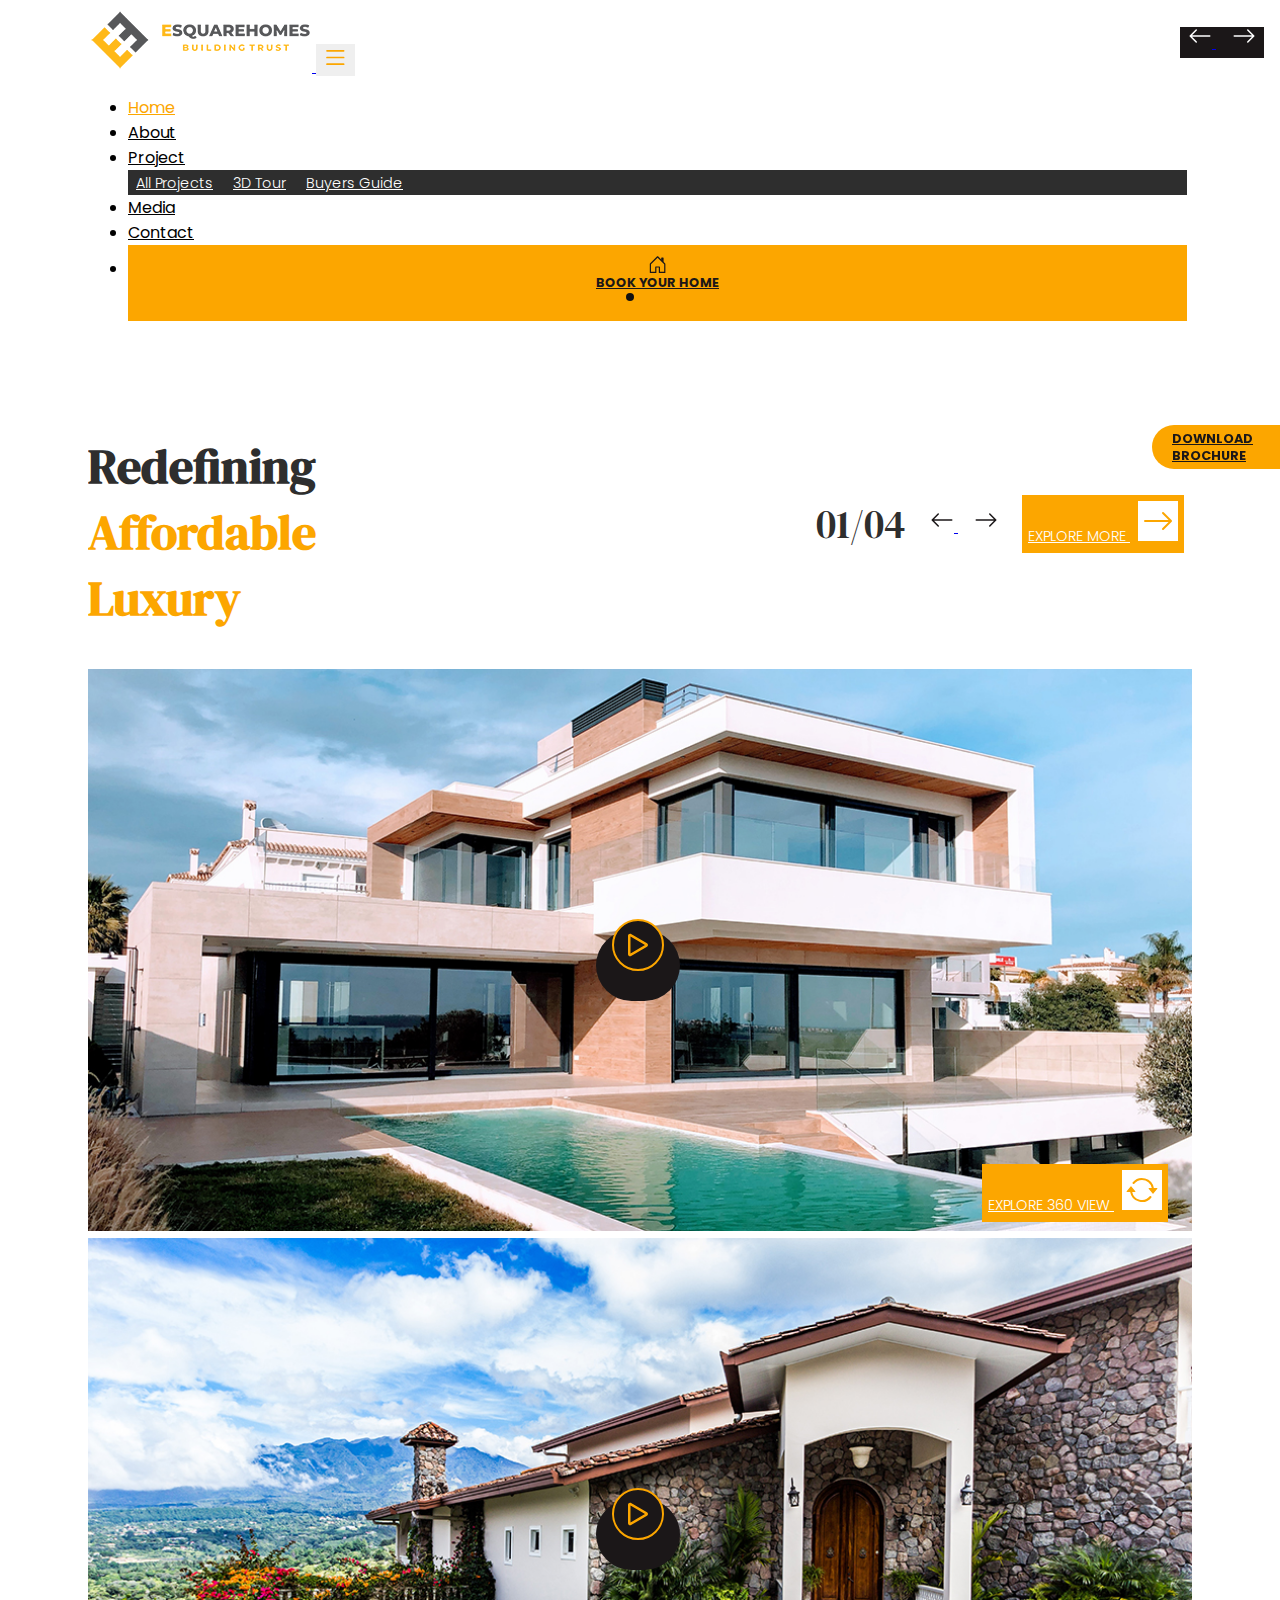
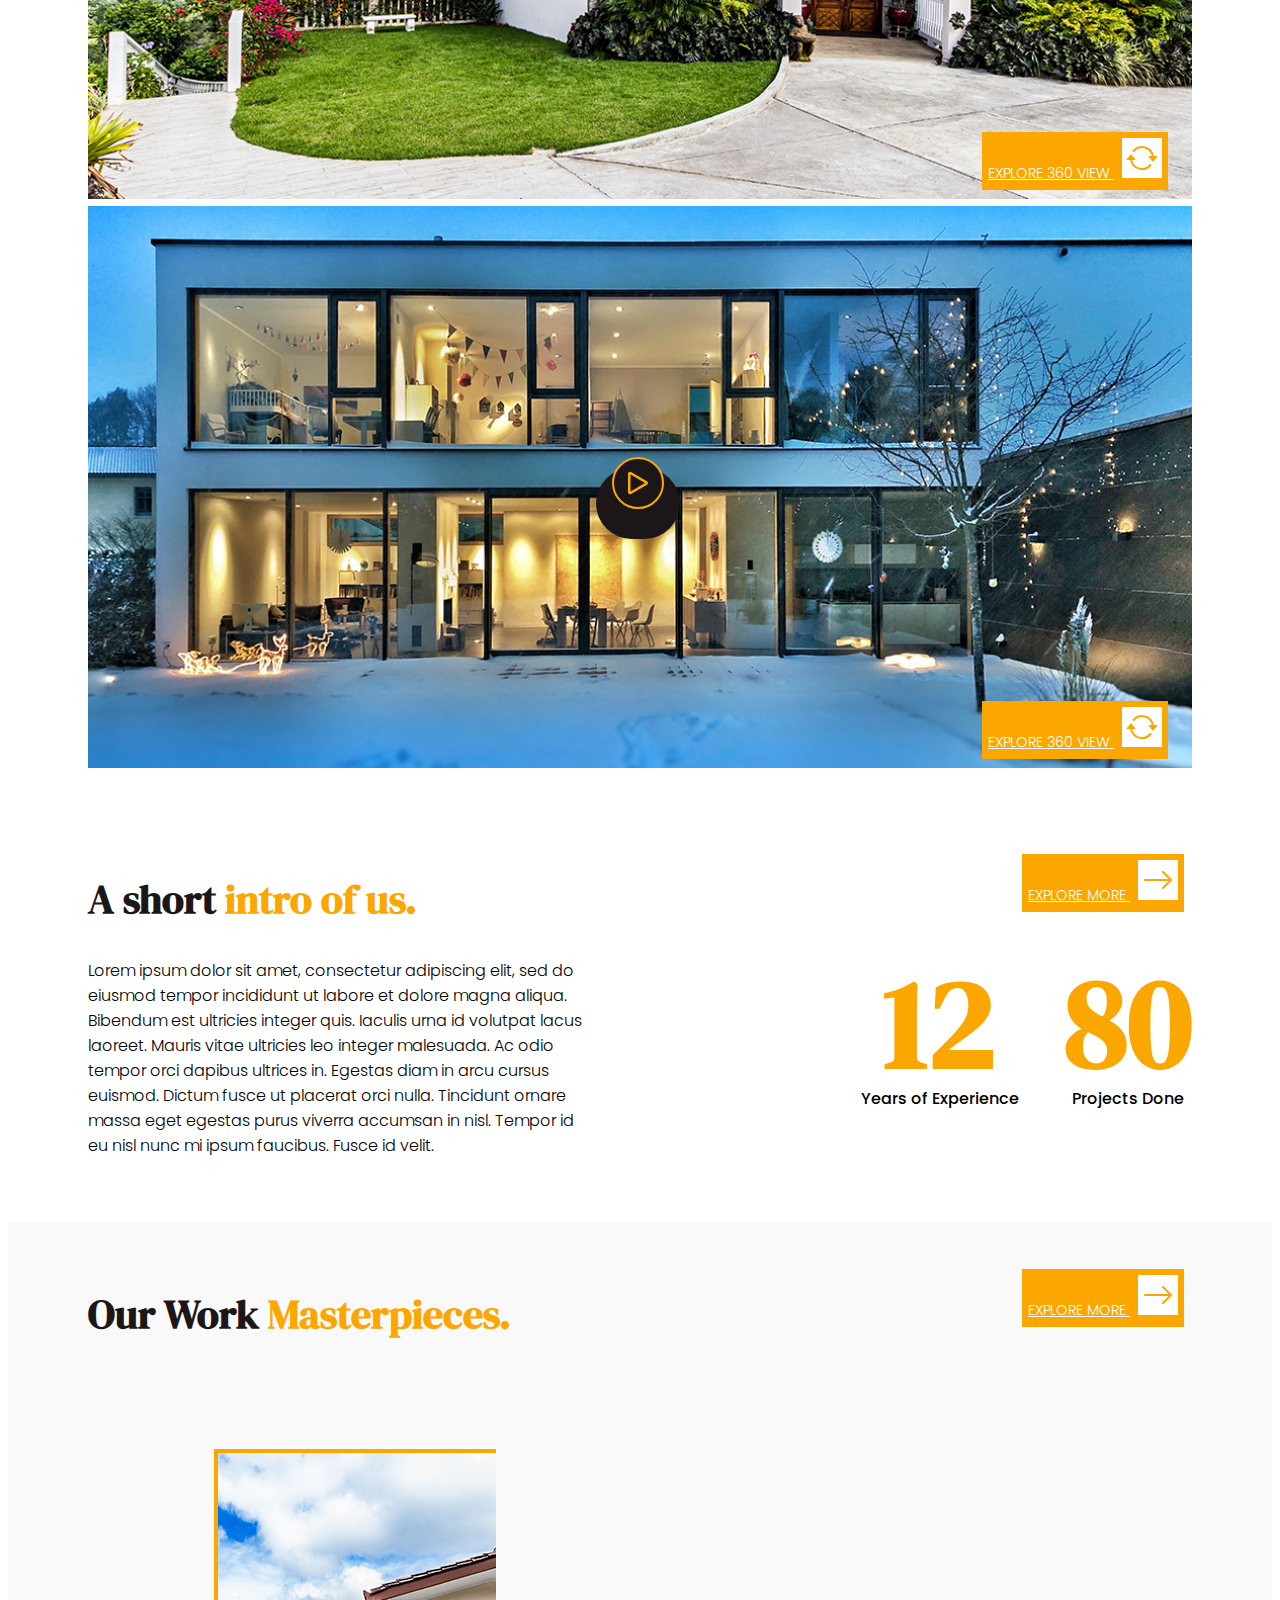
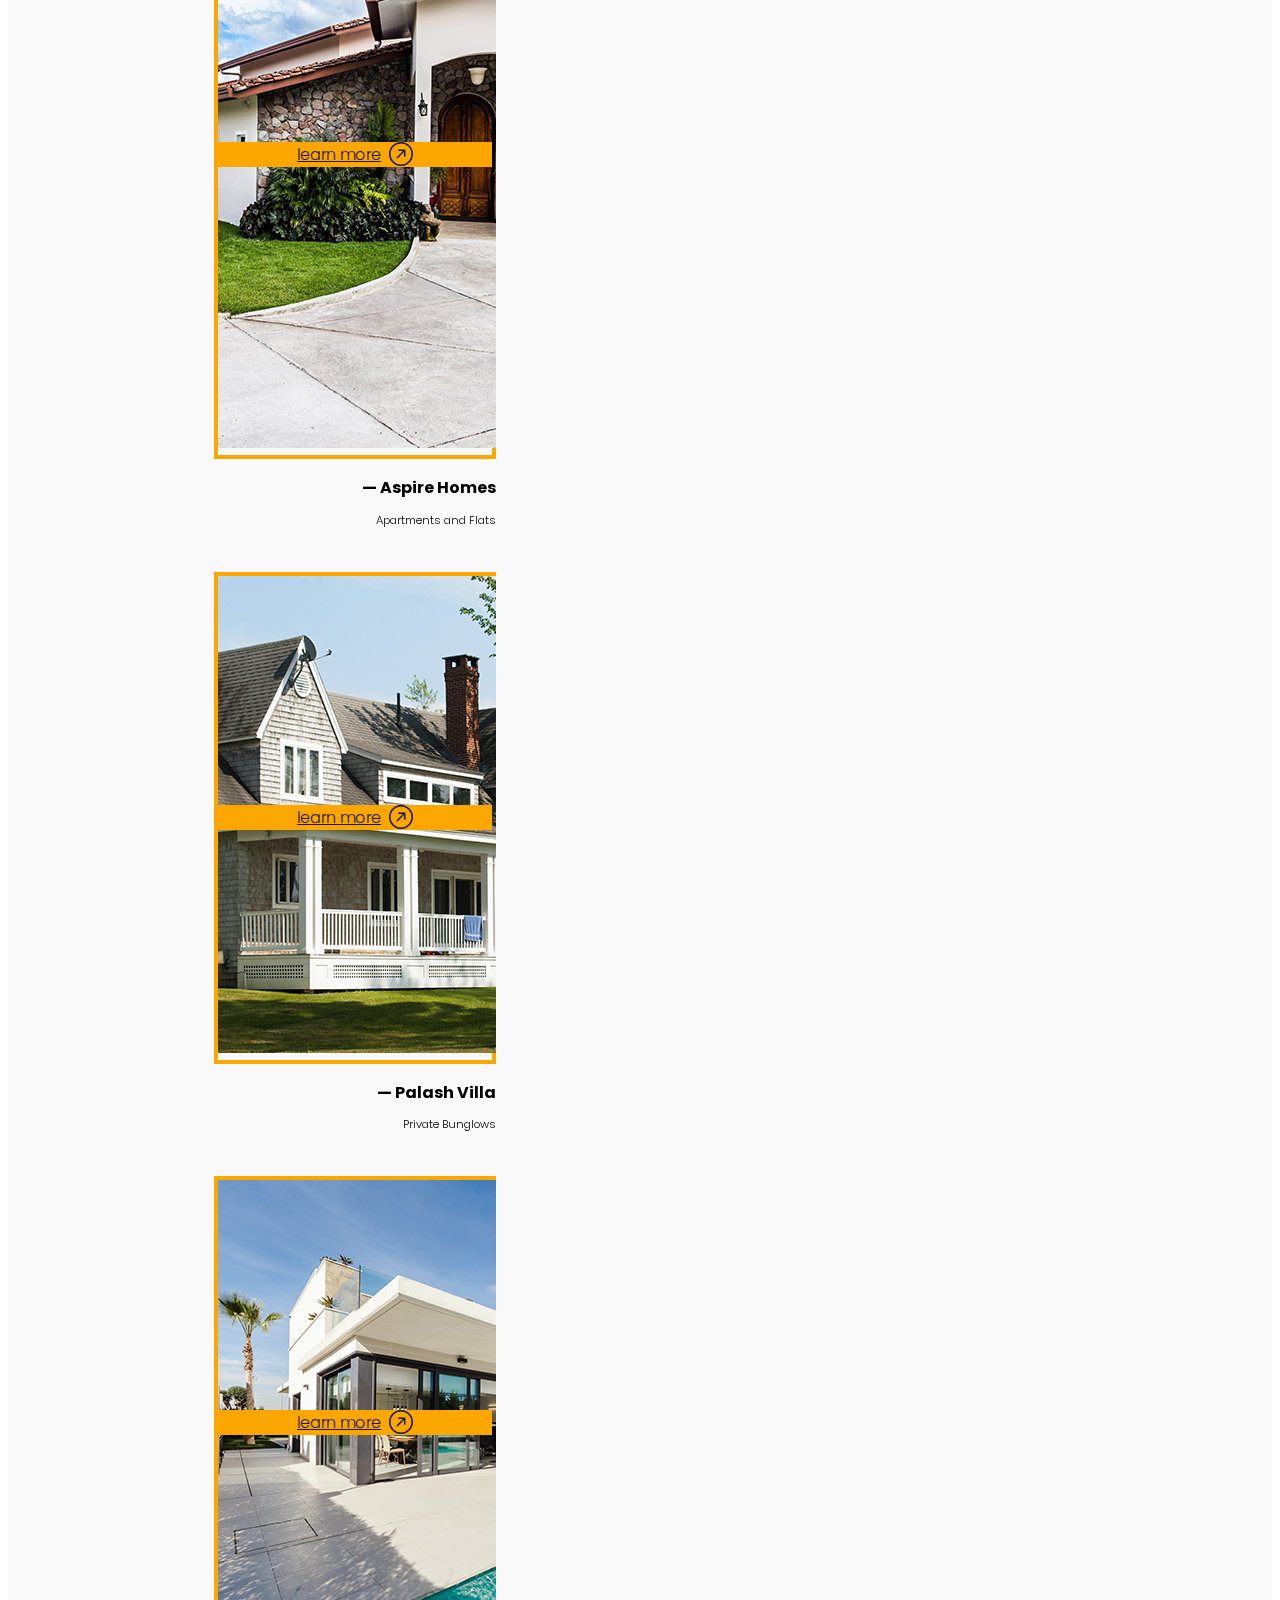
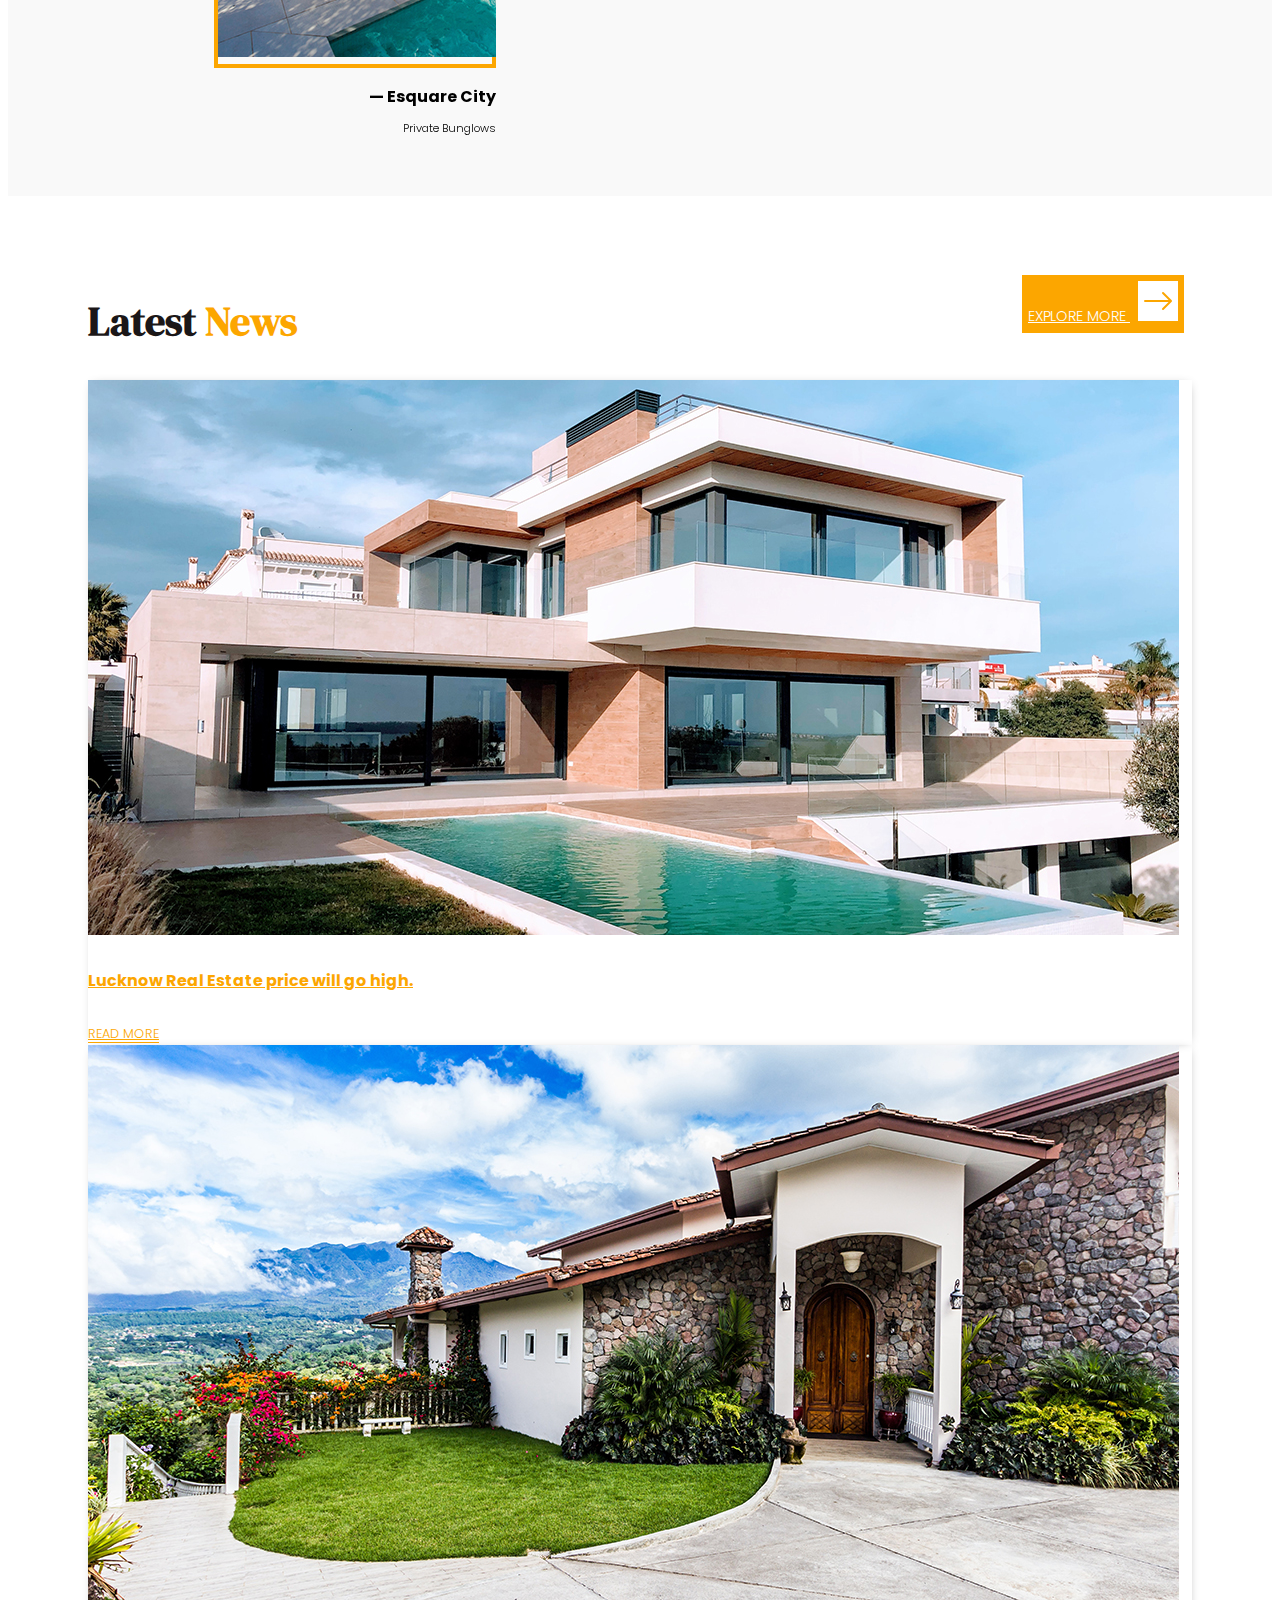
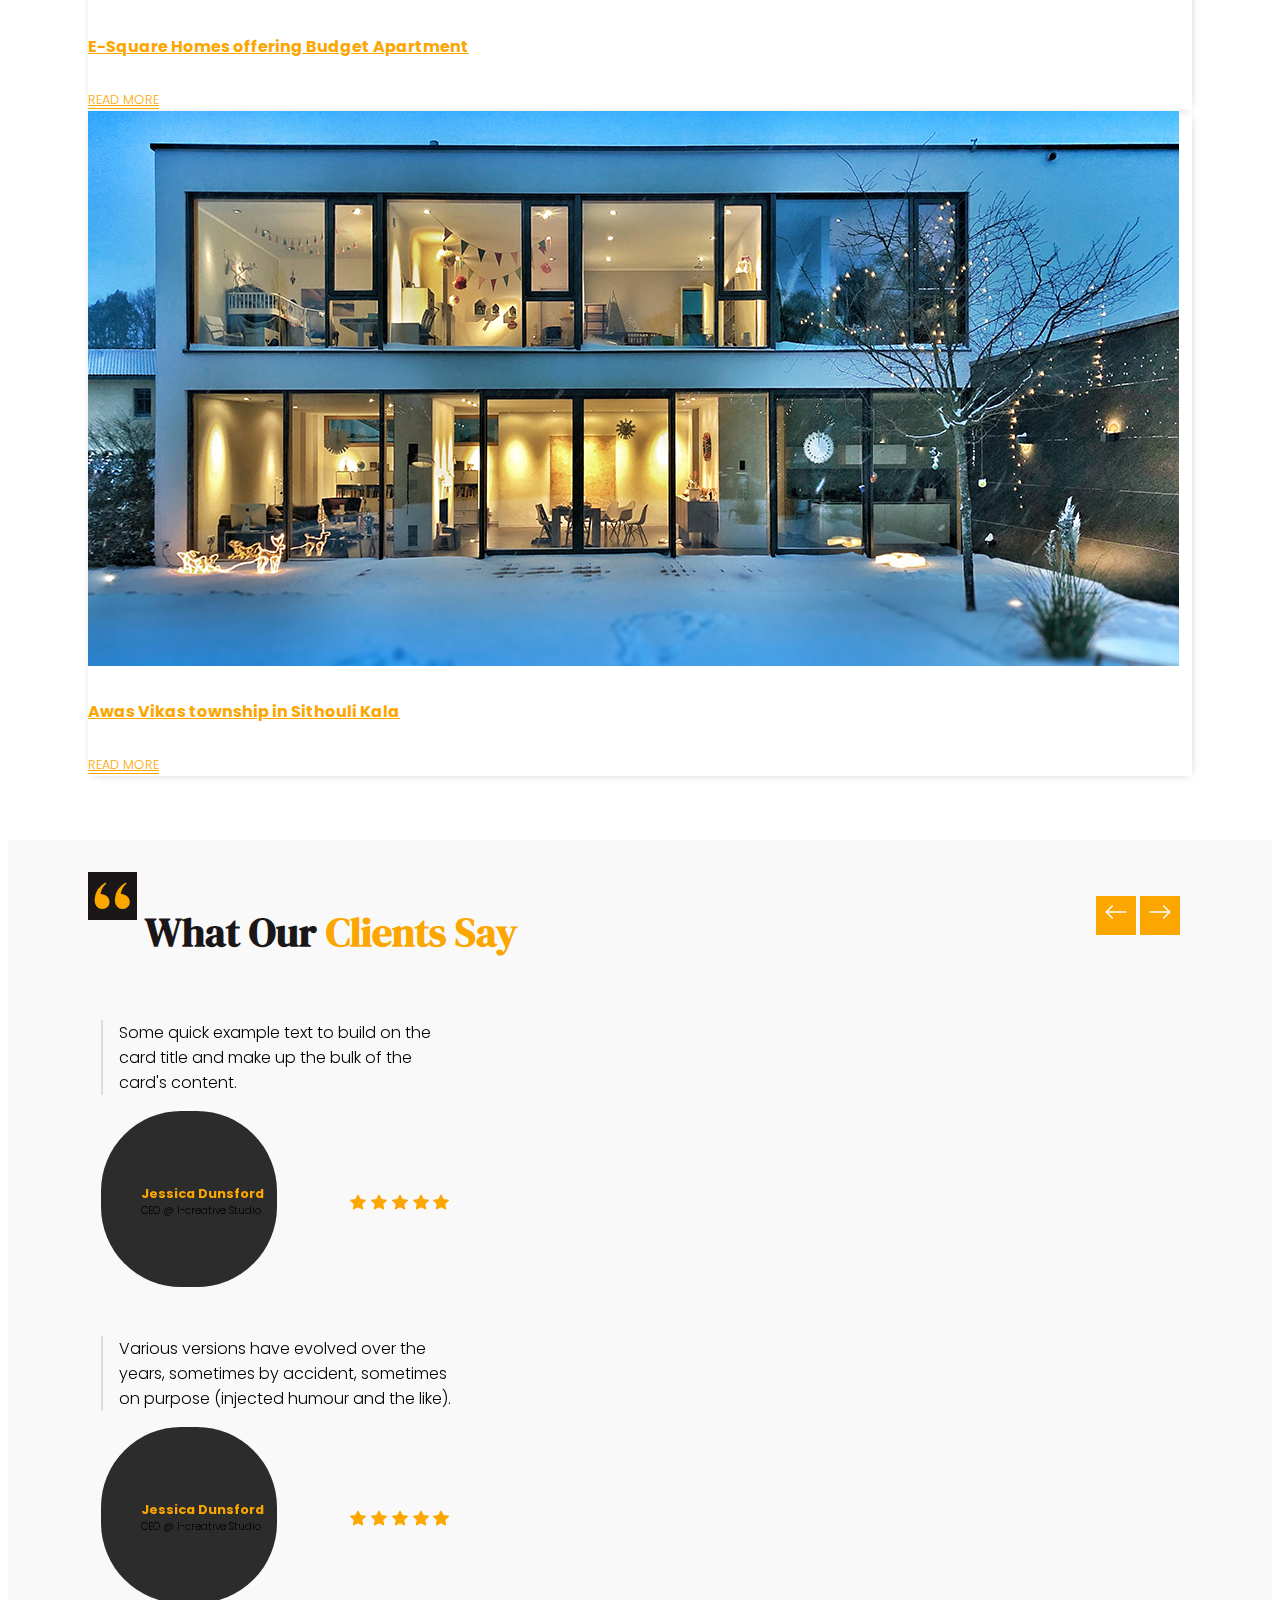
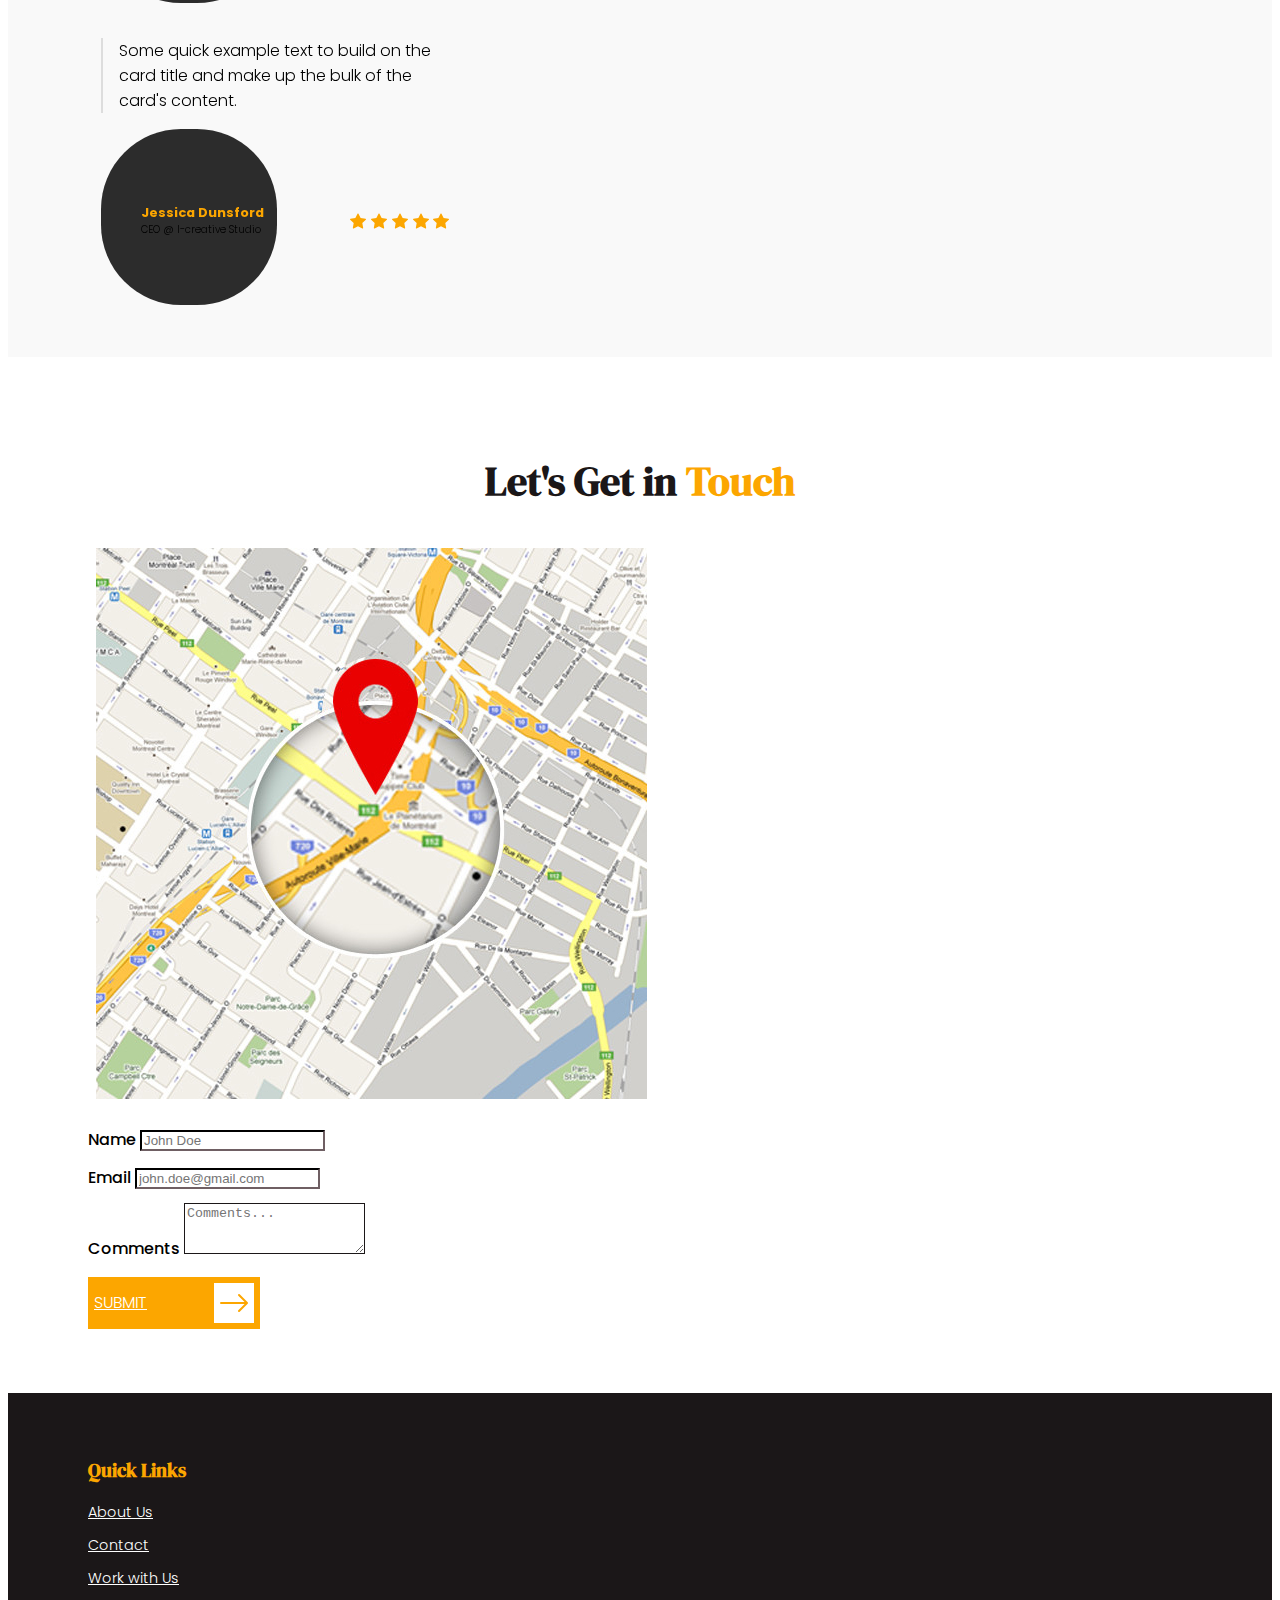
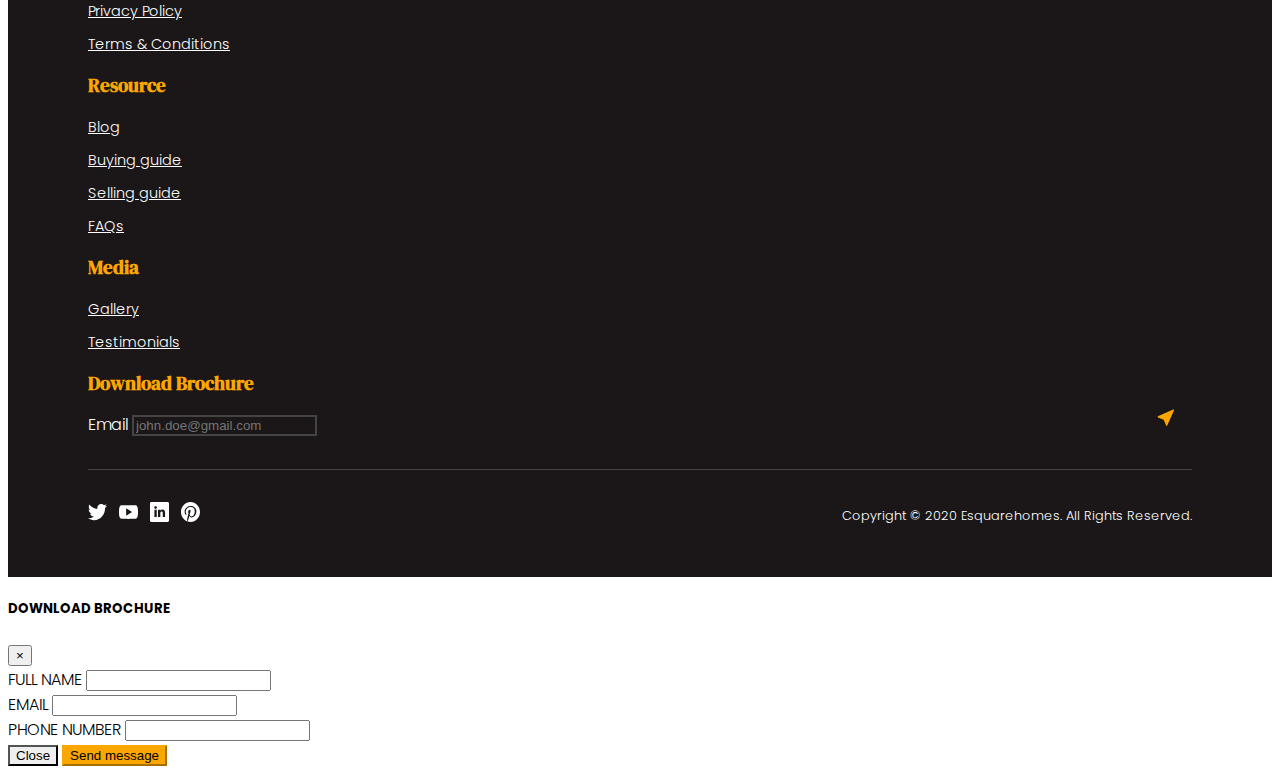
<file: index.html>
<!doctype html>
<html lang="en">
	<head>
		<!-- Required meta tags -->
		<meta charset="utf-8">
		<meta name="viewport" content="width=device-width, initial-scale=1, shrink-to-fit=no">

		<!-- Fonts -->
		<link rel="preconnect" href="https://fonts.gstatic.com"><link href="https://fonts.googleapis.com/css2?family=DM+Serif+Display:ital@0;1&display=swap" rel="stylesheet">
		<link rel="preconnect" href="https://fonts.gstatic.com"><link href="https://fonts.googleapis.com/css2?family=Poppins:wght@200;300;400;500;700&display=swap" rel="stylesheet">

		<!-- Bootstrap CSS -->
		<link rel="stylesheet" href="https://cdn.jsdelivr.net/npm/bootstrap@4.5.3/dist/css/bootstrap.min.css" integrity="sha384-TX8t27EcRE3e/ihU7zmQxVncDAy5uIKz4rEkgIXeMed4M0jlfIDPvg6uqKI2xXr2" crossorigin="anonymous">
		<link rel="stylesheet" href="stylesheet/style.css">

		<title>Esquare | Home</title>
	</head>
	<body>
<div class="floating_button" style="position: fixed;right:0%;top:50%;margin-left: -78px;margin-top:-25px;z-index:9999;background: #fca600;width: 108px;border-top-left-radius: 30px;padding: 5px 0px 5px 20px;border-bottom-left-radius: 30px;">
<a data-toggle="modal" data-target="#popupModal" href="#" style="color: #1B1718;font-size: 0.8rem;font-weight: 700;line-height: 17px;
    display: block;">DOWNLOAD BROCHURE</a>
</div>
		<!-- NAVIGATION BAR -->
		<nav class="navbar navbar-expand-lg navbar-dark">
			<a class="navbar-brand" href="index.html">
				<img src="img/logo.png" alt="..">
			</a>
			<button class="navbar-toggler" type="button" data-toggle="collapse" data-target="#navbarSupportedContent" aria-controls="navbarSupportedContent" aria-expanded="false" aria-label="Toggle navigation">
				<svg width="2em" height="2em" viewBox="0 0 16 16" class="bi bi-list" fill="currentColor" xmlns="http://www.w3.org/2000/svg">
					<path fill-rule="evenodd" d="M2.5 11.5A.5.5 0 0 1 3 11h10a.5.5 0 0 1 0 1H3a.5.5 0 0 1-.5-.5zm0-4A.5.5 0 0 1 3 7h10a.5.5 0 0 1 0 1H3a.5.5 0 0 1-.5-.5zm0-4A.5.5 0 0 1 3 3h10a.5.5 0 0 1 0 1H3a.5.5 0 0 1-.5-.5z"/>
				</svg>
			</button>

			<div class="collapse navbar-collapse" id="navbarSupportedContent">
				<ul class="navbar-nav ml-auto">
				<li class="nav-item active">
					<a class="nav-link" href="index.html">Home</a>
				</li>
				<li class="nav-item">
					<a class="nav-link" href="about.html">About</a>
				</li>
				<li class="nav-item dropdown">
					<a class="nav-link dropdown-toggle" href="#" id="navbarDropdown" role="button" data-toggle="dropdown" aria-haspopup="true" aria-expanded="false">
						Project
					</a>
					<div class="dropdown-menu" aria-labelledby="navbarDropdown">
						<a class="dropdown-item" href="projects.html">All Projects</a>
						<a class="dropdown-item" href="tour.html">3D Tour</a>
						<a class="dropdown-item" href="buyers.html">Buyers Guide</a>
					</div>
				</li>
				
				<li class="nav-item">
					<a class="nav-link" href="news.html">Media</a>
				</li>
				<li class="nav-item">
					<a class="nav-link" href="contact.html">Contact</a>
				</li>
				<li class="nav-item">
					<a class="nav-link" href="#">
						<svg width="1.5em" height="1.5em" viewBox="0 0 16 16" class="bi bi-house-door" fill="currentColor" xmlns="http://www.w3.org/2000/svg">
							<path fill-rule="evenodd" d="M7.646 1.146a.5.5 0 0 1 .708 0l6 6a.5.5 0 0 1 .146.354v7a.5.5 0 0 1-.5.5H9.5a.5.5 0 0 1-.5-.5v-4H7v4a.5.5 0 0 1-.5.5H2a.5.5 0 0 1-.5-.5v-7a.5.5 0 0 1 .146-.354l6-6zM2.5 7.707V14H6v-4a.5.5 0 0 1 .5-.5h3a.5.5 0 0 1 .5.5v4h3.5V7.707L8 2.207l-5.5 5.5z"/>
							<path fill-rule="evenodd" d="M13 2.5V6l-2-2V2.5a.5.5 0 0 1 .5-.5h1a.5.5 0 0 1 .5.5z"/>
						</svg>
						<span>BOOK YOUR HOME</span>
					</a>
				</li>
			</div>
		</nav>

		<div class="container-fluid home-page">

			<!-- MAIN SLIDER -->
			<div class="home_main_slider">
				<div class="main_slider_header">
					<h1>Redefining <span>Affordable Luxury</span></h1>
					<div class="main_slider_controls">
						<p><span>01</span>/<span>04</span></p>
						<div class="slider-nav-btn">
							<a class="btn" href="#homeMainSlider" role="button" data-slide="prev">
								<svg viewBox="0 0 16 16" class="bi bi-arrow-left" fill="currentColor" xmlns="http://www.w3.org/2000/svg">
									<path fill-rule="evenodd" d="M15 8a.5.5 0 0 0-.5-.5H2.707l3.147-3.146a.5.5 0 1 0-.708-.708l-4 4a.5.5 0 0 0 0 .708l4 4a.5.5 0 0 0 .708-.708L2.707 8.5H14.5A.5.5 0 0 0 15 8z"/>
								</svg>
							</a>
							<a class="btn" href="#homeMainSlider" role="button" data-slide="next">
								<svg viewBox="0 0 16 16" class="bi bi-arrow-right" fill="currentColor" xmlns="http://www.w3.org/2000/svg">
									<path fill-rule="evenodd" d="M1 8a.5.5 0 0 1 .5-.5h11.793l-3.147-3.146a.5.5 0 0 1 .708-.708l4 4a.5.5 0 0 1 0 .708l-4 4a.5.5 0 0 1-.708-.708L13.293 8.5H1.5A.5.5 0 0 1 1 8z"/>
								</svg>
							</a>
						</div>
						<a href="#" class="btn explore-btn active" aria-current="page">explore more
							<svg viewBox="0 0 16 16" class="bi bi-arrow-right" fill="currentColor" xmlns="http://www.w3.org/2000/svg">
								<path fill-rule="evenodd" d="M1 8a.5.5 0 0 1 .5-.5h11.793l-3.147-3.146a.5.5 0 0 1 .708-.708l4 4a.5.5 0 0 1 0 .708l-4 4a.5.5 0 0 1-.708-.708L13.293 8.5H1.5A.5.5 0 0 1 1 8z"/>
							</svg>
						</a>
					</div>
				</div>
				<div id="homeMainSlider" class="carousel slide carousel-fade" data-ride="carousel">
					<div class="carousel-inner">
						<div class="carousel-item active">
							<div class="card">
								<div class="row">
									<div class="col-lg-12 no_gutter">
										<div class="card-img">
											<img class="main-img img-fluid" src="img/home_main_banner_01.jpg" alt="...">
											<div class="img-overlay">
												<a href="#">
													<svg viewBox="0 0 16 16" class="bi bi-play" fill="currentColor" xmlns="http://www.w3.org/2000/svg">
														<path fill-rule="evenodd" d="M10.804 8L5 4.633v6.734L10.804 8zm.792-.696a.802.802 0 0 1 0 1.392l-6.363 3.692C4.713 12.69 4 12.345 4 11.692V4.308c0-.653.713-.998 1.233-.696l6.363 3.692z"/>
													</svg>
												</a>
											</div>
											<a href="#" class="btn btn-overlay explore-btn active" aria-current="page">explore 360 view
												<svg xmlns="http://www.w3.org/2000/svg" fill="currentColor" class="bi bi-arrow-repeat" viewBox="0 0 16 16">
													<path d="M11.534 7h3.932a.25.25 0 0 1 .192.41l-1.966 2.36a.25.25 0 0 1-.384 0l-1.966-2.36a.25.25 0 0 1 .192-.41zm-11 2h3.932a.25.25 0 0 0 .192-.41L2.692 6.23a.25.25 0 0 0-.384 0L.342 8.59A.25.25 0 0 0 .534 9z"/>
													<path fill-rule="evenodd" d="M8 3c-1.552 0-2.94.707-3.857 1.818a.5.5 0 1 1-.771-.636A6.002 6.002 0 0 1 13.917 7H12.9A5.002 5.002 0 0 0 8 3zM3.1 9a5.002 5.002 0 0 0 8.757 2.182.5.5 0 1 1 .771.636A6.002 6.002 0 0 1 2.083 9H3.1z"/>
												</svg>
											</a>
										</div>
									</div>
								</div>
							</div>
						</div>
						<div class="carousel-item">
							<div class="card">
								<div class="row">
									<div class="col-lg-12 no_gutter">
										<div class="card-img">
											<img class="main-img img-fluid" src="img/home_main_banner_02.jpg" alt="...">
											<div class="img-overlay">
												<a href="#">
													<svg viewBox="0 0 16 16" class="bi bi-play" fill="currentColor" xmlns="http://www.w3.org/2000/svg">
														<path fill-rule="evenodd" d="M10.804 8L5 4.633v6.734L10.804 8zm.792-.696a.802.802 0 0 1 0 1.392l-6.363 3.692C4.713 12.69 4 12.345 4 11.692V4.308c0-.653.713-.998 1.233-.696l6.363 3.692z"/>
													</svg>
												</a>
											</div>
											<a href="#" class="btn btn-overlay explore-btn active" aria-current="page">explore 360 view
												<svg xmlns="http://www.w3.org/2000/svg" fill="currentColor" class="bi bi-arrow-repeat" viewBox="0 0 16 16">
													<path d="M11.534 7h3.932a.25.25 0 0 1 .192.41l-1.966 2.36a.25.25 0 0 1-.384 0l-1.966-2.36a.25.25 0 0 1 .192-.41zm-11 2h3.932a.25.25 0 0 0 .192-.41L2.692 6.23a.25.25 0 0 0-.384 0L.342 8.59A.25.25 0 0 0 .534 9z"/>
													<path fill-rule="evenodd" d="M8 3c-1.552 0-2.94.707-3.857 1.818a.5.5 0 1 1-.771-.636A6.002 6.002 0 0 1 13.917 7H12.9A5.002 5.002 0 0 0 8 3zM3.1 9a5.002 5.002 0 0 0 8.757 2.182.5.5 0 1 1 .771.636A6.002 6.002 0 0 1 2.083 9H3.1z"/>
												</svg>
											</a>
										</div>
									</div>									
								</div>
							</div>
						</div>
						<div class="carousel-item">
							<div class="card">
								<div class="row g-0">
									<div class="col-lg-12 no_gutter">
										<div class="card-img">
											<img class="main-img img-fluid" src="img/home_main_banner_03.jpg" alt="...">
											<div class="img-overlay">
												<a href="#">
													<svg viewBox="0 0 16 16" class="bi bi-play" fill="currentColor" xmlns="http://www.w3.org/2000/svg">
														<path fill-rule="evenodd" d="M10.804 8L5 4.633v6.734L10.804 8zm.792-.696a.802.802 0 0 1 0 1.392l-6.363 3.692C4.713 12.69 4 12.345 4 11.692V4.308c0-.653.713-.998 1.233-.696l6.363 3.692z"/>
													</svg>
												</a>
											</div>
											<a href="#" class="btn btn-overlay explore-btn active" aria-current="page">explore 360 view
												<svg xmlns="http://www.w3.org/2000/svg" fill="currentColor" class="bi bi-arrow-repeat" viewBox="0 0 16 16">
													<path d="M11.534 7h3.932a.25.25 0 0 1 .192.41l-1.966 2.36a.25.25 0 0 1-.384 0l-1.966-2.36a.25.25 0 0 1 .192-.41zm-11 2h3.932a.25.25 0 0 0 .192-.41L2.692 6.23a.25.25 0 0 0-.384 0L.342 8.59A.25.25 0 0 0 .534 9z"/>
													<path fill-rule="evenodd" d="M8 3c-1.552 0-2.94.707-3.857 1.818a.5.5 0 1 1-.771-.636A6.002 6.002 0 0 1 13.917 7H12.9A5.002 5.002 0 0 0 8 3zM3.1 9a5.002 5.002 0 0 0 8.757 2.182.5.5 0 1 1 .771.636A6.002 6.002 0 0 1 2.083 9H3.1z"/>
												</svg>
											</a>
										</div>
									</div>
								</div>
							</div>
						</div>
					</div>
				</div>
			</div>

			<!-- INTRO SECTION -->
			<div class="esquare-intro section-m-p">
				<div class="section-header">
					<h2 class="section-title-md">A short <span>intro of us.</span></h2>
					<a href="#" class="btn explore-btn active" aria-current="page">explore more
						<svg viewBox="0 0 16 16" class="bi bi-arrow-right" fill="currentColor" xmlns="http://www.w3.org/2000/svg">
							<path fill-rule="evenodd" d="M1 8a.5.5 0 0 1 .5-.5h11.793l-3.147-3.146a.5.5 0 0 1 .708-.708l4 4a.5.5 0 0 1 0 .708l-4 4a.5.5 0 0 1-.708-.708L13.293 8.5H1.5A.5.5 0 0 1 1 8z"/>
						</svg>
					</a>
				</div>
				<div class="section-body">
					<div class="short-intro">
						Lorem ipsum dolor sit amet, consectetur adipiscing elit, sed do eiusmod tempor incididunt ut labore et dolore magna aliqua. Bibendum est ultricies integer quis. Iaculis urna id volutpat lacus laoreet. Mauris vitae ultricies leo integer malesuada. Ac odio tempor orci dapibus ultrices in. Egestas diam in arcu cursus euismod. Dictum fusce ut placerat orci nulla. Tincidunt ornare massa eget egestas purus viverra accumsan in nisl. Tempor id eu nisl nunc mi ipsum faucibus. Fusce id velit.
					</div>
					<div class="experience-intro">
						<div class="experience">
							<h3>12</h3>
							<p>Years of Experience</p>
						</div>
						<div class="projects">
							<h3>80</h3>
							<p>Projects Done</p>
						</div>
					</div>
				</div>
			</div>

			<!-- WORK EXPERIENCE -->
			<div class="work-masterpiece section-m-p">
				<div class="section-header">
					<h2 class="section-title-md">Our Work <span>Masterpieces.</span></h2>
					<a href="#" class="btn explore-btn active" aria-current="page">explore more
						<svg viewBox="0 0 16 16" class="bi bi-arrow-right" fill="currentColor" xmlns="http://www.w3.org/2000/svg">
							<path fill-rule="evenodd" d="M1 8a.5.5 0 0 1 .5-.5h11.793l-3.147-3.146a.5.5 0 0 1 .708-.708l4 4a.5.5 0 0 1 0 .708l-4 4a.5.5 0 0 1-.708-.708L13.293 8.5H1.5A.5.5 0 0 1 1 8z"/>
						</svg>
					</a>
				</div>
				<div id="masterpieceSlider" class="carousel carousel-fade contentCarousel" data-ride="carousel">
					<div class="carousel-inner">
						<div class="carousel-item active">
							<div class="card">
								<div class="card-img">
									<img src="img/masterpiece_01.jpg" class="img-fluid" alt="...">
									<div class="img-overlay">
										<a href="#" class="btn active" aria-current="page">learn more
											<svg viewBox="0 0 16 16" class="bi bi-arrow-up-right-circle" fill="currentColor" xmlns="http://www.w3.org/2000/svg">
												<path fill-rule="evenodd" d="M8 15A7 7 0 1 0 8 1a7 7 0 0 0 0 14zm0 1A8 8 0 1 0 8 0a8 8 0 0 0 0 16z"/>
												<path fill-rule="evenodd" d="M5.172 10.828a.5.5 0 0 0 .707 0l4.096-4.096V9.5a.5.5 0 1 0 1 0V5.525a.5.5 0 0 0-.5-.5H6.5a.5.5 0 0 0 0 1h2.768l-4.096 4.096a.5.5 0 0 0 0 .707z"/>
											</svg>
										</a>
									</div>
								</div>
								<div class="card-body">
									<h5 class="card-title">&#8212; Aspire Homes</h5>
									<p class="card-text">Apartments and Flats</p>
								</div>
							</div>
						</div>
						<div class="carousel-item">
							<div class="card">
								<div class="card-img">
									<img src="img/masterpiece_02.jpg" class="img-fluid" alt="...">
									<div class="img-overlay">
										<a href="#" class="btn active" aria-current="page">learn more
											<svg viewBox="0 0 16 16" class="bi bi-arrow-up-right-circle" fill="currentColor" xmlns="http://www.w3.org/2000/svg">
												<path fill-rule="evenodd" d="M8 15A7 7 0 1 0 8 1a7 7 0 0 0 0 14zm0 1A8 8 0 1 0 8 0a8 8 0 0 0 0 16z"/>
												<path fill-rule="evenodd" d="M5.172 10.828a.5.5 0 0 0 .707 0l4.096-4.096V9.5a.5.5 0 1 0 1 0V5.525a.5.5 0 0 0-.5-.5H6.5a.5.5 0 0 0 0 1h2.768l-4.096 4.096a.5.5 0 0 0 0 .707z"/>
											</svg>
										</a>
									</div>
								</div>
								<div class="card-body">
									<h5 class="card-title">&#8212; Palash Villa</h5>
									<p class="card-text">Private Bunglows</p>
								</div>
							</div>
						</div>
						<div class="carousel-item">
							<div class="card">
								<div class="card-img">
									<img src="img/masterpiece_03.jpg" class="img-fluid" alt="...">
									<div class="img-overlay">
										<a href="#" class="btn active" aria-current="page">learn more
											<svg viewBox="0 0 16 16" class="bi bi-arrow-up-right-circle" fill="currentColor" xmlns="http://www.w3.org/2000/svg">
												<path fill-rule="evenodd" d="M8 15A7 7 0 1 0 8 1a7 7 0 0 0 0 14zm0 1A8 8 0 1 0 8 0a8 8 0 0 0 0 16z"/>
												<path fill-rule="evenodd" d="M5.172 10.828a.5.5 0 0 0 .707 0l4.096-4.096V9.5a.5.5 0 1 0 1 0V5.525a.5.5 0 0 0-.5-.5H6.5a.5.5 0 0 0 0 1h2.768l-4.096 4.096a.5.5 0 0 0 0 .707z"/>
											</svg>
										</a>
									</div>
								</div>
								<div class="card-body">
									<h5 class="card-title">&#8212; Esquare City</h5>
									<p class="card-text">Private Bunglows</p>
								</div>
							</div>
						</div>
					</div>
					<div class="slider-ctrl">
						<a class="btn" href="#masterpieceSlider" role="button" data-slide="prev">
							<svg viewBox="0 0 16 16" class="bi bi-arrow-left" fill="currentColor" xmlns="http://www.w3.org/2000/svg">
								<path fill-rule="evenodd" d="M15 8a.5.5 0 0 0-.5-.5H2.707l3.147-3.146a.5.5 0 1 0-.708-.708l-4 4a.5.5 0 0 0 0 .708l4 4a.5.5 0 0 0 .708-.708L2.707 8.5H14.5A.5.5 0 0 0 15 8z"/>
							</svg>
						</a>
						<a class="btn" href="#masterpieceSlider" role="button" data-slide="next">
							<svg viewBox="0 0 16 16" class="bi bi-arrow-right" fill="currentColor" xmlns="http://www.w3.org/2000/svg">
								<path fill-rule="evenodd" d="M1 8a.5.5 0 0 1 .5-.5h11.793l-3.147-3.146a.5.5 0 0 1 .708-.708l4 4a.5.5 0 0 1 0 .708l-4 4a.5.5 0 0 1-.708-.708L13.293 8.5H1.5A.5.5 0 0 1 1 8z"/>
							</svg>
						</a>
					</div>
				</div>
			</div>

			<!-- LATEST NEWS -->
			<div class="latest-news section-m-p">
				<div class="section-header">
					<h2 class="section-title-md">Latest <span>News</span></h2>
					<a href="#" class="btn explore-btn active" aria-current="page">explore more
						<svg viewBox="0 0 16 16" class="bi bi-arrow-right" fill="currentColor" xmlns="http://www.w3.org/2000/svg">
							<path fill-rule="evenodd" d="M1 8a.5.5 0 0 1 .5-.5h11.793l-3.147-3.146a.5.5 0 0 1 .708-.708l4 4a.5.5 0 0 1 0 .708l-4 4a.5.5 0 0 1-.708-.708L13.293 8.5H1.5A.5.5 0 0 1 1 8z"/>
						</svg>
					</a>
				</div>
				<div class="row">
					<div class="col-md-4">
						<div class="card">
							<img src="img/home_main_banner_01.jpg" class="card-img-top" alt="...">
							<div class="card-body">
								<h5 class="card-title"><a href="#">Lucknow Real Estate price will go high.</a></h5>
								<a class="explore-a" href="#">READ MORE</a>
							</div>
						</div>
					</div>
					<div class="col-md-4 e-uniq_1111111">
						<div class="card">
							<img src="img/home_main_banner_02.jpg" class="card-img-top" alt="...">
							<div class="card-body">
								<h5 class="card-title"><a href="#">E-Square Homes offering Budget Apartment</a></h5>
								<a class="explore-a" href="#">READ MORE</a>
							</div>
						</div>
					</div>
					<div class="col-md-4">
						<div class="card">
							<img src="img/home_main_banner_03.jpg" class="card-img-top" alt="...">
							<div class="card-body">
								<h5 class="card-title"><a href="#">Awas Vikas township in Sithouli Kala</a></h5>
								<a class="explore-a" href="#">READ MORE</a>
							</div>
						</div>
					</div>
				</div>
			</div>

			<!-- TESTIMONIALS -->
			<div class="testimonials section-m-p">
				<div class="section-header">
					<div>
						<span>&#x201C;</span>
						<h2 class="section-title-md">What Our <span>Clients Say</span></h2>
					</div>
					<div class="slider-nav-btn">
						<a class="btn" href="#testimonialSlider" role="button" data-slide="prev">
							<svg viewBox="0 0 16 16" class="bi bi-arrow-left" fill="currentColor" xmlns="http://www.w3.org/2000/svg">
								<path fill-rule="evenodd" d="M15 8a.5.5 0 0 0-.5-.5H2.707l3.147-3.146a.5.5 0 1 0-.708-.708l-4 4a.5.5 0 0 0 0 .708l4 4a.5.5 0 0 0 .708-.708L2.707 8.5H14.5A.5.5 0 0 0 15 8z"/>
							</svg>
						</a>
						<a class="btn" href="#testimonialSlider" role="button" data-slide="next">
							<svg viewBox="0 0 16 16" class="bi bi-arrow-right" fill="currentColor" xmlns="http://www.w3.org/2000/svg">
								<path fill-rule="evenodd" d="M1 8a.5.5 0 0 1 .5-.5h11.793l-3.147-3.146a.5.5 0 0 1 .708-.708l4 4a.5.5 0 0 1 0 .708l-4 4a.5.5 0 0 1-.708-.708L13.293 8.5H1.5A.5.5 0 0 1 1 8z"/>
							</svg>
						</a>
					</div>
				</div>
				<div id="testimonialSlider" class="carousel slide carousel-fade contentCarousel" data-ride="carousel">
					<div class="carousel-inner">
						<div class="carousel-item active">
							<div class="card">
								<div class="card-body">
									<p class="card-text">Some quick example text to build on the card title and make up the bulk of the card's content.</p>
								</div>
								<div class="card-footer">
									<div class="user-profile">
										<div class="user-img">
											<img class="img-fluid" src="img/user.jpg" alt="...">
										</div>
										<div class="user-details">
											<h6>Jessica Dunsford</h6>
											<p>CEO @ I-creative Studio</p>
										</div>
									</div>
									<div class="star-rating">
										<svg viewBox="0 0 16 16" class="bi bi-star-fill" fill="currentColor" xmlns="http://www.w3.org/2000/svg">
											<path d="M3.612 15.443c-.386.198-.824-.149-.746-.592l.83-4.73L.173 6.765c-.329-.314-.158-.888.283-.95l4.898-.696L7.538.792c.197-.39.73-.39.927 0l2.184 4.327 4.898.696c.441.062.612.636.283.95l-3.523 3.356.83 4.73c.078.443-.36.79-.746.592L8 13.187l-4.389 2.256z"/>
										</svg>
										<svg viewBox="0 0 16 16" class="bi bi-star-fill" fill="currentColor" xmlns="http://www.w3.org/2000/svg">
											<path d="M3.612 15.443c-.386.198-.824-.149-.746-.592l.83-4.73L.173 6.765c-.329-.314-.158-.888.283-.95l4.898-.696L7.538.792c.197-.39.73-.39.927 0l2.184 4.327 4.898.696c.441.062.612.636.283.95l-3.523 3.356.83 4.73c.078.443-.36.79-.746.592L8 13.187l-4.389 2.256z"/>
										</svg>
										<svg viewBox="0 0 16 16" class="bi bi-star-fill" fill="currentColor" xmlns="http://www.w3.org/2000/svg">
											<path d="M3.612 15.443c-.386.198-.824-.149-.746-.592l.83-4.73L.173 6.765c-.329-.314-.158-.888.283-.95l4.898-.696L7.538.792c.197-.39.73-.39.927 0l2.184 4.327 4.898.696c.441.062.612.636.283.95l-3.523 3.356.83 4.73c.078.443-.36.79-.746.592L8 13.187l-4.389 2.256z"/>
										</svg>
										<svg viewBox="0 0 16 16" class="bi bi-star-fill" fill="currentColor" xmlns="http://www.w3.org/2000/svg">
											<path d="M3.612 15.443c-.386.198-.824-.149-.746-.592l.83-4.73L.173 6.765c-.329-.314-.158-.888.283-.95l4.898-.696L7.538.792c.197-.39.73-.39.927 0l2.184 4.327 4.898.696c.441.062.612.636.283.95l-3.523 3.356.83 4.73c.078.443-.36.79-.746.592L8 13.187l-4.389 2.256z"/>
										</svg>
										<svg viewBox="0 0 16 16" class="bi bi-star-fill" fill="currentColor" xmlns="http://www.w3.org/2000/svg">
											<path d="M3.612 15.443c-.386.198-.824-.149-.746-.592l.83-4.73L.173 6.765c-.329-.314-.158-.888.283-.95l4.898-.696L7.538.792c.197-.39.73-.39.927 0l2.184 4.327 4.898.696c.441.062.612.636.283.95l-3.523 3.356.83 4.73c.078.443-.36.79-.746.592L8 13.187l-4.389 2.256z"/>
										</svg>
									</div>
								</div>
							</div>
						</div>
						<div class="carousel-item">
							<div class="card">
								<div class="card-body">
									<p class="card-text">Various versions have evolved over the years, sometimes by accident, sometimes on purpose (injected humour and the like).</p>
								</div>
								<div class="card-footer">
									<div class="user-profile">
										<div class="user-img">
											<img class="img-fluid" src="img/user.jpg" alt="...">
										</div>
										<div class="user-details">
											<h6>Jessica Dunsford</h6>
											<p>CEO @ I-creative Studio</p>
										</div>
									</div>
									<div class="star-rating">
										<svg viewBox="0 0 16 16" class="bi bi-star-fill" fill="currentColor" xmlns="http://www.w3.org/2000/svg">
											<path d="M3.612 15.443c-.386.198-.824-.149-.746-.592l.83-4.73L.173 6.765c-.329-.314-.158-.888.283-.95l4.898-.696L7.538.792c.197-.39.73-.39.927 0l2.184 4.327 4.898.696c.441.062.612.636.283.95l-3.523 3.356.83 4.73c.078.443-.36.79-.746.592L8 13.187l-4.389 2.256z"/>
										</svg>
										<svg viewBox="0 0 16 16" class="bi bi-star-fill" fill="currentColor" xmlns="http://www.w3.org/2000/svg">
											<path d="M3.612 15.443c-.386.198-.824-.149-.746-.592l.83-4.73L.173 6.765c-.329-.314-.158-.888.283-.95l4.898-.696L7.538.792c.197-.39.73-.39.927 0l2.184 4.327 4.898.696c.441.062.612.636.283.95l-3.523 3.356.83 4.73c.078.443-.36.79-.746.592L8 13.187l-4.389 2.256z"/>
										</svg>
										<svg viewBox="0 0 16 16" class="bi bi-star-fill" fill="currentColor" xmlns="http://www.w3.org/2000/svg">
											<path d="M3.612 15.443c-.386.198-.824-.149-.746-.592l.83-4.73L.173 6.765c-.329-.314-.158-.888.283-.95l4.898-.696L7.538.792c.197-.39.73-.39.927 0l2.184 4.327 4.898.696c.441.062.612.636.283.95l-3.523 3.356.83 4.73c.078.443-.36.79-.746.592L8 13.187l-4.389 2.256z"/>
										</svg>
										<svg viewBox="0 0 16 16" class="bi bi-star-fill" fill="currentColor" xmlns="http://www.w3.org/2000/svg">
											<path d="M3.612 15.443c-.386.198-.824-.149-.746-.592l.83-4.73L.173 6.765c-.329-.314-.158-.888.283-.95l4.898-.696L7.538.792c.197-.39.73-.39.927 0l2.184 4.327 4.898.696c.441.062.612.636.283.95l-3.523 3.356.83 4.73c.078.443-.36.79-.746.592L8 13.187l-4.389 2.256z"/>
										</svg>
										<svg viewBox="0 0 16 16" class="bi bi-star-fill" fill="currentColor" xmlns="http://www.w3.org/2000/svg">
											<path d="M3.612 15.443c-.386.198-.824-.149-.746-.592l.83-4.73L.173 6.765c-.329-.314-.158-.888.283-.95l4.898-.696L7.538.792c.197-.39.73-.39.927 0l2.184 4.327 4.898.696c.441.062.612.636.283.95l-3.523 3.356.83 4.73c.078.443-.36.79-.746.592L8 13.187l-4.389 2.256z"/>
										</svg>
									</div>
								</div>
							</div>
						</div>
						<div class="carousel-item">
							<div class="card">
								<div class="card-body">
									<p class="card-text">Some quick example text to build on the card title and make up the bulk of the card's content.</p>
								</div>
								<div class="card-footer">
									<div class="user-profile">
										<div class="user-img">
											<img class="img-fluid" src="img/user.jpg" alt="...">
										</div>
										<div class="user-details">
											<h6>Jessica Dunsford</h6>
											<p>CEO @ I-creative Studio</p>
										</div>
									</div>
									<div class="star-rating">
										<svg viewBox="0 0 16 16" class="bi bi-star-fill" fill="currentColor" xmlns="http://www.w3.org/2000/svg">
											<path d="M3.612 15.443c-.386.198-.824-.149-.746-.592l.83-4.73L.173 6.765c-.329-.314-.158-.888.283-.95l4.898-.696L7.538.792c.197-.39.73-.39.927 0l2.184 4.327 4.898.696c.441.062.612.636.283.95l-3.523 3.356.83 4.73c.078.443-.36.79-.746.592L8 13.187l-4.389 2.256z"/>
										</svg>
										<svg viewBox="0 0 16 16" class="bi bi-star-fill" fill="currentColor" xmlns="http://www.w3.org/2000/svg">
											<path d="M3.612 15.443c-.386.198-.824-.149-.746-.592l.83-4.73L.173 6.765c-.329-.314-.158-.888.283-.95l4.898-.696L7.538.792c.197-.39.73-.39.927 0l2.184 4.327 4.898.696c.441.062.612.636.283.95l-3.523 3.356.83 4.73c.078.443-.36.79-.746.592L8 13.187l-4.389 2.256z"/>
										</svg>
										<svg viewBox="0 0 16 16" class="bi bi-star-fill" fill="currentColor" xmlns="http://www.w3.org/2000/svg">
											<path d="M3.612 15.443c-.386.198-.824-.149-.746-.592l.83-4.73L.173 6.765c-.329-.314-.158-.888.283-.95l4.898-.696L7.538.792c.197-.39.73-.39.927 0l2.184 4.327 4.898.696c.441.062.612.636.283.95l-3.523 3.356.83 4.73c.078.443-.36.79-.746.592L8 13.187l-4.389 2.256z"/>
										</svg>
										<svg viewBox="0 0 16 16" class="bi bi-star-fill" fill="currentColor" xmlns="http://www.w3.org/2000/svg">
											<path d="M3.612 15.443c-.386.198-.824-.149-.746-.592l.83-4.73L.173 6.765c-.329-.314-.158-.888.283-.95l4.898-.696L7.538.792c.197-.39.73-.39.927 0l2.184 4.327 4.898.696c.441.062.612.636.283.95l-3.523 3.356.83 4.73c.078.443-.36.79-.746.592L8 13.187l-4.389 2.256z"/>
										</svg>
										<svg viewBox="0 0 16 16" class="bi bi-star-fill" fill="currentColor" xmlns="http://www.w3.org/2000/svg">
											<path d="M3.612 15.443c-.386.198-.824-.149-.746-.592l.83-4.73L.173 6.765c-.329-.314-.158-.888.283-.95l4.898-.696L7.538.792c.197-.39.73-.39.927 0l2.184 4.327 4.898.696c.441.062.612.636.283.95l-3.523 3.356.83 4.73c.078.443-.36.79-.746.592L8 13.187l-4.389 2.256z"/>
										</svg>
									</div>
								</div>
							</div>
						</div>
					</div>
				</div>
			</div>

			<!-- CONTACT -->
			<div class="contact-section section-m-p">
				<div class="section-header">
					<h2 class="section-title-md">Let's Get in <span>Touch</span></h2>
				</div>
				<div class="row">
					<div class="col-md-5 offset-lg-3_11111 col-lg-6">
						<div class="card map-loc">
							<img class="card-img-top" src="img/location.jpg">
						</div>
					</div>
					<div class="col-md-7 col-lg-6">
						<form>
							<div class="row">
								<div class="col">
									<div class="form-group">
										<label for="FormControlName">Name</label>
										<input type="text" class="form-control" id="FormControlName" placeholder="John Doe">
									</div>
								</div>
								<div class="col">
									<div class="form-group">
										<label for="FormControlEmail">Email</label>
										<input type="email" class="form-control" id="FormControlEmail" placeholder="john.doe@gmail.com">
									</div>
								</div>
							</div>
							<div class="form-group">
								<label for="FormControlTextarea1">Comments</label>
								<textarea class="form-control" id="FormControlTextarea1" rows="3" placeholder="Comments..."></textarea>
							</div>
							<a href="#" type="submit" class="btn explore-btn active" aria-current="page">Submit
								<svg viewBox="0 0 16 16" class="bi bi-arrow-right" fill="currentColor" xmlns="http://www.w3.org/2000/svg">
									<path fill-rule="evenodd" d="M1 8a.5.5 0 0 1 .5-.5h11.793l-3.147-3.146a.5.5 0 0 1 .708-.708l4 4a.5.5 0 0 1 0 .708l-4 4a.5.5 0 0 1-.708-.708L13.293 8.5H1.5A.5.5 0 0 1 1 8z"/>
								</svg>
							</a>
						</form>
					</div>
				</div>
			</div>

			<!-- FOOTER -->
			<footer>
				<div class="footer-body">
					<div class="row">
						<div class="col-md-3">
							<h3 class="footer-sec-title">quick links</h3>
							<ul>
								<li><a href="#">About Us</a></li>
								<li><a href="#">Contact</a></li>
								<li><a href="#">Work with Us</a></li>
								<li><a href="#">Privacy Policy</a></li>
								<li><a href="#">Terms & Conditions</a></li>
							</ul>
						</div>
						<div class="col-md-3">
							<h3 class="footer-sec-title">resource</h3>
							<ul>
								<li><a href="#">Blog</a></li>
								<li><a href="#">Buying guide</a></li>
								<li><a href="#">Selling guide</a></li>
								<li><a href="#">FAQs</a></li>
							</ul>
						</div>
						<div class="col-md-2">
							<h3 class="footer-sec-title">media</h3>
							<ul>
								<li><a href="#">Gallery</a></li>
								<li><a href="#">Testimonials</a></li>
							</ul>
						</div>
						<div class="col-md-4">
							<h3 class="footer-sec-title">download brochure</h3>
							<form>
								<div class="form-group">
									<label for="FormControlEmail">Email</label>
									<input type="text" class="form-control" id="FormControlEmail" placeholder="john.doe@gmail.com">
									<svg xmlns="http://www.w3.org/2000/svg" fill="currentColor" class="bi bi-cursor-fill" viewBox="0 0 16 16">
										<path fill-rule="evenodd" d="M14.082 2.182a.5.5 0 0 1 .103.557L8.528 15.467a.5.5 0 0 1-.917-.007L5.57 10.694.803 8.652a.5.5 0 0 1-.006-.916l12.728-5.657a.5.5 0 0 1 .556.103z"/>
									</svg>
								</div>
							</form>
						</div>
					</div>
				</div>
				<div class="footer-ftr">
					<div class="social-links">
						<a href="#"><img src="img/twitter.svg"></a>
						<a href="#"><img src="img/youtube.svg"></a>
						<a href="#"><img src="img/linkedin.svg"></a>
						<a href="#"><img src="img/pinterest.svg"></a>
					</div>
					<p>Copyright © 2020 Esquarehomes. All Rights Reserved.</p>
				</div>
			</footer>
		</div>




<div class="modal fade" id="popupModal" tabindex="-1" role="dialog" aria-labelledby="exampleModalLabel" aria-hidden="true">
  <div class="modal-dialog" role="document">
    <div class="modal-content">
      <div class="modal-header">
        <h5 class="modal-title" id="exampleModalLabel">DOWNLOAD BROCHURE</h5>
        <button type="button" class="close" data-dismiss="modal" aria-label="Close">
          <span aria-hidden="true">&times;</span>
        </button>
      </div>
      <div class="modal-body">
        <form>
          <div class="form-group">
            <label for="recipient-name" class="col-form-label">FULL NAME</label>
            <input type="text" class="form-control" id="recipient-name">
          </div>
          <div class="form-group">
            <label for="recipient-email" class="col-form-label">EMAIL</label>
            <input type="email" class="form-control" id="recipient-email">
          </div>
          <div class="form-group">
            <label for="recipient-phone" class="col-form-label">PHONE NUMBER</label>
            <input type="text" class="form-control" id="recipient-phone">
          </div>

        </form>
      </div>
      <div class="modal-footer">
        <button type="button" class="btn btn-secondary" data-dismiss="modal">Close</button>
        <button type="button" class="btn btn-primary">Send message</button>
      </div>
    </div>
  </div>
</div>


		<!-- Option 1: jQuery and Bootstrap Bundle (includes Popper) -->
		<script src="https://code.jquery.com/jquery-3.5.1.slim.min.js" integrity="sha384-DfXdz2htPH0lsSSs5nCTpuj/zy4C+OGpamoFVy38MVBnE+IbbVYUew+OrCXaRkfj" crossorigin="anonymous"></script>
		<script src="https://cdn.jsdelivr.net/npm/bootstrap@4.5.3/dist/js/bootstrap.bundle.min.js" integrity="sha384-ho+j7jyWK8fNQe+A12Hb8AhRq26LrZ/JpcUGGOn+Y7RsweNrtN/tE3MoK7ZeZDyx" crossorigin="anonymous"></script>
		<script src="js/carousel.js"></script>
	</body>
</html>
</file>
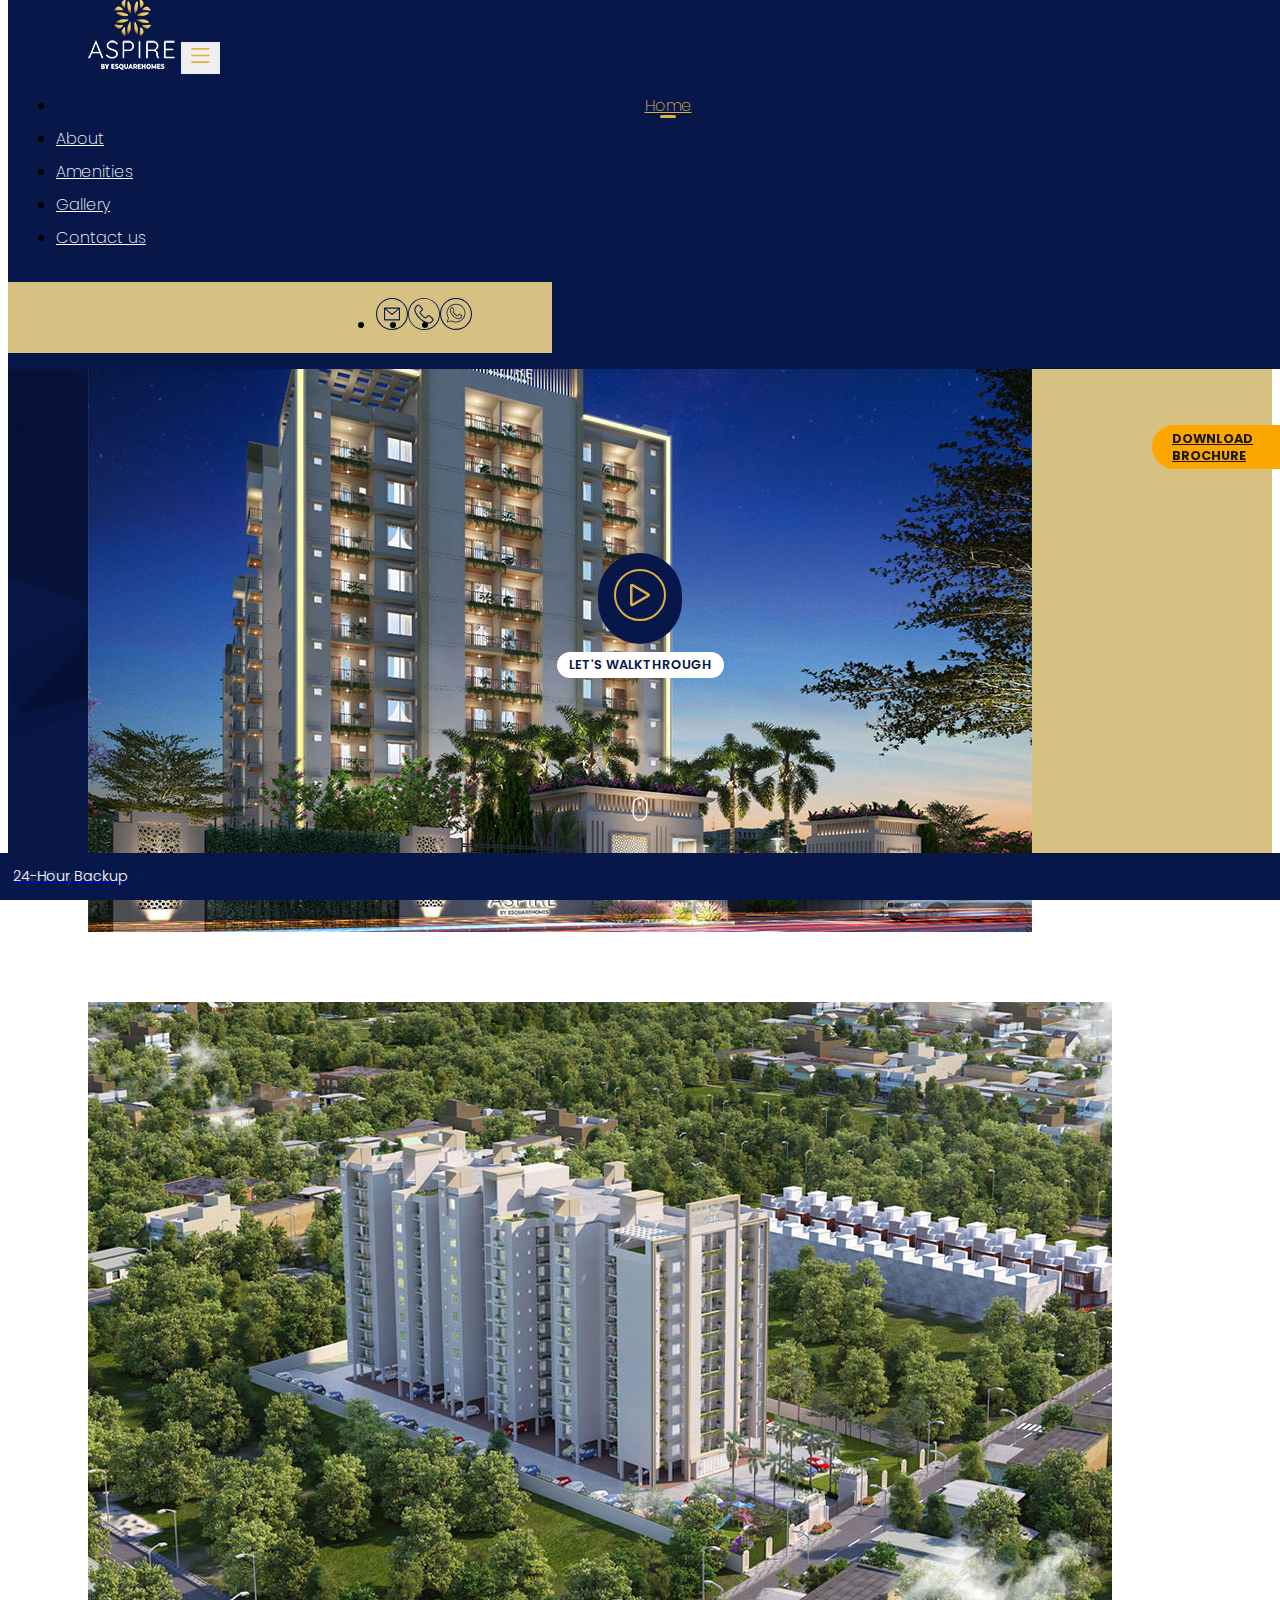
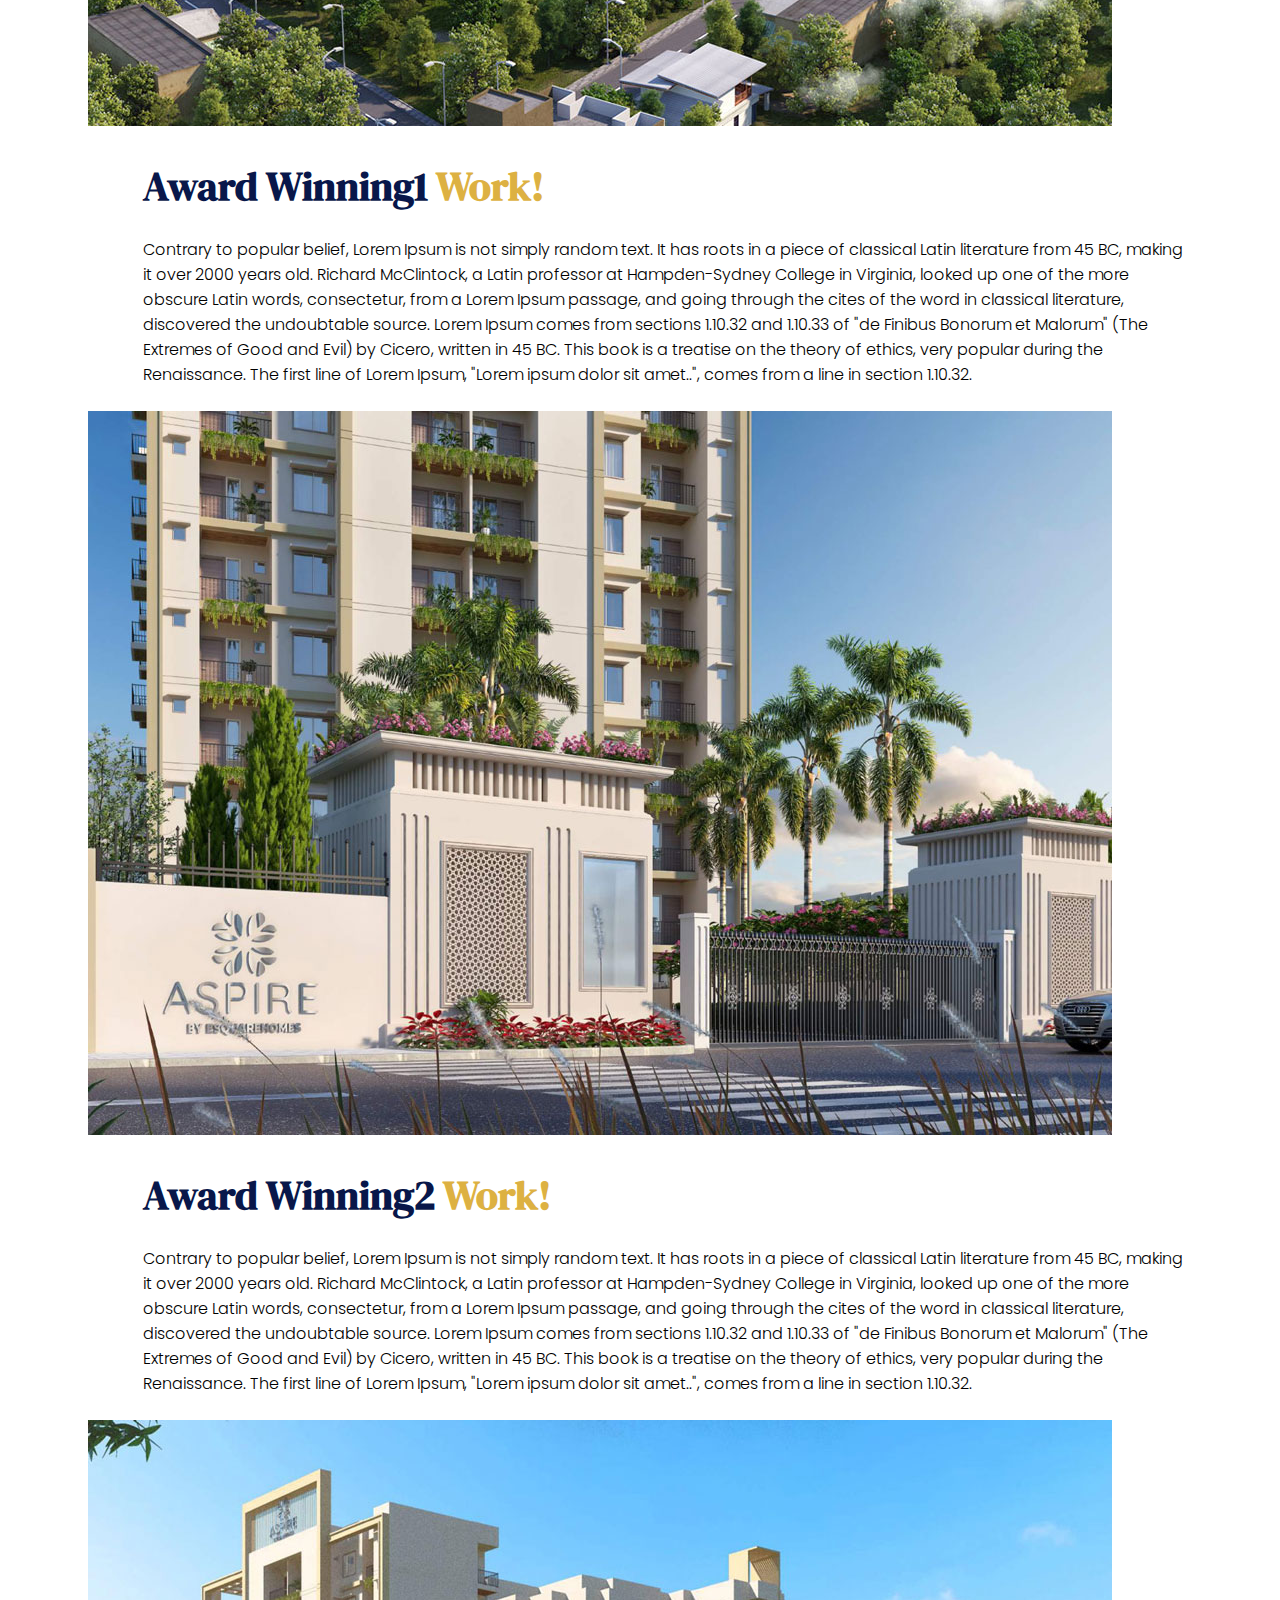
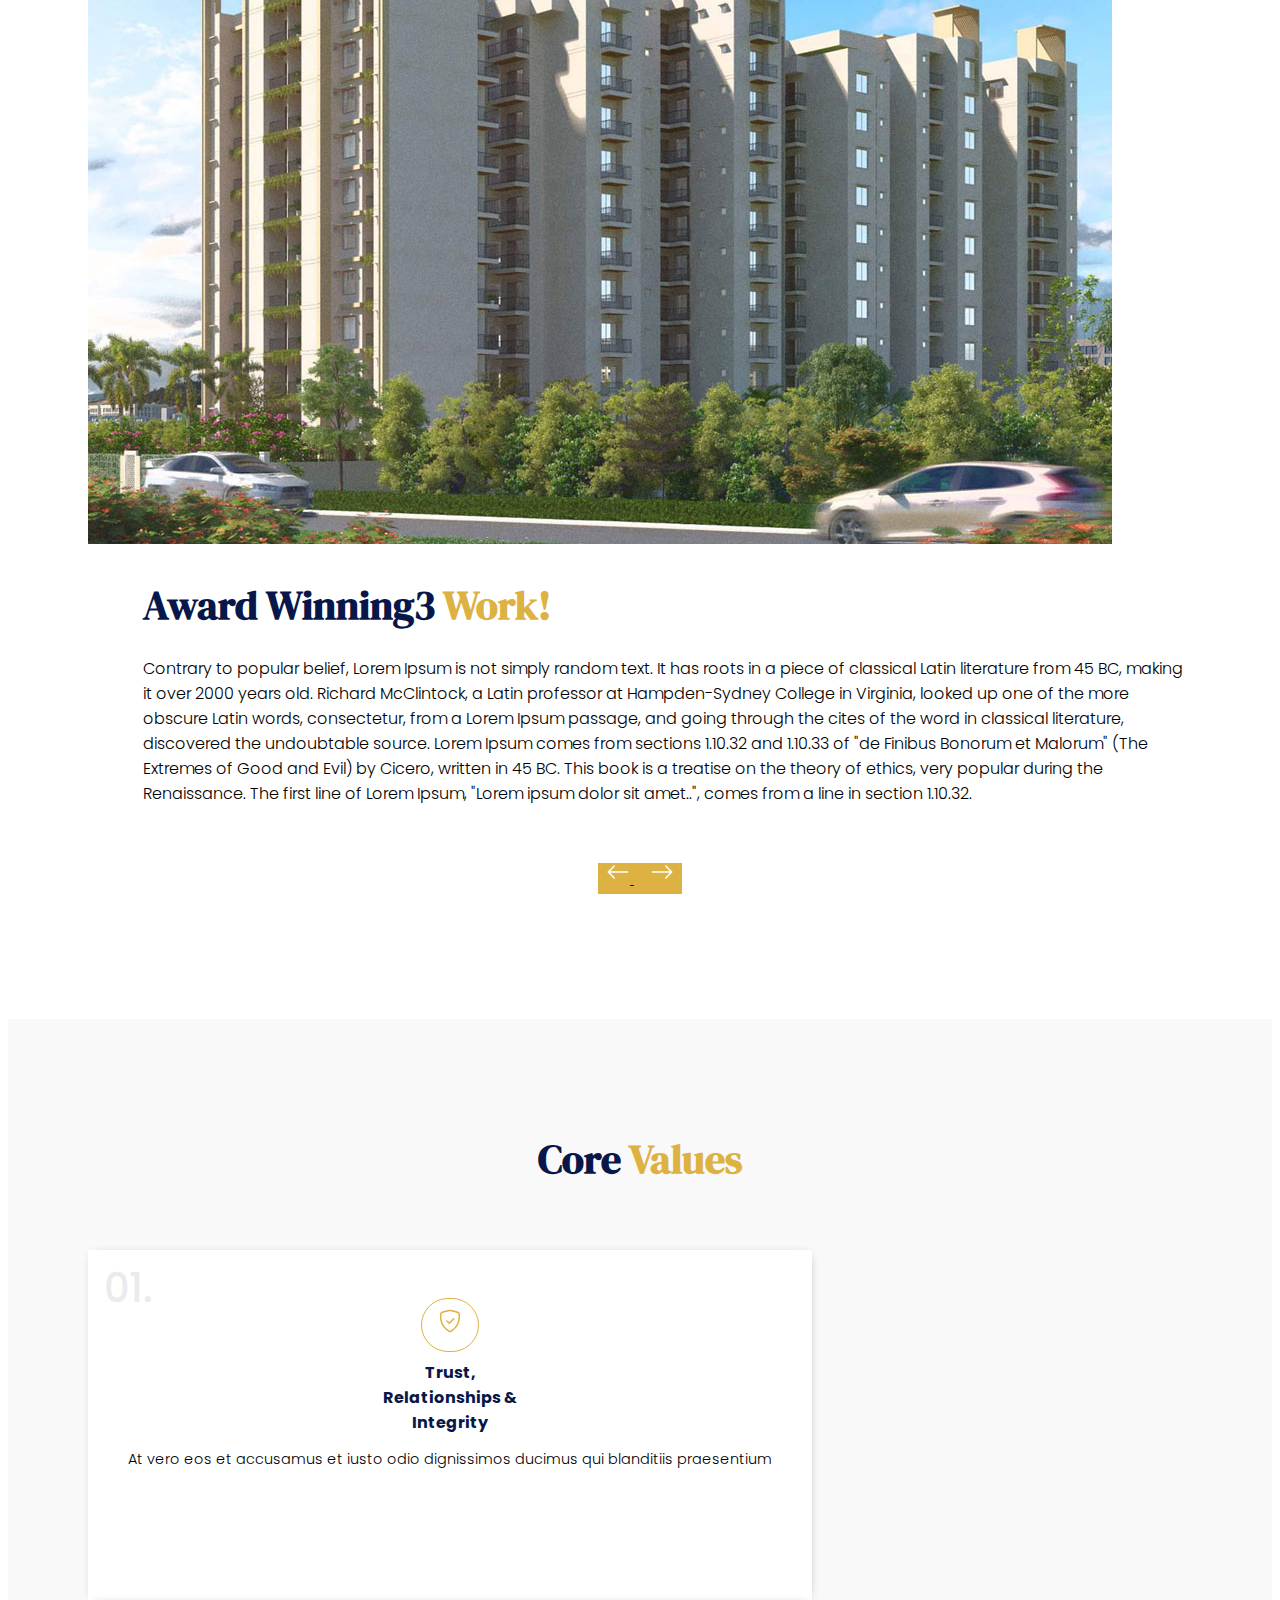
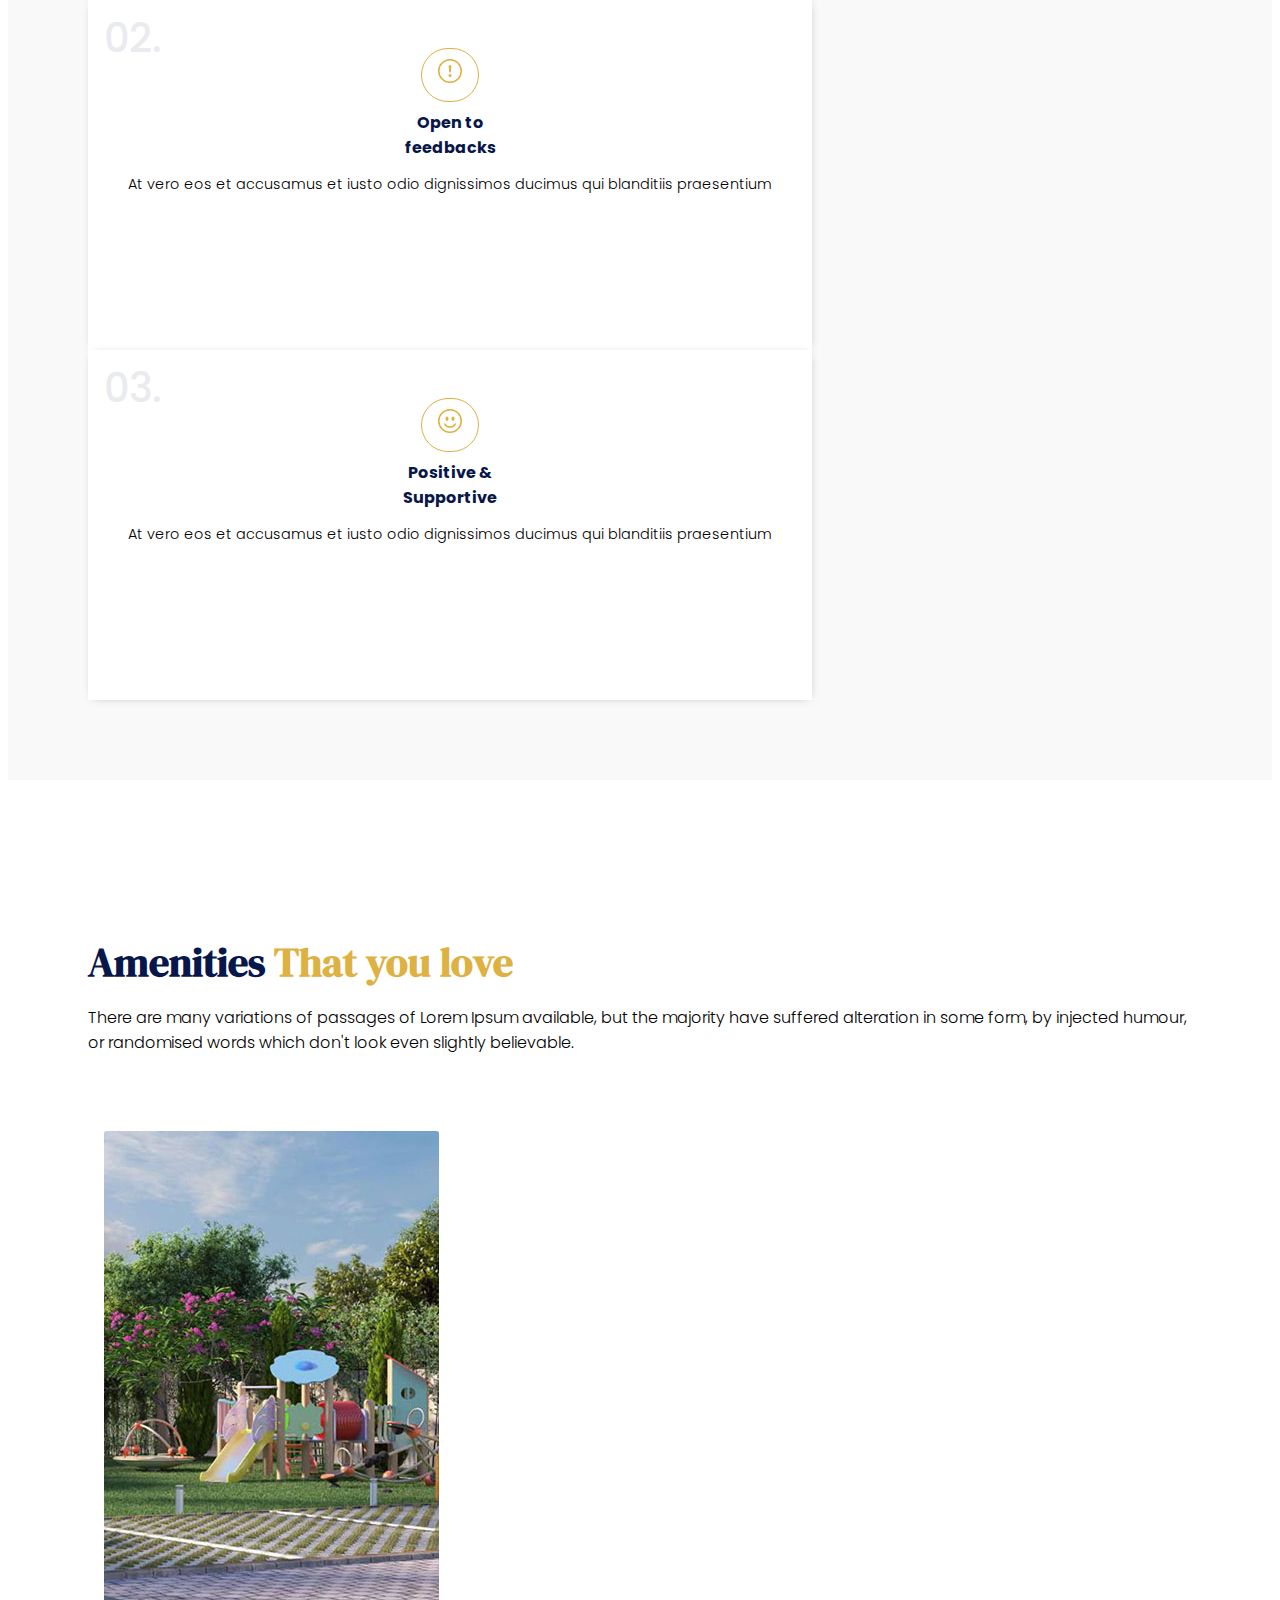
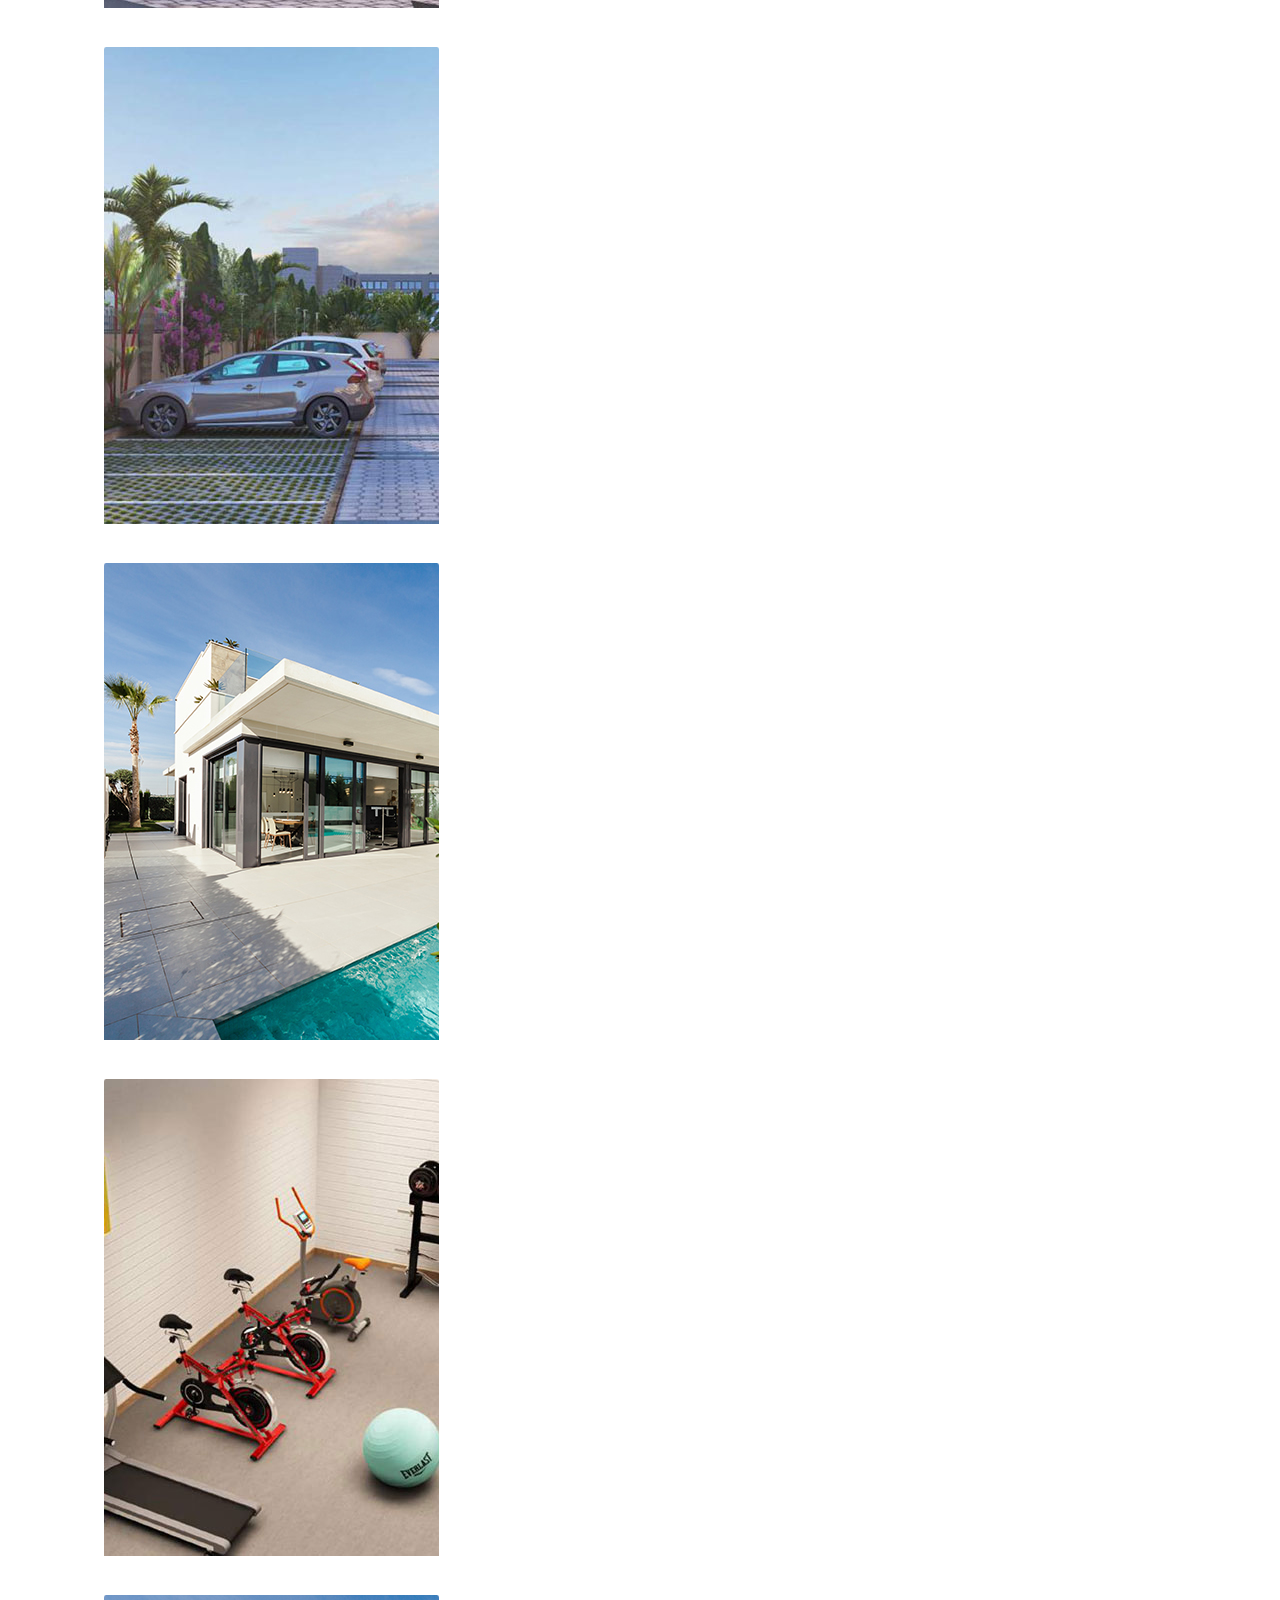
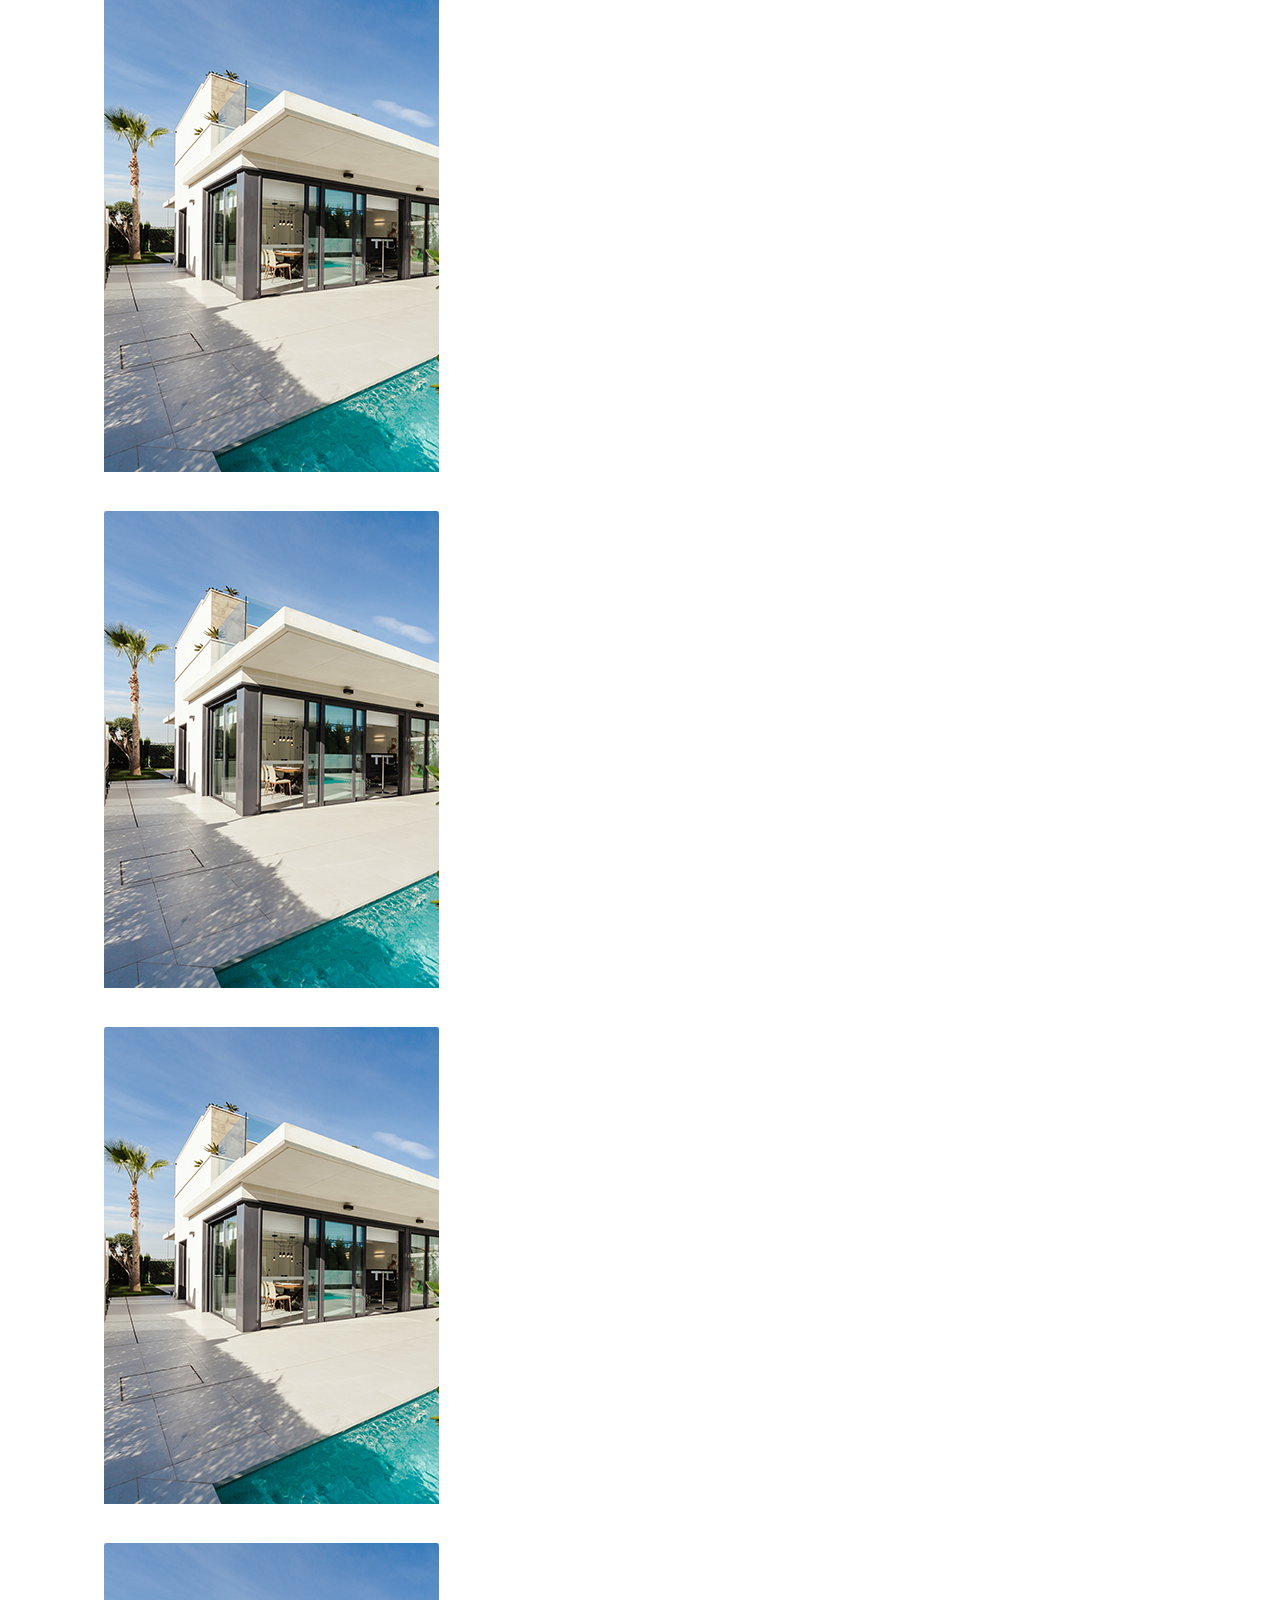
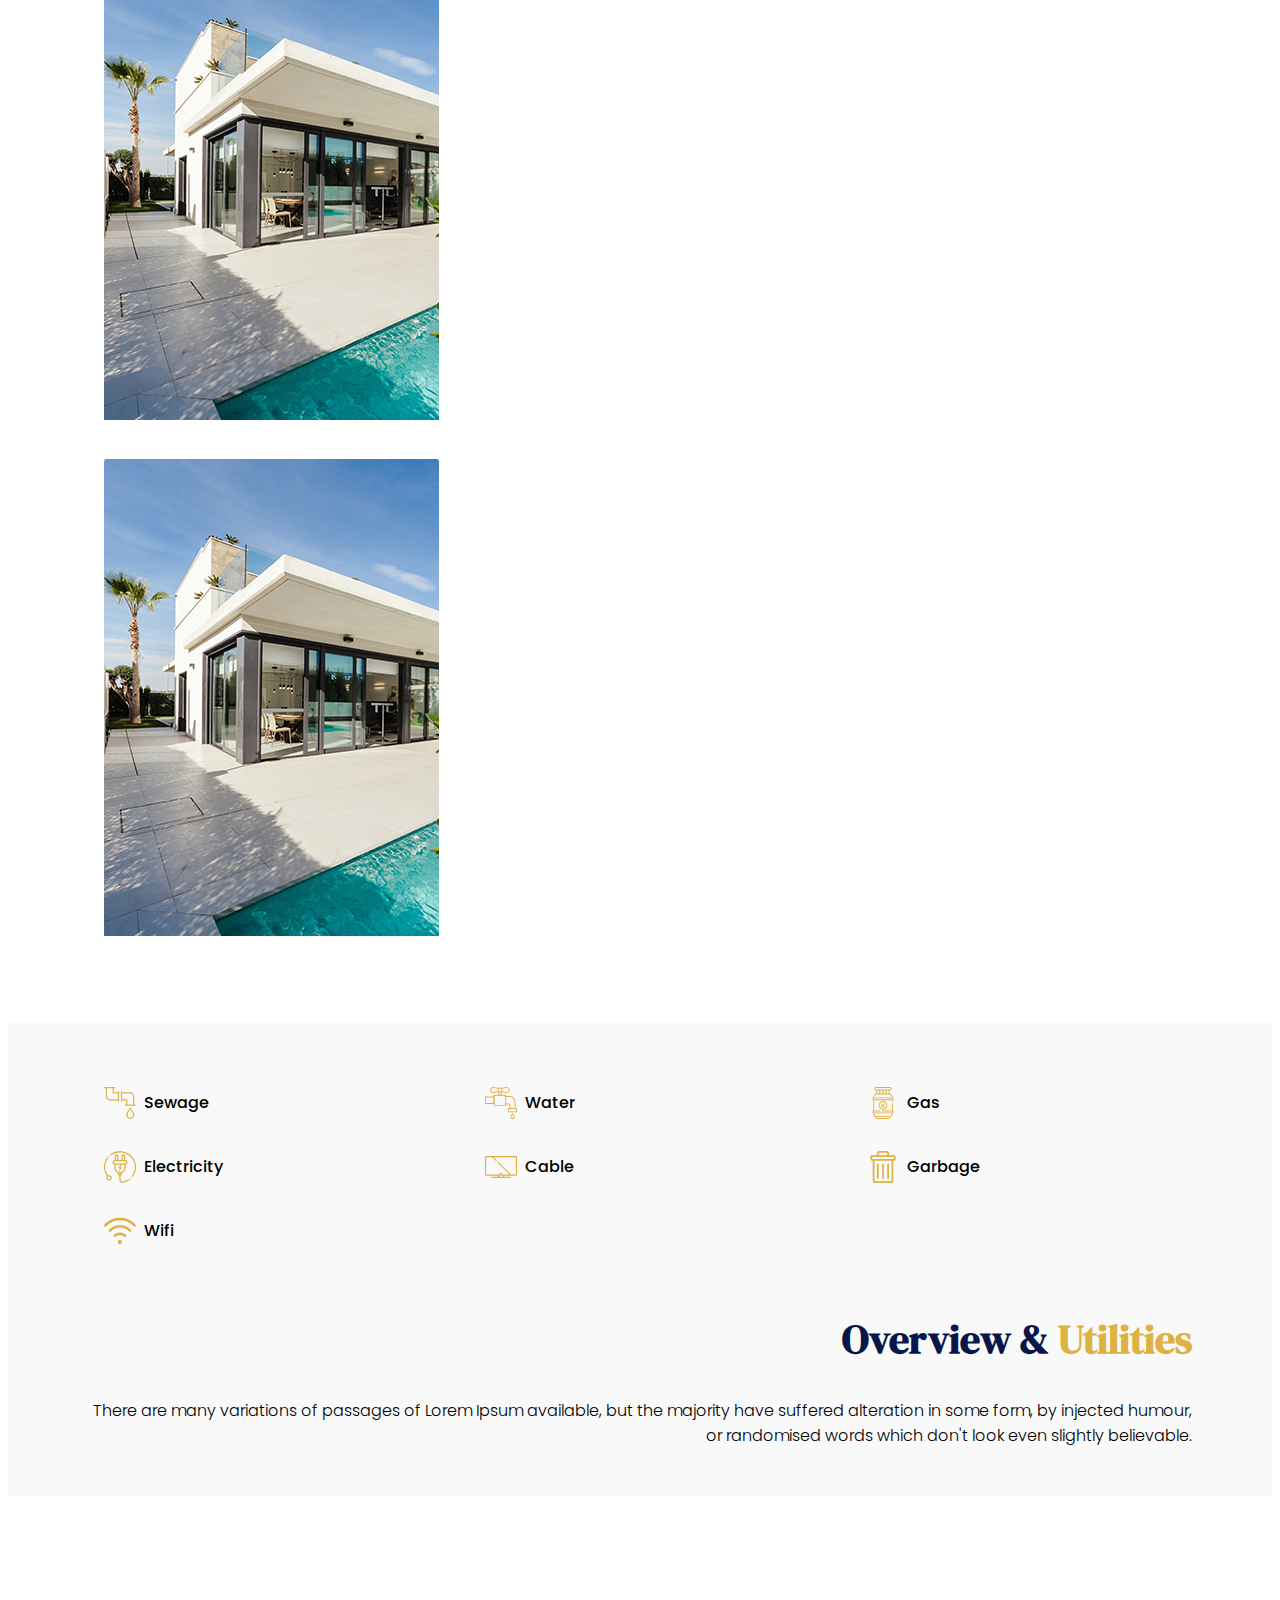
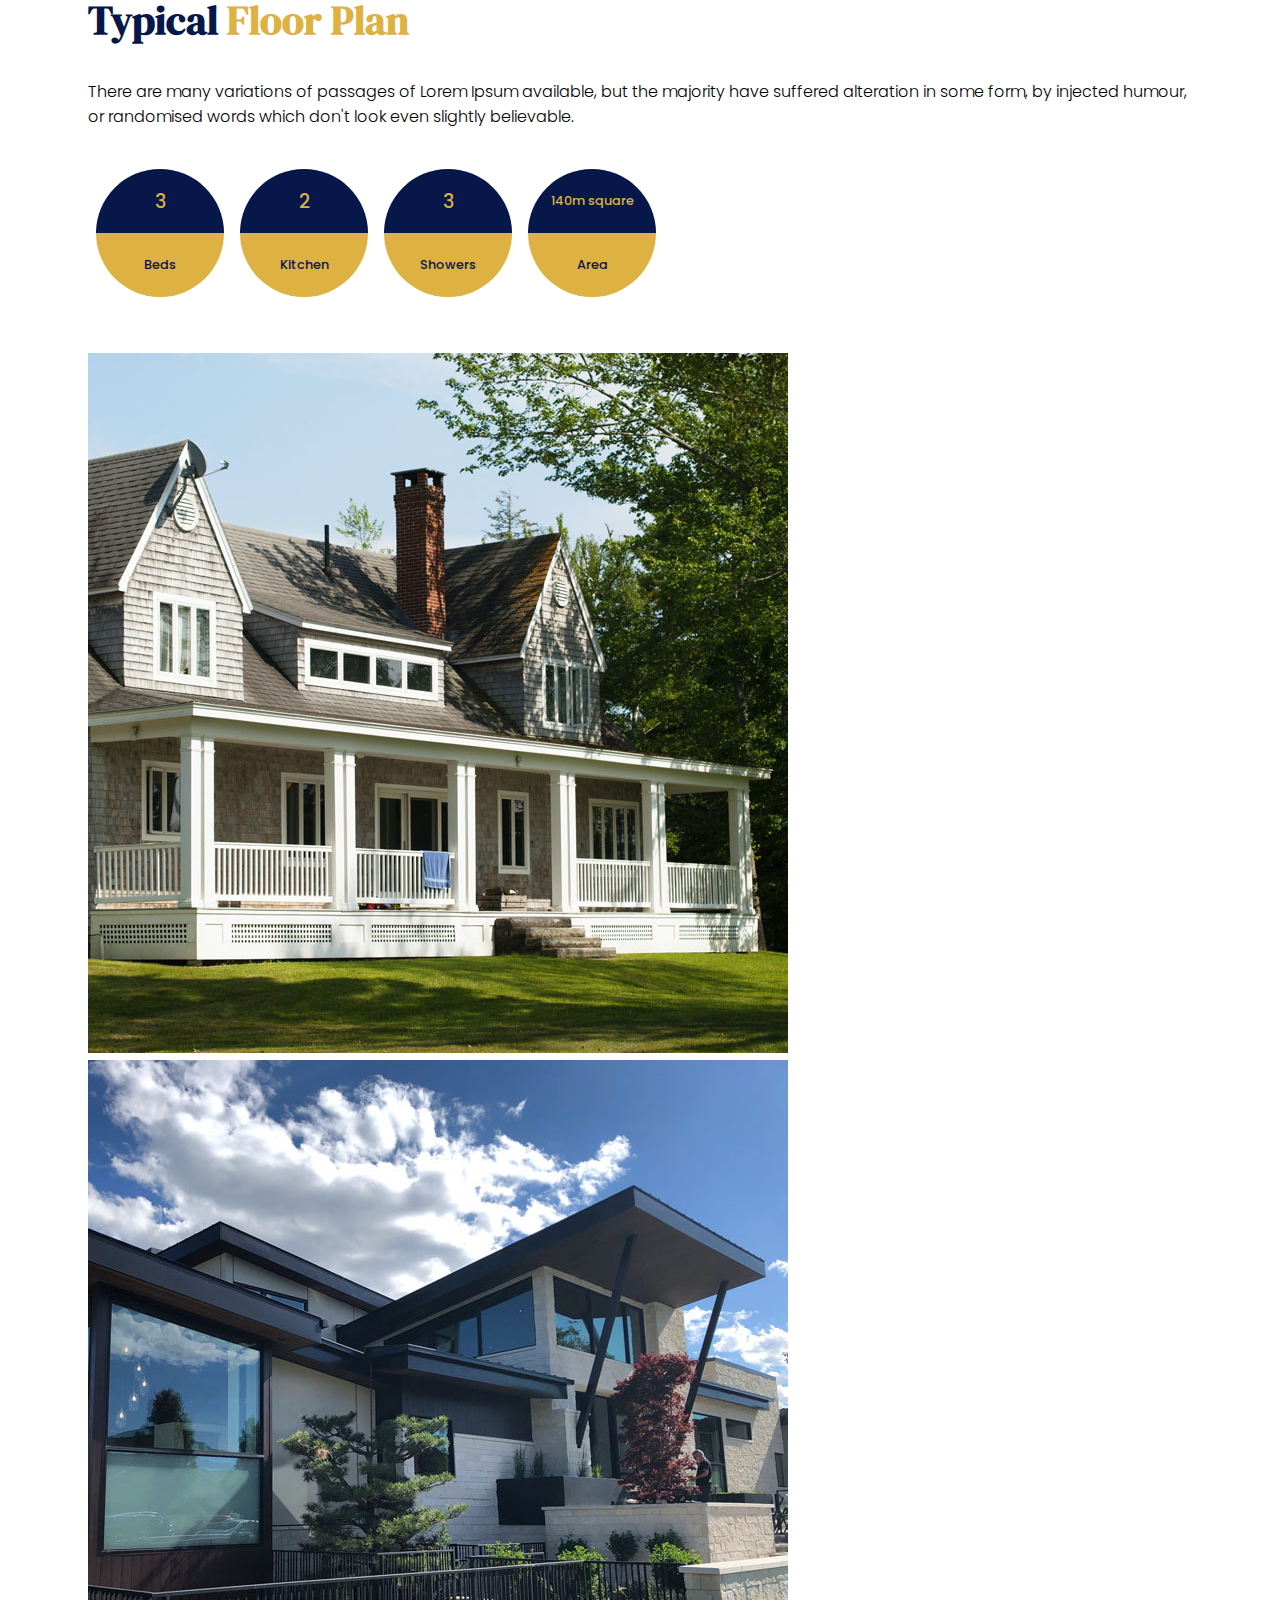
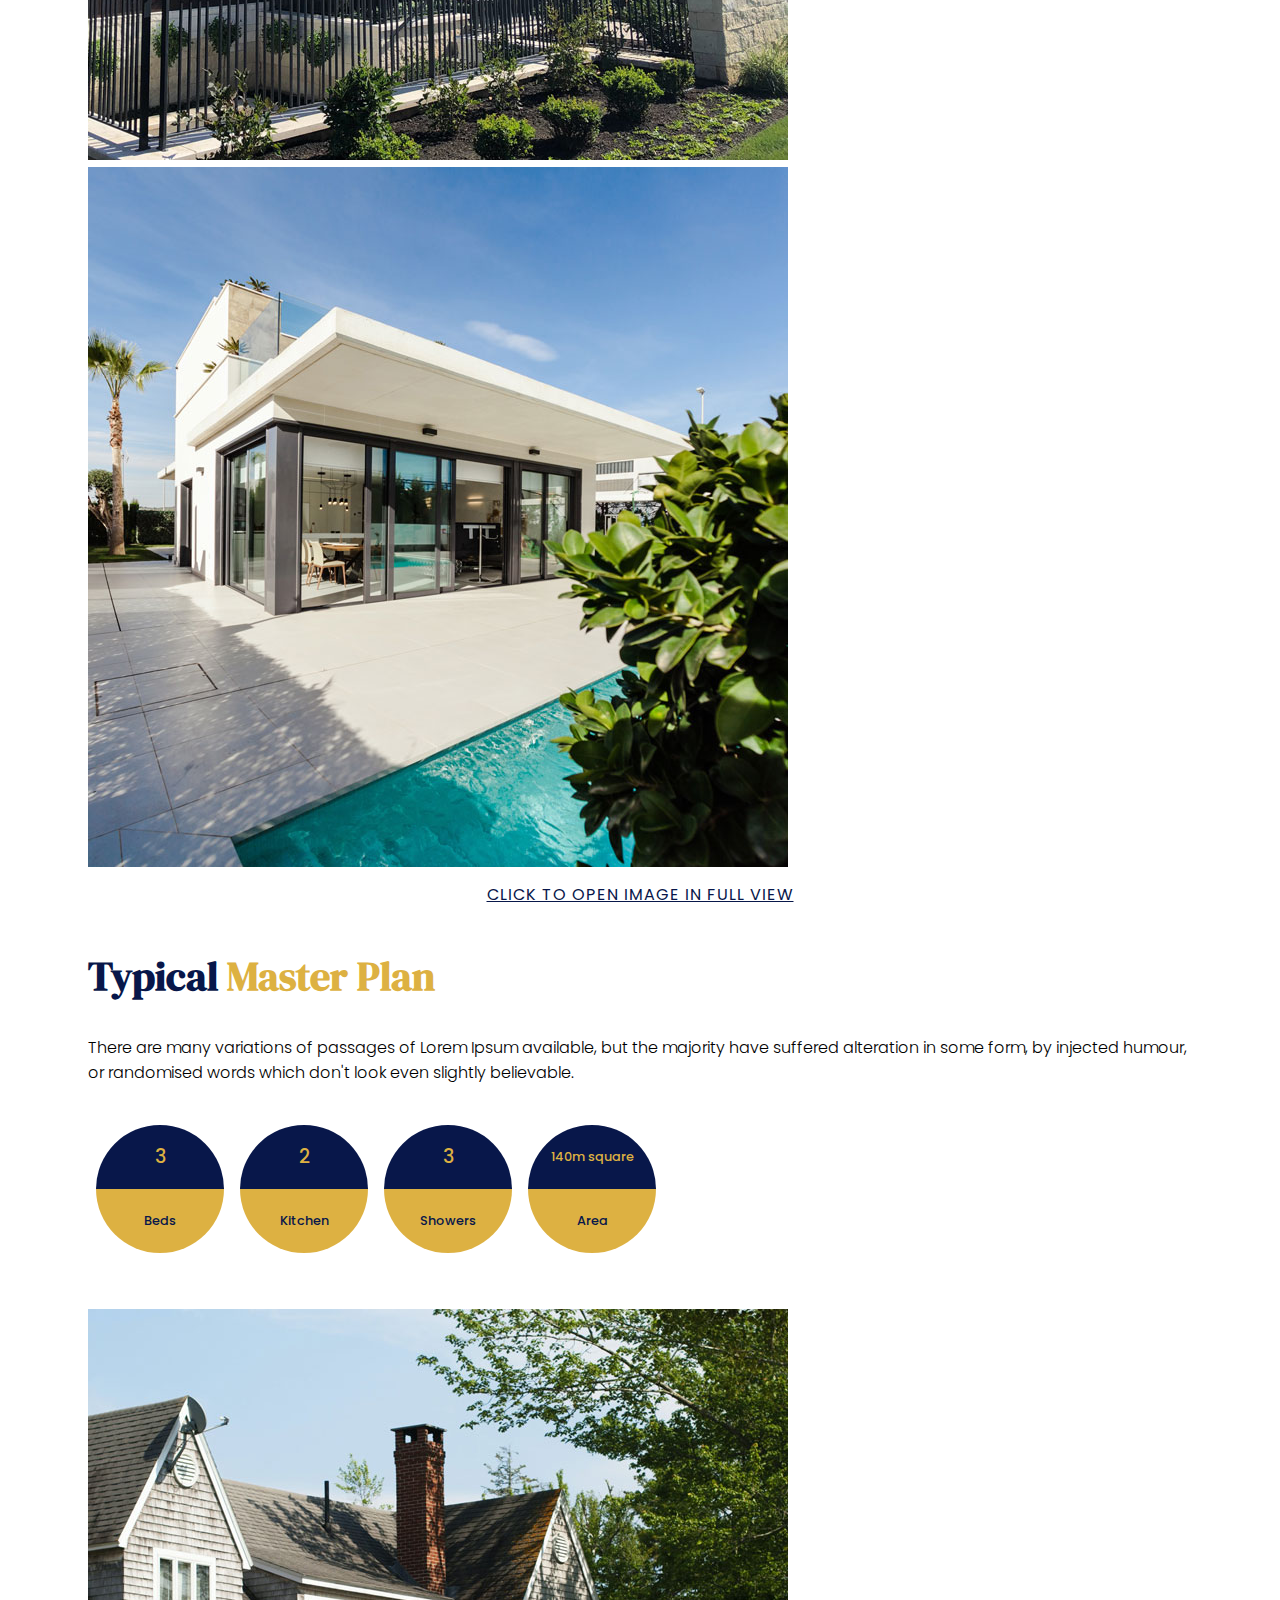
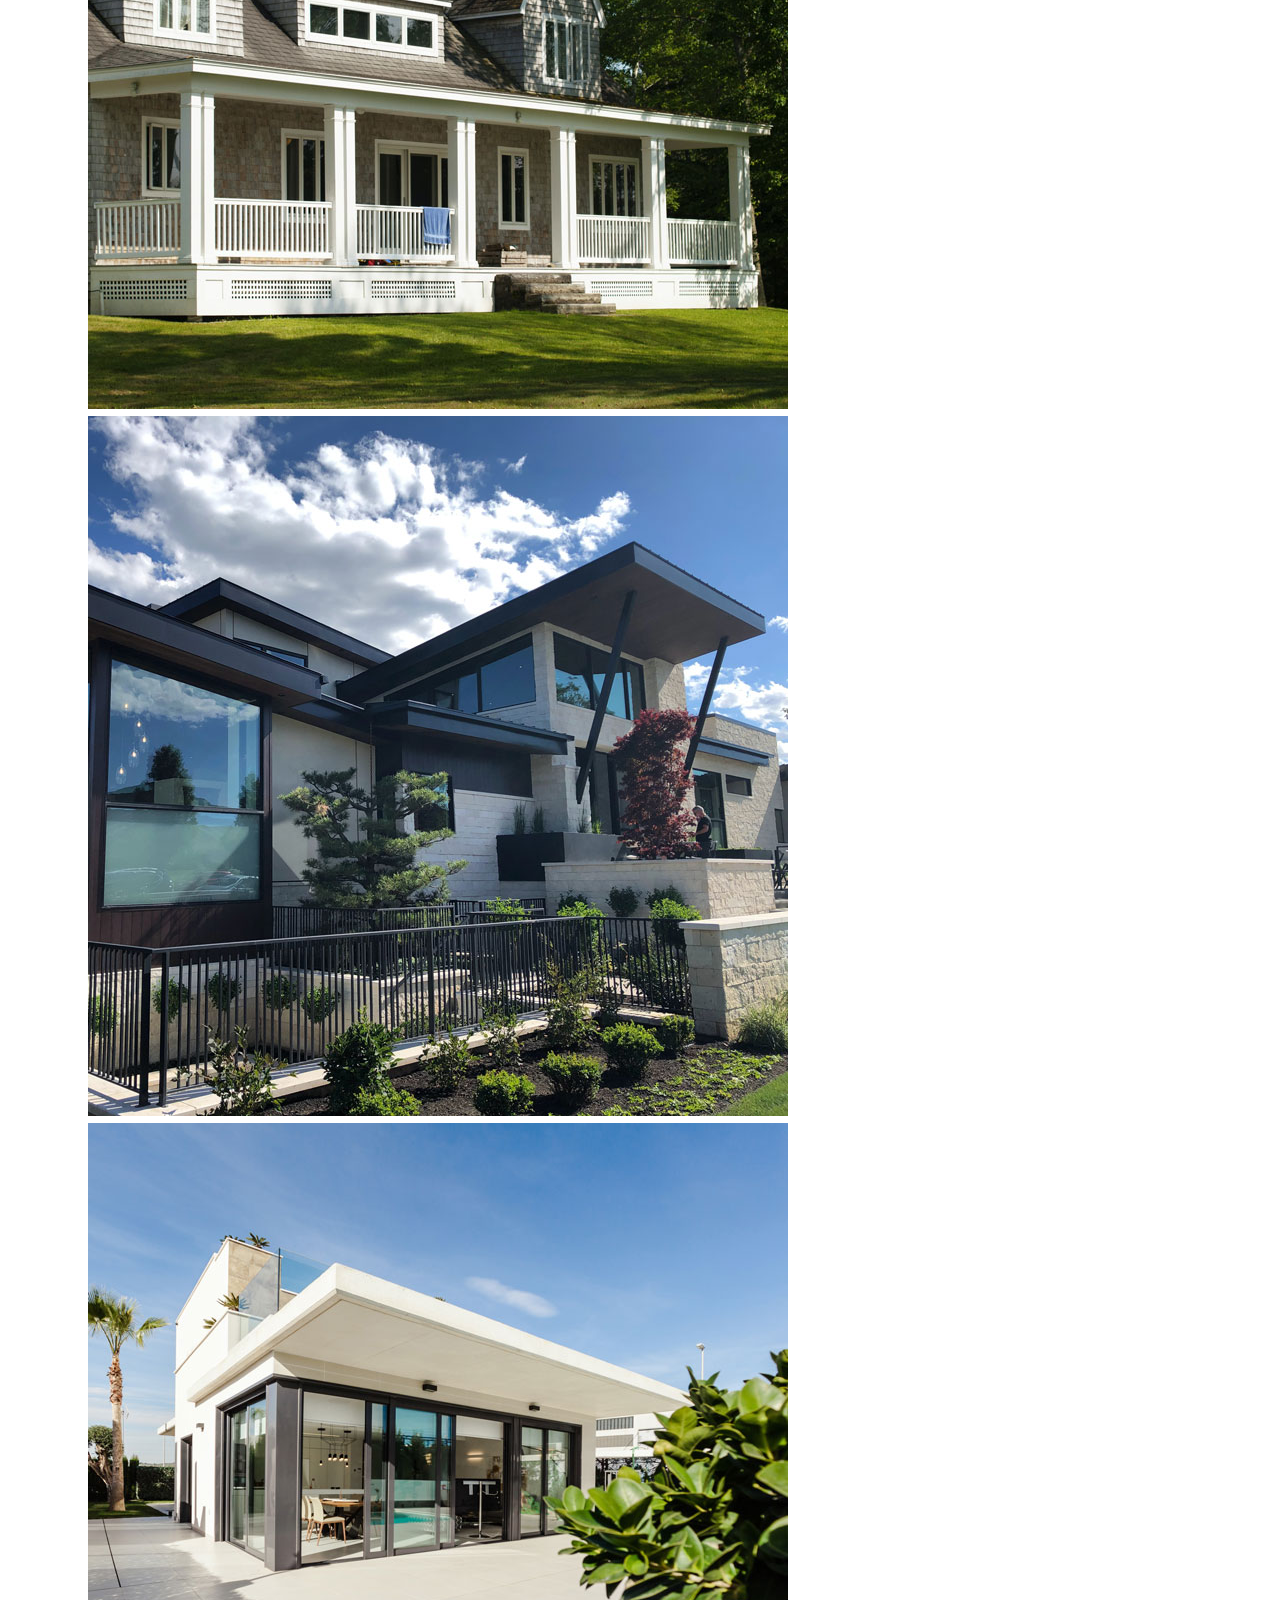
<file: aspire/index.html>
<!doctype html>
<html lang="en">
	<head>
		<!-- Required meta tags -->
		<meta charset="utf-8">
		<meta name="viewport" content="width=device-width, initial-scale=1, shrink-to-fit=no">

		<!-- Fonts -->
		<link rel="preconnect" href="https://fonts.gstatic.com"><link href="https://fonts.googleapis.com/css2?family=DM+Serif+Display:ital@0;1&display=swap" rel="stylesheet">
		<link rel="preconnect" href="https://fonts.gstatic.com"><link href="https://fonts.googleapis.com/css2?family=Poppins:wght@200;300;400;500;700&display=swap" rel="stylesheet">

		<!-- Bootstrap CSS -->
		<link rel="stylesheet" href="https://cdn.jsdelivr.net/npm/bootstrap@4.5.3/dist/css/bootstrap.min.css" integrity="sha384-TX8t27EcRE3e/ihU7zmQxVncDAy5uIKz4rEkgIXeMed4M0jlfIDPvg6uqKI2xXr2" crossorigin="anonymous">
		<link rel="stylesheet" href="stylesheet/style.css">

		<title>Esquare | Aspire</title>
	</head>
	<body>

		<!-- NAVIGATION BAR -->
		<nav class="navbar navbar-expand-lg navbar-dark">
			<a class="navbar-brand" href="index.html">
				<img src="img/aspire-white.png" alt="Logo">
			</a>
			<button class="navbar-toggler" type="button" data-toggle="collapse" data-target="#navbarSupportedContent" aria-controls="navbarSupportedContent" aria-expanded="false" aria-label="Toggle navigation">
				<svg width="2em" height="2em" viewBox="0 0 16 16" class="bi bi-list" fill="currentColor" xmlns="http://www.w3.org/2000/svg">
					<path fill-rule="evenodd" d="M2.5 11.5A.5.5 0 0 1 3 11h10a.5.5 0 0 1 0 1H3a.5.5 0 0 1-.5-.5zm0-4A.5.5 0 0 1 3 7h10a.5.5 0 0 1 0 1H3a.5.5 0 0 1-.5-.5zm0-4A.5.5 0 0 1 3 3h10a.5.5 0 0 1 0 1H3a.5.5 0 0 1-.5-.5z"/>
				</svg>
			</button>

			<div class="collapse navbar-collapse" id="navbarSupportedContent">
				<ul class="navbar-nav ml-auto navbar-left">
					<li class="nav-item active">
						<a class="nav-link smoothscroll" href="#home">Home</a>
					</li>
					<li class="nav-item">
						<a class="nav-link smoothscroll" href="#about">About</a>
					</li>
					<li class="nav-item">
						<a class="nav-link smoothscroll" href="#amenities">Amenities</a>
					</li>
					<li class="nav-item">
						<a class="nav-link smoothscroll" href="#gallery">Gallery</a>
					</li>
					<li class="nav-item">
						<a class="nav-link smoothscroll" href="#contact">Contact us</a>
					</li>
				</ul>				
			</div>
			<ul class="navbar-nav navbar-right">
					<li class="nav-item">
						<a class="nav-link" href="#">
							<img src="img/email.svg">
						</a>
					</li>
					<li class="nav-item">
						<a class="nav-link" href="#">
							<img src="img/phone.svg">
						</a>
					</li>
					<li class="nav-item">
						<a class="nav-link" href="#">
							<img src="img/whatsapp.svg">
						</a>
					</li>
				</ul>
		</nav>
<div class="floating_button" style="position: fixed;right:0%;top:50%;margin-left: -78px;margin-top:-25px;z-index:9999;background: #fca600;width: 108px;border-top-left-radius: 30px;padding: 5px 0px 5px 20px;border-bottom-left-radius: 30px;">
<a data-toggle="modal" data-target="#popupModal" href="#" style="color: #1B1718;font-size: 0.8rem;font-weight: 700;line-height: 17px;
    display: block;">DOWNLOAD BROCHURE</a>
</div>
		<div id="home" class="container-fluid">

			<!-- MAIN FRAME -->
			<div class="main-frame">
				<div class="sub-sec-left">
					<div class="main-frame-overlay">
						<div class="row">
							<div class="col-xl-6 uniq-grid">
								<div class="section-header">
									<h2 class="section-title-md">Ready to move in <span>Luxury Residences</span></h2>
									<p class="section-text">There are many variations of passages of Lorem Ipsum available, but the majority have suffered alteration in some form, by injected humour, or randomised words which don't look even slightly believable.</p>
									<!--<a href="#" class="btn explore-btn active" aria-current="page">explore more
										<svg viewBox="0 0 16 16" class="bi bi-arrow-right" fill="currentColor" xmlns="http://www.w3.org/2000/svg">
											<path fill-rule="evenodd" d="M1 8a.5.5 0 0 1 .5-.5h11.793l-3.147-3.146a.5.5 0 0 1 .708-.708l4 4a.5.5 0 0 1 0 .708l-4 4a.5.5 0 0 1-.708-.708L13.293 8.5H1.5A.5.5 0 0 1 1 8z"></path>
										</svg>
									</a>  -->
								</div>
							</div>
							<div class="col-xl-6">
								<div class="card">
									<div class="card-img">
										<img class="img-fluid" src="img/mainbnr.jpg" alt="">
									</div>
									<div class="img-overlay">
										<a href="#">
											<svg viewBox="0 0 16 16" class="bi bi-play" fill="currentColor" xmlns="http://www.w3.org/2000/svg">
												<path fill-rule="evenodd" d="M10.804 8L5 4.633v6.734L10.804 8zm.792-.696a.802.802 0 0 1 0 1.392l-6.363 3.692C4.713 12.69 4 12.345 4 11.692V4.308c0-.653.713-.998 1.233-.696l6.363 3.692z"></path>
											</svg>
										</a>
										<p>Let's Walkthrough</p>
									</div>
								</div>
							</div>
						</div>
						<div class="scroll-down">
							<a class="smoothscroll" href="#about">
								<svg xmlns="http://www.w3.org/2000/svg" fill="currentColor" class="bi bi-mouse" viewBox="0 0 16 16">
									<path d="M8 3a.5.5 0 0 1 .5.5v2a.5.5 0 0 1-1 0v-2A.5.5 0 0 1 8 3zm4 8a4 4 0 0 1-8 0V5a4 4 0 1 1 8 0v6zM8 0a5 5 0 0 0-5 5v6a5 5 0 0 0 10 0V5a5 5 0 0 0-5-5z"/>
								</svg>
								<p>Scroll down</p>
							</a>
						</div>
					</div>
				</div>
				<div class="sub-sec-right"></div>
				
			</div>

  <!-- MAIN SLIDER -->
  <!-- AWARD WINNING WORK -->
        <div id="about" class="a-w-work section-m-p">
			<div class="home_main_slider">
				
				<div id="homeMainSlider" class="carousel slide carousel-fade" data-ride="carousel">
					<div class="carousel-inner">
						<div class="carousel-item active">
							<div class="card">
								<div class="row">
					<div class="col-lg-6">
						<div class="work-review">
							<div class="card-img">
								<img class="img-fluid" src="img/Aerial-View.jpg" alt="">
							</div>
						</div>
					</div>
					<div class="col-lg-6 uniq-grid">
						<div class="section-header">
							<h2 class="section-title-md">Award Winning1 <span>Work!</span></h2>
							<p class="section-text">Contrary to popular belief, Lorem Ipsum is not simply random text. It has roots in a piece of classical Latin literature from 45 BC, making it over 2000 years old. Richard McClintock, a Latin professor at Hampden-Sydney College in Virginia, looked up one of the more obscure Latin words, consectetur, from a Lorem Ipsum passage, and going through the cites of the word in classical literature, discovered the undoubtable source. Lorem Ipsum comes from sections 1.10.32 and 1.10.33 of "de Finibus Bonorum et Malorum" (The Extremes of Good and Evil) by Cicero, written in 45 BC. This book is a treatise on the theory of ethics, very popular during the Renaissance. The first line of Lorem Ipsum, "Lorem ipsum dolor sit amet..", comes from a line in section 1.10.32.</p>
							
						</div>
					</div>
				</div>
							</div>
						</div>
						<div class="carousel-item">
							<div class="card">
								<div class="row">
					<div class="col-lg-6">
						<div class="work-review">
							<div class="card-img">
								<img class="img-fluid" src="img/ASPIRE-BROCHURE_1-compressed-05.jpg" alt="">
							</div>
						</div>
					</div>
					<div class="col-lg-6 uniq-grid">
						<div class="section-header">
							<h2 class="section-title-md">Award Winning2 <span>Work!</span></h2>
							<p class="section-text">Contrary to popular belief, Lorem Ipsum is not simply random text. It has roots in a piece of classical Latin literature from 45 BC, making it over 2000 years old. Richard McClintock, a Latin professor at Hampden-Sydney College in Virginia, looked up one of the more obscure Latin words, consectetur, from a Lorem Ipsum passage, and going through the cites of the word in classical literature, discovered the undoubtable source. Lorem Ipsum comes from sections 1.10.32 and 1.10.33 of "de Finibus Bonorum et Malorum" (The Extremes of Good and Evil) by Cicero, written in 45 BC. This book is a treatise on the theory of ethics, very popular during the Renaissance. The first line of Lorem Ipsum, "Lorem ipsum dolor sit amet..", comes from a line in section 1.10.32.</p>
							
						</div>
					</div>
				</div>
							</div>
						</div>
						<div class="carousel-item">
							<div class="card">
								<div class="row g-0">
					<div class="col-lg-6">
						<div class="work-review">
							<div class="card-img">
								<img class="img-fluid" src="img/ASPIRE-BROCHURE_1-compressed-02.jpg" alt="">
							</div>
						</div>
					</div>
					<div class="col-lg-6 uniq-grid">
						<div class="section-header">
							<h2 class="section-title-md">Award Winning3 <span>Work!</span></h2>
							<p class="section-text">Contrary to popular belief, Lorem Ipsum is not simply random text. It has roots in a piece of classical Latin literature from 45 BC, making it over 2000 years old. Richard McClintock, a Latin professor at Hampden-Sydney College in Virginia, looked up one of the more obscure Latin words, consectetur, from a Lorem Ipsum passage, and going through the cites of the word in classical literature, discovered the undoubtable source. Lorem Ipsum comes from sections 1.10.32 and 1.10.33 of "de Finibus Bonorum et Malorum" (The Extremes of Good and Evil) by Cicero, written in 45 BC. This book is a treatise on the theory of ethics, very popular during the Renaissance. The first line of Lorem Ipsum, "Lorem ipsum dolor sit amet..", comes from a line in section 1.10.32.</p>
							
						</div>
					</div>
				</div>
							</div>
						</div>
					</div>
				</div>
<div class="main_slider_header">
					<div class="main_slider_controls">
						<div class="slider-nav-btn">
							<a class="btn" href="#homeMainSlider" role="button" data-slide="prev">
								<svg viewBox="0 0 16 16" class="bi bi-arrow-left" fill="currentColor" xmlns="http://www.w3.org/2000/svg">
									<path fill-rule="evenodd" d="M15 8a.5.5 0 0 0-.5-.5H2.707l3.147-3.146a.5.5 0 1 0-.708-.708l-4 4a.5.5 0 0 0 0 .708l4 4a.5.5 0 0 0 .708-.708L2.707 8.5H14.5A.5.5 0 0 0 15 8z"/>
								</svg>
							</a>
							<a class="btn" href="#homeMainSlider" role="button" data-slide="next">
								<svg viewBox="0 0 16 16" class="bi bi-arrow-right" fill="currentColor" xmlns="http://www.w3.org/2000/svg">
									<path fill-rule="evenodd" d="M1 8a.5.5 0 0 1 .5-.5h11.793l-3.147-3.146a.5.5 0 0 1 .708-.708l4 4a.5.5 0 0 1 0 .708l-4 4a.5.5 0 0 1-.708-.708L13.293 8.5H1.5A.5.5 0 0 1 1 8z"/>
								</svg>
							</a>
						</div>
					</div>
				</div>



			</div>
		</div>


			<!-- CORE VALUES -->
			<div class="core-values section-m-p">
				<div class="section-header">
					<h2 class="section-title-md">Core <span>Values</span></h2>
				</div>
				<div class="section-body">
					<div class="row">
						<div class="col-md-4">
							<div class="card">
								<div class="card-img">
									<svg xmlns="http://www.w3.org/2000/svg" fill="currentColor" class="bi bi-shield-check" viewBox="0 0 16 16">
										<path fill-rule="evenodd" d="M5.443 1.991a60.17 60.17 0 0 0-2.725.802.454.454 0 0 0-.315.366C1.87 7.056 3.1 9.9 4.567 11.773c.736.94 1.533 1.636 2.197 2.093.333.228.626.394.857.5.116.053.21.089.282.11A.73.73 0 0 0 8 14.5c.007-.001.038-.005.097-.023.072-.022.166-.058.282-.111.23-.106.525-.272.857-.5a10.197 10.197 0 0 0 2.197-2.093C12.9 9.9 14.13 7.056 13.597 3.159a.454.454 0 0 0-.315-.366c-.626-.2-1.682-.526-2.725-.802C9.491 1.71 8.51 1.5 8 1.5c-.51 0-1.49.21-2.557.491zm-.256-.966C6.23.749 7.337.5 8 .5c.662 0 1.77.249 2.813.525a61.09 61.09 0 0 1 2.772.815c.528.168.926.623 1.003 1.184.573 4.197-.756 7.307-2.367 9.365a11.191 11.191 0 0 1-2.418 2.3 6.942 6.942 0 0 1-1.007.586c-.27.124-.558.225-.796.225s-.526-.101-.796-.225a6.908 6.908 0 0 1-1.007-.586 11.192 11.192 0 0 1-2.417-2.3C2.167 10.331.839 7.221 1.412 3.024A1.454 1.454 0 0 1 2.415 1.84a61.11 61.11 0 0 1 2.772-.815z"/>
										<path fill-rule="evenodd" d="M10.854 6.146a.5.5 0 0 1 0 .708l-3 3a.5.5 0 0 1-.708 0l-1.5-1.5a.5.5 0 1 1 .708-.708L7.5 8.793l2.646-2.647a.5.5 0 0 1 .708 0z"/>
									</svg>
								</div>
								<div class="card-body">
									<h5 class="card-title">Trust, Relationships & Integrity</h5>
									<p class="card-text">At vero eos et accusamus et iusto odio dignissimos ducimus qui blanditiis praesentium</p>
								</div>
							</div>
						</div>
						<div class="col-md-4">
							<div class="card">
								<div class="card-img">
									<svg xmlns="http://www.w3.org/2000/svg" fill="currentColor" class="bi bi-exclamation-circle" viewBox="0 0 16 16">
										<path fill-rule="evenodd" d="M8 15A7 7 0 1 0 8 1a7 7 0 0 0 0 14zm0 1A8 8 0 1 0 8 0a8 8 0 0 0 0 16z"/>
										<path d="M7.002 11a1 1 0 1 1 2 0 1 1 0 0 1-2 0zM7.1 4.995a.905.905 0 1 1 1.8 0l-.35 3.507a.552.552 0 0 1-1.1 0L7.1 4.995z"/>
									</svg>
								</div>
								<div class="card-body">
									<h5 class="card-title">Open to feedbacks</h5>
									<p class="card-text">At vero eos et accusamus et iusto odio dignissimos ducimus qui blanditiis praesentium</p>
								</div>
							</div>
						</div>
						<div class="col-md-4">
							<div class="card">
								<div class="card-img">
									<svg xmlns="http://www.w3.org/2000/svg" fill="currentColor" class="bi bi-emoji-smile" viewBox="0 0 16 16">
										<path fill-rule="evenodd" d="M8 15A7 7 0 1 0 8 1a7 7 0 0 0 0 14zm0 1A8 8 0 1 0 8 0a8 8 0 0 0 0 16z"/>
										<path fill-rule="evenodd" d="M4.285 9.567a.5.5 0 0 1 .683.183A3.498 3.498 0 0 0 8 11.5a3.498 3.498 0 0 0 3.032-1.75.5.5 0 1 1 .866.5A4.498 4.498 0 0 1 8 12.5a4.498 4.498 0 0 1-3.898-2.25.5.5 0 0 1 .183-.683z"/>
										<path d="M7 6.5C7 7.328 6.552 8 6 8s-1-.672-1-1.5S5.448 5 6 5s1 .672 1 1.5zm4 0c0 .828-.448 1.5-1 1.5s-1-.672-1-1.5S9.448 5 10 5s1 .672 1 1.5z"/>
									</svg>
								</div>
								<div class="card-body">
									<h5 class="card-title">Positive & Supportive</h5>
									<p class="card-text">At vero eos et accusamus et iusto odio dignissimos ducimus qui blanditiis praesentium</p>
								</div>
							</div>
						</div>
					</div>
				</div>
			</div>

			<!-- WORK EXPERIENCE -->
			<div id="amenities" class="work-masterpiece section-m-p">
				<div class="row">
					<div class="col-lg-4 uniq-grid">
						<div class="section-header">
							<h2 class="section-title-md">Amenities <span>That you love</span></h2>
							<p>There are many variations of passages of Lorem Ipsum available, but the majority have suffered alteration in some form, by injected humour, or randomised words which don't look even slightly believable.</p>
						</div>
					</div>
					<div class="col-lg-8">
						<div id="masterpieceSlider" class="carousel carousel-fade contentCarousel" data-ride="carousel">
							<div class="carousel-inner">
								<div class="carousel-item active">
									<div class="card">
										<div class="card-img">
											<a href="#"><img src="img/garden.jpg" class="img-fluid" alt="..."></a>
										</div>
										<div class="card-body">
											<a href="#"><h5 class="card-title">75% Open Green Area</h5></a>
										</div>
									</div>
								</div>
								<div class="carousel-item">
									<div class="card">
										<div class="card-img">
											<a href="#"><img src="img/parking.jpg" class="img-fluid" alt="..."></a>
										</div>
										<div class="card-body">
											<a href="#"><h5 class="card-title">Parking</h5></a>
										</div>
									</div>
								</div>
								<div class="carousel-item">
									<div class="card">
										<div class="card-img">
											<a href="#"><img src="img/masterpiece_03.jpg" class="img-fluid" alt="..."></a>
										</div>
										<div class="card-body">
											<a href="#"><h5 class="card-title">Recreational Area</h5></a>
										</div>
									</div>
								</div>
								<div class="carousel-item">
									<div class="card">
										<div class="card-img">
											<a href="#"><img src="img/gym.jpg" class="img-fluid" alt="..."></a>
										</div>
										<div class="card-body">
											<a href="#"><h5 class="card-title">Gym</h5></a>
										</div>
									</div>
								</div>
								<div class="carousel-item">
									<div class="card">
										<div class="card-img">
											<a href="#"><img src="img/masterpiece_03.jpg" class="img-fluid" alt="..."></a>
										</div>
										<div class="card-body">
											<a href="#"><h5 class="card-title">Meditation Centre</h5></a>
										</div>
									</div>
								</div>
								<div class="carousel-item">
									<div class="card">
										<div class="card-img">
											<a href="#"><img src="img/masterpiece_03.jpg" class="img-fluid" alt="..."></a>
										</div>
										<div class="card-body">
											<a href="#"><h5 class="card-title">Superstore</h5></a>
										</div>
									</div>
								</div>
								<div class="carousel-item">
									<div class="card">
										<div class="card-img">
											<a href="#"><img src="img/masterpiece_03.jpg" class="img-fluid" alt="..."></a>
										</div>
										<div class="card-body">
											<a href="#"><h5 class="card-title">Safety and Security</h5></a>
										</div>
									</div>
								</div>
								<div class="carousel-item">
									<div class="card">
										<div class="card-img">
											<a href="#"><img src="img/masterpiece_03.jpg" class="img-fluid" alt="..."></a>
										</div>
										<div class="card-body">
											<a href="#"><h5 class="card-title">Kids Play Area</h5></a>
										</div>
									</div>
								</div>
								<div class="carousel-item">
									<div class="card">
										<div class="card-img">
											<a href="#"><img src="img/masterpiece_03.jpg" class="img-fluid" alt="..."></a>
										</div>
										<div class="card-body">
											<a href="#"><h5 class="card-title">24-Hour Backup</h5></a>
										</div>
									</div>
								</div>
							</div>
							<div class="slider-ctrl">
								<a class="btn" href="#masterpieceSlider" role="button" data-slide="prev">
									<svg viewBox="0 0 16 16" class="bi bi-arrow-left" fill="currentColor" xmlns="http://www.w3.org/2000/svg">
										<path fill-rule="evenodd" d="M15 8a.5.5 0 0 0-.5-.5H2.707l3.147-3.146a.5.5 0 1 0-.708-.708l-4 4a.5.5 0 0 0 0 .708l4 4a.5.5 0 0 0 .708-.708L2.707 8.5H14.5A.5.5 0 0 0 15 8z"/>
									</svg>
								</a>
								<a class="btn" href="#masterpieceSlider" role="button" data-slide="next">
									<svg viewBox="0 0 16 16" class="bi bi-arrow-right" fill="currentColor" xmlns="http://www.w3.org/2000/svg">
										<path fill-rule="evenodd" d="M1 8a.5.5 0 0 1 .5-.5h11.793l-3.147-3.146a.5.5 0 0 1 .708-.708l4 4a.5.5 0 0 1 0 .708l-4 4a.5.5 0 0 1-.708-.708L13.293 8.5H1.5A.5.5 0 0 1 1 8z"/>
									</svg>
								</a>
							</div>
						</div>
					</div>
				</div>
			</div>

			<!-- UTILITIES -->
			<div class="utilities section-m-p">
				<div class="row">
					<div class="col-lg-7">
						<ul>
							<li><img src="img/sewage.svg" alt="..."><span>Sewage</span></li>
							<li><img src="img/water.svg" alt="..."><span>Water</span></li>
							<li><img src="img/gas.svg" alt="..."><span>Gas</span></li>
							<li><img src="img/electricity.svg" alt="..."><span>Electricity</span></li>
							<li><img src="img/cable.svg" alt="..."><span>Cable</span></li>
							<li><img src="img/garbage.svg" alt="..."><span>Garbage</span></li>
							<li><img src="img/wifi.svg" alt="..."><span>Wifi</span></li>
						</ul>
					</div>
					<div class="col-lg-5 uniq-grid">
						<div class="section-header">
							<h2 class="section-title-md">Overview & <span>Utilities</span></h2>
							<p>There are many variations of passages of Lorem Ipsum available, but the majority have suffered alteration in some form, by injected humour, or randomised words which don't look even slightly believable.</p>
						</div>
					</div>
				</div>
			</div>

			<!-- FLOOR PLAN -->
			<div class="floor-plan section-m-p">
				<div class="row row_01">
					<div class="col-md-6 uniq-grid">
						<div class="section-header">
							<h2 class="section-title-md">Typical <span>Floor Plan</span></h2>
							<p>There are many variations of passages of Lorem Ipsum available, but the majority have suffered alteration in some form, by injected humour, or randomised words which don't look even slightly believable.</p>
							<ul>
								<li>
									<p>3</p>
									<p>Beds</p>
								</li>
								<li>
									<p>2</p>
									<p>Kitchen</p>
								</li>
								<li>
									<p>3</p>
									<p>Showers</p>
								</li>
								<li>
									<p>140m square</p>
									<p>Area</p>
								</li>
							</ul>
						</div>
					</div>
					<div class="col-md-6">
						<div id="floorPlanSlider" class="carousel slide carousel-fade" data-ride="carousel">
							<div class="carousel-inner">
								<div class="carousel-item active">
									<a href="#"><img src="img/home_main_banner_thumb_01.jpg" class="img-fluid" alt="..."></a>
								</div>
								<div class="carousel-item">
									<a href="#"><img src="img/home_main_banner_thumb_02.jpg" class="img-fluid" alt="..."></a>
								</div>
								<div class="carousel-item">
									<a href="#"><img src="img/home_main_banner_thumb_03.jpg" class="img-fluid" alt="..."></a>
								</div>
							</div>
							<div class="slider-footer">
								<a href="#">CLICK TO OPEN IMAGE IN FULL VIEW</a>
							</div>
						</div>
					</div>
				</div>
				<div class="row row_02">
					<div class="col-md-6 uniq-grid row_right">
						<div class="section-header">
							<h2 class="section-title-md">Typical <span>Master Plan</span></h2>
							<p>There are many variations of passages of Lorem Ipsum available, but the majority have suffered alteration in some form, by injected humour, or randomised words which don't look even slightly believable.</p>
							<ul>
								<li>
									<p>3</p>
									<p>Beds</p>
								</li>
								<li>
									<p>2</p>
									<p>Kitchen</p>
								</li>
								<li>
									<p>3</p>
									<p>Showers</p>
								</li>
								<li>
									<p>140m square</p>
									<p>Area</p>
								</li>
							</ul>
						</div>
					</div>
					<div class="col-md-6 row_left">
						<div id="floorPlanSlider" class="carousel slide carousel-fade" data-ride="carousel">
							<div class="carousel-inner">
								<div class="carousel-item active">
									<a href="#"><img src="img/home_main_banner_thumb_01.jpg" class="img-fluid" alt="..."></a>
								</div>
								<div class="carousel-item">
									<a href="#"><img src="img/home_main_banner_thumb_02.jpg" class="img-fluid" alt="..."></a>
								</div>
								<div class="carousel-item">
									<a href="#"><img src="img/home_main_banner_thumb_03.jpg" class="img-fluid" alt="..."></a>
								</div>
							</div>
							<div class="slider-footer">
								<a href="#">CLICK TO OPEN IMAGE IN FULL VIEW</a>
							</div>
						</div>
					</div>
				</div>
			</div>

			<!-- TESTIMONIALS -->
			<div id="gallery" class="testimonials section-m-p">
				<div class="section-header">
					<div>
						<span>&#x201C;</span>
						<h2 class="section-title-md">What Our <span>Clients Say</span></h2>
					</div>
				</div>
                <div id="client-say-video">
                    <div class="row">
						<div class="col-md-4">
							<div class="card">
								<iframe style="width:100%" height="213" src="https://www.youtube.com/embed/uGlHFwKpe6o" frameborder="0" allow="accelerometer; autoplay; clipboard-write; encrypted-media; gyroscope; picture-in-picture" allowfullscreen></iframe>
							</div>
						</div>
						<div class="col-md-4">
							<div class="card">
								<iframe style="width:100%" height="213" src="https://www.youtube.com/embed/uGlHFwKpe6o" frameborder="0" allow="accelerometer; autoplay; clipboard-write; encrypted-media; gyroscope; picture-in-picture" allowfullscreen></iframe>
							</div>
						</div>
						<div class="col-md-4">
							<div class="card">
								<iframe style="width:100%" height="213" src="https://www.youtube.com/embed/uGlHFwKpe6o" frameborder="0" allow="accelerometer; autoplay; clipboard-write; encrypted-media; gyroscope; picture-in-picture" allowfullscreen></iframe>
							</div>
						</div>
					</div>
                </div>				
			</div>

			<!-- CONTACT -->
			<div id="contact" class="contact-section section-m-p">
				<div class="section-header">
					<h2 class="section-title-md">Let's Get in <span>Touch</span></h2>
				</div>
				<div class="row">
					<div class="col-md-6 col-lg-3">
						<div class="contact-details">
							<ul>
								<li>
									<div class="contact-icons">
										<svg xmlns="http://www.w3.org/2000/svg" fill="currentColor" class="bi bi-envelope" viewBox="0 0 16 16">
											<path fill-rule="evenodd" d="M0 4a2 2 0 0 1 2-2h12a2 2 0 0 1 2 2v8a2 2 0 0 1-2 2H2a2 2 0 0 1-2-2V4zm2-1a1 1 0 0 0-1 1v.217l7 4.2 7-4.2V4a1 1 0 0 0-1-1H2zm13 2.383l-4.758 2.855L15 11.114v-5.73zm-.034 6.878L9.271 8.82 8 9.583 6.728 8.82l-5.694 3.44A1 1 0 0 0 2 13h12a1 1 0 0 0 .966-.739zM1 11.114l4.758-2.876L1 5.383v5.73z"/>
										</svg>
									</div>
									<div>
										<p>Email</p>
										<p>info@esquarehomes.com</p>
									</div>
								</li>
								<li>
									<div class="contact-icons">
										<svg xmlns="http://www.w3.org/2000/svg" fill="currentColor" class="bi bi-telephone" viewBox="0 0 16 16">
											<path fill-rule="evenodd" d="M3.654 1.328a.678.678 0 0 0-1.015-.063L1.605 2.3c-.483.484-.661 1.169-.45 1.77a17.568 17.568 0 0 0 4.168 6.608 17.569 17.569 0 0 0 6.608 4.168c.601.211 1.286.033 1.77-.45l1.034-1.034a.678.678 0 0 0-.063-1.015l-2.307-1.794a.678.678 0 0 0-.58-.122l-2.19.547a1.745 1.745 0 0 1-1.657-.459L5.482 8.062a1.745 1.745 0 0 1-.46-1.657l.548-2.19a.678.678 0 0 0-.122-.58L3.654 1.328zM1.884.511a1.745 1.745 0 0 1 2.612.163L6.29 2.98c.329.423.445.974.315 1.494l-.547 2.19a.678.678 0 0 0 .178.643l2.457 2.457a.678.678 0 0 0 .644.178l2.189-.547a1.745 1.745 0 0 1 1.494.315l2.306 1.794c.829.645.905 1.87.163 2.611l-1.034 1.034c-.74.74-1.846 1.065-2.877.702a18.634 18.634 0 0 1-7.01-4.42 18.634 18.634 0 0 1-4.42-7.009c-.362-1.03-.037-2.137.703-2.877L1.885.511z"/>
										</svg>
									</div>
									<div>
										<p>Phone</p>
										<p>(0522) 441 6000</p>
									</div>
								</li>
								<li>
									<div class="contact-icons">
										<svg xmlns="http://www.w3.org/2000/svg" fill="currentColor" class="bi bi-geo-alt" viewBox="0 0 16 16">
											<path fill-rule="evenodd" d="M12.166 8.94C12.696 7.867 13 6.862 13 6A5 5 0 0 0 3 6c0 .862.305 1.867.834 2.94.524 1.062 1.234 2.12 1.96 3.07A31.481 31.481 0 0 0 8 14.58l.208-.22a31.493 31.493 0 0 0 1.998-2.35c.726-.95 1.436-2.008 1.96-3.07zM8 16s6-5.686 6-10A6 6 0 0 0 2 6c0 4.314 6 10 6 10z"/>
											<path fill-rule="evenodd" d="M8 8a2 2 0 1 0 0-4 2 2 0 0 0 0 4zm0 1a3 3 0 1 0 0-6 3 3 0 0 0 0 6z"/>
										</svg>
									</div>
									<div>
										<p>Main Office</p>
										<p>B-, 56, Railway Station Rd Vibhuti Khand, Lucknow 226010</p>
									</div>
								</li>
							</ul>
						</div>
					</div>
					<div class="col-md-6 col-lg-3">
						<div class="card map-loc">
							<img class="card-img-top" src="img/location.jpg">
						</div>
					</div>
					<div class="col-md-12 col-lg-6">
						<form>
							<div class="row">
								<div class="col">
									<div class="form-group">
										<label for="FormControlName">Name</label>
										<input type="text" class="form-control" id="FormControlName" placeholder="John Doe">
									</div>
								</div>
								<div class="col">
									<div class="form-group">
										<label for="FormControlEmail">Email</label>
										<input type="email" class="form-control" id="FormControlEmail" placeholder="john.doe@gmail.com">
									</div>
								</div>
							</div>
							<div class="form-group">
								<label for="FormControlTextarea1">Comments</label>
								<textarea class="form-control" id="FormControlTextarea1" rows="3" placeholder="Comments..."></textarea>
							</div>
							<a href="#" type="submit" class="btn explore-btn active" aria-current="page">Submit
								<svg viewBox="0 0 16 16" class="bi bi-arrow-right" fill="currentColor" xmlns="http://www.w3.org/2000/svg">
									<path fill-rule="evenodd" d="M1 8a.5.5 0 0 1 .5-.5h11.793l-3.147-3.146a.5.5 0 0 1 .708-.708l4 4a.5.5 0 0 1 0 .708l-4 4a.5.5 0 0 1-.708-.708L13.293 8.5H1.5A.5.5 0 0 1 1 8z"/>
								</svg>
							</a>
						</form>
					</div>
				</div>
			</div>

			<!-- FOOTER -->
			<footer>
				<div class="footer-body">
					<div class="row">
						<div class="col-md-3">
							<h3 class="footer-sec-title">quick links</h3>
							<ul>
								<li><a href="#">About Us</a></li>
								<li><a href="#">Contact</a></li>
								<li><a href="#">Work with Us</a></li>
								<li><a href="#">Privacy Policy</a></li>
								<li><a href="#">Terms & Conditions</a></li>
							</ul>
						</div>
						<div class="col-md-3">
							<h3 class="footer-sec-title">resource</h3>
							<ul>
								<li><a href="#">Blog</a></li>
								<li><a href="#">Buying guide</a></li>
								<li><a href="#">Selling guide</a></li>
								<li><a href="#">FAQs</a></li>
							</ul>
						</div>
						<div class="col-md-2">
							<h3 class="footer-sec-title">media</h3>
							<ul>
								<li><a href="#">Gallery</a></li>
								<li><a href="#">Testimonials</a></li>
							</ul>
						</div>
						<div class="col-md-4">
							<h3 class="footer-sec-title">download brochure</h3>
							<form>
								<div class="form-group">
									<label for="FormControlEmail">Email</label>
									<input type="text" class="form-control" id="FormControlEmail" placeholder="john.doe@gmail.com">
									<svg xmlns="http://www.w3.org/2000/svg" fill="currentColor" class="bi bi-cursor-fill" viewBox="0 0 16 16">
										<path fill-rule="evenodd" d="M14.082 2.182a.5.5 0 0 1 .103.557L8.528 15.467a.5.5 0 0 1-.917-.007L5.57 10.694.803 8.652a.5.5 0 0 1-.006-.916l12.728-5.657a.5.5 0 0 1 .556.103z"/>
									</svg>
								</div>
							</form>
						</div>
					</div>
				</div>
				<div class="footer-ftr">
					<div class="social-links">
						<a href="#"><img src="img/twitter.svg"></a>
						<a href="#"><img src="img/youtube.svg"></a>
						<a href="#"><img src="img/linkedin.svg"></a>
						<a href="#"><img src="img/pinterest.svg"></a>
					</div>
					<p>Copyright © 2020 Esquarehomes. All Rights Reserved.</p>
				</div>
			</footer>
		</div>

<div class="modal fade" id="popupModal" tabindex="-1" role="dialog" aria-labelledby="exampleModalLabel" aria-hidden="true" style="z-index:99999999;">
  <div class="modal-dialog" role="document">
    <div class="modal-content">
      <div class="modal-header">
        <h5 class="modal-title" id="exampleModalLabel">DOWNLOAD BROCHURE</h5>
        <button type="button" class="close" data-dismiss="modal" aria-label="Close">
          <span aria-hidden="true">&times;</span>
        </button>
      </div>
      <div class="modal-body">
        <form>
          <div class="form-group">
            <label for="recipient-name" class="col-form-label">FULL NAME</label>
            <input type="text" class="form-control" id="recipient-name">
          </div>
          <div class="form-group">
            <label for="recipient-email" class="col-form-label">EMAIL</label>
            <input type="email" class="form-control" id="recipient-email">
          </div>
          <div class="form-group">
            <label for="recipient-phone" class="col-form-label">PHONE NUMBER</label>
            <input type="text" class="form-control" id="recipient-phone">
          </div>

        </form>
      </div>
      <div class="modal-footer">
        <button type="button" class="btn btn-secondary" data-dismiss="modal">Close</button>
        <button type="button" class="btn btn-primary">Send message</button>
      </div>
    </div>
  </div>
</div>


		<!-- Option 1: jQuery and Bootstrap Bundle (includes Popper) -->
		<script src="https://code.jquery.com/jquery-3.5.1.slim.min.js"></script>
		<script src="https://cdn.jsdelivr.net/npm/bootstrap@4.5.3/dist/js/bootstrap.bundle.min.js" integrity="sha384-ho+j7jyWK8fNQe+A12Hb8AhRq26LrZ/JpcUGGOn+Y7RsweNrtN/tE3MoK7ZeZDyx" crossorigin="anonymous"></script>
		<script src="js/carousel.js"></script> 


	</body>
</html>
<script src="js/jquery-1.12.4.min.js"></script>
<script>
$(document).ready(function() {
  $('.smoothscroll').click(function(e) {
  	
  	var targetHref = $(this).attr('href');
	  
	$('html, body').animate({
		scrollTop: $(targetHref).offset().top
	}, 1000);
    
    e.preventDefault();
  });



 var selector = '.navbar-nav li';

$(selector).on('click', function(){
    $(selector).removeClass('active');
    $(this).addClass('active');
});

});
</script>
</file>
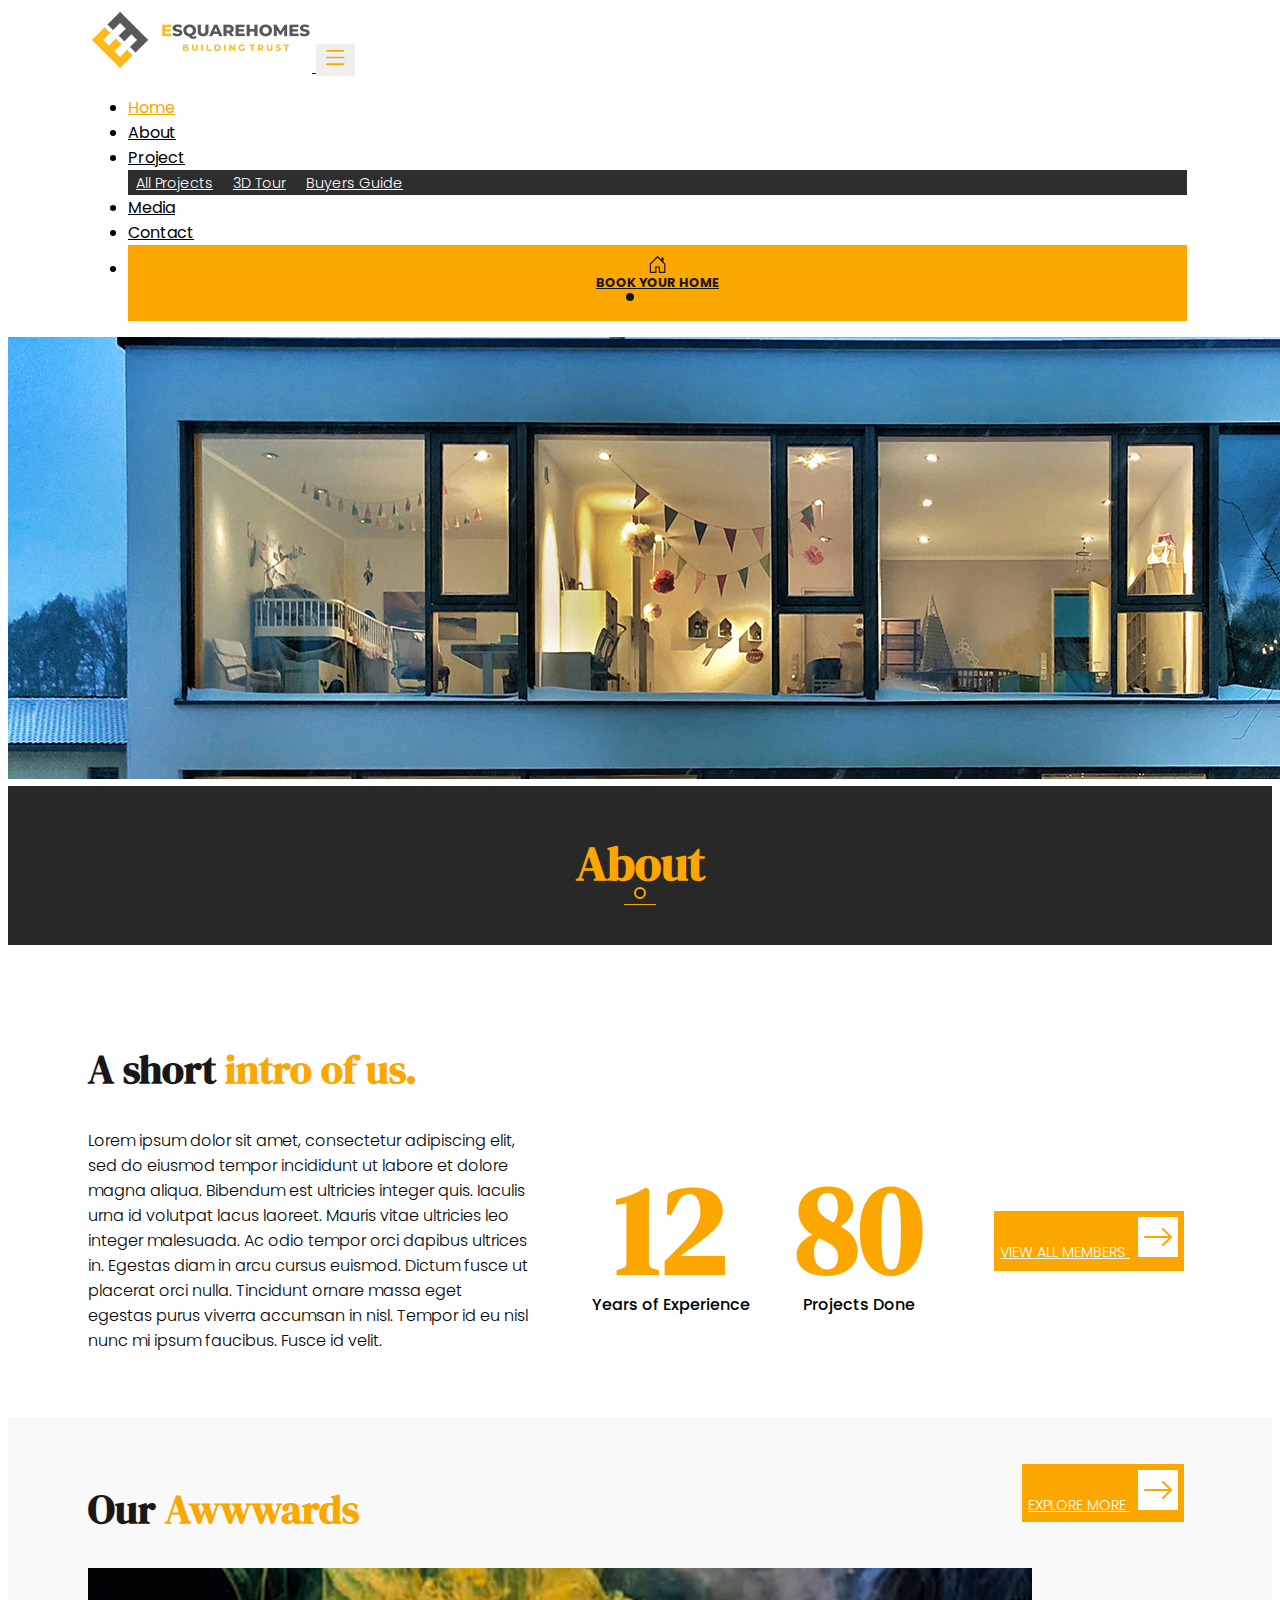
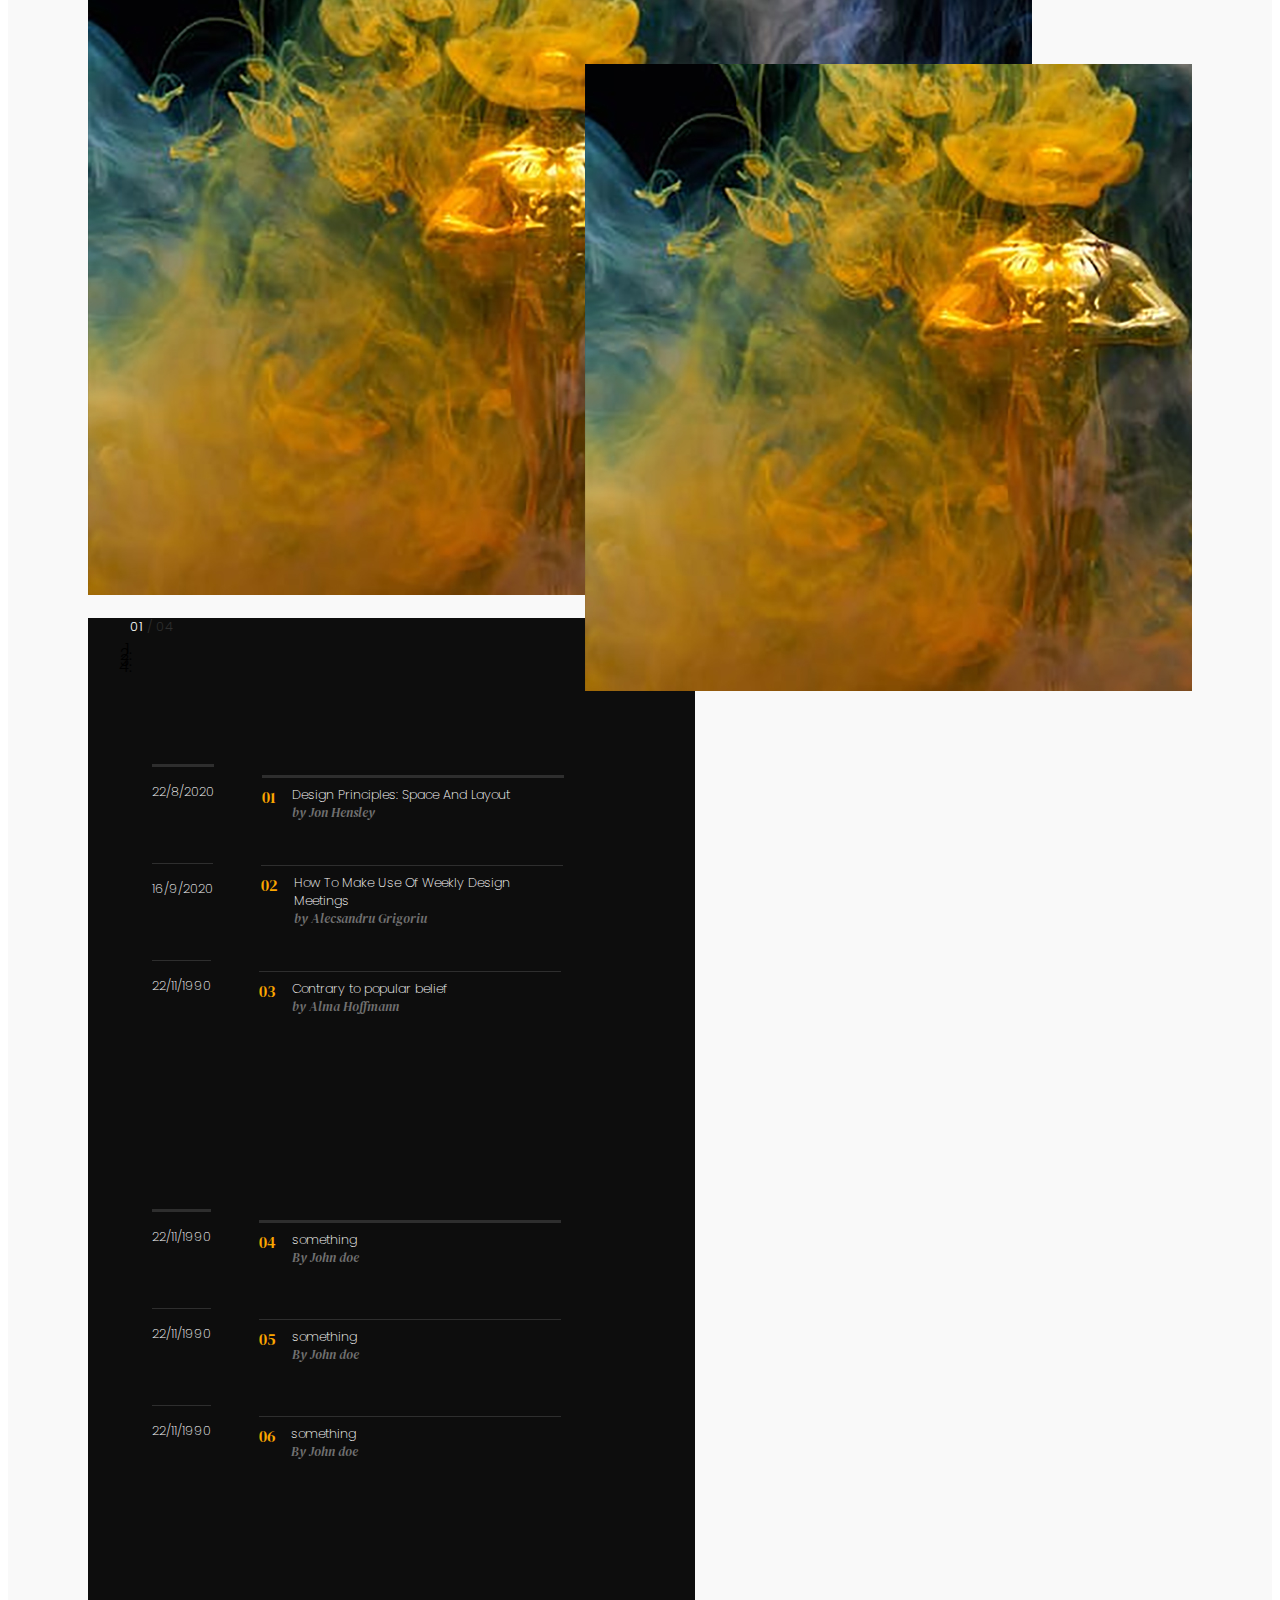
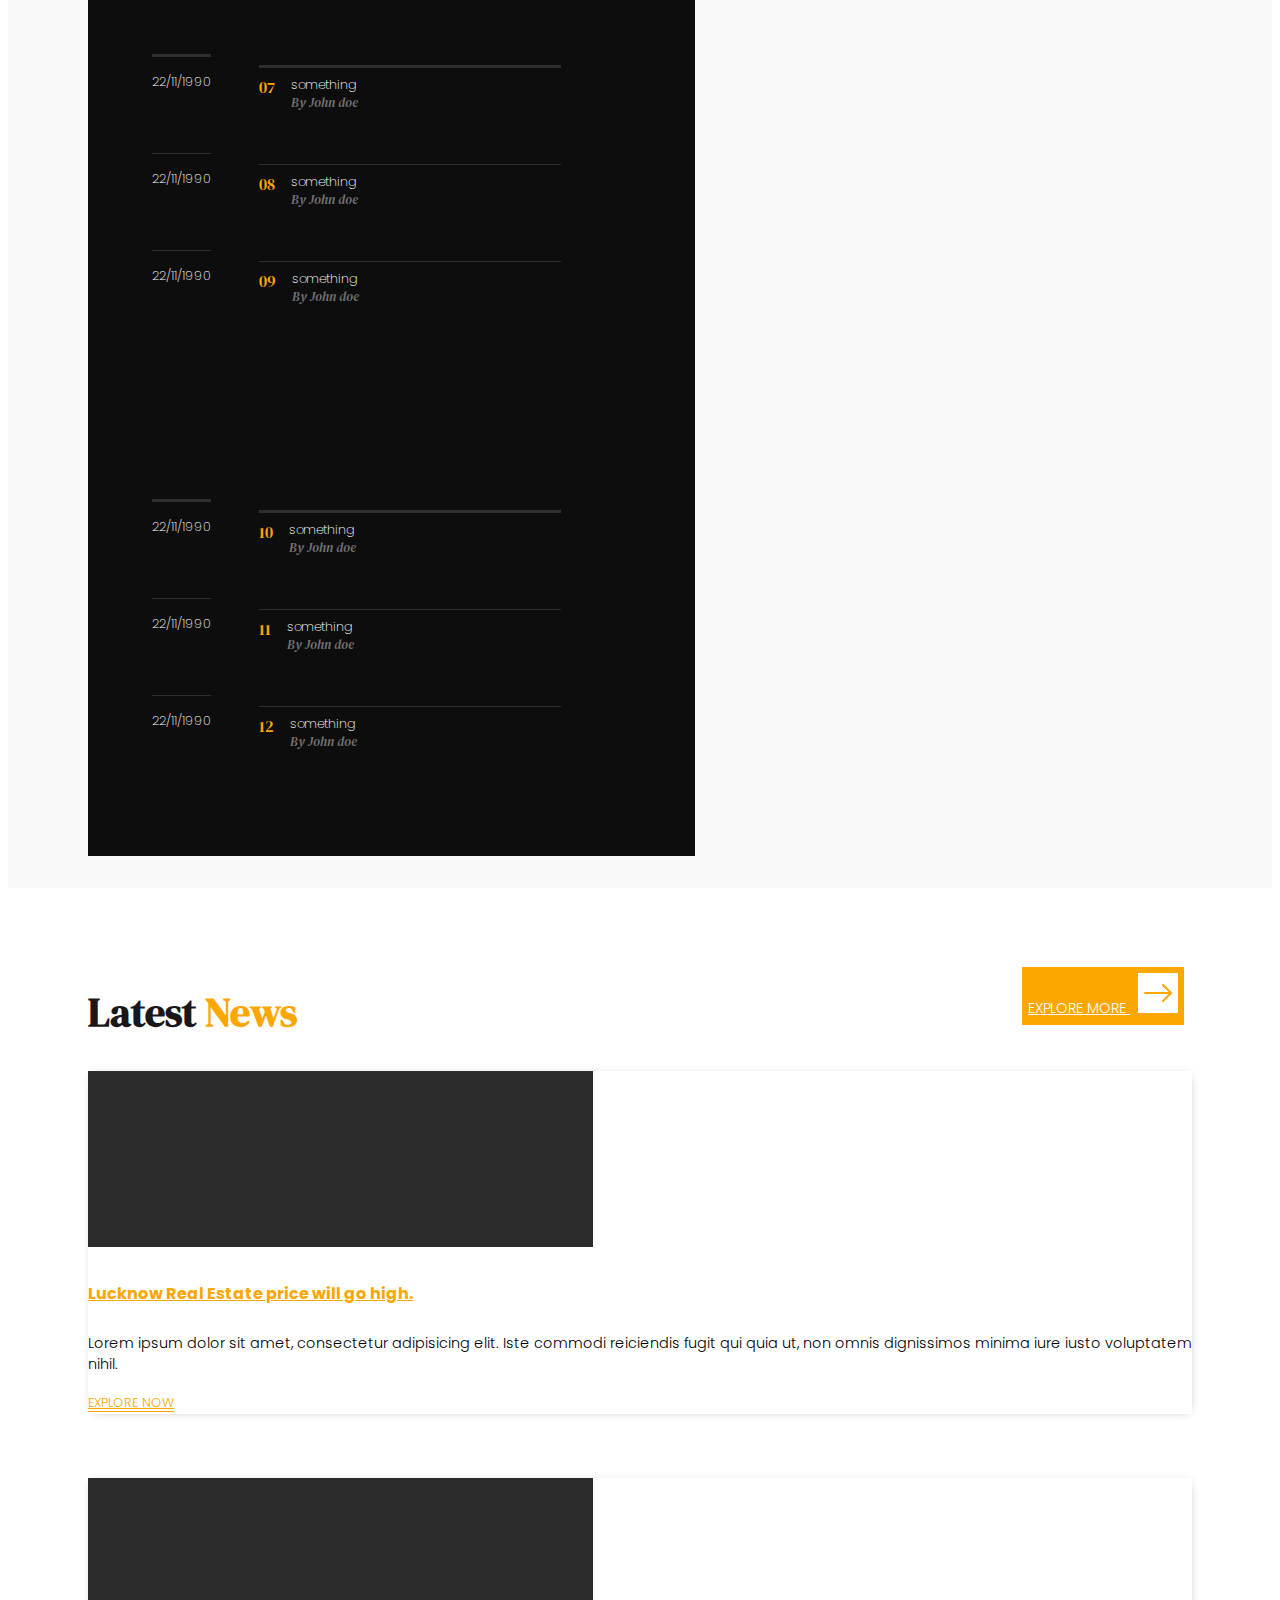
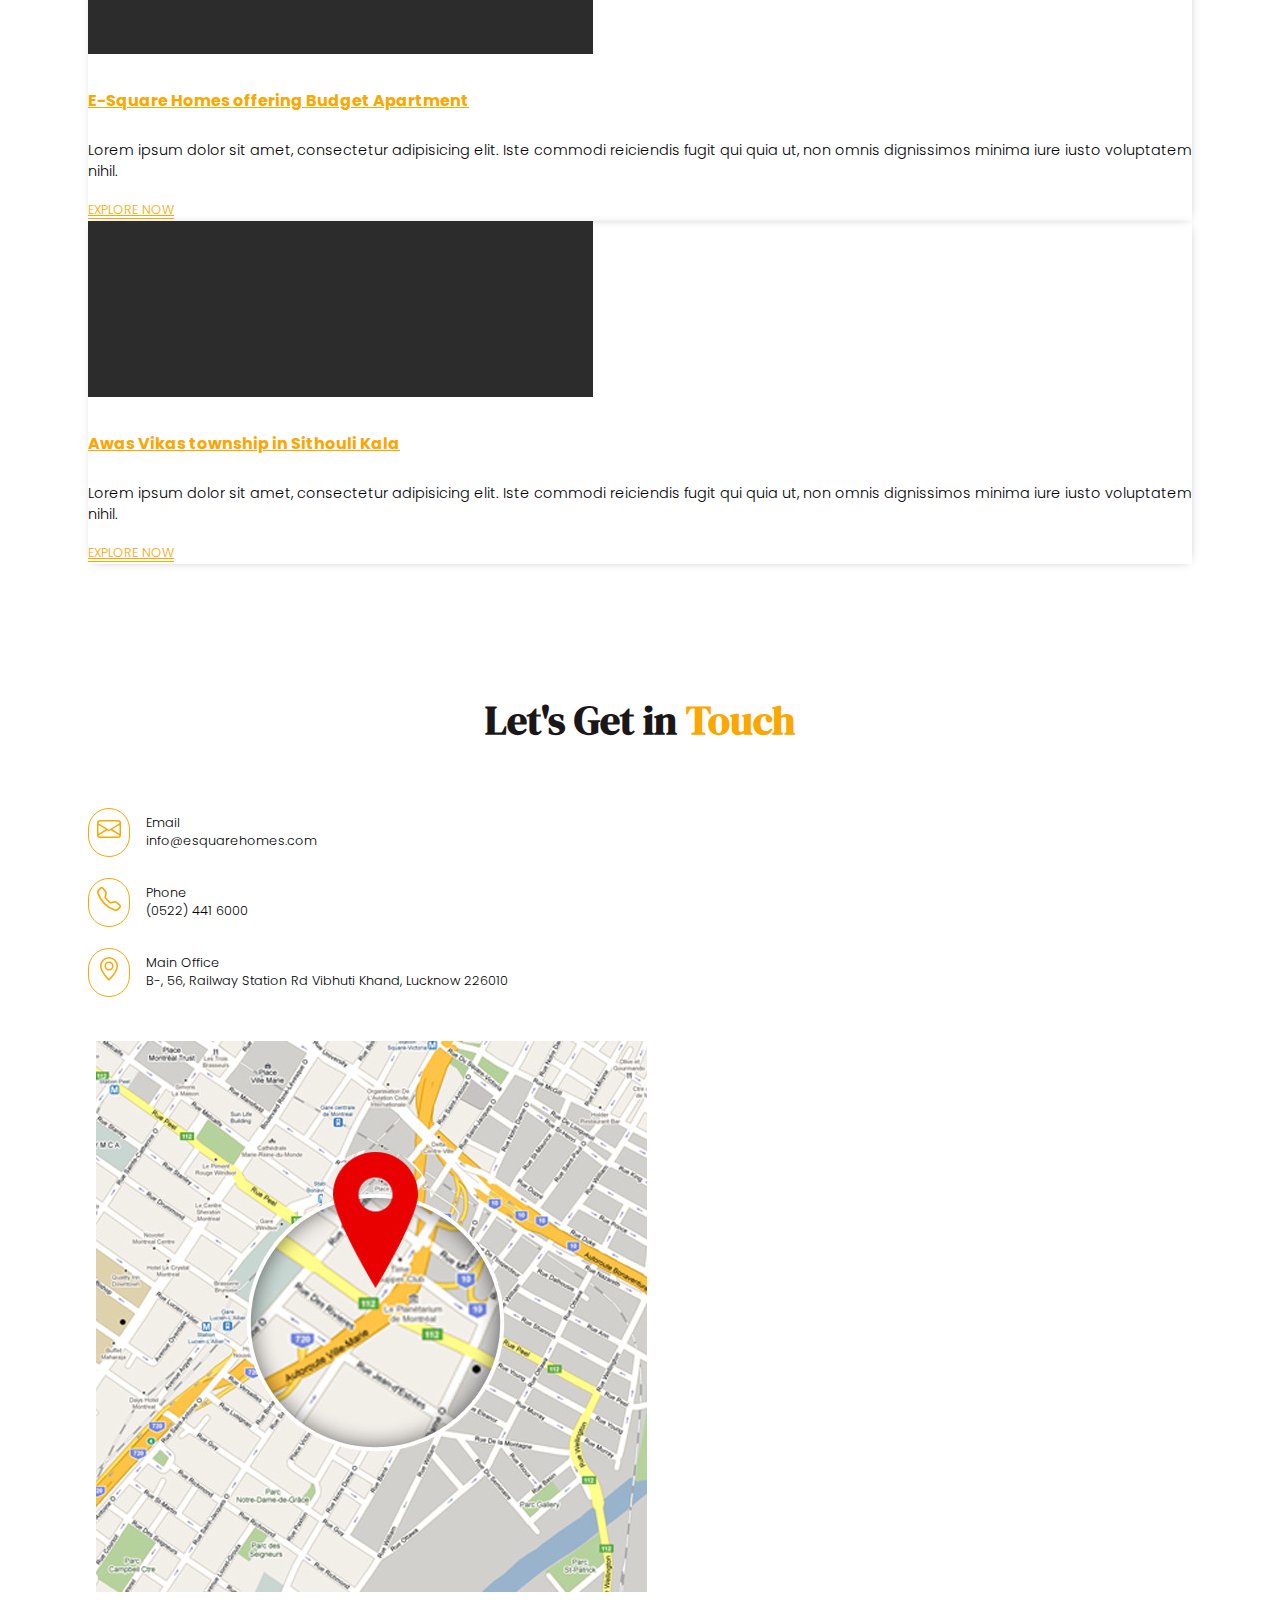
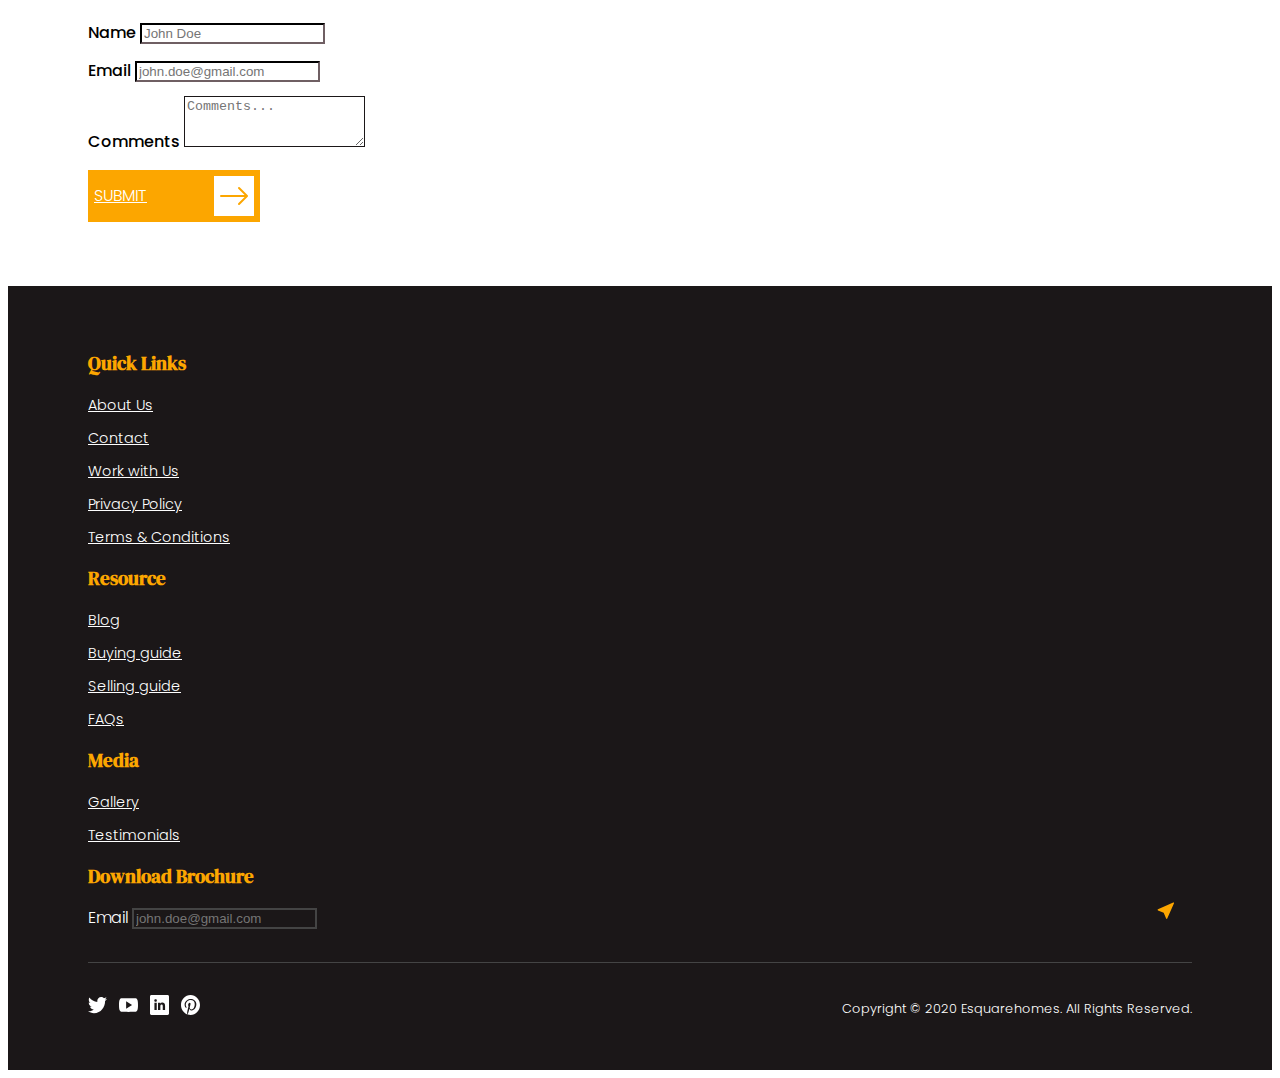
<file: about.html>
<!doctype html>
<html lang="en">
	<head>
		<!-- Required meta tags -->
		<meta charset="utf-8">
		<meta name="viewport" content="width=device-width, initial-scale=1, shrink-to-fit=no">

		<!-- Fonts -->
		<link rel="preconnect" href="https://fonts.gstatic.com"><link href="https://fonts.googleapis.com/css2?family=DM+Serif+Display:ital@0;1&display=swap" rel="stylesheet">
		<link rel="preconnect" href="https://fonts.gstatic.com"><link href="https://fonts.googleapis.com/css2?family=Poppins:wght@200;300;400;500;700&display=swap" rel="stylesheet">

		<!-- Bootstrap CSS -->
		<link rel="stylesheet" href="https://cdn.jsdelivr.net/npm/bootstrap@4.5.3/dist/css/bootstrap.min.css" integrity="sha384-TX8t27EcRE3e/ihU7zmQxVncDAy5uIKz4rEkgIXeMed4M0jlfIDPvg6uqKI2xXr2" crossorigin="anonymous">
		<link rel="stylesheet" href="stylesheet/style.css">

		<title>Esquare | About</title>
	</head>
	<body>

		<!-- NAVIGATION BAR -->
		<nav class="navbar navbar-expand-lg navbar-dark">
			<a class="navbar-brand" href="index.html">
				<img src="img/logo.png" alt="..">
			</a>
			<button class="navbar-toggler" type="button" data-toggle="collapse" data-target="#navbarSupportedContent" aria-controls="navbarSupportedContent" aria-expanded="false" aria-label="Toggle navigation">
				<svg width="2em" height="2em" viewBox="0 0 16 16" class="bi bi-list" fill="currentColor" xmlns="http://www.w3.org/2000/svg">
					<path fill-rule="evenodd" d="M2.5 11.5A.5.5 0 0 1 3 11h10a.5.5 0 0 1 0 1H3a.5.5 0 0 1-.5-.5zm0-4A.5.5 0 0 1 3 7h10a.5.5 0 0 1 0 1H3a.5.5 0 0 1-.5-.5zm0-4A.5.5 0 0 1 3 3h10a.5.5 0 0 1 0 1H3a.5.5 0 0 1-.5-.5z"/>
				</svg>
			</button>

			<div class="collapse navbar-collapse" id="navbarSupportedContent">
				<ul class="navbar-nav ml-auto">
				<li class="nav-item active">
					<a class="nav-link" href="index.html">Home</a>
				</li>
				<li class="nav-item">
					<a class="nav-link" href="about.html">About</a>
				</li>
				<li class="nav-item dropdown">
					<a class="nav-link dropdown-toggle" href="#" id="navbarDropdown" role="button" data-toggle="dropdown" aria-haspopup="true" aria-expanded="false">
						Project
					</a>
					<div class="dropdown-menu" aria-labelledby="navbarDropdown">
						<a class="dropdown-item" href="projects.html">All Projects</a>
						<a class="dropdown-item" href="tour.html">3D Tour</a>
						<a class="dropdown-item" href="buyers.html">Buyers Guide</a>
					</div>
				</li>
				
				<li class="nav-item">
					<a class="nav-link" href="news.html">Media</a>
				</li>
				<li class="nav-item">
					<a class="nav-link" href="contact.html">Contact</a>
				</li>
				<li class="nav-item">
					<a class="nav-link" href="#">
						<svg width="1.5em" height="1.5em" viewBox="0 0 16 16" class="bi bi-house-door" fill="currentColor" xmlns="http://www.w3.org/2000/svg">
							<path fill-rule="evenodd" d="M7.646 1.146a.5.5 0 0 1 .708 0l6 6a.5.5 0 0 1 .146.354v7a.5.5 0 0 1-.5.5H9.5a.5.5 0 0 1-.5-.5v-4H7v4a.5.5 0 0 1-.5.5H2a.5.5 0 0 1-.5-.5v-7a.5.5 0 0 1 .146-.354l6-6zM2.5 7.707V14H6v-4a.5.5 0 0 1 .5-.5h3a.5.5 0 0 1 .5.5v4h3.5V7.707L8 2.207l-5.5 5.5z"/>
							<path fill-rule="evenodd" d="M13 2.5V6l-2-2V2.5a.5.5 0 0 1 .5-.5h1a.5.5 0 0 1 .5.5z"/>
						</svg>
						<span>BOOK YOUR HOME</span>
					</a>
				</li>
			</div>
		</nav>

		<div class="container-fluid about-page">

			<!-- MAST HEAD -->
			<div class="page-mast-head">
				<div class="card bg-dark text-white">
					<img src="img/mast-head.jpg" class="card-img" alt="...">
					<div class="card-img-overlay">
						<h1 class="page-title">About</h1>
					</div>
				</div>
			</div>

			<!-- INTRO SECTION -->
			<div class="esquare-intro section-m-p">
				<div class="section-header">
					<h2 class="section-title-md">A short <span>intro of us.</span></h2>
				</div>
				<div class="section-body">
					<div class="short-intro">
						Lorem ipsum dolor sit amet, consectetur adipiscing elit, sed do eiusmod tempor incididunt ut labore et dolore magna aliqua. Bibendum est ultricies integer quis. Iaculis urna id volutpat lacus laoreet. Mauris vitae ultricies leo integer malesuada. Ac odio tempor orci dapibus ultrices in. Egestas diam in arcu cursus euismod. Dictum fusce ut placerat orci nulla. Tincidunt ornare massa eget egestas purus viverra accumsan in nisl. Tempor id eu nisl nunc mi ipsum faucibus. Fusce id velit.
					</div>
					<div class="experience-intro">
						<div class="experience">
							<h3>12</h3>
							<p>Years of Experience</p>
						</div>
						<div class="projects">
							<h3>80</h3>
							<p>Projects Done</p>
						</div>
					</div>
					<a href="#" class="btn explore-btn active" aria-current="page">View all members
						<svg viewBox="0 0 16 16" class="bi bi-arrow-right" fill="currentColor" xmlns="http://www.w3.org/2000/svg">
							<path fill-rule="evenodd" d="M1 8a.5.5 0 0 1 .5-.5h11.793l-3.147-3.146a.5.5 0 0 1 .708-.708l4 4a.5.5 0 0 1 0 .708l-4 4a.5.5 0 0 1-.708-.708L13.293 8.5H1.5A.5.5 0 0 1 1 8z"/>
						</svg>
					</a>
				</div>
			</div>

			<!-- OUR AWARDS -->
			<div class="our-awards section-m-p">
				<div class="section-header">
					<h2 class="section-title-md">Our <span>Awwwards</span></h2>
					<a href="#" class="btn explore-btn active" aria-current="page">explore more
						<svg viewBox="0 0 16 16" class="bi bi-arrow-right" fill="currentColor" xmlns="http://www.w3.org/2000/svg">
							<path fill-rule="evenodd" d="M1 8a.5.5 0 0 1 .5-.5h11.793l-3.147-3.146a.5.5 0 0 1 .708-.708l4 4a.5.5 0 0 1 0 .708l-4 4a.5.5 0 0 1-.708-.708L13.293 8.5H1.5A.5.5 0 0 1 1 8z"/>
						</svg>
					</a>
				</div>
				<div class="awards-body">
					<div class="card bg-dark text-white">
						<img src="img/award.jpg" class="card-img" alt="...">
						<div class="card-img-overlay">
							<div id="awardSlider" class="carousel slide carousel-fade" data-ride="carousel">
								<ol class="carousel-indicators">
									<p><span>01</span>/<span>04</span></p>
									<li data-target="#awardSlider" data-slide-to="0" class="active"></li>
									<li data-target="#awardSlider" data-slide-to="1"></li>
									<li data-target="#awardSlider" data-slide-to="2"></li>
									<li data-target="#awardSlider" data-slide-to="3"></li>
								</ol>
								<div class="carousel-inner">
									<div class="carousel-item active">
										<ul>
											<li>
												<p class="award-date">22/8/2020</p>
												<div class="award-details">
													<span>01</span>
													<div class="award-name">
														<p>Design Principles: Space And Layout</p>
														<p>by Jon Hensley</p>
													</div>
												</div>
											</li>
											<li>
												<p class="award-date">16/9/2020</p>
												<div class="award-details">
													<span>02</span>
													<div class="award-name">
														<p>How To Make Use Of Weekly Design Meetings</p>
														<p>by Alecsandru Grigoriu</p>
													</div>
												</div>
											</li>
											<li>
												<p class="award-date">22/11/1990</p>
												<div class="award-details">
													<span>03</span>
													<div class="award-name">
														<p>Contrary to popular belief</p>
														<p>by Alma Hoffmann</p>
													</div>
												</div>
											</li>
										</ul>
									</div>
									<div class="carousel-item">
										<ul>
											<li>
												<p class="award-date">22/11/1990</p>
												<div class="award-details">
													<span>04</span>
													<div class="award-name">
														<p>something</p>
														<p>By John doe</p>
													</div>
												</div>
											</li>
											<li>
												<p class="award-date">22/11/1990</p>
												<div class="award-details">
													<span>05</span>
													<div class="award-name">
														<p>something</p>
														<p>By John doe</p>
													</div>
												</div>
											</li>
											<li>
												<p class="award-date">22/11/1990</p>
												<div class="award-details">
													<span>06</span>
													<div class="award-name">
														<p>something</p>
														<p>By John doe</p>
													</div>
												</div>
											</li>
										</ul>
									</div>
									<div class="carousel-item">
										<ul>
											<li>
												<p class="award-date">22/11/1990</p>
												<div class="award-details">
													<span>07</span>
													<div class="award-name">
														<p>something</p>
														<p>By John doe</p>
													</div>
												</div>
											</li>
											<li>
												<p class="award-date">22/11/1990</p>
												<div class="award-details">
													<span>08</span>
													<div class="award-name">
														<p>something</p>
														<p>By John doe</p>
													</div>
												</div>
											</li>
											<li>
												<p class="award-date">22/11/1990</p>
												<div class="award-details">
													<span>09</span>
													<div class="award-name">
														<p>something</p>
														<p>By John doe</p>
													</div>
												</div>
											</li>
										</ul>
									</div>
									<div class="carousel-item">
										<ul>
											<li>
												<p class="award-date">22/11/1990</p>
												<div class="award-details">
													<span>10</span>
													<div class="award-name">
														<p>something</p>
														<p>By John doe</p>
													</div>
												</div>
											</li>
											<li>
												<p class="award-date">22/11/1990</p>
												<div class="award-details">
													<span>11</span>
													<div class="award-name">
														<p>something</p>
														<p>By John doe</p>
													</div>
												</div>
											</li>
											<li>
												<p class="award-date">22/11/1990</p>
												<div class="award-details">
													<span>12</span>
													<div class="award-name">
														<p>something</p>
														<p>By John doe</p>
													</div>
												</div>
											</li>
										</ul>
									</div>
								</div>
								<a class="carousel-control-prev" href="#awardSlider" role="button" data-slide="prev">
									<span class="carousel-control-prev-icon" aria-hidden="true"></span>
									<span class="sr-only">Previous</span>
								</a>
								<a class="carousel-control-next" href="#awardSlider" role="button" data-slide="next">
									<span class="carousel-control-next-icon" aria-hidden="true"></span>
									<span class="sr-only">Next</span>
								</a>
							</div>
						</div>
					</div>
					
					<div class="card award-img">
						<img class="card-img-top" src="img/award.jpg" alt="...">
					</div>
				</div>
			</div>

			<!-- LATEST NEWS -->
			<div class="latest-news section-m-p">
				<div class="section-header">
					<h2 class="section-title-md">Latest <span>News</span></h2>
					<a href="#" class="btn explore-btn active" aria-current="page">explore more
						<svg viewBox="0 0 16 16" class="bi bi-arrow-right" fill="currentColor" xmlns="http://www.w3.org/2000/svg">
							<path fill-rule="evenodd" d="M1 8a.5.5 0 0 1 .5-.5h11.793l-3.147-3.146a.5.5 0 0 1 .708-.708l4 4a.5.5 0 0 1 0 .708l-4 4a.5.5 0 0 1-.708-.708L13.293 8.5H1.5A.5.5 0 0 1 1 8z"/>
						</svg>
					</a>
				</div>
				<div class="row">
					<div class="col-md-4">
						<div class="card">
							<img src="img/latest-news-img.jpg" class="card-img-top" alt="...">
							<div class="card-body">
								<h5 class="card-title"><a href="#">Lucknow Real Estate price will go high.</a></h5>
								<p class="card-text">Lorem ipsum dolor sit amet, consectetur adipisicing elit. Iste commodi reiciendis fugit qui quia ut, non omnis dignissimos minima iure iusto voluptatem nihil.</p>
								<a class="explore-a" href="#">EXPLORE NOW</a>
							</div>
						</div>
					</div>
					<div class="col-md-4 e-uniq">
						<div class="card">
							<img src="img/latest-news-img.jpg" class="card-img-top" alt="...">
							<div class="card-body">
								<h5 class="card-title"><a href="#">E-Square Homes offering Budget Apartment</a></h5>
								<p class="card-text">Lorem ipsum dolor sit amet, consectetur adipisicing elit. Iste commodi reiciendis fugit qui quia ut, non omnis dignissimos minima iure iusto voluptatem nihil.</p>
								<a class="explore-a" href="#">EXPLORE NOW</a>
							</div>
						</div>
					</div>
					<div class="col-md-4">
						<div class="card">
							<img src="img/latest-news-img.jpg" class="card-img-top" alt="...">
							<div class="card-body">
								<h5 class="card-title"><a href="#">Awas Vikas township in Sithouli Kala</a></h5>
								<p class="card-text">Lorem ipsum dolor sit amet, consectetur adipisicing elit. Iste commodi reiciendis fugit qui quia ut, non omnis dignissimos minima iure iusto voluptatem nihil.</p>
								<a class="explore-a" href="#">EXPLORE NOW</a>
							</div>
						</div>
					</div>
				</div>
			</div>

			<!-- CONTACT -->
			<div class="contact-section section-m-p">
				<div class="section-header">
					<h2 class="section-title-md">Let's Get in <span>Touch</span></h2>
				</div>
				<div class="row">
					<div class="col-md-6 col-lg-3">
						<div class="contact-details">
							<ul>
								<li>
									<div class="contact-icons">
										<svg xmlns="http://www.w3.org/2000/svg" fill="currentColor" class="bi bi-envelope" viewBox="0 0 16 16">
											<path fill-rule="evenodd" d="M0 4a2 2 0 0 1 2-2h12a2 2 0 0 1 2 2v8a2 2 0 0 1-2 2H2a2 2 0 0 1-2-2V4zm2-1a1 1 0 0 0-1 1v.217l7 4.2 7-4.2V4a1 1 0 0 0-1-1H2zm13 2.383l-4.758 2.855L15 11.114v-5.73zm-.034 6.878L9.271 8.82 8 9.583 6.728 8.82l-5.694 3.44A1 1 0 0 0 2 13h12a1 1 0 0 0 .966-.739zM1 11.114l4.758-2.876L1 5.383v5.73z"/>
										</svg>
									</div>
									<div>
										<p>Email</p>
										<p>info@esquarehomes.com</p>
									</div>
								</li>
								<li>
									<div class="contact-icons">
										<svg xmlns="http://www.w3.org/2000/svg" fill="currentColor" class="bi bi-telephone" viewBox="0 0 16 16">
											<path fill-rule="evenodd" d="M3.654 1.328a.678.678 0 0 0-1.015-.063L1.605 2.3c-.483.484-.661 1.169-.45 1.77a17.568 17.568 0 0 0 4.168 6.608 17.569 17.569 0 0 0 6.608 4.168c.601.211 1.286.033 1.77-.45l1.034-1.034a.678.678 0 0 0-.063-1.015l-2.307-1.794a.678.678 0 0 0-.58-.122l-2.19.547a1.745 1.745 0 0 1-1.657-.459L5.482 8.062a1.745 1.745 0 0 1-.46-1.657l.548-2.19a.678.678 0 0 0-.122-.58L3.654 1.328zM1.884.511a1.745 1.745 0 0 1 2.612.163L6.29 2.98c.329.423.445.974.315 1.494l-.547 2.19a.678.678 0 0 0 .178.643l2.457 2.457a.678.678 0 0 0 .644.178l2.189-.547a1.745 1.745 0 0 1 1.494.315l2.306 1.794c.829.645.905 1.87.163 2.611l-1.034 1.034c-.74.74-1.846 1.065-2.877.702a18.634 18.634 0 0 1-7.01-4.42 18.634 18.634 0 0 1-4.42-7.009c-.362-1.03-.037-2.137.703-2.877L1.885.511z"/>
										</svg>
									</div>
									<div>
										<p>Phone</p>
										<p>(0522) 441 6000</p>
									</div>
								</li>
								<li>
									<div class="contact-icons">
										<svg xmlns="http://www.w3.org/2000/svg" fill="currentColor" class="bi bi-geo-alt" viewBox="0 0 16 16">
											<path fill-rule="evenodd" d="M12.166 8.94C12.696 7.867 13 6.862 13 6A5 5 0 0 0 3 6c0 .862.305 1.867.834 2.94.524 1.062 1.234 2.12 1.96 3.07A31.481 31.481 0 0 0 8 14.58l.208-.22a31.493 31.493 0 0 0 1.998-2.35c.726-.95 1.436-2.008 1.96-3.07zM8 16s6-5.686 6-10A6 6 0 0 0 2 6c0 4.314 6 10 6 10z"/>
											<path fill-rule="evenodd" d="M8 8a2 2 0 1 0 0-4 2 2 0 0 0 0 4zm0 1a3 3 0 1 0 0-6 3 3 0 0 0 0 6z"/>
										</svg>
									</div>
									<div>
										<p>Main Office</p>
										<p>B-, 56, Railway Station Rd Vibhuti Khand, Lucknow 226010</p>
									</div>
								</li>
							</ul>
						</div>
					</div>
					<div class="col-md-6 col-lg-3">
						<div class="card map-loc">
							<img class="card-img-top" src="img/location.jpg">
						</div>
					</div>
					<div class="col-md-12 col-lg-6">
						<form>
							<div class="row">
								<div class="col">
									<div class="form-group">
										<label for="FormControlName">Name</label>
										<input type="text" class="form-control" id="FormControlName" placeholder="John Doe">
									</div>
								</div>
								<div class="col">
									<div class="form-group">
										<label for="FormControlEmail">Email</label>
										<input type="email" class="form-control" id="FormControlEmail" placeholder="john.doe@gmail.com">
									</div>
								</div>
							</div>
							<div class="form-group">
								<label for="FormControlTextarea1">Comments</label>
								<textarea class="form-control" id="FormControlTextarea1" rows="3" placeholder="Comments..."></textarea>
							</div>
							<a href="#" type="submit" class="btn explore-btn active" aria-current="page">Submit
								<svg viewBox="0 0 16 16" class="bi bi-arrow-right" fill="currentColor" xmlns="http://www.w3.org/2000/svg">
									<path fill-rule="evenodd" d="M1 8a.5.5 0 0 1 .5-.5h11.793l-3.147-3.146a.5.5 0 0 1 .708-.708l4 4a.5.5 0 0 1 0 .708l-4 4a.5.5 0 0 1-.708-.708L13.293 8.5H1.5A.5.5 0 0 1 1 8z"/>
								</svg>
							</a>
						</form>
					</div>
				</div>
			</div>

			<!-- FOOTER -->
			<footer>
				<div class="footer-body">
					<div class="row">
						<div class="col-md-3">
							<h3 class="footer-sec-title">quick links</h3>
							<ul>
								<li><a href="#">About Us</a></li>
								<li><a href="#">Contact</a></li>
								<li><a href="#">Work with Us</a></li>
								<li><a href="#">Privacy Policy</a></li>
								<li><a href="#">Terms & Conditions</a></li>
							</ul>
						</div>
						<div class="col-md-3">
							<h3 class="footer-sec-title">resource</h3>
							<ul>
								<li><a href="#">Blog</a></li>
								<li><a href="#">Buying guide</a></li>
								<li><a href="#">Selling guide</a></li>
								<li><a href="#">FAQs</a></li>
							</ul>
						</div>
						<div class="col-md-2">
							<h3 class="footer-sec-title">media</h3>
							<ul>
								<li><a href="#">Gallery</a></li>
								<li><a href="#">Testimonials</a></li>
							</ul>
						</div>
						<div class="col-md-4">
							<h3 class="footer-sec-title">download brochure</h3>
							<form>
								<div class="form-group">
									<label for="FormControlEmail">Email</label>
									<input type="text" class="form-control" id="FormControlEmail" placeholder="john.doe@gmail.com">
									<svg xmlns="http://www.w3.org/2000/svg" fill="currentColor" class="bi bi-cursor-fill" viewBox="0 0 16 16">
										<path fill-rule="evenodd" d="M14.082 2.182a.5.5 0 0 1 .103.557L8.528 15.467a.5.5 0 0 1-.917-.007L5.57 10.694.803 8.652a.5.5 0 0 1-.006-.916l12.728-5.657a.5.5 0 0 1 .556.103z"/>
									</svg>
								</div>
							</form>
						</div>
					</div>
				</div>
				<div class="footer-ftr">
					<div class="social-links">
						<a href="#"><img src="img/twitter.svg"></a>
						<a href="#"><img src="img/youtube.svg"></a>
						<a href="#"><img src="img/linkedin.svg"></a>
						<a href="#"><img src="img/pinterest.svg"></a>
					</div>
					<p>Copyright © 2020 Esquarehomes. All Rights Reserved.</p>
				</div>
			</footer>
		</div>

		<!-- Option 1: jQuery and Bootstrap Bundle (includes Popper) -->
		<script src="https://code.jquery.com/jquery-3.5.1.slim.min.js" integrity="sha384-DfXdz2htPH0lsSSs5nCTpuj/zy4C+OGpamoFVy38MVBnE+IbbVYUew+OrCXaRkfj" crossorigin="anonymous"></script>
		<script src="https://cdn.jsdelivr.net/npm/bootstrap@4.5.3/dist/js/bootstrap.bundle.min.js" integrity="sha384-ho+j7jyWK8fNQe+A12Hb8AhRq26LrZ/JpcUGGOn+Y7RsweNrtN/tE3MoK7ZeZDyx" crossorigin="anonymous"></script>
		<script src="js/carousel.js"></script>
	</body>
</html>
</file>
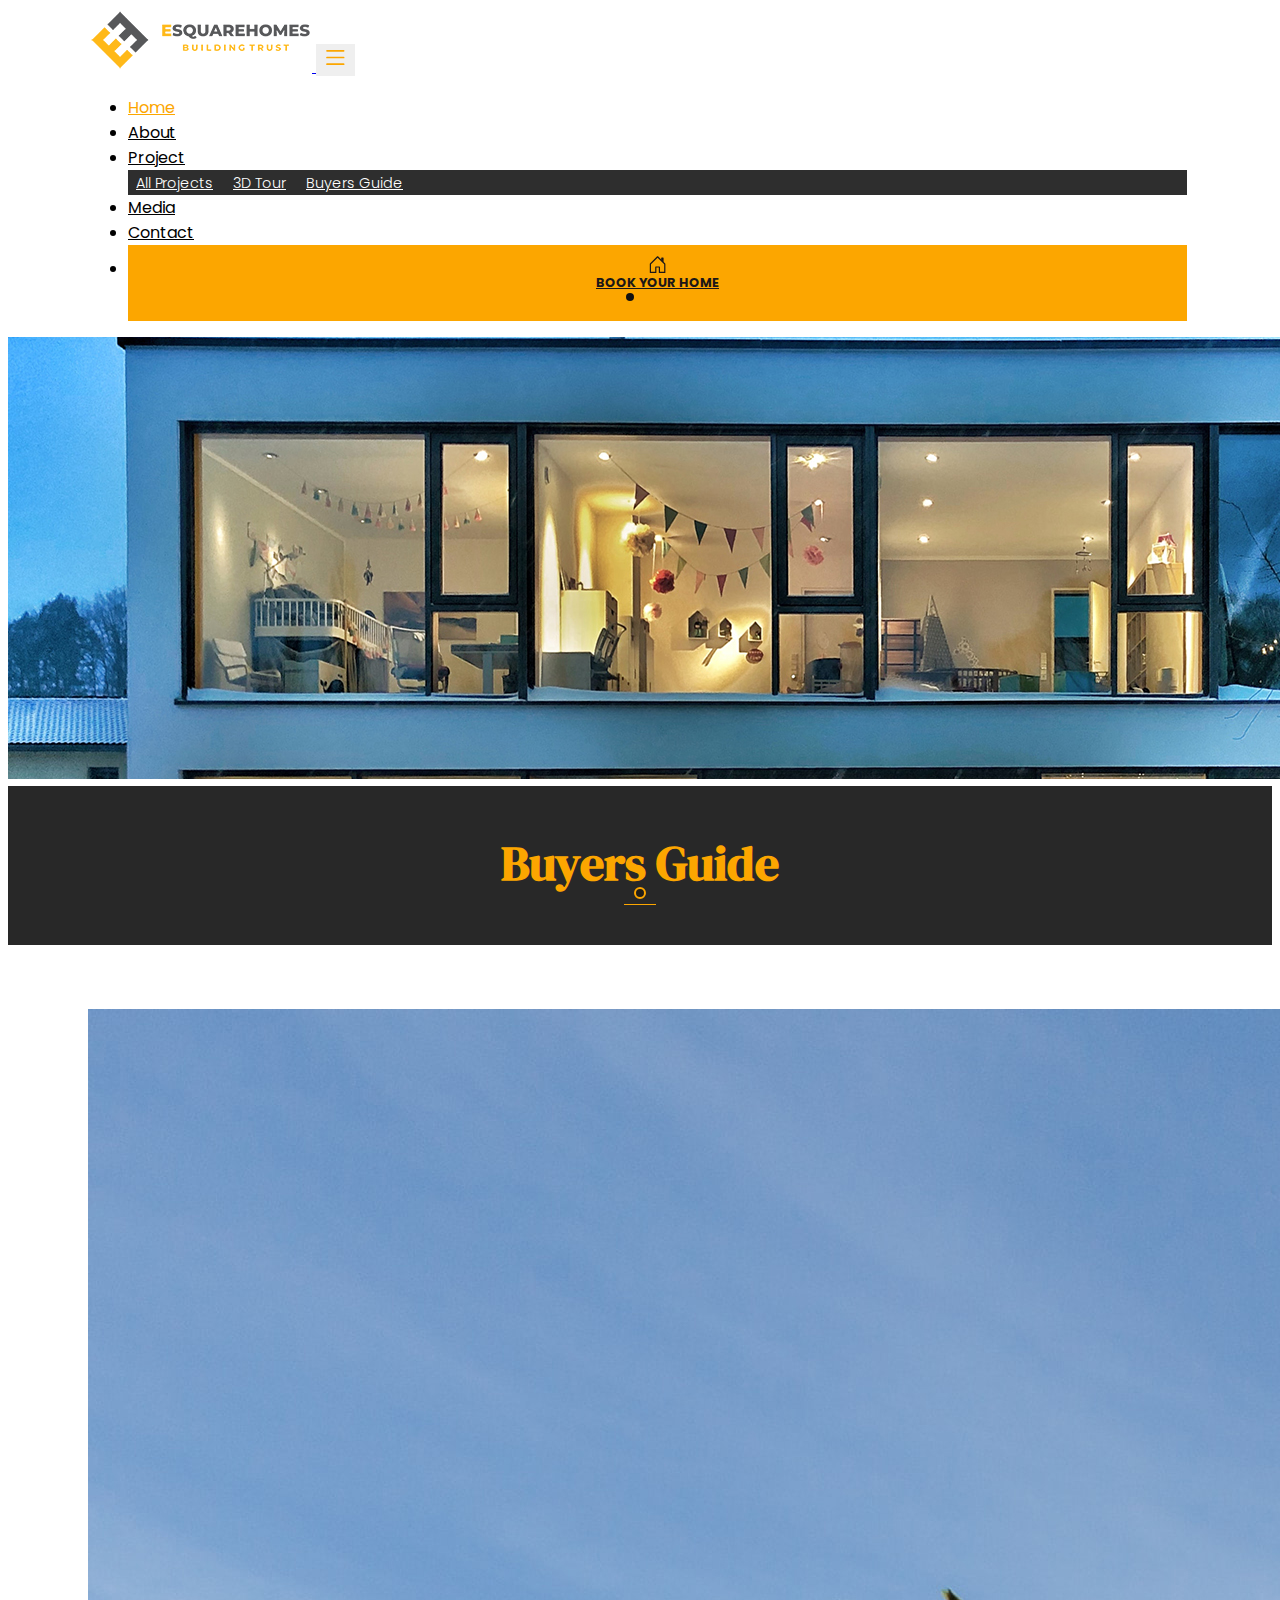
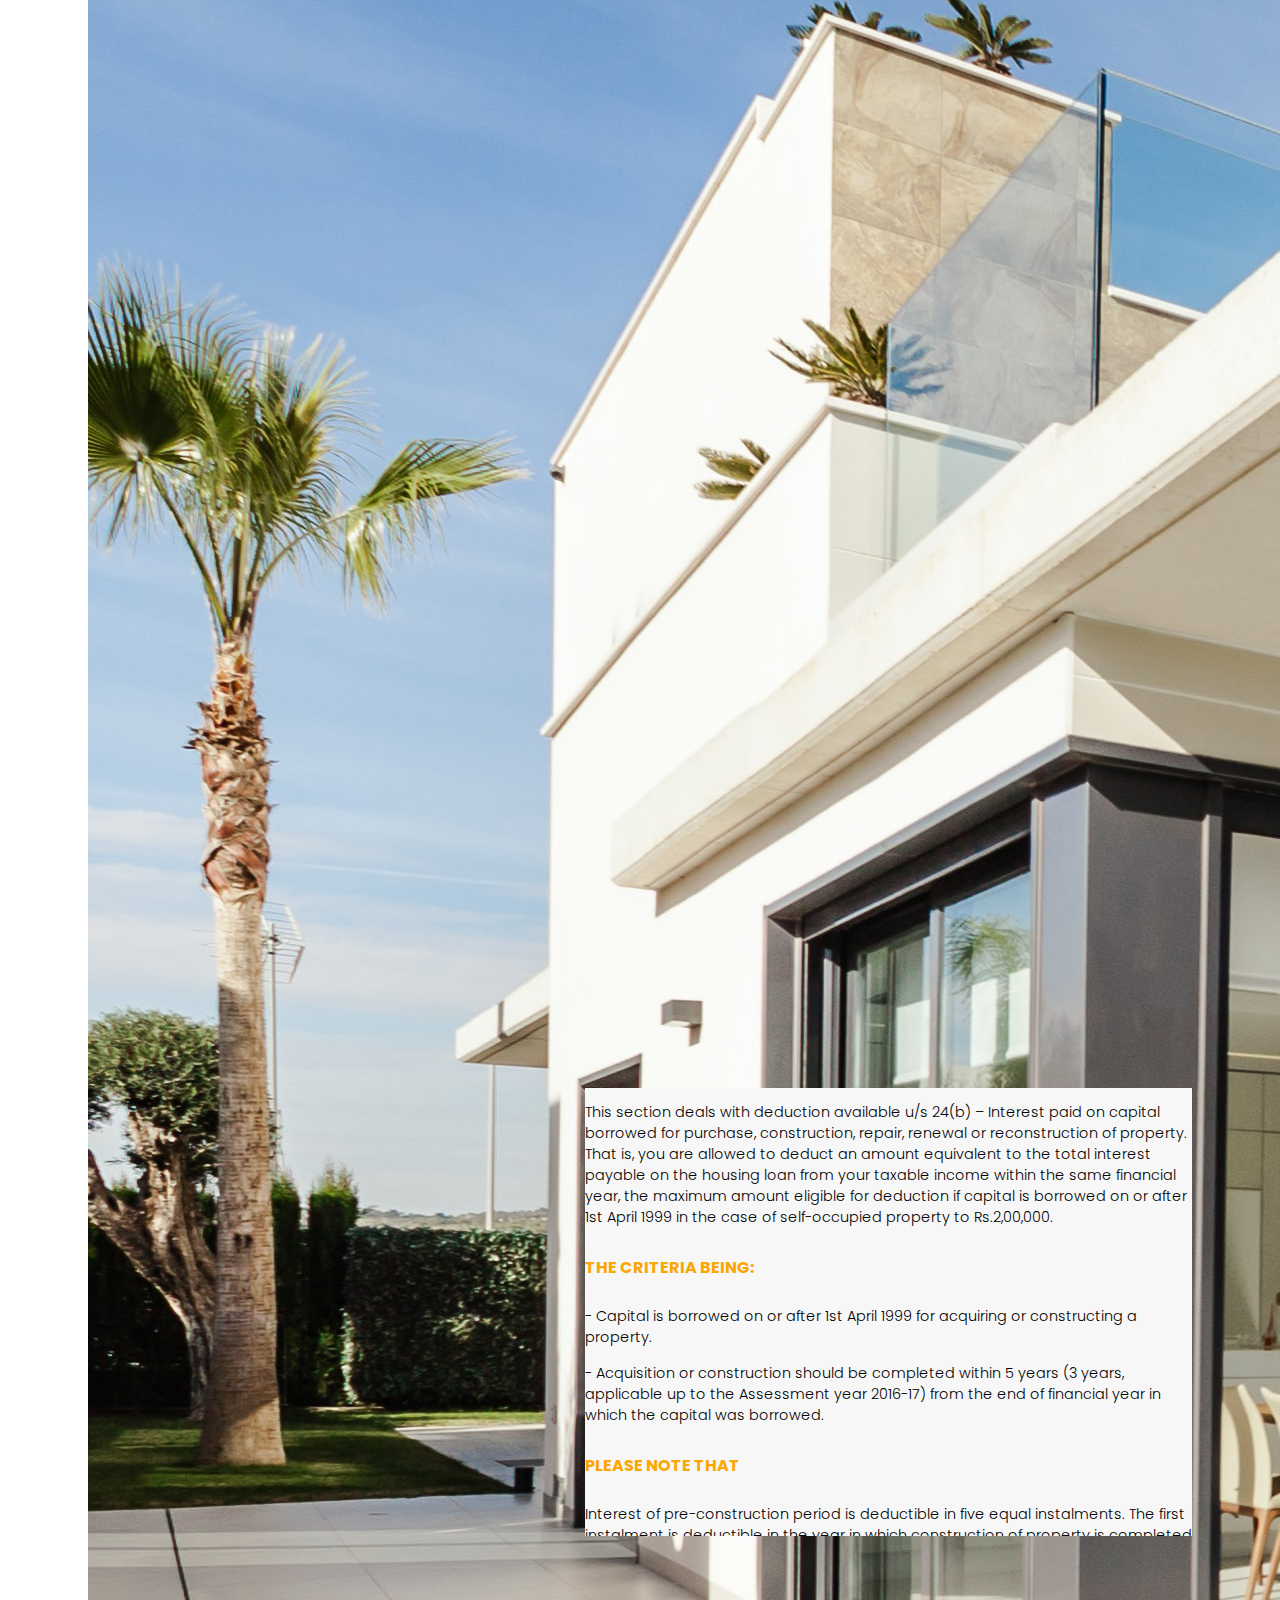
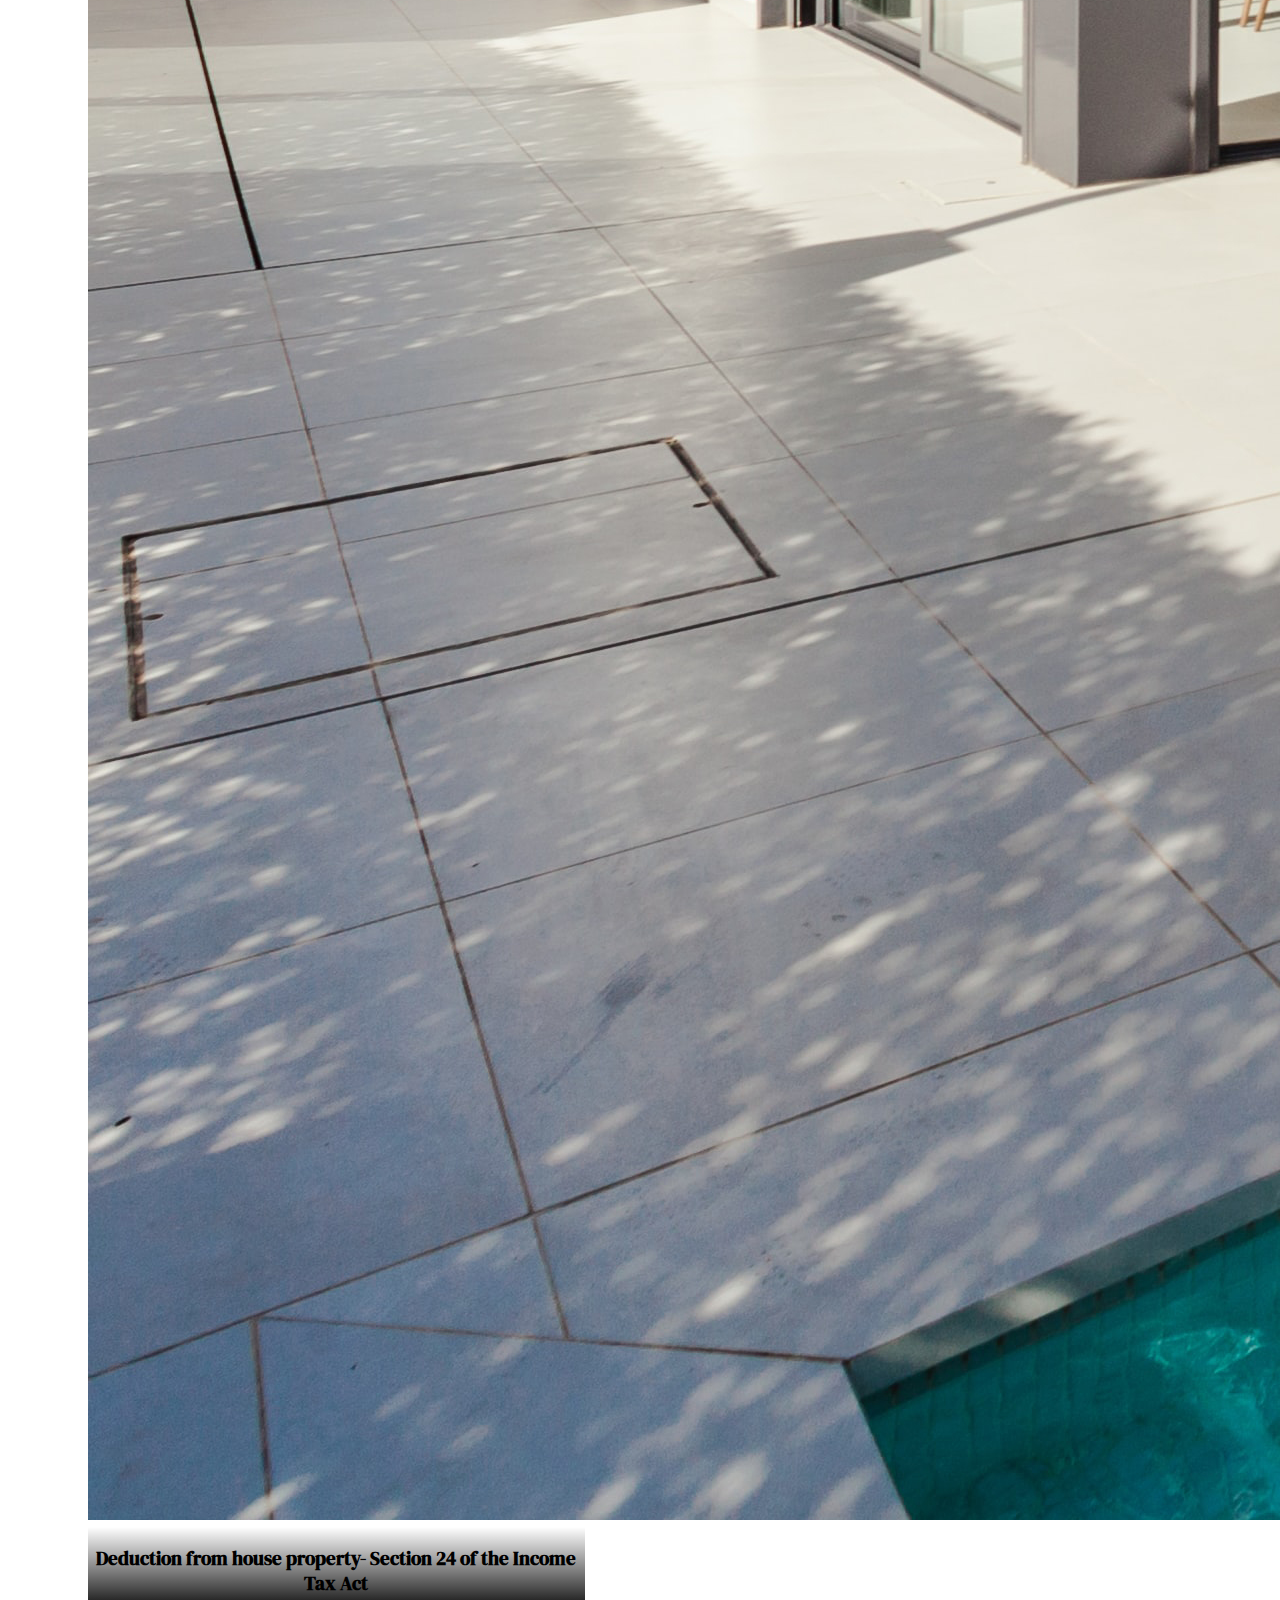
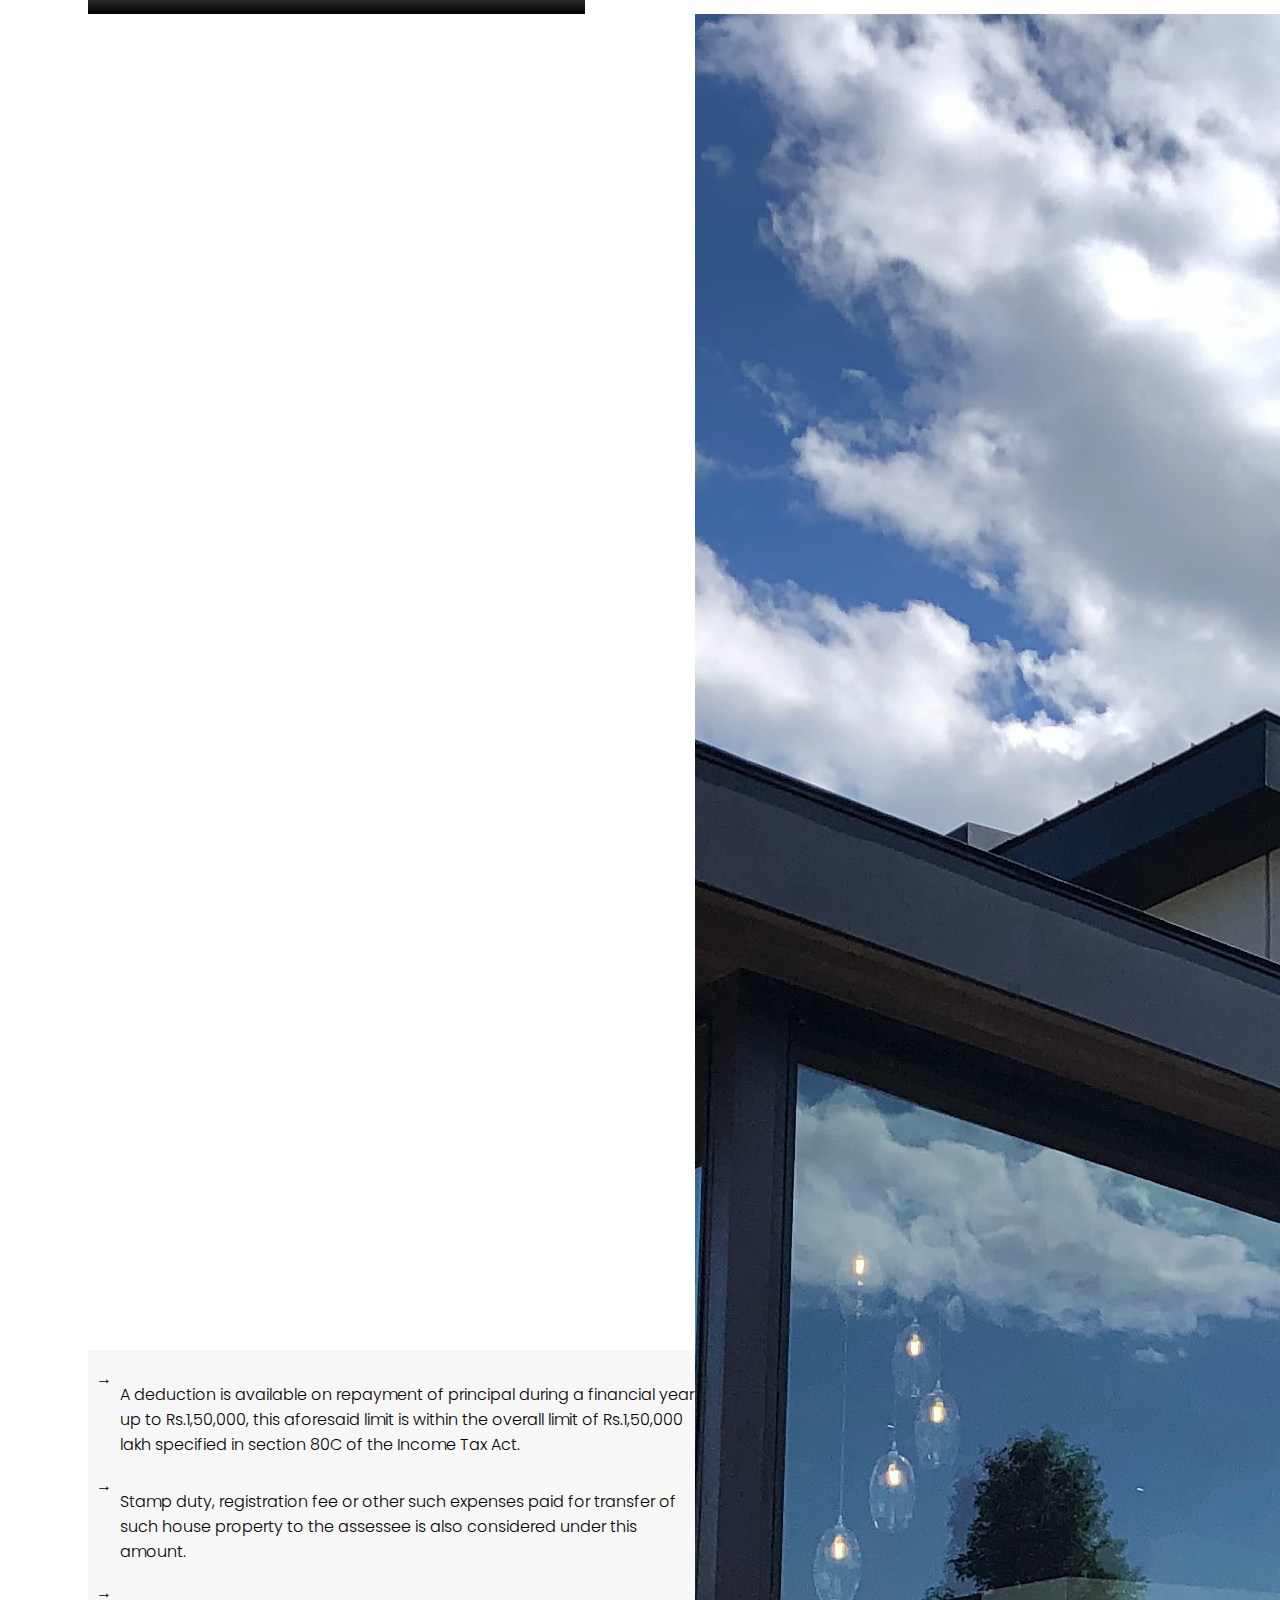
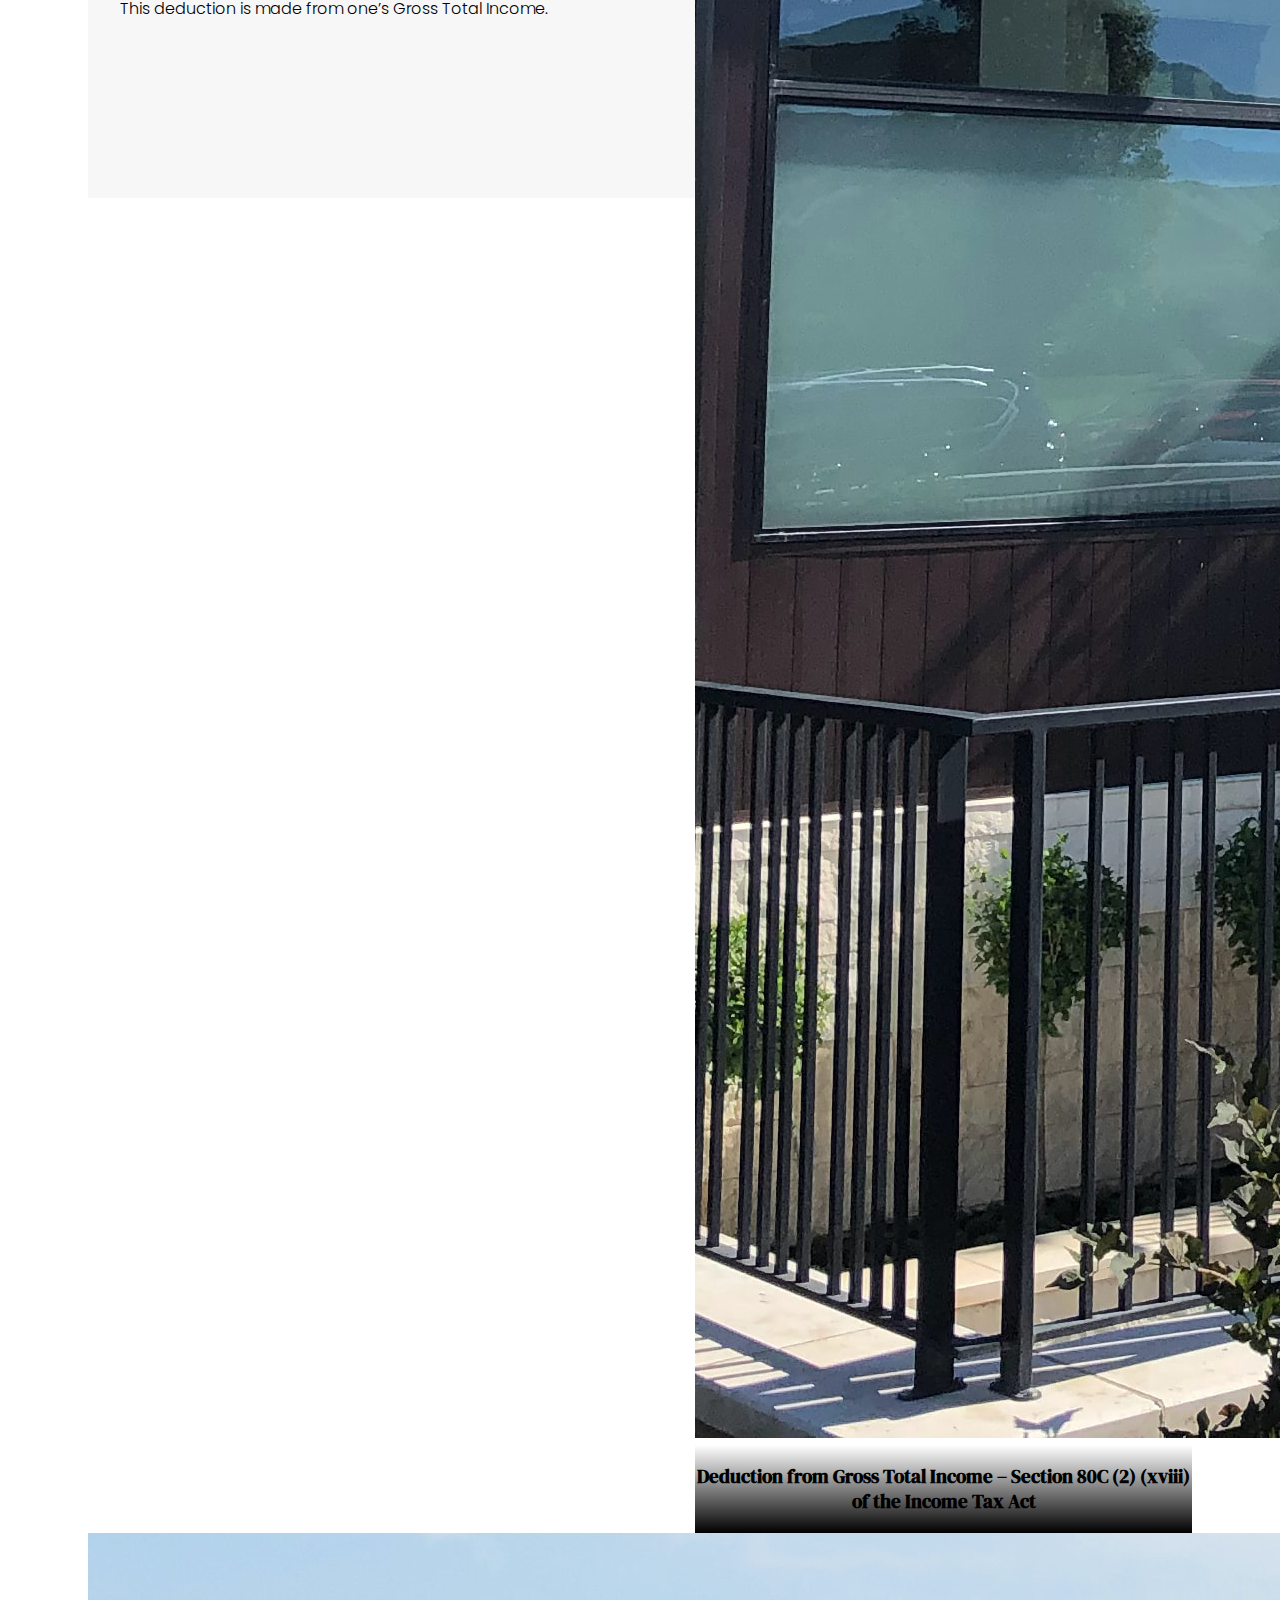
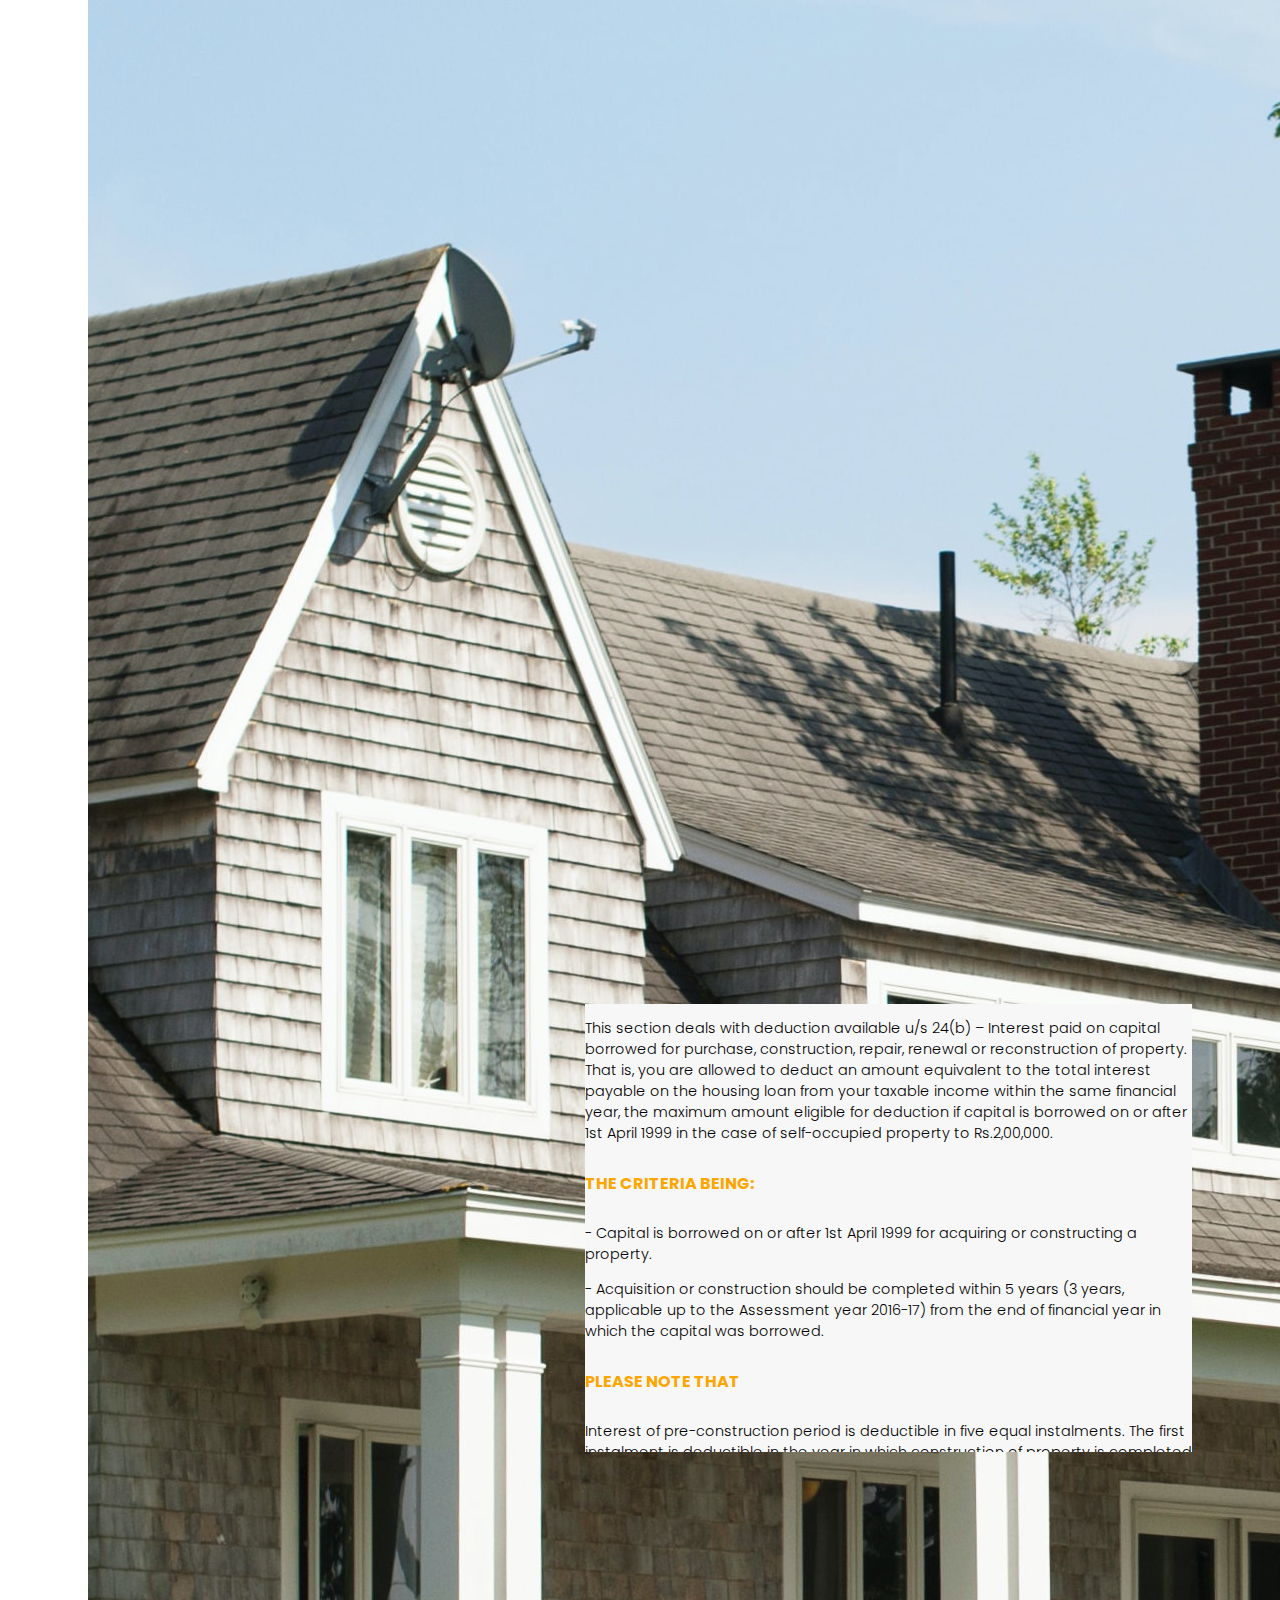
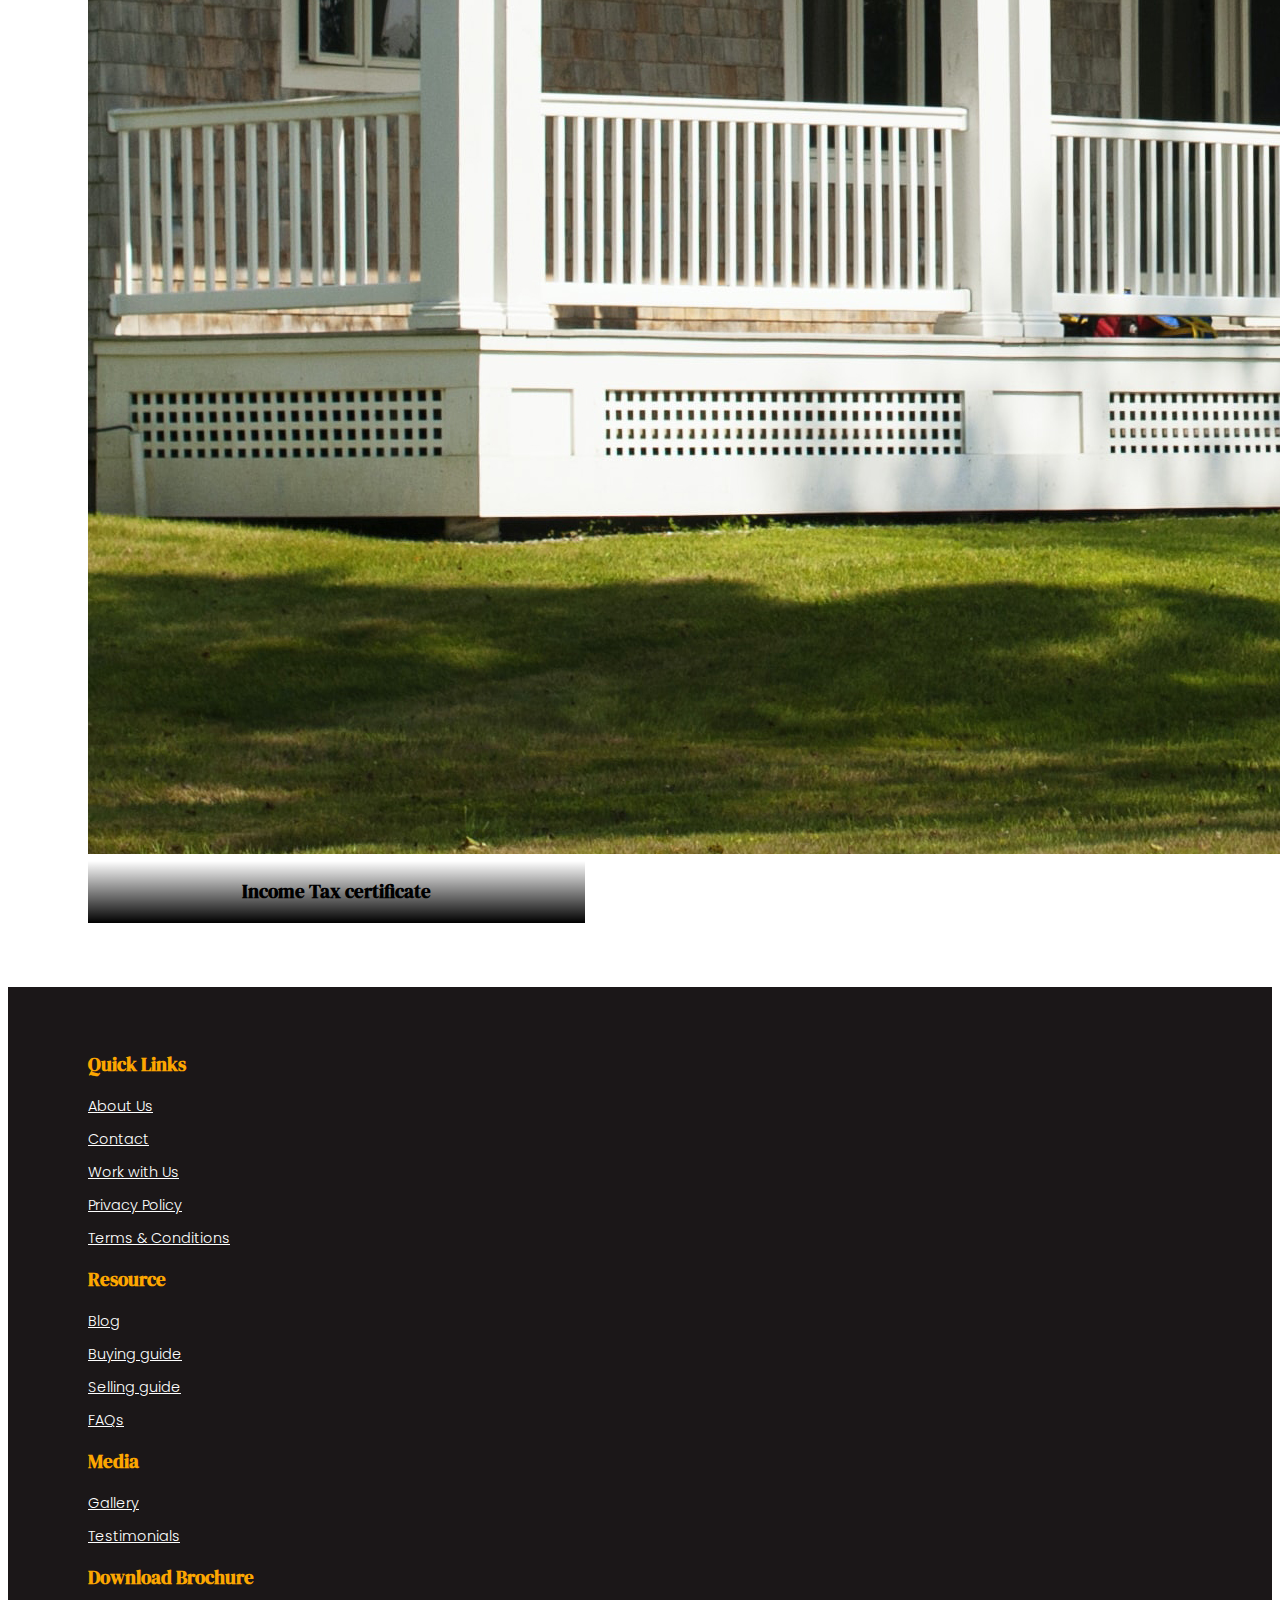
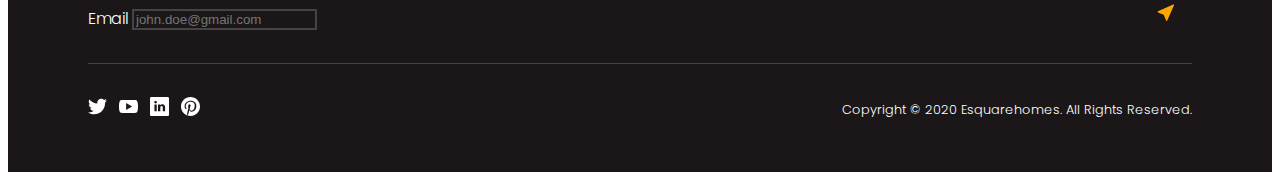
<file: buyers.html>
<!doctype html>
<html lang="en">
	<head>
		<!-- Required meta tags -->
		<meta charset="utf-8">
		<meta name="viewport" content="width=device-width, initial-scale=1, shrink-to-fit=no">

		<!-- Fonts -->
		<link rel="preconnect" href="https://fonts.gstatic.com"><link href="https://fonts.googleapis.com/css2?family=DM+Serif+Display:ital@0;1&display=swap" rel="stylesheet">
		<link rel="preconnect" href="https://fonts.gstatic.com"><link href="https://fonts.googleapis.com/css2?family=Poppins:wght@200;300;400;500;700&display=swap" rel="stylesheet">

		<!-- Bootstrap CSS -->
		<link rel="stylesheet" href="https://cdn.jsdelivr.net/npm/bootstrap@4.5.3/dist/css/bootstrap.min.css" integrity="sha384-TX8t27EcRE3e/ihU7zmQxVncDAy5uIKz4rEkgIXeMed4M0jlfIDPvg6uqKI2xXr2" crossorigin="anonymous">
		<link rel="stylesheet" href="stylesheet/style.css">

		<title>Esquare | Buyers Guide</title>
	</head>
	<body>

		<!-- NAVIGATION BAR -->
		<nav class="navbar navbar-expand-lg navbar-dark">
			<a class="navbar-brand" href="index.html">
				<img src="img/logo.png" alt="..">
			</a>
			<button class="navbar-toggler" type="button" data-toggle="collapse" data-target="#navbarSupportedContent" aria-controls="navbarSupportedContent" aria-expanded="false" aria-label="Toggle navigation">
				<svg width="2em" height="2em" viewBox="0 0 16 16" class="bi bi-list" fill="currentColor" xmlns="http://www.w3.org/2000/svg">
					<path fill-rule="evenodd" d="M2.5 11.5A.5.5 0 0 1 3 11h10a.5.5 0 0 1 0 1H3a.5.5 0 0 1-.5-.5zm0-4A.5.5 0 0 1 3 7h10a.5.5 0 0 1 0 1H3a.5.5 0 0 1-.5-.5zm0-4A.5.5 0 0 1 3 3h10a.5.5 0 0 1 0 1H3a.5.5 0 0 1-.5-.5z"/>
				</svg>
			</button>

			<div class="collapse navbar-collapse" id="navbarSupportedContent">
				<ul class="navbar-nav ml-auto">
				<li class="nav-item active">
					<a class="nav-link" href="index.html">Home</a>
				</li>
				<li class="nav-item">
					<a class="nav-link" href="about.html">About</a>
				</li>
				<li class="nav-item dropdown">
					<a class="nav-link dropdown-toggle" href="#" id="navbarDropdown" role="button" data-toggle="dropdown" aria-haspopup="true" aria-expanded="false">
						Project
					</a>
					<div class="dropdown-menu" aria-labelledby="navbarDropdown">
						<a class="dropdown-item" href="projects.html">All Projects</a>
						<a class="dropdown-item" href="tour.html">3D Tour</a>
						<a class="dropdown-item" href="buyers.html">Buyers Guide</a>
					</div>
				</li>
				
				<li class="nav-item">
					<a class="nav-link" href="news.html">Media</a>
				</li>
				<li class="nav-item">
					<a class="nav-link" href="contact.html">Contact</a>
				</li>
				<li class="nav-item">
					<a class="nav-link" href="#">
						<svg width="1.5em" height="1.5em" viewBox="0 0 16 16" class="bi bi-house-door" fill="currentColor" xmlns="http://www.w3.org/2000/svg">
							<path fill-rule="evenodd" d="M7.646 1.146a.5.5 0 0 1 .708 0l6 6a.5.5 0 0 1 .146.354v7a.5.5 0 0 1-.5.5H9.5a.5.5 0 0 1-.5-.5v-4H7v4a.5.5 0 0 1-.5.5H2a.5.5 0 0 1-.5-.5v-7a.5.5 0 0 1 .146-.354l6-6zM2.5 7.707V14H6v-4a.5.5 0 0 1 .5-.5h3a.5.5 0 0 1 .5.5v4h3.5V7.707L8 2.207l-5.5 5.5z"/>
							<path fill-rule="evenodd" d="M13 2.5V6l-2-2V2.5a.5.5 0 0 1 .5-.5h1a.5.5 0 0 1 .5.5z"/>
						</svg>
						<span>BOOK YOUR HOME</span>
					</a>
				</li>
			</div>
		</nav>

		<div class="container-fluid buyers-page">

			<!-- MAST HEAD -->
			<div class="page-mast-head">
				<div class="card bg-dark text-white">
					<img src="img/mast-head.jpg" class="card-img" alt="...">
					<div class="card-img-overlay">
						<h1 class="page-title">Buyers Guide</h1>
					</div>
				</div>
			</div>

			<!-- TAX BENEFITS -->
			<div class="tax-benefits section-m-p">
				<div class="tax-thumbnail">
					<div class="card tax-details">
						<div class="card-body">
							<p class="card-text">This section deals with deduction available u/s 24(b) – Interest paid on capital borrowed for purchase, construction, repair, renewal or reconstruction of property. That is, you are allowed to deduct an amount equivalent to the total interest payable on the housing loan from your taxable income within the same financial year, the maximum amount eligible for deduction if capital is borrowed on or after 1st April 1999 in the case of self-occupied property to Rs.2,00,000.</p>
							<div class="row">
								<div class="col-md-6">
									<h5 class="card-title">The criteria being:</h5>
									<p class="card-text">- Capital is borrowed on or after 1st April 1999 for acquiring or constructing a property.</p> 
									<p class="card-text">- Acquisition or construction should be completed within 5 years (3 years, applicable up to the Assessment year 2016-17) from the end of financial year in which the capital was borrowed.</p>
								</div>
								<div class="col-md-6">
									<h5 class="card-title">Please note that</h5>
									<p class="card-text">Interest of pre-construction period is deductible in five equal instalments. The first instalment is deductible in the year in which construction of property is completed or in which property is acquired. If Capital is borrowed for any other purpose, i.e. if capital is borrowed for reconstruction, repair or renewal of house property then the maximum amount of deduction is available Rs.30,000.</p>
								</div>
							</div>
						</div>
					</div>
					<div class="card bg-dark text-white tax-photo">
						<img src="img/home_main_banner_thumb_03.jpg" class="card-img" alt="...">
						<div class="card-img-overlay">
							<h3 class="card-title">Deduction from house property- Section 24 of the Income Tax Act</h3>
						</div>
					</div>
				</div>
				<div class="tax-thumbnail">
					<div class="card tax-details">
						<div class="card-body">
							<ul>
								<li>
									<span>&#8594;</span>
									<p>A deduction is available on repayment of principal during a financial year up to Rs.1,50,000, this aforesaid limit is within the overall limit of Rs.1,50,000 lakh specified in section 80C of the Income Tax Act.</p>
								</li>
								<li>
									<span>&#8594;</span>
									<p>Stamp duty, registration fee or other such expenses paid for transfer of such house property to the assessee is also considered under this amount.</p>
								</li>
								<li>
									<span>&#8594;</span>
									<p>This deduction is made from one’s Gross Total Income.</p>
								</li>
							</ul>
						</div>
					</div>
					<div class="card bg-dark text-white tax-photo">
						<img src="img/home_main_banner_thumb_02.jpg" class="card-img" alt="...">
						<div class="card-img-overlay">
							<h3 class="card-title">Deduction from Gross Total Income – Section 80C (2) (xviii) of the Income Tax Act</h3>
						</div>
					</div>
				</div>
				<div class="tax-thumbnail">
					<div class="card tax-details">
						<div class="card-body">
							<p class="card-text">This section deals with deduction available u/s 24(b) – Interest paid on capital borrowed for purchase, construction, repair, renewal or reconstruction of property. That is, you are allowed to deduct an amount equivalent to the total interest payable on the housing loan from your taxable income within the same financial year, the maximum amount eligible for deduction if capital is borrowed on or after 1st April 1999 in the case of self-occupied property to Rs.2,00,000.</p>
							<div class="row">
								<div class="col-md-6">
									<h5 class="card-title">The criteria being:</h5>
									<p class="card-text">- Capital is borrowed on or after 1st April 1999 for acquiring or constructing a property.</p> 
									<p class="card-text">- Acquisition or construction should be completed within 5 years (3 years, applicable up to the Assessment year 2016-17) from the end of financial year in which the capital was borrowed.</p>
								</div>
								<div class="col-md-6">
									<h5 class="card-title">Please note that</h5>
									<p class="card-text">Interest of pre-construction period is deductible in five equal instalments. The first instalment is deductible in the year in which construction of property is completed or in which property is acquired. If Capital is borrowed for any other purpose, i.e. if capital is borrowed for reconstruction, repair or renewal of house property then the maximum amount of deduction is available Rs.30,000.</p>
								</div>
							</div>
						</div>
					</div>
					<div class="card bg-dark text-white tax-photo">
						<img src="img/home_main_banner_thumb_01.jpg" class="card-img" alt="...">
						<div class="card-img-overlay">
							<h3 class="card-title">Income Tax certificate</h3>
						</div>
					</div>
				</div>
			</div>

			<!-- FOOTER -->
			<footer>
				<div class="footer-body">
					<div class="row">
						<div class="col-md-3">
							<h3 class="footer-sec-title">quick links</h3>
							<ul>
								<li><a href="#">About Us</a></li>
								<li><a href="#">Contact</a></li>
								<li><a href="#">Work with Us</a></li>
								<li><a href="#">Privacy Policy</a></li>
								<li><a href="#">Terms & Conditions</a></li>
							</ul>
						</div>
						<div class="col-md-3">
							<h3 class="footer-sec-title">resource</h3>
							<ul>
								<li><a href="#">Blog</a></li>
								<li><a href="#">Buying guide</a></li>
								<li><a href="#">Selling guide</a></li>
								<li><a href="#">FAQs</a></li>
							</ul>
						</div>
						<div class="col-md-2">
							<h3 class="footer-sec-title">media</h3>
							<ul>
								<li><a href="#">Gallery</a></li>
								<li><a href="#">Testimonials</a></li>
							</ul>
						</div>
						<div class="col-md-4">
							<h3 class="footer-sec-title">download brochure</h3>
							<form>
								<div class="form-group">
									<label for="FormControlEmail">Email</label>
									<input type="text" class="form-control" id="FormControlEmail" placeholder="john.doe@gmail.com">
									<svg xmlns="http://www.w3.org/2000/svg" fill="currentColor" class="bi bi-cursor-fill" viewBox="0 0 16 16">
										<path fill-rule="evenodd" d="M14.082 2.182a.5.5 0 0 1 .103.557L8.528 15.467a.5.5 0 0 1-.917-.007L5.57 10.694.803 8.652a.5.5 0 0 1-.006-.916l12.728-5.657a.5.5 0 0 1 .556.103z"/>
									</svg>
								</div>
							</form>
						</div>
					</div>
				</div>
				<div class="footer-ftr">
					<div class="social-links">
						<a href="#"><img src="img/twitter.svg"></a>
						<a href="#"><img src="img/youtube.svg"></a>
						<a href="#"><img src="img/linkedin.svg"></a>
						<a href="#"><img src="img/pinterest.svg"></a>
					</div>
					<p>Copyright © 2020 Esquarehomes. All Rights Reserved.</p>
				</div>
			</footer>
		</div>

		<!-- Option 1: jQuery and Bootstrap Bundle (includes Popper) -->
		<script src="https://code.jquery.com/jquery-3.5.1.slim.min.js" integrity="sha384-DfXdz2htPH0lsSSs5nCTpuj/zy4C+OGpamoFVy38MVBnE+IbbVYUew+OrCXaRkfj" crossorigin="anonymous"></script>
		<script src="https://cdn.jsdelivr.net/npm/bootstrap@4.5.3/dist/js/bootstrap.bundle.min.js" integrity="sha384-ho+j7jyWK8fNQe+A12Hb8AhRq26LrZ/JpcUGGOn+Y7RsweNrtN/tE3MoK7ZeZDyx" crossorigin="anonymous"></script>
		<script src="js/carousel.js"></script>
	</body>
</html>
</file>
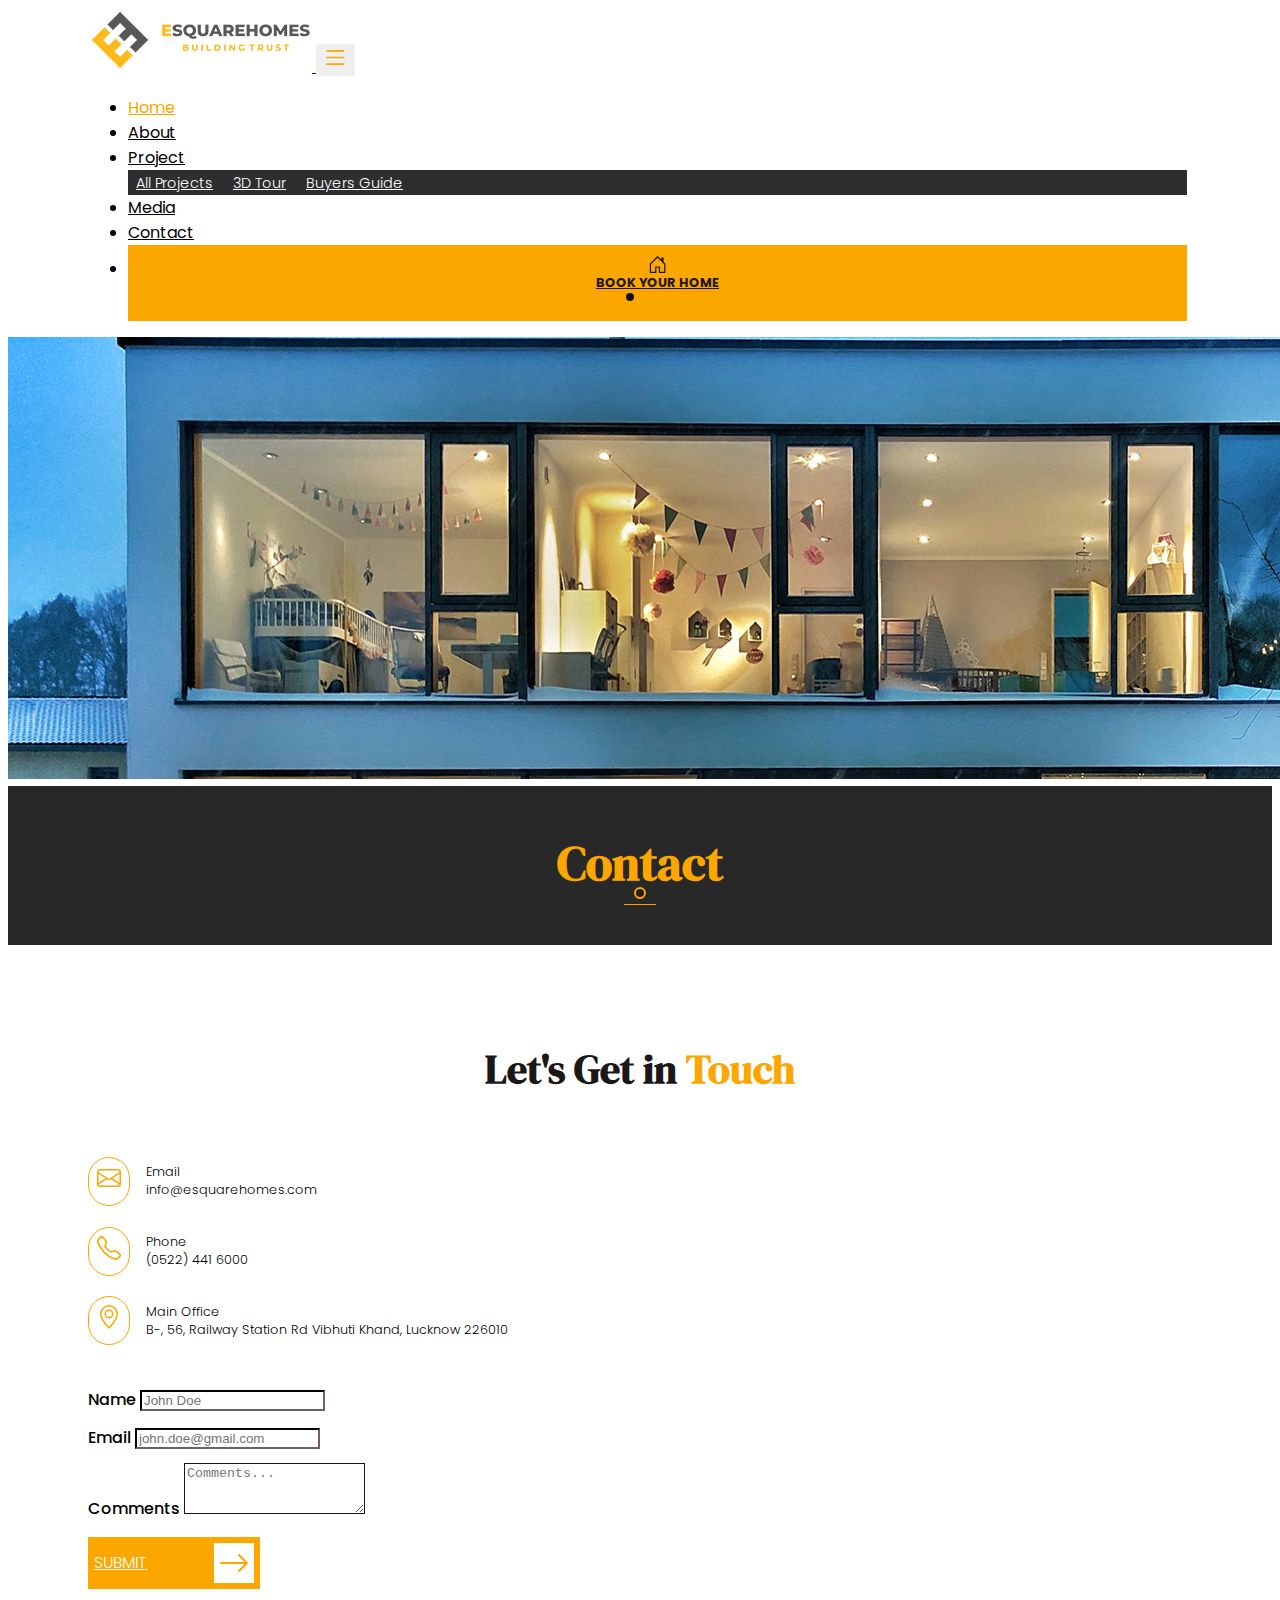
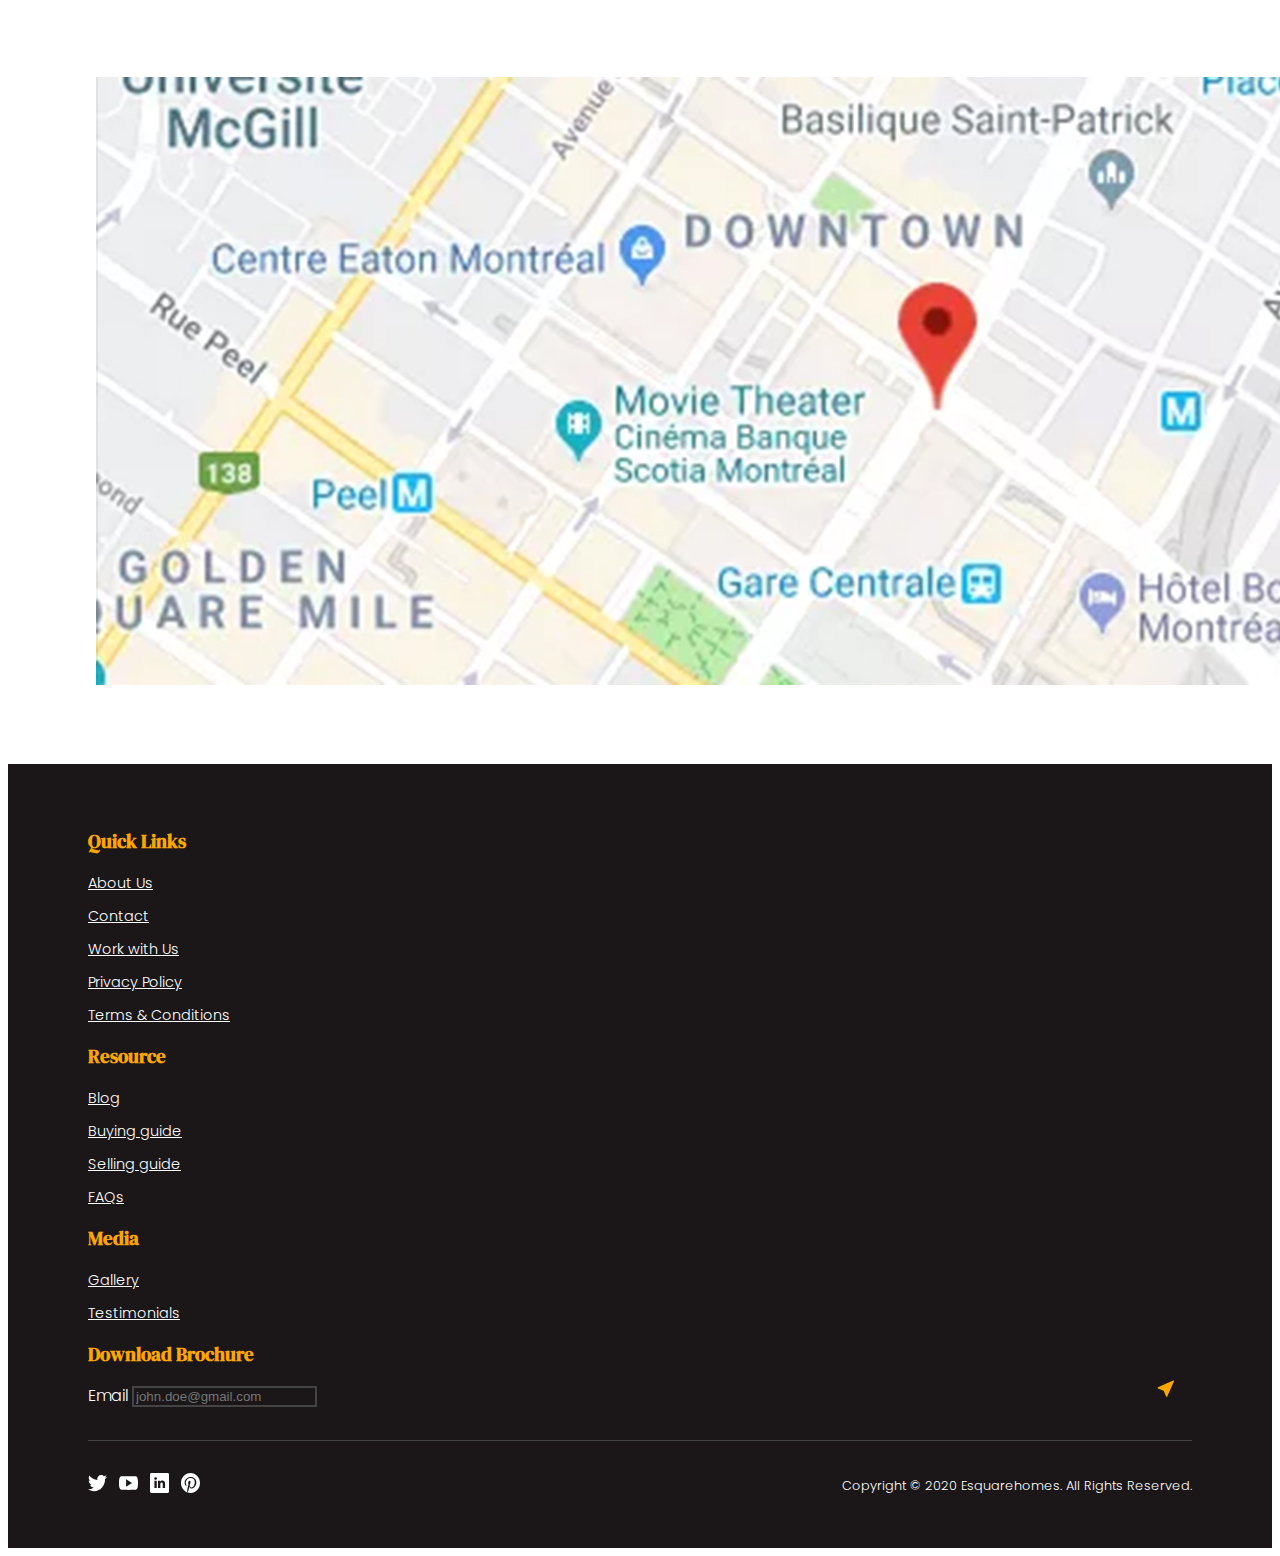
<file: contact.html>
<!doctype html>
<html lang="en">
	<head>
		<!-- Required meta tags -->
		<meta charset="utf-8">
		<meta name="viewport" content="width=device-width, initial-scale=1, shrink-to-fit=no">

		<!-- Fonts -->
		<link rel="preconnect" href="https://fonts.gstatic.com"><link href="https://fonts.googleapis.com/css2?family=DM+Serif+Display:ital@0;1&display=swap" rel="stylesheet">
		<link rel="preconnect" href="https://fonts.gstatic.com"><link href="https://fonts.googleapis.com/css2?family=Poppins:wght@200;300;400;500;700&display=swap" rel="stylesheet">

		<!-- Bootstrap CSS -->
		<link rel="stylesheet" href="https://cdn.jsdelivr.net/npm/bootstrap@4.5.3/dist/css/bootstrap.min.css" integrity="sha384-TX8t27EcRE3e/ihU7zmQxVncDAy5uIKz4rEkgIXeMed4M0jlfIDPvg6uqKI2xXr2" crossorigin="anonymous">
		<link rel="stylesheet" href="stylesheet/style.css">

		<title>Esquare | Contact</title>
	</head>
	<body>

		<!-- NAVIGATION BAR -->
		<nav class="navbar navbar-expand-lg navbar-dark">
			<a class="navbar-brand" href="index.html">
				<img src="img/logo.png" alt="..">
			</a>
			<button class="navbar-toggler" type="button" data-toggle="collapse" data-target="#navbarSupportedContent" aria-controls="navbarSupportedContent" aria-expanded="false" aria-label="Toggle navigation">
				<svg width="2em" height="2em" viewBox="0 0 16 16" class="bi bi-list" fill="currentColor" xmlns="http://www.w3.org/2000/svg">
					<path fill-rule="evenodd" d="M2.5 11.5A.5.5 0 0 1 3 11h10a.5.5 0 0 1 0 1H3a.5.5 0 0 1-.5-.5zm0-4A.5.5 0 0 1 3 7h10a.5.5 0 0 1 0 1H3a.5.5 0 0 1-.5-.5zm0-4A.5.5 0 0 1 3 3h10a.5.5 0 0 1 0 1H3a.5.5 0 0 1-.5-.5z"/>
				</svg>
			</button>

			<div class="collapse navbar-collapse" id="navbarSupportedContent">
				<ul class="navbar-nav ml-auto">
				<li class="nav-item active">
					<a class="nav-link" href="index.html">Home</a>
				</li>
				<li class="nav-item">
					<a class="nav-link" href="about.html">About</a>
				</li>
				<li class="nav-item dropdown">
					<a class="nav-link dropdown-toggle" href="#" id="navbarDropdown" role="button" data-toggle="dropdown" aria-haspopup="true" aria-expanded="false">
						Project
					</a>
					<div class="dropdown-menu" aria-labelledby="navbarDropdown">
						<a class="dropdown-item" href="projects.html">All Projects</a>
						<a class="dropdown-item" href="tour.html">3D Tour</a>
						<a class="dropdown-item" href="buyers.html">Buyers Guide</a>
					</div>
				</li>
				
				<li class="nav-item">
					<a class="nav-link" href="news.html">Media</a>
				</li>
				<li class="nav-item">
					<a class="nav-link" href="contact.html">Contact</a>
				</li>
				<li class="nav-item">
					<a class="nav-link" href="#">
						<svg width="1.5em" height="1.5em" viewBox="0 0 16 16" class="bi bi-house-door" fill="currentColor" xmlns="http://www.w3.org/2000/svg">
							<path fill-rule="evenodd" d="M7.646 1.146a.5.5 0 0 1 .708 0l6 6a.5.5 0 0 1 .146.354v7a.5.5 0 0 1-.5.5H9.5a.5.5 0 0 1-.5-.5v-4H7v4a.5.5 0 0 1-.5.5H2a.5.5 0 0 1-.5-.5v-7a.5.5 0 0 1 .146-.354l6-6zM2.5 7.707V14H6v-4a.5.5 0 0 1 .5-.5h3a.5.5 0 0 1 .5.5v4h3.5V7.707L8 2.207l-5.5 5.5z"/>
							<path fill-rule="evenodd" d="M13 2.5V6l-2-2V2.5a.5.5 0 0 1 .5-.5h1a.5.5 0 0 1 .5.5z"/>
						</svg>
						<span>BOOK YOUR HOME</span>
					</a>
				</li>
			</div>
		</nav>

		<div class="container-fluid contact-page">

			<!-- MAST HEAD -->
			<div class="page-mast-head">
				<div class="card bg-dark text-white">
					<img src="img/mast-head.jpg" class="card-img" alt="...">
					<div class="card-img-overlay">
						<h1 class="page-title">Contact</h1>
					</div>
				</div>
			</div>

			<!-- CONTACT -->
			<div class="contact-section section-m-p">
				<div class="section-header">
					<h2 class="section-title-md">Let's Get in <span>Touch</span></h2>
				</div>
				<div class="row">
					<div class="col-md-5 col-lg-3">
						<div class="contact-details">
							<ul>
								<li>
									<div class="contact-icons">
										<svg xmlns="http://www.w3.org/2000/svg" fill="currentColor" class="bi bi-envelope" viewBox="0 0 16 16">
											<path fill-rule="evenodd" d="M0 4a2 2 0 0 1 2-2h12a2 2 0 0 1 2 2v8a2 2 0 0 1-2 2H2a2 2 0 0 1-2-2V4zm2-1a1 1 0 0 0-1 1v.217l7 4.2 7-4.2V4a1 1 0 0 0-1-1H2zm13 2.383l-4.758 2.855L15 11.114v-5.73zm-.034 6.878L9.271 8.82 8 9.583 6.728 8.82l-5.694 3.44A1 1 0 0 0 2 13h12a1 1 0 0 0 .966-.739zM1 11.114l4.758-2.876L1 5.383v5.73z"/>
										</svg>
									</div>
									<div>
										<p>Email</p>
										<p>info@esquarehomes.com</p>
									</div>
								</li>
								<li>
									<div class="contact-icons">
										<svg xmlns="http://www.w3.org/2000/svg" fill="currentColor" class="bi bi-telephone" viewBox="0 0 16 16">
											<path fill-rule="evenodd" d="M3.654 1.328a.678.678 0 0 0-1.015-.063L1.605 2.3c-.483.484-.661 1.169-.45 1.77a17.568 17.568 0 0 0 4.168 6.608 17.569 17.569 0 0 0 6.608 4.168c.601.211 1.286.033 1.77-.45l1.034-1.034a.678.678 0 0 0-.063-1.015l-2.307-1.794a.678.678 0 0 0-.58-.122l-2.19.547a1.745 1.745 0 0 1-1.657-.459L5.482 8.062a1.745 1.745 0 0 1-.46-1.657l.548-2.19a.678.678 0 0 0-.122-.58L3.654 1.328zM1.884.511a1.745 1.745 0 0 1 2.612.163L6.29 2.98c.329.423.445.974.315 1.494l-.547 2.19a.678.678 0 0 0 .178.643l2.457 2.457a.678.678 0 0 0 .644.178l2.189-.547a1.745 1.745 0 0 1 1.494.315l2.306 1.794c.829.645.905 1.87.163 2.611l-1.034 1.034c-.74.74-1.846 1.065-2.877.702a18.634 18.634 0 0 1-7.01-4.42 18.634 18.634 0 0 1-4.42-7.009c-.362-1.03-.037-2.137.703-2.877L1.885.511z"/>
										</svg>
									</div>
									<div>
										<p>Phone</p>
										<p>(0522) 441 6000</p>
									</div>
								</li>
								<li>
									<div class="contact-icons">
										<svg xmlns="http://www.w3.org/2000/svg" fill="currentColor" class="bi bi-geo-alt" viewBox="0 0 16 16">
											<path fill-rule="evenodd" d="M12.166 8.94C12.696 7.867 13 6.862 13 6A5 5 0 0 0 3 6c0 .862.305 1.867.834 2.94.524 1.062 1.234 2.12 1.96 3.07A31.481 31.481 0 0 0 8 14.58l.208-.22a31.493 31.493 0 0 0 1.998-2.35c.726-.95 1.436-2.008 1.96-3.07zM8 16s6-5.686 6-10A6 6 0 0 0 2 6c0 4.314 6 10 6 10z"/>
											<path fill-rule="evenodd" d="M8 8a2 2 0 1 0 0-4 2 2 0 0 0 0 4zm0 1a3 3 0 1 0 0-6 3 3 0 0 0 0 6z"/>
										</svg>
									</div>
									<div>
										<p>Main Office</p>
										<p>B-, 56, Railway Station Rd Vibhuti Khand, Lucknow 226010</p>
									</div>
								</li>
							</ul>
						</div>
					</div>
					<div class="col-md-7 col-lg-9">
						<form>
							<div class="row">
								<div class="col">
									<div class="form-group">
										<label for="FormControlName">Name</label>
										<input type="text" class="form-control" id="FormControlName" placeholder="John Doe">
									</div>
								</div>
								<div class="col">
									<div class="form-group">
										<label for="FormControlEmail">Email</label>
										<input type="email" class="form-control" id="FormControlEmail" placeholder="john.doe@gmail.com">
									</div>
								</div>
							</div>
							<div class="form-group">
								<label for="FormControlTextarea1">Comments</label>
								<textarea class="form-control" id="FormControlTextarea1" rows="3" placeholder="Comments..."></textarea>
							</div>
							<a href="#" type="submit" class="btn explore-btn active" aria-current="page">Submit
								<svg viewBox="0 0 16 16" class="bi bi-arrow-right" fill="currentColor" xmlns="http://www.w3.org/2000/svg">
									<path fill-rule="evenodd" d="M1 8a.5.5 0 0 1 .5-.5h11.793l-3.147-3.146a.5.5 0 0 1 .708-.708l4 4a.5.5 0 0 1 0 .708l-4 4a.5.5 0 0 1-.708-.708L13.293 8.5H1.5A.5.5 0 0 1 1 8z"/>
								</svg>
							</a>
						</form>
					</div>
				</div>
				<div class="card map-loc">
					<img class="card-img-top" src="img/map.jpg">
				</div>
			</div>

			<!-- FOOTER -->
			<footer>
				<div class="footer-body">
					<div class="row">
						<div class="col-md-3">
							<h3 class="footer-sec-title">quick links</h3>
							<ul>
								<li><a href="#">About Us</a></li>
								<li><a href="#">Contact</a></li>
								<li><a href="#">Work with Us</a></li>
								<li><a href="#">Privacy Policy</a></li>
								<li><a href="#">Terms & Conditions</a></li>
							</ul>
						</div>
						<div class="col-md-3">
							<h3 class="footer-sec-title">resource</h3>
							<ul>
								<li><a href="#">Blog</a></li>
								<li><a href="#">Buying guide</a></li>
								<li><a href="#">Selling guide</a></li>
								<li><a href="#">FAQs</a></li>
							</ul>
						</div>
						<div class="col-md-2">
							<h3 class="footer-sec-title">media</h3>
							<ul>
								<li><a href="#">Gallery</a></li>
								<li><a href="#">Testimonials</a></li>
							</ul>
						</div>
						<div class="col-md-4">
							<h3 class="footer-sec-title">download brochure</h3>
							<form>
								<div class="form-group">
									<label for="FormControlEmail">Email</label>
									<input type="text" class="form-control" id="FormControlEmail" placeholder="john.doe@gmail.com">
									<svg xmlns="http://www.w3.org/2000/svg" fill="currentColor" class="bi bi-cursor-fill" viewBox="0 0 16 16">
										<path fill-rule="evenodd" d="M14.082 2.182a.5.5 0 0 1 .103.557L8.528 15.467a.5.5 0 0 1-.917-.007L5.57 10.694.803 8.652a.5.5 0 0 1-.006-.916l12.728-5.657a.5.5 0 0 1 .556.103z"/>
									</svg>
								</div>
							</form>
						</div>
					</div>
				</div>
				<div class="footer-ftr">
					<div class="social-links">
						<a href="#"><img src="img/twitter.svg"></a>
						<a href="#"><img src="img/youtube.svg"></a>
						<a href="#"><img src="img/linkedin.svg"></a>
						<a href="#"><img src="img/pinterest.svg"></a>
					</div>
					<p>Copyright © 2020 Esquarehomes. All Rights Reserved.</p>
				</div>
			</footer>
		</div>

		<!-- Option 1: jQuery and Bootstrap Bundle (includes Popper) -->
		<script src="https://code.jquery.com/jquery-3.5.1.slim.min.js" integrity="sha384-DfXdz2htPH0lsSSs5nCTpuj/zy4C+OGpamoFVy38MVBnE+IbbVYUew+OrCXaRkfj" crossorigin="anonymous"></script>
		<script src="https://cdn.jsdelivr.net/npm/bootstrap@4.5.3/dist/js/bootstrap.bundle.min.js" integrity="sha384-ho+j7jyWK8fNQe+A12Hb8AhRq26LrZ/JpcUGGOn+Y7RsweNrtN/tE3MoK7ZeZDyx" crossorigin="anonymous"></script>
		<script src="js/carousel.js"></script>
	</body>
</html>
</file>
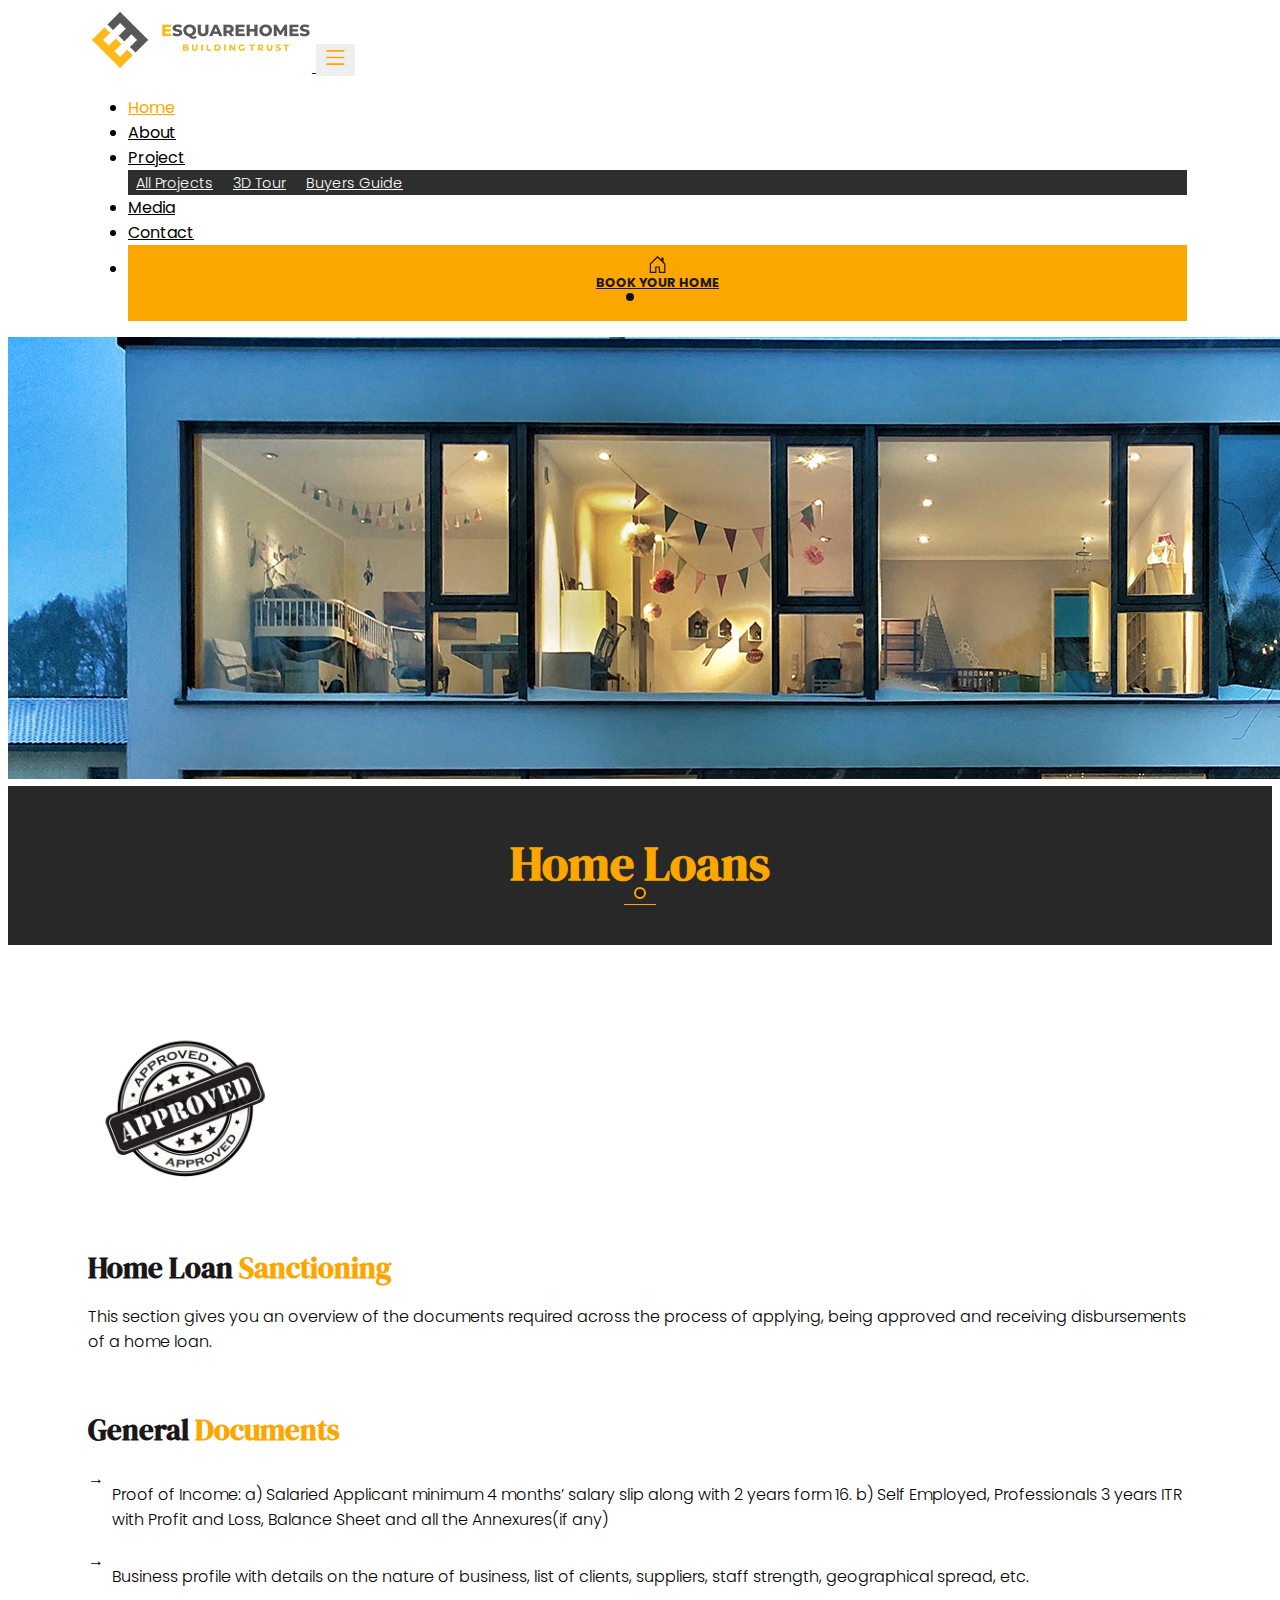
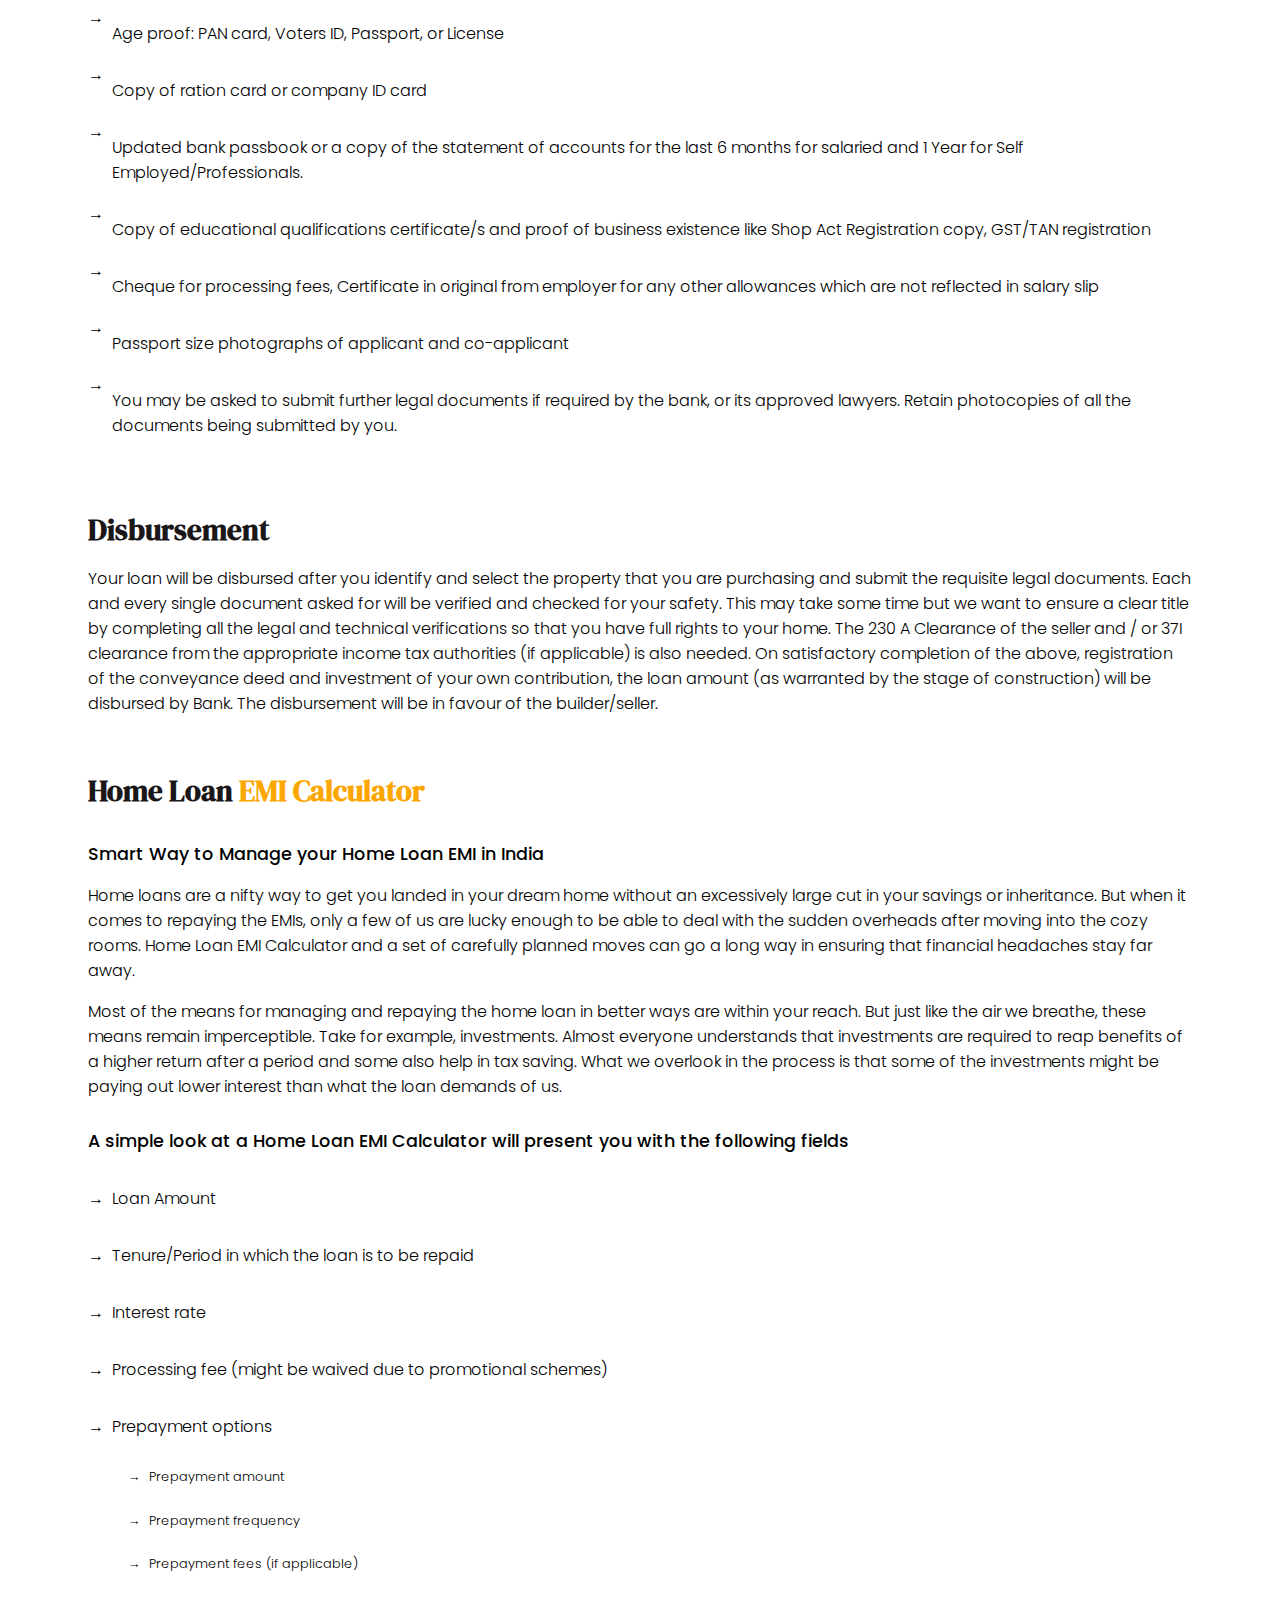
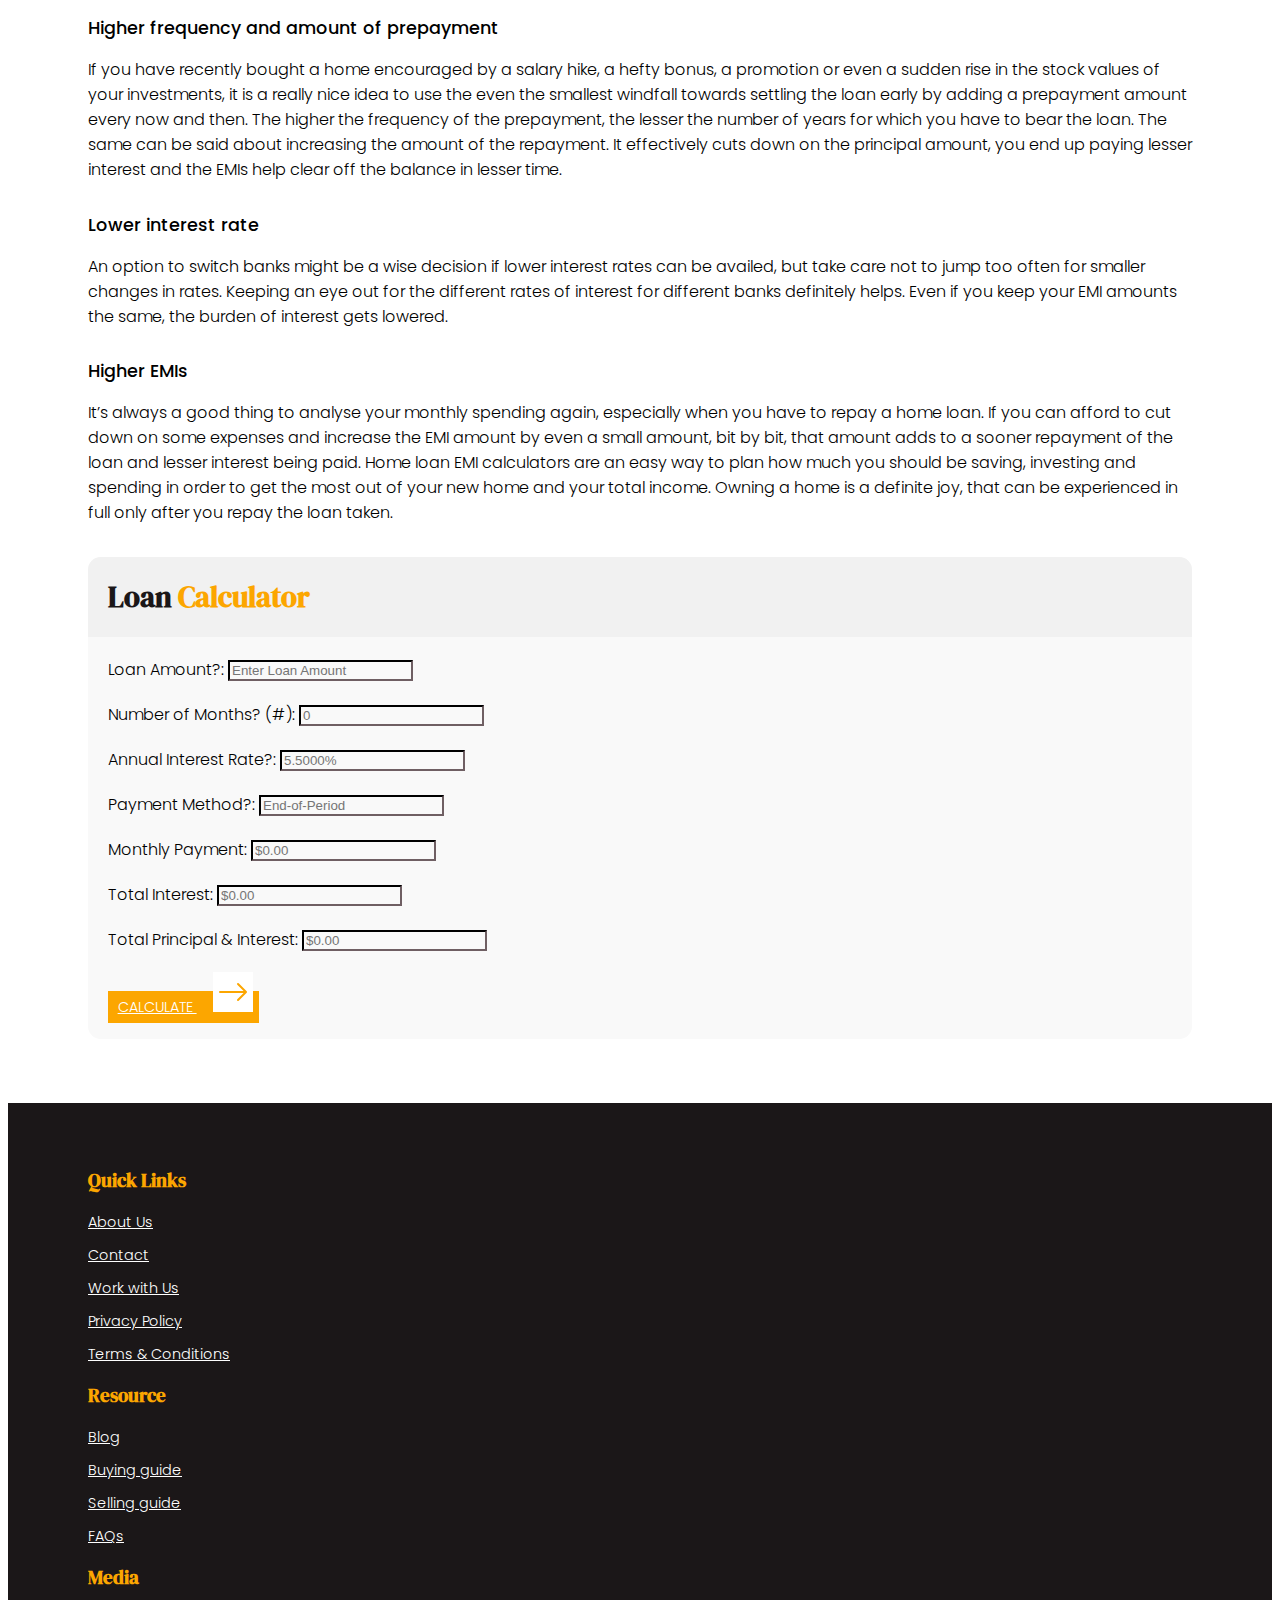
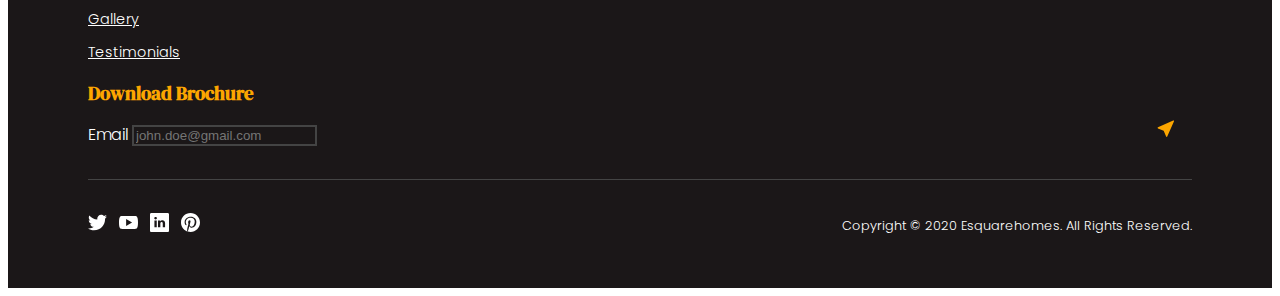
<file: loans.html>
<!doctype html>
<html lang="en">
	<head>
		<!-- Required meta tags -->
		<meta charset="utf-8">
		<meta name="viewport" content="width=device-width, initial-scale=1, shrink-to-fit=no">

		<!-- Fonts -->
		<link rel="preconnect" href="https://fonts.gstatic.com"><link href="https://fonts.googleapis.com/css2?family=DM+Serif+Display:ital@0;1&display=swap" rel="stylesheet">
		<link rel="preconnect" href="https://fonts.gstatic.com"><link href="https://fonts.googleapis.com/css2?family=Poppins:wght@200;300;400;500;700&display=swap" rel="stylesheet">

		<!-- Bootstrap CSS -->
		<link rel="stylesheet" href="https://cdn.jsdelivr.net/npm/bootstrap@4.5.3/dist/css/bootstrap.min.css" integrity="sha384-TX8t27EcRE3e/ihU7zmQxVncDAy5uIKz4rEkgIXeMed4M0jlfIDPvg6uqKI2xXr2" crossorigin="anonymous">
		<link rel="stylesheet" href="stylesheet/style.css">

		<title>Esquare | Home Loans</title>
	</head>
	<body>

		<!-- NAVIGATION BAR -->
		<nav class="navbar navbar-expand-lg navbar-dark">
			<a class="navbar-brand" href="index.html">
				<img src="img/logo.png" alt="..">
			</a>
			<button class="navbar-toggler" type="button" data-toggle="collapse" data-target="#navbarSupportedContent" aria-controls="navbarSupportedContent" aria-expanded="false" aria-label="Toggle navigation">
				<svg width="2em" height="2em" viewBox="0 0 16 16" class="bi bi-list" fill="currentColor" xmlns="http://www.w3.org/2000/svg">
					<path fill-rule="evenodd" d="M2.5 11.5A.5.5 0 0 1 3 11h10a.5.5 0 0 1 0 1H3a.5.5 0 0 1-.5-.5zm0-4A.5.5 0 0 1 3 7h10a.5.5 0 0 1 0 1H3a.5.5 0 0 1-.5-.5zm0-4A.5.5 0 0 1 3 3h10a.5.5 0 0 1 0 1H3a.5.5 0 0 1-.5-.5z"/>
				</svg>
			</button>

			<div class="collapse navbar-collapse" id="navbarSupportedContent">
				<ul class="navbar-nav ml-auto">
				<li class="nav-item active">
					<a class="nav-link" href="index.html">Home</a>
				</li>
				<li class="nav-item">
					<a class="nav-link" href="about.html">About</a>
				</li>
				<li class="nav-item dropdown">
					<a class="nav-link dropdown-toggle" href="#" id="navbarDropdown" role="button" data-toggle="dropdown" aria-haspopup="true" aria-expanded="false">
						Project
					</a>
					<div class="dropdown-menu" aria-labelledby="navbarDropdown">
						<a class="dropdown-item" href="projects.html">All Projects</a>
						<a class="dropdown-item" href="tour.html">3D Tour</a>
						<a class="dropdown-item" href="buyers.html">Buyers Guide</a>
					</div>
				</li>
				
				<li class="nav-item">
					<a class="nav-link" href="news.html">Media</a>
				</li>
				<li class="nav-item">
					<a class="nav-link" href="contact.html">Contact</a>
				</li>
				<li class="nav-item">
					<a class="nav-link" href="#">
						<svg width="1.5em" height="1.5em" viewBox="0 0 16 16" class="bi bi-house-door" fill="currentColor" xmlns="http://www.w3.org/2000/svg">
							<path fill-rule="evenodd" d="M7.646 1.146a.5.5 0 0 1 .708 0l6 6a.5.5 0 0 1 .146.354v7a.5.5 0 0 1-.5.5H9.5a.5.5 0 0 1-.5-.5v-4H7v4a.5.5 0 0 1-.5.5H2a.5.5 0 0 1-.5-.5v-7a.5.5 0 0 1 .146-.354l6-6zM2.5 7.707V14H6v-4a.5.5 0 0 1 .5-.5h3a.5.5 0 0 1 .5.5v4h3.5V7.707L8 2.207l-5.5 5.5z"/>
							<path fill-rule="evenodd" d="M13 2.5V6l-2-2V2.5a.5.5 0 0 1 .5-.5h1a.5.5 0 0 1 .5.5z"/>
						</svg>
						<span>BOOK YOUR HOME</span>
					</a>
				</li>
			</div>
		</nav>

		<div class="container-fluid buyers-page">

			<!-- MAST HEAD -->
			<div class="page-mast-head">
				<div class="card bg-dark text-white">
					<img src="img/mast-head.jpg" class="card-img" alt="...">
					<div class="card-img-overlay">
						<h1 class="page-title">Home Loans</h1>
					</div>
				</div>
			</div>

			<div class="home-loans-wrapper section-m-p">
				<div class="row">
					<div class="col-md-7 col-lg-8">
						<div class="badge-img">
							<img class="img-fluid" src="img/badge.png" alt="...">
						</div>
						<div class="card loan-details">
							<div class="section-header">
								<h2 class="section-title-sm">Home Loan <span>Sanctioning</span></h2>
							</div>
							<div class="card-body">
								<p>This section gives you an overview of the documents required across the process of applying, being approved and receiving disbursements of a home loan.</p>
							</div>
						</div>
						<div class="card loan-details">
							<div class="section-header">
								<h2 class="section-title-sm">General <span>Documents</span></h2>
							</div>
							<div class="card-body">
								<ul class="uniq">
									<li>
										<span>&#8594;</span>
										<p>Proof of Income: a) Salaried Applicant minimum 4 months’ salary slip along with 2 years form 16. b) Self Employed, Professionals 3 years ITR with Profit and Loss, Balance Sheet and all the Annexures(if any)</p>
									</li>
									<li>
										<span>&#8594;</span>
										<p>Business profile with details on the nature of business, list of clients, suppliers, staff strength, geographical spread, etc.</p>
									</li>
									<li>
										<span>&#8594;</span>
										<p>Age proof: PAN card, Voters ID, Passport, or License</p>
									</li>
									<li>
										<span>&#8594;</span>
										<p>Copy of ration card or company ID card</p>
									</li>
									<li>
										<span>&#8594;</span>
										<p>Updated bank passbook or a copy of the statement of accounts for the last 6 months for salaried and 1 Year for Self Employed/Professionals.</p>
									</li>
									<li>
										<span>&#8594;</span>
										<p>Copy of educational qualifications certificate/s and proof of business existence like Shop Act Registration copy, GST/TAN registration</p>
									</li>
									<li>
										<span>&#8594;</span>
										<p>Cheque for processing fees, Certificate in original from employer for any other allowances which are not reflected in salary slip</p>
									</li>
									<li>
										<span>&#8594;</span>
										<p>Passport size photographs of applicant and co-applicant</p>
									</li>
									<li>
										<span>&#8594;</span>
										<p>You may be asked to submit further legal documents if required by the bank, or its approved lawyers. Retain photocopies of all the documents being submitted by you.</p>
									</li>
								</ul>
							</div>
						</div>
						<div class="card loan-details">
							<div class="section-header">
								<h2 class="section-title-sm">Disbursement</h2>
							</div>
							<div class="card-body">
								<p>Your loan will be disbursed after you identify and select the property that you are purchasing and submit the requisite legal documents. Each and every single document asked for will be verified and checked for your safety. This may take some time but we want to ensure a clear title by completing all the legal and technical verifications so that you have full rights to your home. The 230 A Clearance of the seller and / or 37I clearance from the appropriate income tax authorities (if applicable) is also needed. On satisfactory completion of the above, registration of the conveyance deed and investment of your own contribution, the loan amount (as warranted by the stage of construction) will be disbursed by Bank. The disbursement will be in favour of the builder/seller.</p>
							</div>
						</div>
						<div class="card loan-details">
							<div class="section-header">
								<h2 class="section-title-sm">Home Loan <span>EMI Calculator</span></h2>
							</div>
							<div class="card-body">
								<h5 class="card-title">Smart Way to Manage your Home Loan EMI in India</h5>
								<p class="card-text">Home loans are a nifty way to get you landed in your dream home without an excessively large cut in your savings or inheritance. But when it comes to repaying the EMIs, only a few of us are lucky enough to be able to deal with the sudden overheads after moving into the cozy rooms. Home Loan EMI Calculator and a set of carefully planned moves can go a long way in ensuring that financial headaches stay far away.</p>
								<p class="card-text">Most of the means for managing and repaying the home loan in better ways are within your reach. But just like the air we breathe, these means remain imperceptible. Take for example, investments. Almost everyone understands that investments are required to reap benefits of a higher return after a period and some also help in tax saving. What we overlook in the process is that some of the investments might be paying out lower interest than what the loan demands of us.</p>
								<h5 class="card-title">A simple look at a Home Loan EMI Calculator will present you with the following fields</h5>
								<ul>
									<li>
										<p><span>&#8594;</span>Loan Amount</p>
									</li>
									<li>
										<p><span>&#8594;</span>Tenure/Period in which the loan is to be repaid</p>
									</li>
									<li>
										<p><span>&#8594;</span>Interest rate</p>
									</li>
									<li>
										<p><span>&#8594;</span>Processing fee (might be waived due to promotional schemes)</p>
									</li>
									<li>
										<p><span>&#8594;</span>Prepayment options</p>
										<ol>
											<li>
												<p><span>&#8594;</span>Prepayment amount</p>
											</li>
											<li>
												<p><span>&#8594;</span>Prepayment frequency</p>
											</li>
											<li>
												<p><span>&#8594;</span>Prepayment fees (if applicable)</p>
											</li>
										</ol>
									</li>
								</ul>
								<h5 class="card-title">Higher frequency and amount of prepayment</h5>
								<p class="card-text">If you have recently bought a home encouraged by a salary hike, a hefty bonus, a promotion or even a sudden rise in the stock values of your investments, it is a really nice idea to use the even the smallest windfall towards settling the loan early by adding a prepayment amount every now and then. The higher the frequency of the prepayment, the lesser the number of years for which you have to bear the loan. The same can be said about increasing the amount of the repayment. It effectively cuts down on the principal amount, you end up paying lesser interest and the EMIs help clear off the balance in lesser time.</p>
								<h5 class="card-title">Lower interest rate</h5>
								<p class="card-text">An option to switch banks might be a wise decision if lower interest rates can be availed, but take care not to jump too often for smaller changes in rates. Keeping an eye out for the different rates of interest for different banks definitely helps. Even if you keep your EMI amounts the same, the burden of interest gets lowered.</p>
								<h5 class="card-title">Higher EMIs</h5>
								<p class="card-text">It’s always a good thing to analyse your monthly spending again, especially when you have to repay a home loan. If you can afford to cut down on some expenses and increase the EMI amount by even a small amount, bit by bit, that amount adds to a sooner repayment of the loan and lesser interest being paid. Home loan EMI calculators are an easy way to plan how much you should be saving, investing and spending in order to get the most out of your new home and your total income. Owning a home is a definite joy, that can be experienced in full only after you repay the loan taken.</p>
							</div>
						</div>
					</div>
					<div class="col-md-5 col-lg-4">
						<div class="card home-loan-form">
							<div class="section-header">
								<h2 class="section-title-sm">Loan <span>Calculator</span></h2>
							</div>
							<form>
								<div class="form-group">
									<label >Loan Amount?:</label>
									<input type="text" class="form-control" placeholder="Enter Loan Amount">
								</div>
								<div class="form-group">
									<label >Number of Months? (#):</label>
									<input type="text" class="form-control" placeholder="0">
								</div>
								<div class="form-group">
									<label for="">Annual Interest Rate?:</label>
									<input type="text" class="form-control" id="" placeholder="5.5000%">
								</div>
								<div class="form-group">
									<label for="">Payment Method?:</label>
									<input type="text" class="form-control" id="" placeholder="End-of-Period">
								</div>
								<div class="form-group">
									<label for="">Monthly Payment:</label>
									<input type="text" class="form-control" id="" placeholder="$0.00">
								</div>
								<div class="form-group">
									<label for="">Total Interest:</label>
									<input type="text" class="form-control" id="" placeholder="$0.00">
								</div>
								<div class="form-group">
									<label for="">Total Principal & Interest:</label>
									<input type="text" class="form-control" id="" placeholder="$0.00">
								</div>
								<a href="#" class="btn explore-btn active" aria-current="page">Calculate
									<svg viewBox="0 0 16 16" class="bi bi-arrow-right" fill="currentColor" xmlns="http://www.w3.org/2000/svg">
										<path fill-rule="evenodd" d="M1 8a.5.5 0 0 1 .5-.5h11.793l-3.147-3.146a.5.5 0 0 1 .708-.708l4 4a.5.5 0 0 1 0 .708l-4 4a.5.5 0 0 1-.708-.708L13.293 8.5H1.5A.5.5 0 0 1 1 8z"/>
									</svg>
								</a>
							</form>
						</div>
					</div>
				</div>
			</div>

			<!-- FOOTER -->
			<footer>
				<div class="footer-body">
					<div class="row">
						<div class="col-md-3">
							<h3 class="footer-sec-title">quick links</h3>
							<ul>
								<li><a href="#">About Us</a></li>
								<li><a href="#">Contact</a></li>
								<li><a href="#">Work with Us</a></li>
								<li><a href="#">Privacy Policy</a></li>
								<li><a href="#">Terms & Conditions</a></li>
							</ul>
						</div>
						<div class="col-md-3">
							<h3 class="footer-sec-title">resource</h3>
							<ul>
								<li><a href="#">Blog</a></li>
								<li><a href="#">Buying guide</a></li>
								<li><a href="#">Selling guide</a></li>
								<li><a href="#">FAQs</a></li>
							</ul>
						</div>
						<div class="col-md-2">
							<h3 class="footer-sec-title">media</h3>
							<ul>
								<li><a href="#">Gallery</a></li>
								<li><a href="#">Testimonials</a></li>
							</ul>
						</div>
						<div class="col-md-4">
							<h3 class="footer-sec-title">download brochure</h3>
							<form>
								<div class="form-group">
									<label for="FormControlEmail">Email</label>
									<input type="text" class="form-control" id="FormControlEmail" placeholder="john.doe@gmail.com">
									<svg xmlns="http://www.w3.org/2000/svg" fill="currentColor" class="bi bi-cursor-fill" viewBox="0 0 16 16">
										<path fill-rule="evenodd" d="M14.082 2.182a.5.5 0 0 1 .103.557L8.528 15.467a.5.5 0 0 1-.917-.007L5.57 10.694.803 8.652a.5.5 0 0 1-.006-.916l12.728-5.657a.5.5 0 0 1 .556.103z"/>
									</svg>
								</div>
							</form>
						</div>
					</div>
				</div>
				<div class="footer-ftr">
					<div class="social-links">
						<a href="#"><img src="img/twitter.svg"></a>
						<a href="#"><img src="img/youtube.svg"></a>
						<a href="#"><img src="img/linkedin.svg"></a>
						<a href="#"><img src="img/pinterest.svg"></a>
					</div>
					<p>Copyright © 2020 Esquarehomes. All Rights Reserved.</p>
				</div>
			</footer>
		</div>

		<!-- Option 1: jQuery and Bootstrap Bundle (includes Popper) -->
		<script src="https://code.jquery.com/jquery-3.5.1.slim.min.js" integrity="sha384-DfXdz2htPH0lsSSs5nCTpuj/zy4C+OGpamoFVy38MVBnE+IbbVYUew+OrCXaRkfj" crossorigin="anonymous"></script>
		<script src="https://cdn.jsdelivr.net/npm/bootstrap@4.5.3/dist/js/bootstrap.bundle.min.js" integrity="sha384-ho+j7jyWK8fNQe+A12Hb8AhRq26LrZ/JpcUGGOn+Y7RsweNrtN/tE3MoK7ZeZDyx" crossorigin="anonymous"></script>
		<script src="js/carousel.js"></script>
	</body>
</html>
</file>
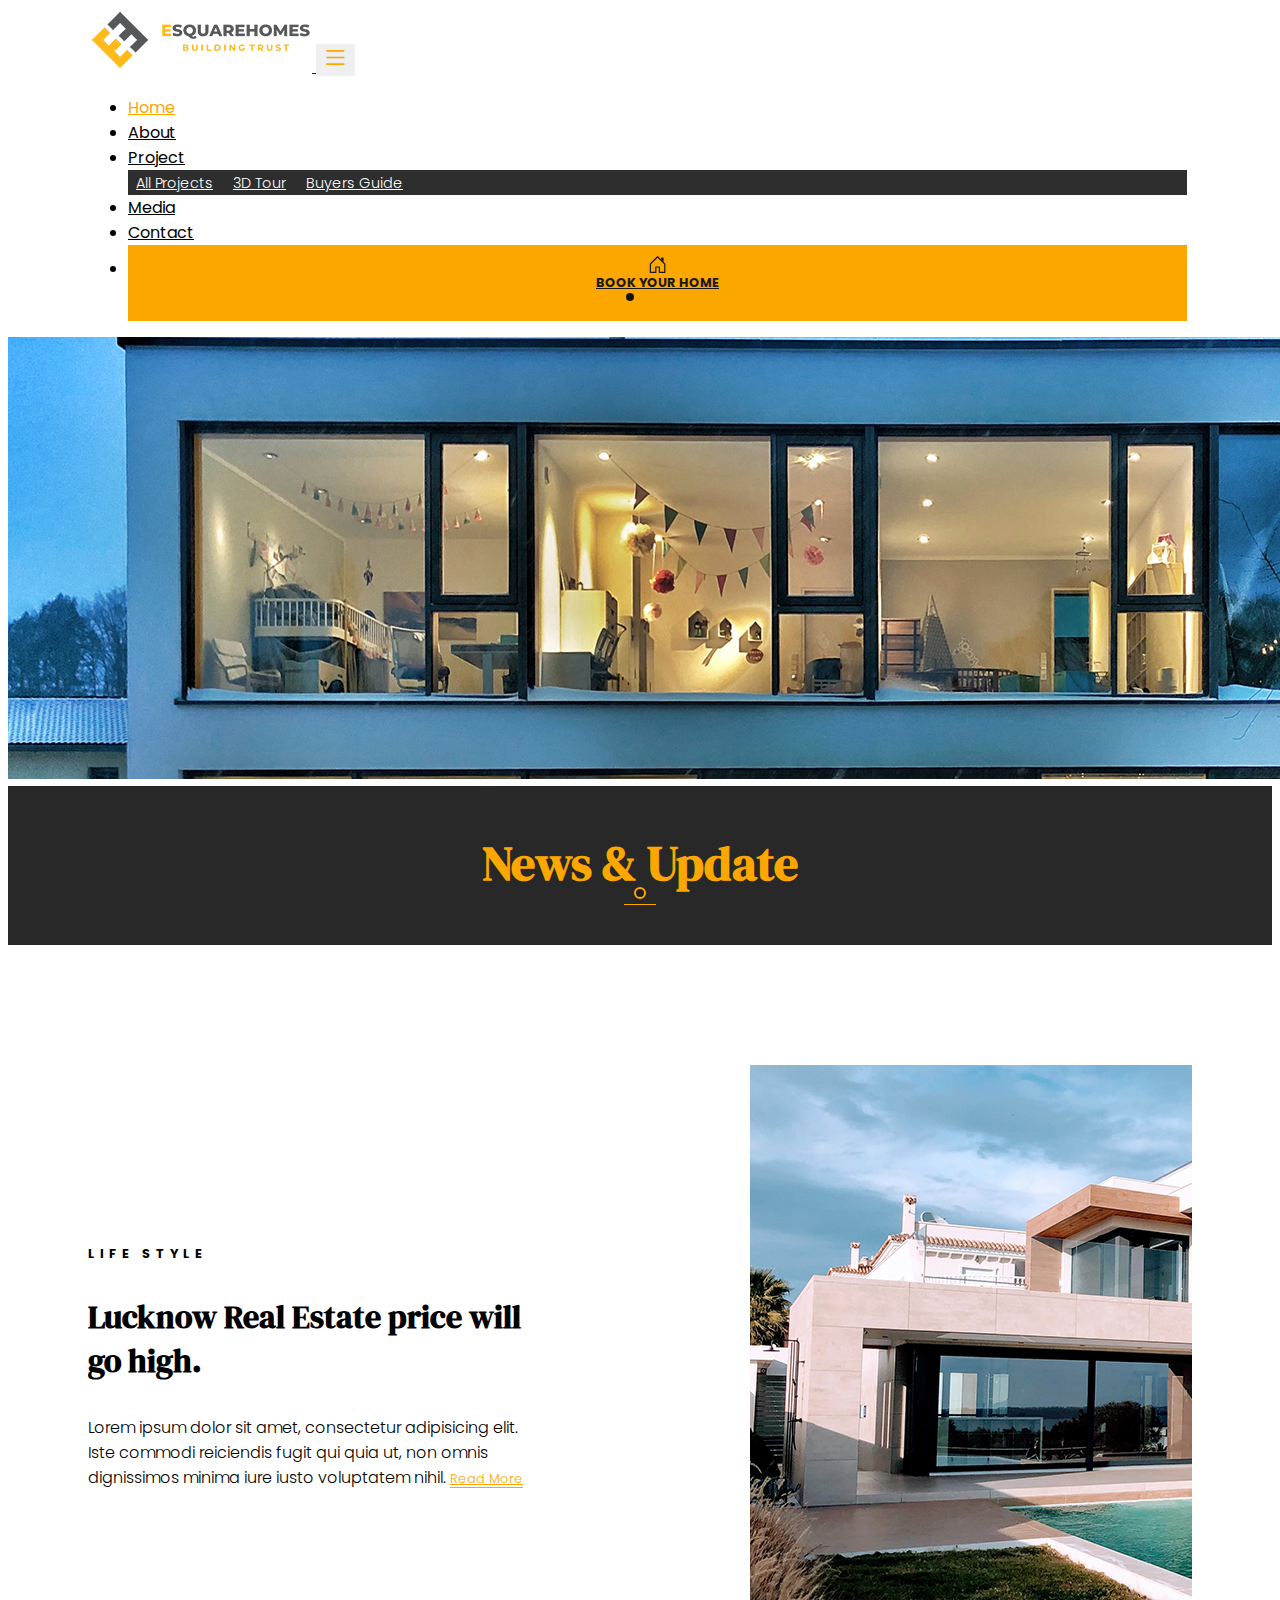
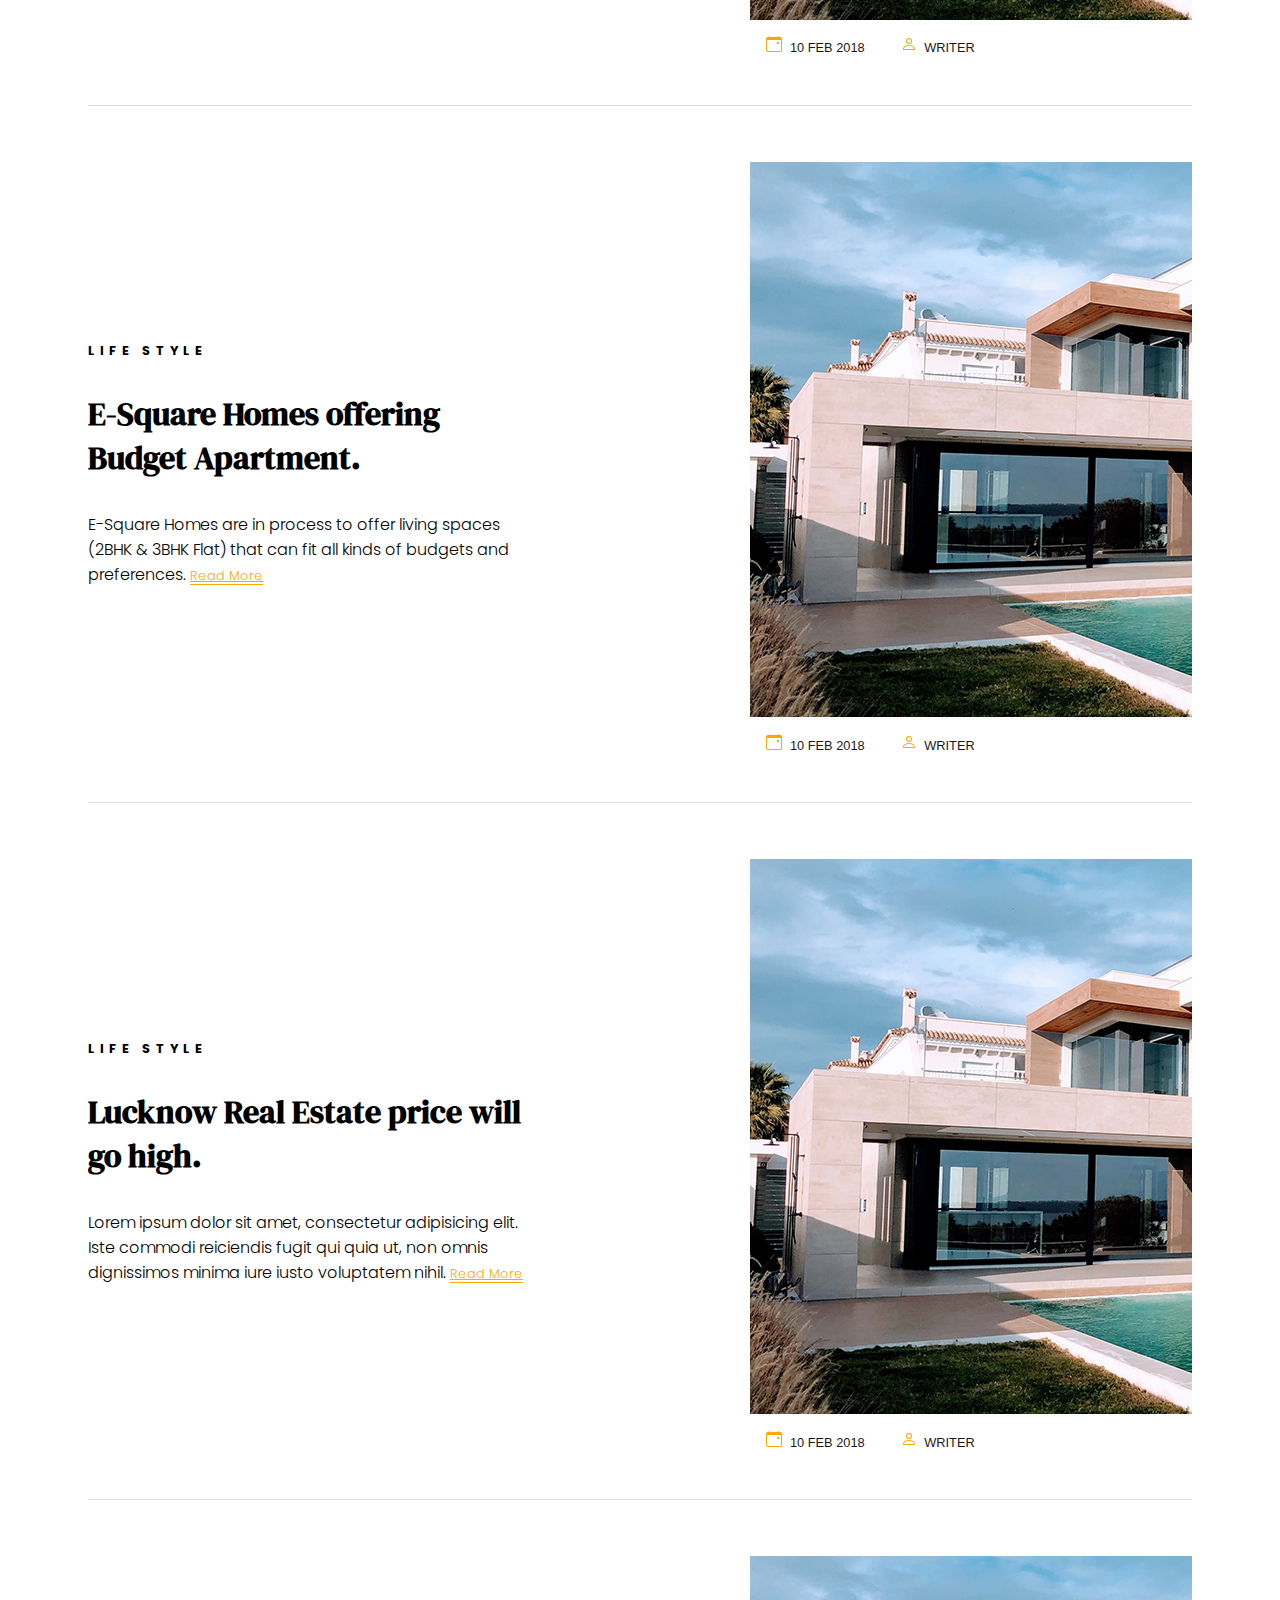
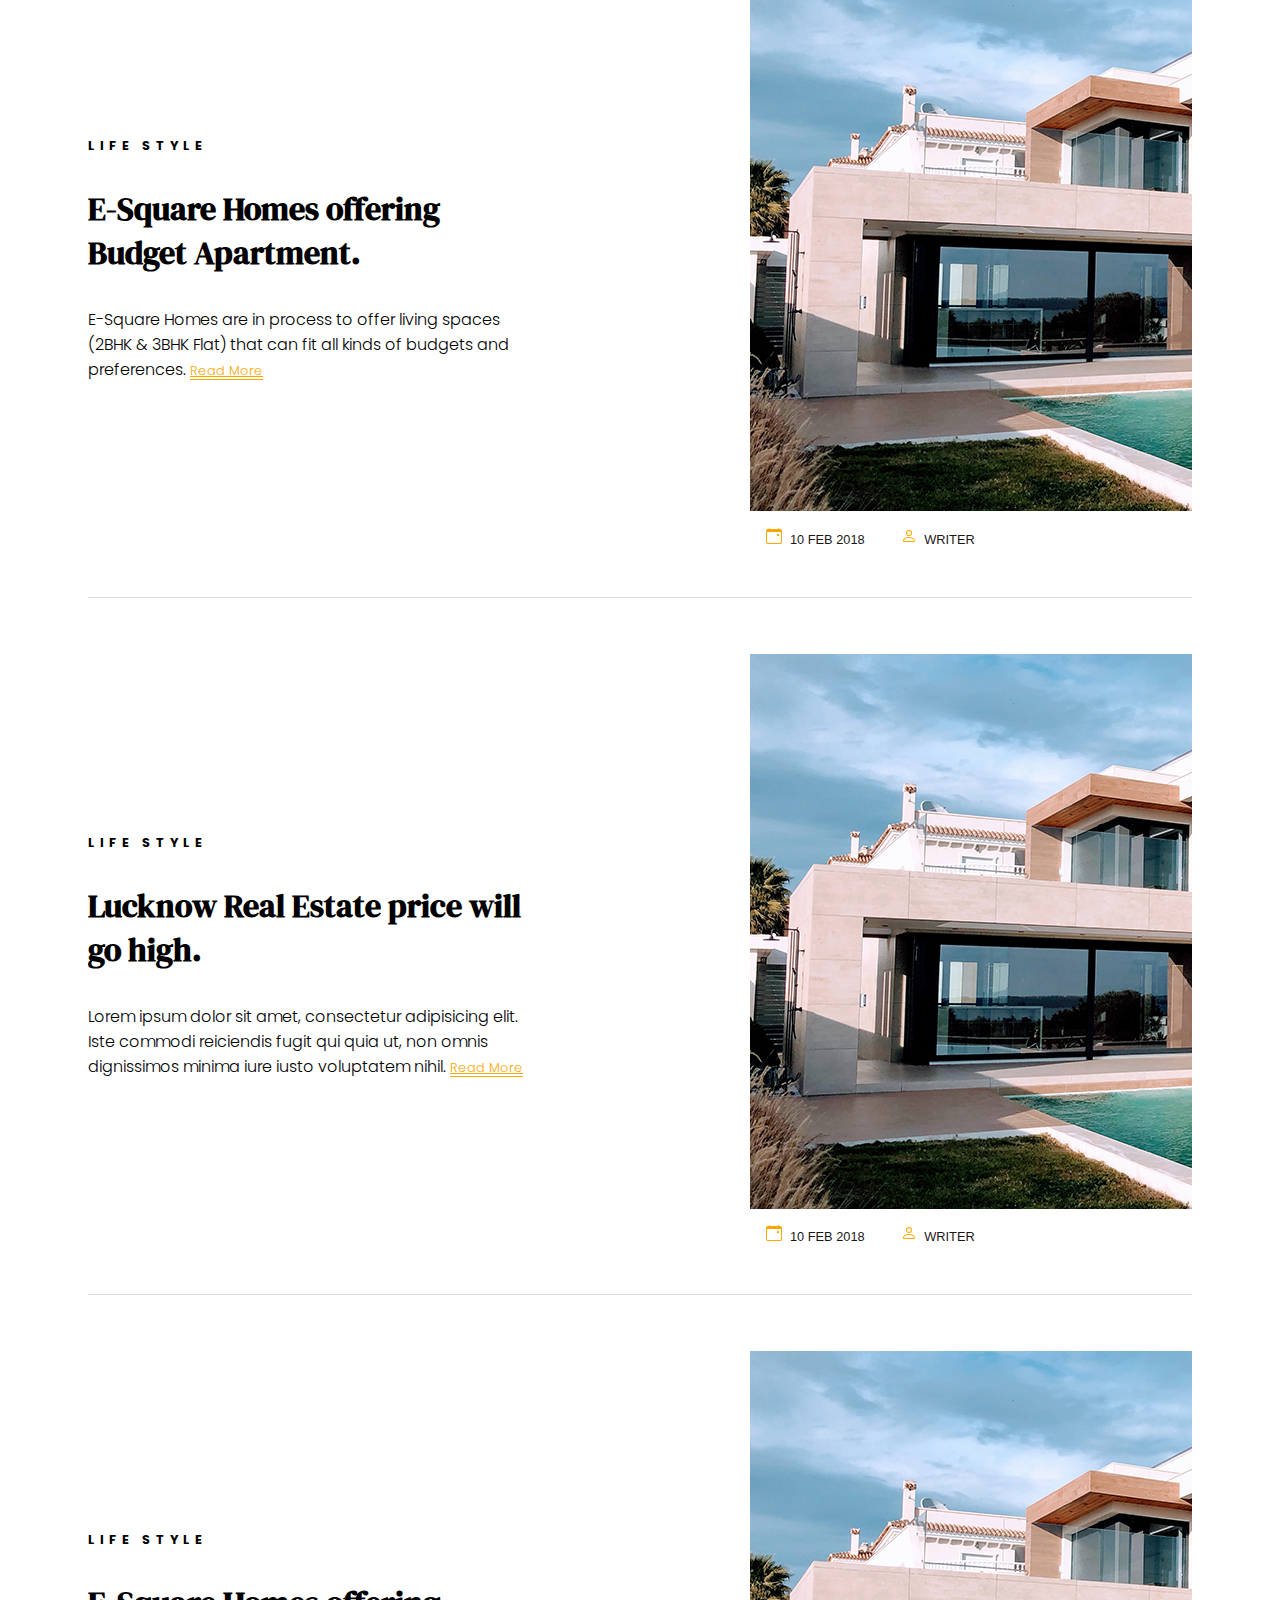
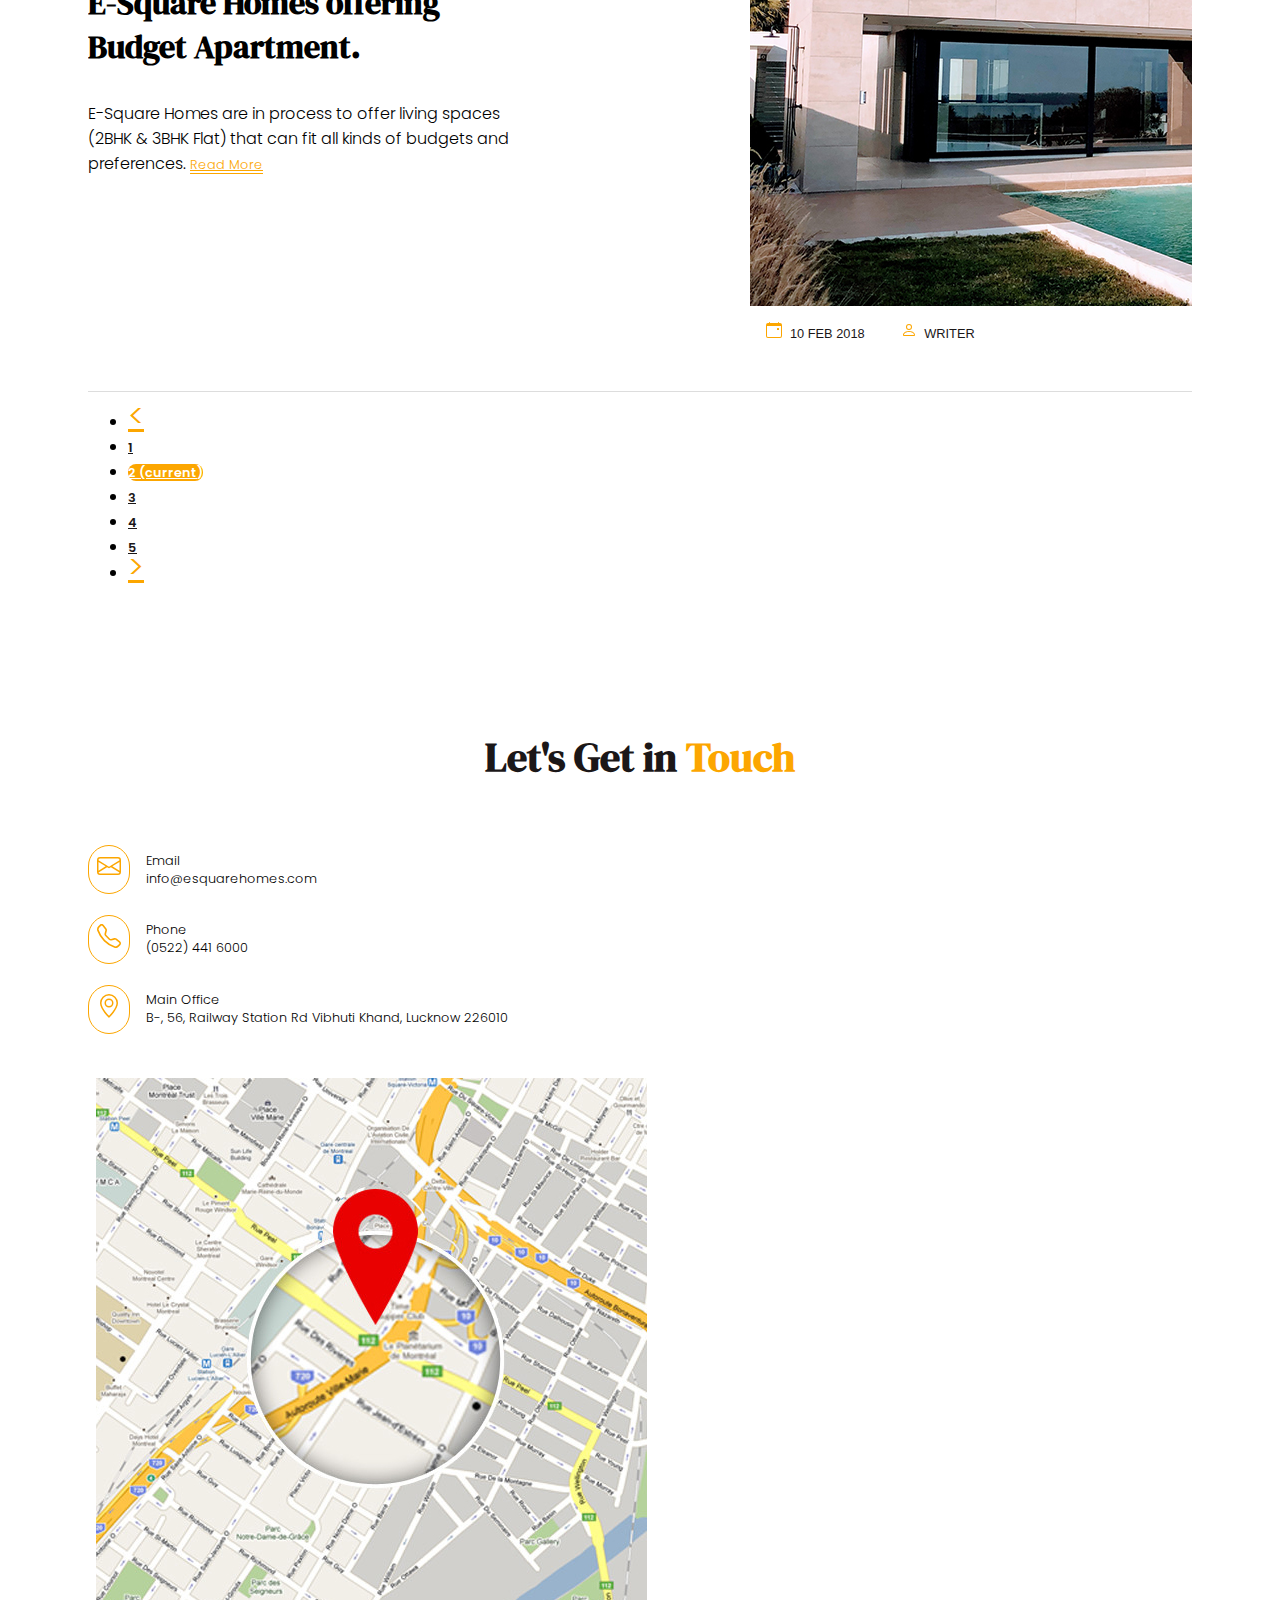
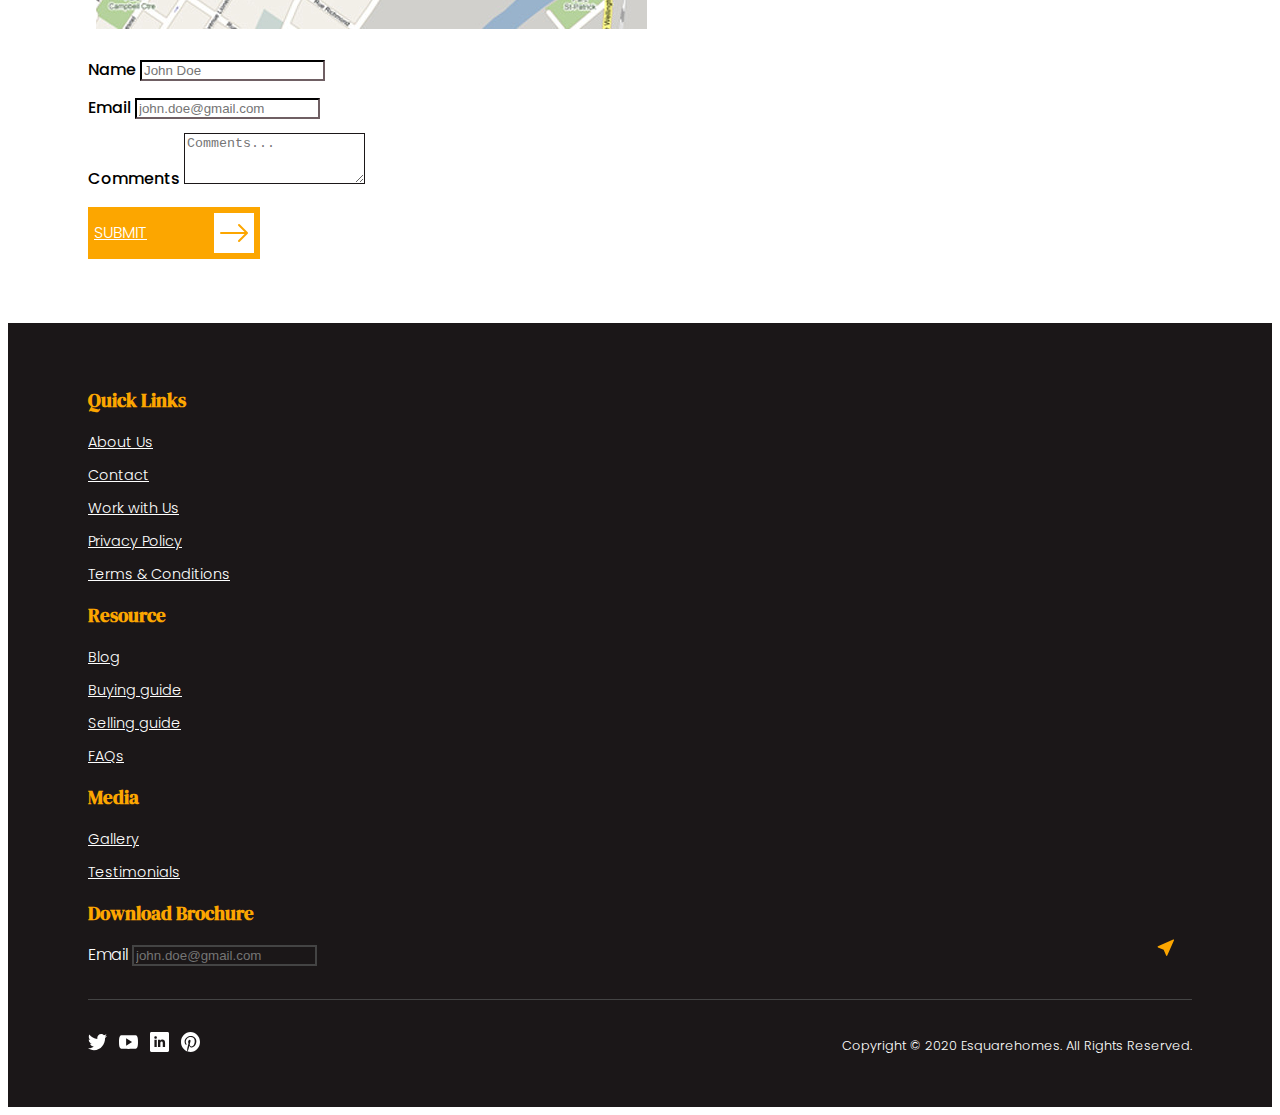
<file: news.html>
<!doctype html>
<html lang="en">
	<head>
		<!-- Required meta tags -->
		<meta charset="utf-8">
		<meta name="viewport" content="width=device-width, initial-scale=1, shrink-to-fit=no">

		<!-- Fonts -->
		<link rel="preconnect" href="https://fonts.gstatic.com"><link href="https://fonts.googleapis.com/css2?family=DM+Serif+Display:ital@0;1&display=swap" rel="stylesheet">
		<link rel="preconnect" href="https://fonts.gstatic.com"><link href="https://fonts.googleapis.com/css2?family=Poppins:wght@200;300;400;500;700&display=swap" rel="stylesheet">

		<!-- Bootstrap CSS -->
		<link rel="stylesheet" href="https://cdn.jsdelivr.net/npm/bootstrap@4.5.3/dist/css/bootstrap.min.css" integrity="sha384-TX8t27EcRE3e/ihU7zmQxVncDAy5uIKz4rEkgIXeMed4M0jlfIDPvg6uqKI2xXr2" crossorigin="anonymous">
		<link rel="stylesheet" href="stylesheet/style.css">

		<title>Esquare | News & Update</title>
	</head>
	<body>

		<!-- NAVIGATION BAR -->
		<nav class="navbar navbar-expand-lg navbar-dark">
			<a class="navbar-brand" href="index.html">
				<img src="img/logo.png" alt="..">
			</a>
			<button class="navbar-toggler" type="button" data-toggle="collapse" data-target="#navbarSupportedContent" aria-controls="navbarSupportedContent" aria-expanded="false" aria-label="Toggle navigation">
				<svg width="2em" height="2em" viewBox="0 0 16 16" class="bi bi-list" fill="currentColor" xmlns="http://www.w3.org/2000/svg">
					<path fill-rule="evenodd" d="M2.5 11.5A.5.5 0 0 1 3 11h10a.5.5 0 0 1 0 1H3a.5.5 0 0 1-.5-.5zm0-4A.5.5 0 0 1 3 7h10a.5.5 0 0 1 0 1H3a.5.5 0 0 1-.5-.5zm0-4A.5.5 0 0 1 3 3h10a.5.5 0 0 1 0 1H3a.5.5 0 0 1-.5-.5z"/>
				</svg>
			</button>

			<div class="collapse navbar-collapse" id="navbarSupportedContent">
				<ul class="navbar-nav ml-auto">
				<li class="nav-item active">
					<a class="nav-link" href="index.html">Home</a>
				</li>
				<li class="nav-item">
					<a class="nav-link" href="about.html">About</a>
				</li>
				<li class="nav-item dropdown">
					<a class="nav-link dropdown-toggle" href="#" id="navbarDropdown" role="button" data-toggle="dropdown" aria-haspopup="true" aria-expanded="false">
						Project
					</a>
					<div class="dropdown-menu" aria-labelledby="navbarDropdown">
						<a class="dropdown-item" href="projects.html">All Projects</a>
						<a class="dropdown-item" href="tour.html">3D Tour</a>
						<a class="dropdown-item" href="buyers.html">Buyers Guide</a>
					</div>
				</li>
				
				<li class="nav-item">
					<a class="nav-link" href="news.html">Media</a>
				</li>
				<li class="nav-item">
					<a class="nav-link" href="contact.html">Contact</a>
				</li>
				<li class="nav-item">
					<a class="nav-link" href="#">
						<svg width="1.5em" height="1.5em" viewBox="0 0 16 16" class="bi bi-house-door" fill="currentColor" xmlns="http://www.w3.org/2000/svg">
							<path fill-rule="evenodd" d="M7.646 1.146a.5.5 0 0 1 .708 0l6 6a.5.5 0 0 1 .146.354v7a.5.5 0 0 1-.5.5H9.5a.5.5 0 0 1-.5-.5v-4H7v4a.5.5 0 0 1-.5.5H2a.5.5 0 0 1-.5-.5v-7a.5.5 0 0 1 .146-.354l6-6zM2.5 7.707V14H6v-4a.5.5 0 0 1 .5-.5h3a.5.5 0 0 1 .5.5v4h3.5V7.707L8 2.207l-5.5 5.5z"/>
							<path fill-rule="evenodd" d="M13 2.5V6l-2-2V2.5a.5.5 0 0 1 .5-.5h1a.5.5 0 0 1 .5.5z"/>
						</svg>
						<span>BOOK YOUR HOME</span>
					</a>
				</li>
			</div>
		</nav>

		<div class="container-fluid news-page">

			<!-- MAST HEAD -->
			<div class="page-mast-head">
				<div class="card bg-dark text-white">
					<img src="img/mast-head.jpg" class="card-img" alt="...">
					<div class="card-img-overlay">
						<h1 class="page-title">News & Update</h1>
					</div>
				</div>
			</div>

			<!-- NEWS SECTION -->
			<div class="news-section section-m-p">
				<div class="news-thumbnail">
					<div class="card news-details">
						<div class="card-body">
							<h5 class="news-cat">Life Style</h5>
							<h3 class="card-title">Lucknow Real Estate price will go high.</h3>
							<p class="card-text">Lorem ipsum dolor sit amet, consectetur adipisicing elit. Iste commodi reiciendis fugit qui quia ut, non omnis dignissimos minima iure iusto voluptatem nihil. <a href="#" class="card-link">Read More</a></p>
						</div>
					</div>
					<div class="card bg-dark text-white article-photo">
						<img src="img/home_main_banner_01.jpg" class="card-img" alt="...">
						<div class="card-img-overlay">
							<div class="btn-group" role="group" aria-label="Basic example">
								<button type="button" class="btn btn-secondary">
									<svg xmlns="http://www.w3.org/2000/svg" width="16" height="16" fill="currentColor" class="bi bi-calendar-event" viewBox="0 0 16 16">
										<path fill-rule="evenodd" d="M3.5 0a.5.5 0 0 1 .5.5V1h8V.5a.5.5 0 0 1 1 0V1h1a2 2 0 0 1 2 2v11a2 2 0 0 1-2 2H2a2 2 0 0 1-2-2V3a2 2 0 0 1 2-2h1V.5a.5.5 0 0 1 .5-.5zM1 4v10a1 1 0 0 0 1 1h12a1 1 0 0 0 1-1V4H1z"/>
										<path d="M11 6.5a.5.5 0 0 1 .5-.5h1a.5.5 0 0 1 .5.5v1a.5.5 0 0 1-.5.5h-1a.5.5 0 0 1-.5-.5v-1z"/>
									</svg>
									<span>10 Feb 2018</span>
								</button>
								<button type="button" class="btn btn-secondary">
									<svg xmlns="http://www.w3.org/2000/svg" width="16" height="16" fill="currentColor" class="bi bi-person" viewBox="0 0 16 16">
										<path fill-rule="evenodd" d="M10 5a2 2 0 1 1-4 0 2 2 0 0 1 4 0zM8 8a3 3 0 1 0 0-6 3 3 0 0 0 0 6zm6 5c0 1-1 1-1 1H3s-1 0-1-1 1-4 6-4 6 3 6 4zm-1-.004c-.001-.246-.154-.986-.832-1.664C11.516 10.68 10.289 10 8 10c-2.29 0-3.516.68-4.168 1.332-.678.678-.83 1.418-.832 1.664h10z"/>
									</svg>
									<span>Writer</span>
								</button>
							</div>
						</div>
					</div>
				</div>
				<div class="news-thumbnail">
					<div class="card news-details">
						<div class="card-body">
							<h5 class="news-cat">Life Style</h5>
							<h3 class="card-title">E-Square Homes offering Budget Apartment.</h3>
							<p class="card-text">E-Square Homes are in process to offer living spaces (2BHK & 3BHK Flat) that can fit all kinds of budgets and preferences. <a href="#" class="card-link">Read More</a></p>
						</div>
					</div>
					<div class="card bg-dark text-white article-photo">
						<img src="img/home_main_banner_01.jpg" class="card-img" alt="...">
						<div class="card-img-overlay">
							<div class="btn-group" role="group" aria-label="Basic example">
								<button type="button" class="btn btn-secondary">
									<svg xmlns="http://www.w3.org/2000/svg" width="16" height="16" fill="currentColor" class="bi bi-calendar-event" viewBox="0 0 16 16">
										<path fill-rule="evenodd" d="M3.5 0a.5.5 0 0 1 .5.5V1h8V.5a.5.5 0 0 1 1 0V1h1a2 2 0 0 1 2 2v11a2 2 0 0 1-2 2H2a2 2 0 0 1-2-2V3a2 2 0 0 1 2-2h1V.5a.5.5 0 0 1 .5-.5zM1 4v10a1 1 0 0 0 1 1h12a1 1 0 0 0 1-1V4H1z"/>
										<path d="M11 6.5a.5.5 0 0 1 .5-.5h1a.5.5 0 0 1 .5.5v1a.5.5 0 0 1-.5.5h-1a.5.5 0 0 1-.5-.5v-1z"/>
									</svg>
									<span>10 Feb 2018</span>
								</button>
								<button type="button" class="btn btn-secondary">
									<svg xmlns="http://www.w3.org/2000/svg" width="16" height="16" fill="currentColor" class="bi bi-person" viewBox="0 0 16 16">
										<path fill-rule="evenodd" d="M10 5a2 2 0 1 1-4 0 2 2 0 0 1 4 0zM8 8a3 3 0 1 0 0-6 3 3 0 0 0 0 6zm6 5c0 1-1 1-1 1H3s-1 0-1-1 1-4 6-4 6 3 6 4zm-1-.004c-.001-.246-.154-.986-.832-1.664C11.516 10.68 10.289 10 8 10c-2.29 0-3.516.68-4.168 1.332-.678.678-.83 1.418-.832 1.664h10z"/>
									</svg>
									<span>Writer</span>
								</button>
							</div>
						</div>
					</div>
				</div>
				<div class="news-thumbnail">
					<div class="card news-details">
						<div class="card-body">
							<h5 class="news-cat">Life Style</h5>
							<h3 class="card-title">Lucknow Real Estate price will go high.</h3>
							<p class="card-text">Lorem ipsum dolor sit amet, consectetur adipisicing elit. Iste commodi reiciendis fugit qui quia ut, non omnis dignissimos minima iure iusto voluptatem nihil. <a href="#" class="card-link">Read More</a></p>
						</div>
					</div>
					<div class="card bg-dark text-white article-photo">
						<img src="img/home_main_banner_01.jpg" class="card-img" alt="...">
						<div class="card-img-overlay">
							<div class="btn-group" role="group" aria-label="Basic example">
								<button type="button" class="btn btn-secondary">
									<svg xmlns="http://www.w3.org/2000/svg" width="16" height="16" fill="currentColor" class="bi bi-calendar-event" viewBox="0 0 16 16">
										<path fill-rule="evenodd" d="M3.5 0a.5.5 0 0 1 .5.5V1h8V.5a.5.5 0 0 1 1 0V1h1a2 2 0 0 1 2 2v11a2 2 0 0 1-2 2H2a2 2 0 0 1-2-2V3a2 2 0 0 1 2-2h1V.5a.5.5 0 0 1 .5-.5zM1 4v10a1 1 0 0 0 1 1h12a1 1 0 0 0 1-1V4H1z"/>
										<path d="M11 6.5a.5.5 0 0 1 .5-.5h1a.5.5 0 0 1 .5.5v1a.5.5 0 0 1-.5.5h-1a.5.5 0 0 1-.5-.5v-1z"/>
									</svg>
									<span>10 Feb 2018</span>
								</button>
								<button type="button" class="btn btn-secondary">
									<svg xmlns="http://www.w3.org/2000/svg" width="16" height="16" fill="currentColor" class="bi bi-person" viewBox="0 0 16 16">
										<path fill-rule="evenodd" d="M10 5a2 2 0 1 1-4 0 2 2 0 0 1 4 0zM8 8a3 3 0 1 0 0-6 3 3 0 0 0 0 6zm6 5c0 1-1 1-1 1H3s-1 0-1-1 1-4 6-4 6 3 6 4zm-1-.004c-.001-.246-.154-.986-.832-1.664C11.516 10.68 10.289 10 8 10c-2.29 0-3.516.68-4.168 1.332-.678.678-.83 1.418-.832 1.664h10z"/>
									</svg>
									<span>Writer</span>
								</button>
							</div>
						</div>
					</div>
				</div>
				<div class="news-thumbnail">
					<div class="card news-details">
						<div class="card-body">
							<h5 class="news-cat">Life Style</h5>
							<h3 class="card-title">E-Square Homes offering Budget Apartment.</h3>
							<p class="card-text">E-Square Homes are in process to offer living spaces (2BHK & 3BHK Flat) that can fit all kinds of budgets and preferences. <a href="#" class="card-link">Read More</a></p>
						</div>
					</div>
					<div class="card bg-dark text-white article-photo">
						<img src="img/home_main_banner_01.jpg" class="card-img" alt="...">
						<div class="card-img-overlay">
							<div class="btn-group" role="group" aria-label="Basic example">
								<button type="button" class="btn btn-secondary">
									<svg xmlns="http://www.w3.org/2000/svg" width="16" height="16" fill="currentColor" class="bi bi-calendar-event" viewBox="0 0 16 16">
										<path fill-rule="evenodd" d="M3.5 0a.5.5 0 0 1 .5.5V1h8V.5a.5.5 0 0 1 1 0V1h1a2 2 0 0 1 2 2v11a2 2 0 0 1-2 2H2a2 2 0 0 1-2-2V3a2 2 0 0 1 2-2h1V.5a.5.5 0 0 1 .5-.5zM1 4v10a1 1 0 0 0 1 1h12a1 1 0 0 0 1-1V4H1z"/>
										<path d="M11 6.5a.5.5 0 0 1 .5-.5h1a.5.5 0 0 1 .5.5v1a.5.5 0 0 1-.5.5h-1a.5.5 0 0 1-.5-.5v-1z"/>
									</svg>
									<span>10 Feb 2018</span>
								</button>
								<button type="button" class="btn btn-secondary">
									<svg xmlns="http://www.w3.org/2000/svg" width="16" height="16" fill="currentColor" class="bi bi-person" viewBox="0 0 16 16">
										<path fill-rule="evenodd" d="M10 5a2 2 0 1 1-4 0 2 2 0 0 1 4 0zM8 8a3 3 0 1 0 0-6 3 3 0 0 0 0 6zm6 5c0 1-1 1-1 1H3s-1 0-1-1 1-4 6-4 6 3 6 4zm-1-.004c-.001-.246-.154-.986-.832-1.664C11.516 10.68 10.289 10 8 10c-2.29 0-3.516.68-4.168 1.332-.678.678-.83 1.418-.832 1.664h10z"/>
									</svg>
									<span>Writer</span>
								</button>
							</div>
						</div>
					</div>
				</div>
				<div class="news-thumbnail">
					<div class="card news-details">
						<div class="card-body">
							<h5 class="news-cat">Life Style</h5>
							<h3 class="card-title">Lucknow Real Estate price will go high.</h3>
							<p class="card-text">Lorem ipsum dolor sit amet, consectetur adipisicing elit. Iste commodi reiciendis fugit qui quia ut, non omnis dignissimos minima iure iusto voluptatem nihil. <a href="#" class="card-link">Read More</a></p>
						</div>
					</div>
					<div class="card bg-dark text-white article-photo">
						<img src="img/home_main_banner_01.jpg" class="card-img" alt="...">
						<div class="card-img-overlay">
							<div class="btn-group" role="group" aria-label="Basic example">
								<button type="button" class="btn btn-secondary">
									<svg xmlns="http://www.w3.org/2000/svg" width="16" height="16" fill="currentColor" class="bi bi-calendar-event" viewBox="0 0 16 16">
										<path fill-rule="evenodd" d="M3.5 0a.5.5 0 0 1 .5.5V1h8V.5a.5.5 0 0 1 1 0V1h1a2 2 0 0 1 2 2v11a2 2 0 0 1-2 2H2a2 2 0 0 1-2-2V3a2 2 0 0 1 2-2h1V.5a.5.5 0 0 1 .5-.5zM1 4v10a1 1 0 0 0 1 1h12a1 1 0 0 0 1-1V4H1z"/>
										<path d="M11 6.5a.5.5 0 0 1 .5-.5h1a.5.5 0 0 1 .5.5v1a.5.5 0 0 1-.5.5h-1a.5.5 0 0 1-.5-.5v-1z"/>
									</svg>
									<span>10 Feb 2018</span>
								</button>
								<button type="button" class="btn btn-secondary">
									<svg xmlns="http://www.w3.org/2000/svg" width="16" height="16" fill="currentColor" class="bi bi-person" viewBox="0 0 16 16">
										<path fill-rule="evenodd" d="M10 5a2 2 0 1 1-4 0 2 2 0 0 1 4 0zM8 8a3 3 0 1 0 0-6 3 3 0 0 0 0 6zm6 5c0 1-1 1-1 1H3s-1 0-1-1 1-4 6-4 6 3 6 4zm-1-.004c-.001-.246-.154-.986-.832-1.664C11.516 10.68 10.289 10 8 10c-2.29 0-3.516.68-4.168 1.332-.678.678-.83 1.418-.832 1.664h10z"/>
									</svg>
									<span>Writer</span>
								</button>
							</div>
						</div>
					</div>
				</div>
				<div class="news-thumbnail">
					<div class="card news-details">
						<div class="card-body">
							<h5 class="news-cat">Life Style</h5>
							<h3 class="card-title">E-Square Homes offering Budget Apartment.</h3>
							<p class="card-text">E-Square Homes are in process to offer living spaces (2BHK & 3BHK Flat) that can fit all kinds of budgets and preferences. <a href="#" class="card-link">Read More</a></p>
						</div>
					</div>
					<div class="card bg-dark text-white article-photo">
						<img src="img/home_main_banner_01.jpg" class="card-img" alt="...">
						<div class="card-img-overlay">
							<div class="btn-group" role="group" aria-label="Basic example">
								<button type="button" class="btn btn-secondary">
									<svg xmlns="http://www.w3.org/2000/svg" width="16" height="16" fill="currentColor" class="bi bi-calendar-event" viewBox="0 0 16 16">
										<path fill-rule="evenodd" d="M3.5 0a.5.5 0 0 1 .5.5V1h8V.5a.5.5 0 0 1 1 0V1h1a2 2 0 0 1 2 2v11a2 2 0 0 1-2 2H2a2 2 0 0 1-2-2V3a2 2 0 0 1 2-2h1V.5a.5.5 0 0 1 .5-.5zM1 4v10a1 1 0 0 0 1 1h12a1 1 0 0 0 1-1V4H1z"/>
										<path d="M11 6.5a.5.5 0 0 1 .5-.5h1a.5.5 0 0 1 .5.5v1a.5.5 0 0 1-.5.5h-1a.5.5 0 0 1-.5-.5v-1z"/>
									</svg>
									<span>10 Feb 2018</span>
								</button>
								<button type="button" class="btn btn-secondary">
									<svg xmlns="http://www.w3.org/2000/svg" width="16" height="16" fill="currentColor" class="bi bi-person" viewBox="0 0 16 16">
										<path fill-rule="evenodd" d="M10 5a2 2 0 1 1-4 0 2 2 0 0 1 4 0zM8 8a3 3 0 1 0 0-6 3 3 0 0 0 0 6zm6 5c0 1-1 1-1 1H3s-1 0-1-1 1-4 6-4 6 3 6 4zm-1-.004c-.001-.246-.154-.986-.832-1.664C11.516 10.68 10.289 10 8 10c-2.29 0-3.516.68-4.168 1.332-.678.678-.83 1.418-.832 1.664h10z"/>
									</svg>
									<span>Writer</span>
								</button>
							</div>
						</div>
					</div>
				</div>
				<nav aria-label="...">
					<ul class="pagination">
						<li class="page-item">
							<a class="page-link" href="#" aria-label="Previous">
								<span aria-hidden="true">&#60;</span>
							</a>
						</li>
						<li class="page-item"><a class="page-link" href="#">1</a></li>
						<li class="page-item active" aria-current="page">
							<a class="page-link" href="#">2 <span class="sr-only">(current)</span></a>
						</li>
						<li class="page-item"><a class="page-link" href="#">3</a></li>
						<li class="page-item"><a class="page-link" href="#">4</a></li>
						<li class="page-item"><a class="page-link" href="#">5</a></li>
						<li class="page-item">
							<a class="page-link" href="#" aria-label="Next">
								<span aria-hidden="true">&#62;</span>
							</a>
						</li>
					</ul>
				</nav>
			</div>

			<!-- CONTACT -->
			<div class="contact-section section-m-p">
				<div class="section-header">
					<h2 class="section-title-md">Let's Get in <span>Touch</span></h2>
				</div>
				<div class="row">
					<div class="col-md-6 col-lg-3">
						<div class="contact-details">
							<ul>
								<li>
									<div class="contact-icons">
										<svg xmlns="http://www.w3.org/2000/svg" fill="currentColor" class="bi bi-envelope" viewBox="0 0 16 16">
											<path fill-rule="evenodd" d="M0 4a2 2 0 0 1 2-2h12a2 2 0 0 1 2 2v8a2 2 0 0 1-2 2H2a2 2 0 0 1-2-2V4zm2-1a1 1 0 0 0-1 1v.217l7 4.2 7-4.2V4a1 1 0 0 0-1-1H2zm13 2.383l-4.758 2.855L15 11.114v-5.73zm-.034 6.878L9.271 8.82 8 9.583 6.728 8.82l-5.694 3.44A1 1 0 0 0 2 13h12a1 1 0 0 0 .966-.739zM1 11.114l4.758-2.876L1 5.383v5.73z"/>
										</svg>
									</div>
									<div>
										<p>Email</p>
										<p>info@esquarehomes.com</p>
									</div>
								</li>
								<li>
									<div class="contact-icons">
										<svg xmlns="http://www.w3.org/2000/svg" fill="currentColor" class="bi bi-telephone" viewBox="0 0 16 16">
											<path fill-rule="evenodd" d="M3.654 1.328a.678.678 0 0 0-1.015-.063L1.605 2.3c-.483.484-.661 1.169-.45 1.77a17.568 17.568 0 0 0 4.168 6.608 17.569 17.569 0 0 0 6.608 4.168c.601.211 1.286.033 1.77-.45l1.034-1.034a.678.678 0 0 0-.063-1.015l-2.307-1.794a.678.678 0 0 0-.58-.122l-2.19.547a1.745 1.745 0 0 1-1.657-.459L5.482 8.062a1.745 1.745 0 0 1-.46-1.657l.548-2.19a.678.678 0 0 0-.122-.58L3.654 1.328zM1.884.511a1.745 1.745 0 0 1 2.612.163L6.29 2.98c.329.423.445.974.315 1.494l-.547 2.19a.678.678 0 0 0 .178.643l2.457 2.457a.678.678 0 0 0 .644.178l2.189-.547a1.745 1.745 0 0 1 1.494.315l2.306 1.794c.829.645.905 1.87.163 2.611l-1.034 1.034c-.74.74-1.846 1.065-2.877.702a18.634 18.634 0 0 1-7.01-4.42 18.634 18.634 0 0 1-4.42-7.009c-.362-1.03-.037-2.137.703-2.877L1.885.511z"/>
										</svg>
									</div>
									<div>
										<p>Phone</p>
										<p>(0522) 441 6000</p>
									</div>
								</li>
								<li>
									<div class="contact-icons">
										<svg xmlns="http://www.w3.org/2000/svg" fill="currentColor" class="bi bi-geo-alt" viewBox="0 0 16 16">
											<path fill-rule="evenodd" d="M12.166 8.94C12.696 7.867 13 6.862 13 6A5 5 0 0 0 3 6c0 .862.305 1.867.834 2.94.524 1.062 1.234 2.12 1.96 3.07A31.481 31.481 0 0 0 8 14.58l.208-.22a31.493 31.493 0 0 0 1.998-2.35c.726-.95 1.436-2.008 1.96-3.07zM8 16s6-5.686 6-10A6 6 0 0 0 2 6c0 4.314 6 10 6 10z"/>
											<path fill-rule="evenodd" d="M8 8a2 2 0 1 0 0-4 2 2 0 0 0 0 4zm0 1a3 3 0 1 0 0-6 3 3 0 0 0 0 6z"/>
										</svg>
									</div>
									<div>
										<p>Main Office</p>
										<p>B-, 56, Railway Station Rd Vibhuti Khand, Lucknow 226010</p>
									</div>
								</li>
							</ul>
						</div>
					</div>
					<div class="col-md-6 col-lg-3">
						<div class="card map-loc">
							<img class="card-img-top" src="img/location.jpg">
						</div>
					</div>
					<div class="col-md-12 col-lg-6">
						<form>
							<div class="row">
								<div class="col">
									<div class="form-group">
										<label for="FormControlName">Name</label>
										<input type="text" class="form-control" id="FormControlName" placeholder="John Doe">
									</div>
								</div>
								<div class="col">
									<div class="form-group">
										<label for="FormControlEmail">Email</label>
										<input type="email" class="form-control" id="FormControlEmail" placeholder="john.doe@gmail.com">
									</div>
								</div>
							</div>
							<div class="form-group">
								<label for="FormControlTextarea1">Comments</label>
								<textarea class="form-control" id="FormControlTextarea1" rows="3" placeholder="Comments..."></textarea>
							</div>
							<a href="#" type="submit" class="btn explore-btn active" aria-current="page">Submit
								<svg viewBox="0 0 16 16" class="bi bi-arrow-right" fill="currentColor" xmlns="http://www.w3.org/2000/svg">
									<path fill-rule="evenodd" d="M1 8a.5.5 0 0 1 .5-.5h11.793l-3.147-3.146a.5.5 0 0 1 .708-.708l4 4a.5.5 0 0 1 0 .708l-4 4a.5.5 0 0 1-.708-.708L13.293 8.5H1.5A.5.5 0 0 1 1 8z"/>
								</svg>
							</a>
						</form>
					</div>
				</div>
			</div>

			<!-- FOOTER -->
			<footer>
				<div class="footer-body">
					<div class="row">
						<div class="col-md-3">
							<h3 class="footer-sec-title">quick links</h3>
							<ul>
								<li><a href="#">About Us</a></li>
								<li><a href="#">Contact</a></li>
								<li><a href="#">Work with Us</a></li>
								<li><a href="#">Privacy Policy</a></li>
								<li><a href="#">Terms & Conditions</a></li>
							</ul>
						</div>
						<div class="col-md-3">
							<h3 class="footer-sec-title">resource</h3>
							<ul>
								<li><a href="#">Blog</a></li>
								<li><a href="#">Buying guide</a></li>
								<li><a href="#">Selling guide</a></li>
								<li><a href="#">FAQs</a></li>
							</ul>
						</div>
						<div class="col-md-2">
							<h3 class="footer-sec-title">media</h3>
							<ul>
								<li><a href="#">Gallery</a></li>
								<li><a href="#">Testimonials</a></li>
							</ul>
						</div>
						<div class="col-md-4">
							<h3 class="footer-sec-title">download brochure</h3>
							<form>
								<div class="form-group">
									<label for="FormControlEmail">Email</label>
									<input type="text" class="form-control" id="FormControlEmail" placeholder="john.doe@gmail.com">
									<svg xmlns="http://www.w3.org/2000/svg" fill="currentColor" class="bi bi-cursor-fill" viewBox="0 0 16 16">
										<path fill-rule="evenodd" d="M14.082 2.182a.5.5 0 0 1 .103.557L8.528 15.467a.5.5 0 0 1-.917-.007L5.57 10.694.803 8.652a.5.5 0 0 1-.006-.916l12.728-5.657a.5.5 0 0 1 .556.103z"/>
									</svg>
								</div>
							</form>
						</div>
					</div>
				</div>
				<div class="footer-ftr">
					<div class="social-links">
						<a href="#"><img src="img/twitter.svg"></a>
						<a href="#"><img src="img/youtube.svg"></a>
						<a href="#"><img src="img/linkedin.svg"></a>
						<a href="#"><img src="img/pinterest.svg"></a>
					</div>
					<p>Copyright © 2020 Esquarehomes. All Rights Reserved.</p>
				</div>
			</footer>
		</div>

		<!-- Option 1: jQuery and Bootstrap Bundle (includes Popper) -->
		<script src="https://code.jquery.com/jquery-3.5.1.slim.min.js" integrity="sha384-DfXdz2htPH0lsSSs5nCTpuj/zy4C+OGpamoFVy38MVBnE+IbbVYUew+OrCXaRkfj" crossorigin="anonymous"></script>
		<script src="https://cdn.jsdelivr.net/npm/bootstrap@4.5.3/dist/js/bootstrap.bundle.min.js" integrity="sha384-ho+j7jyWK8fNQe+A12Hb8AhRq26LrZ/JpcUGGOn+Y7RsweNrtN/tE3MoK7ZeZDyx" crossorigin="anonymous"></script>
		<script src="js/carousel.js"></script>
	</body>
</html>
</file>
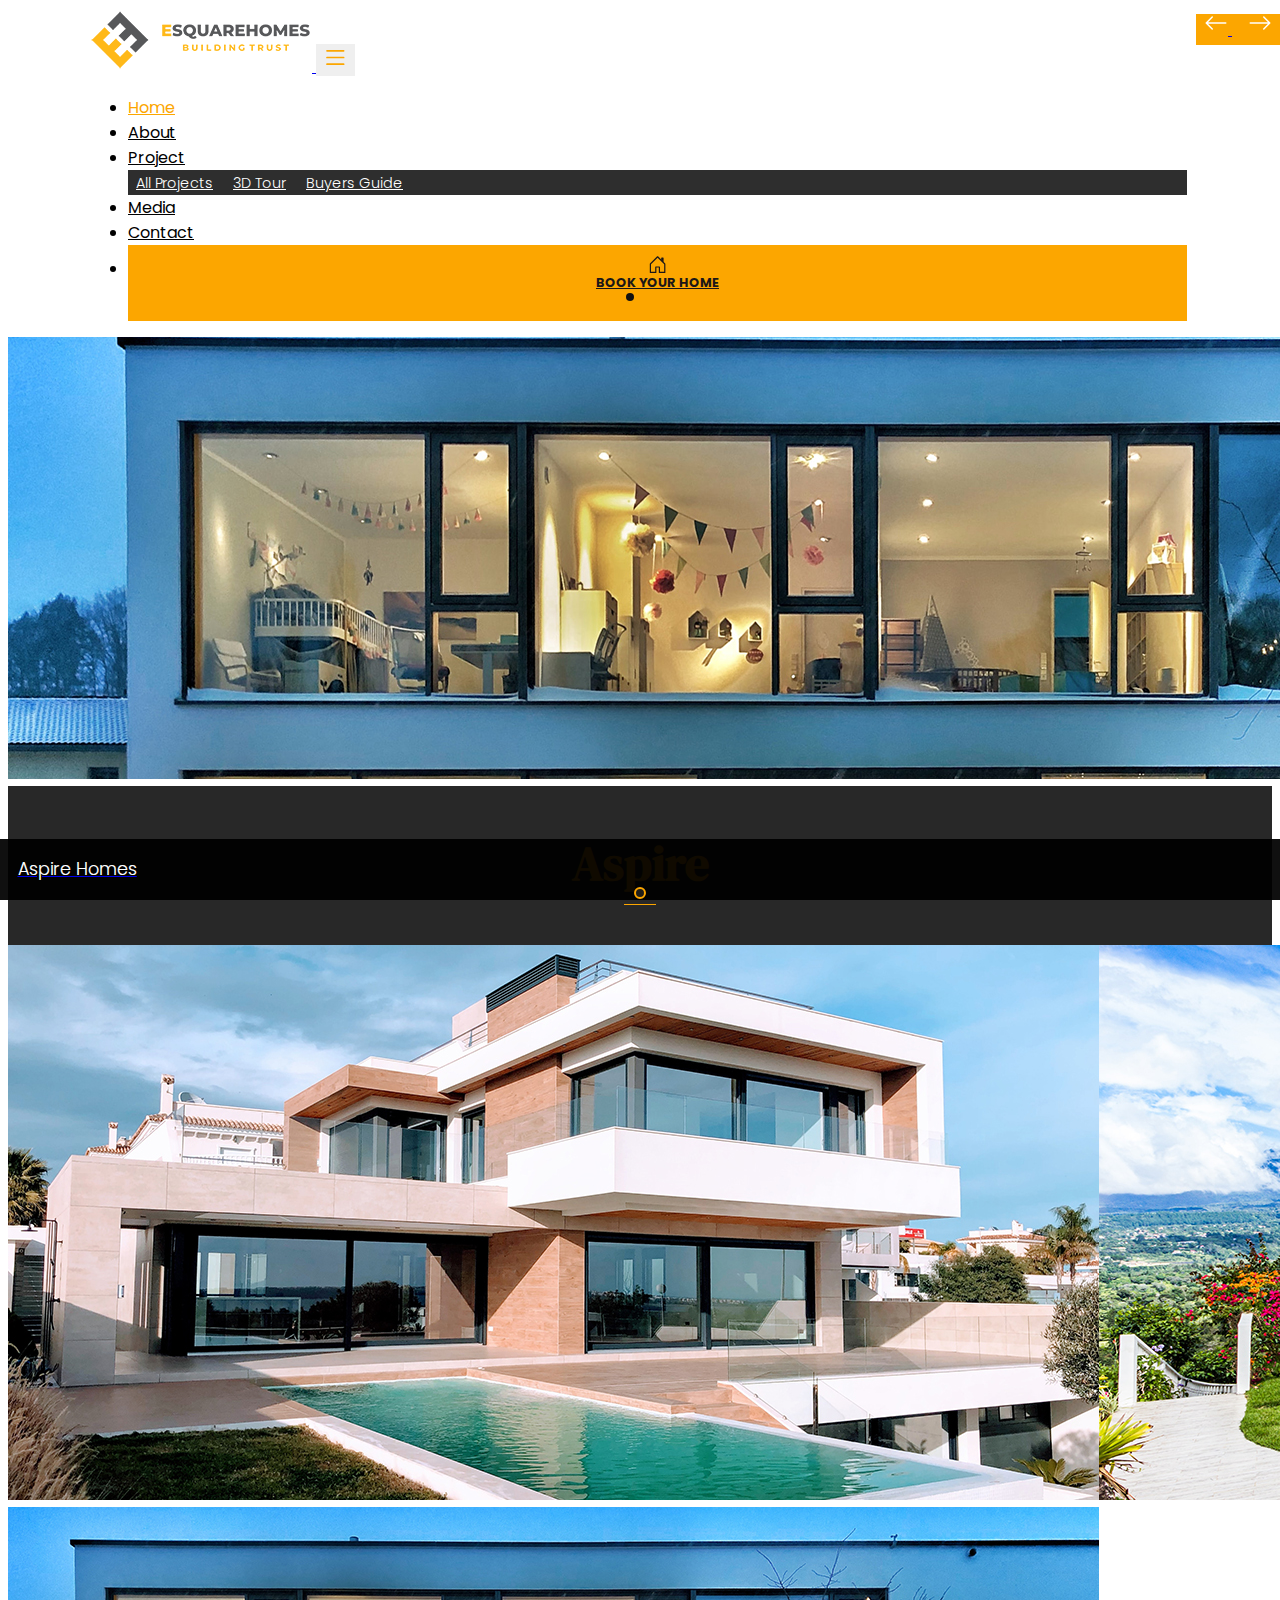
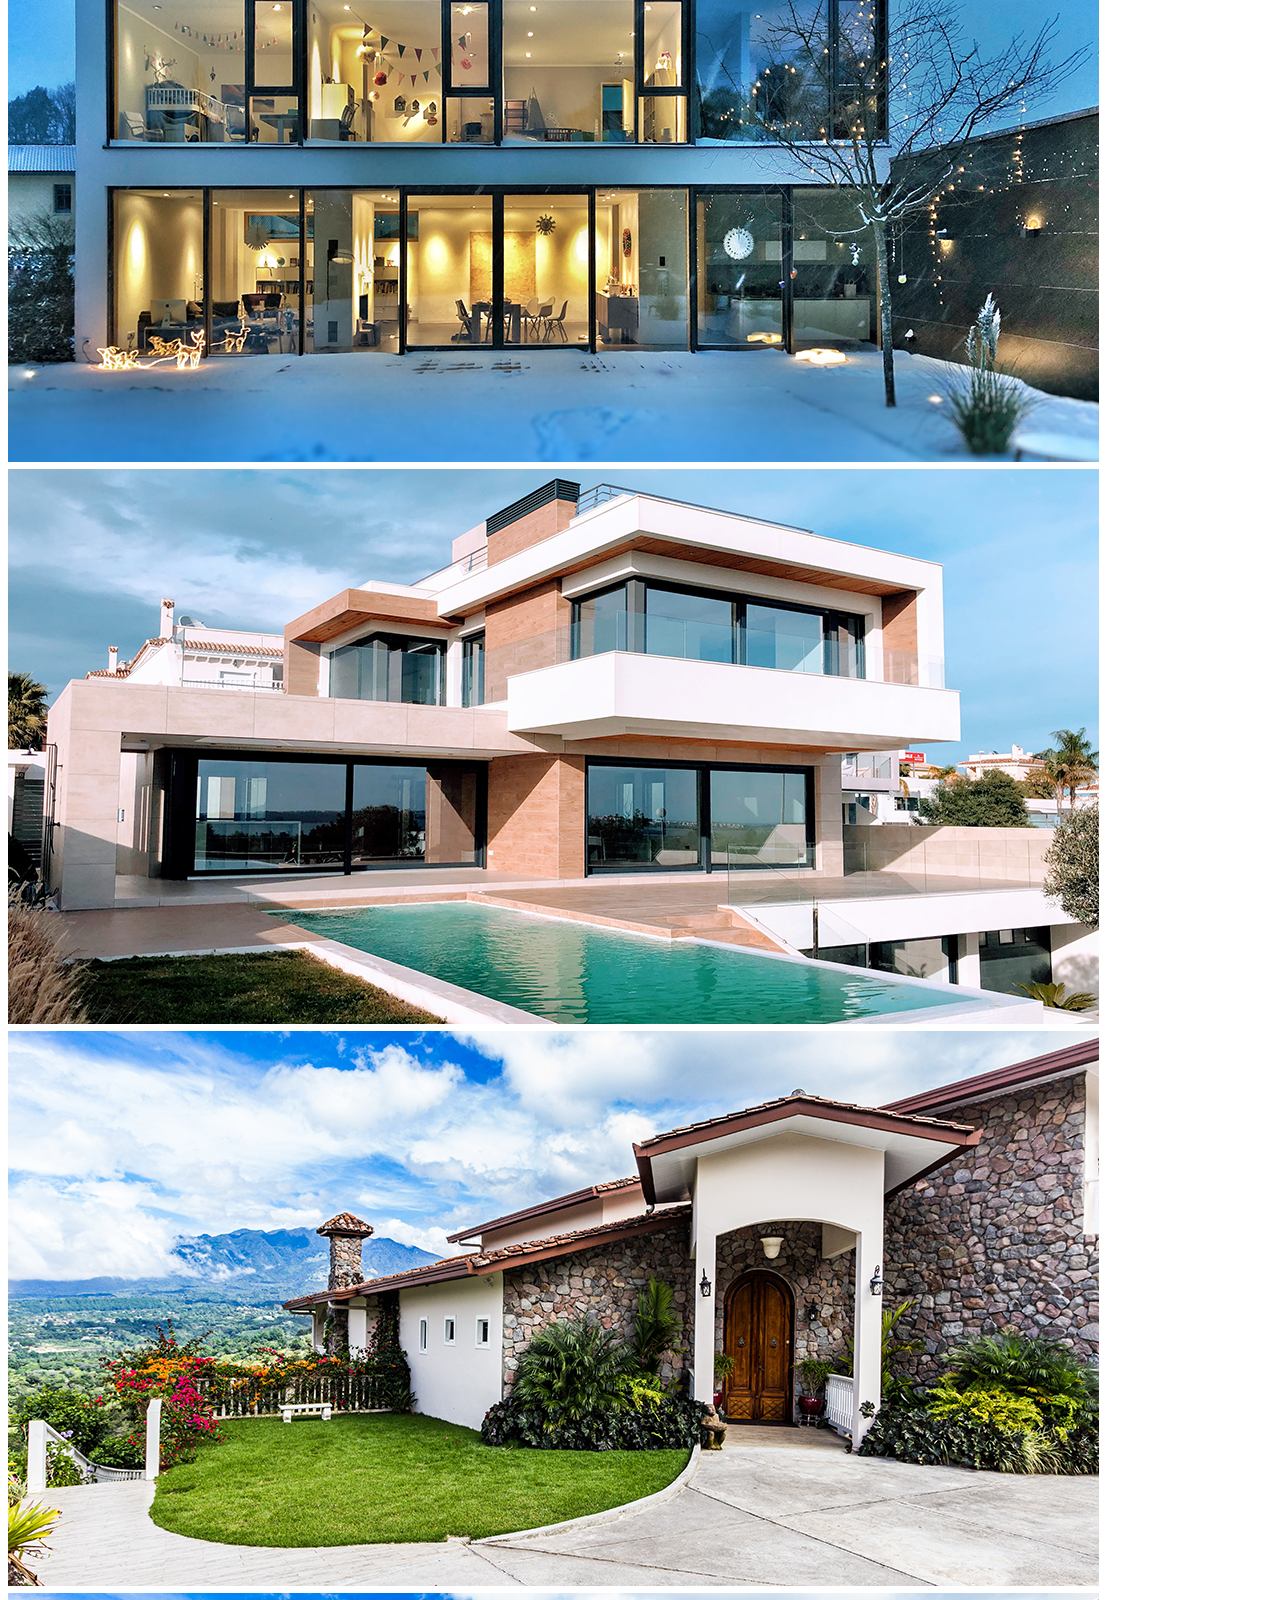
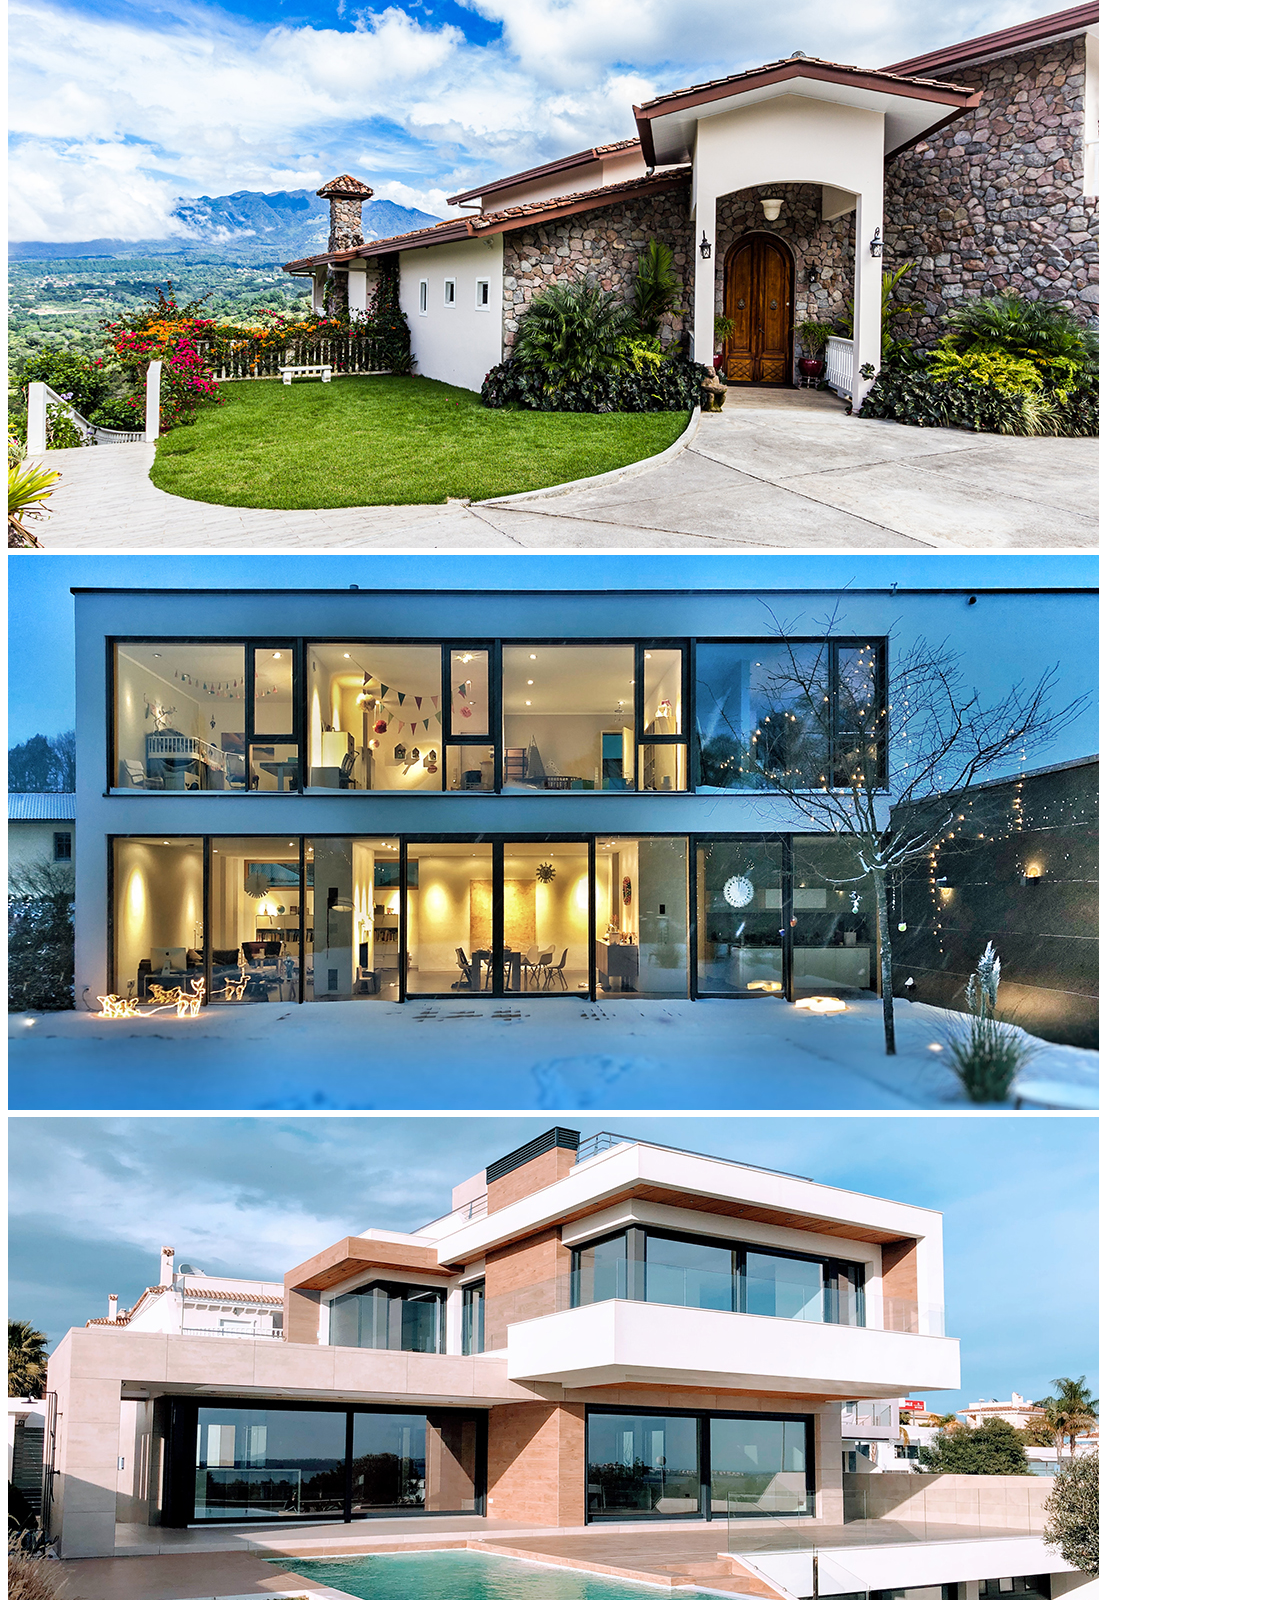
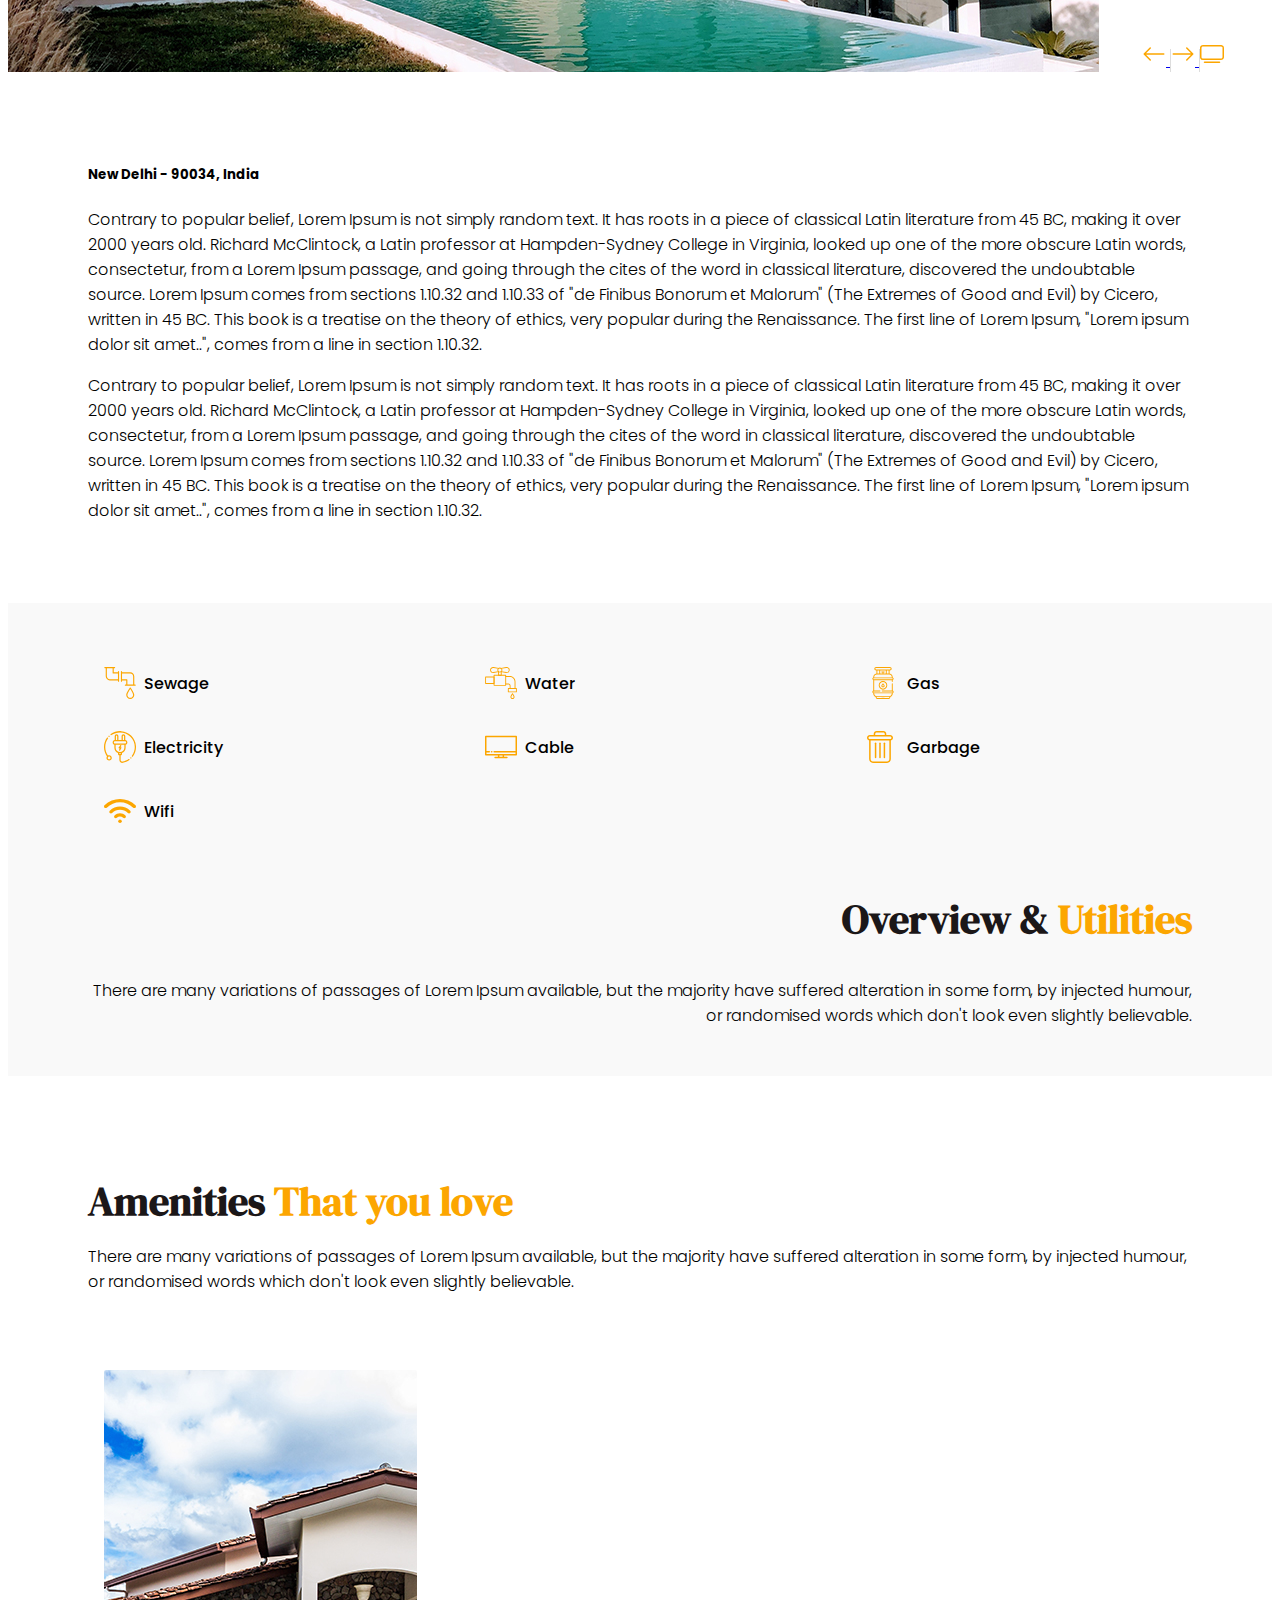
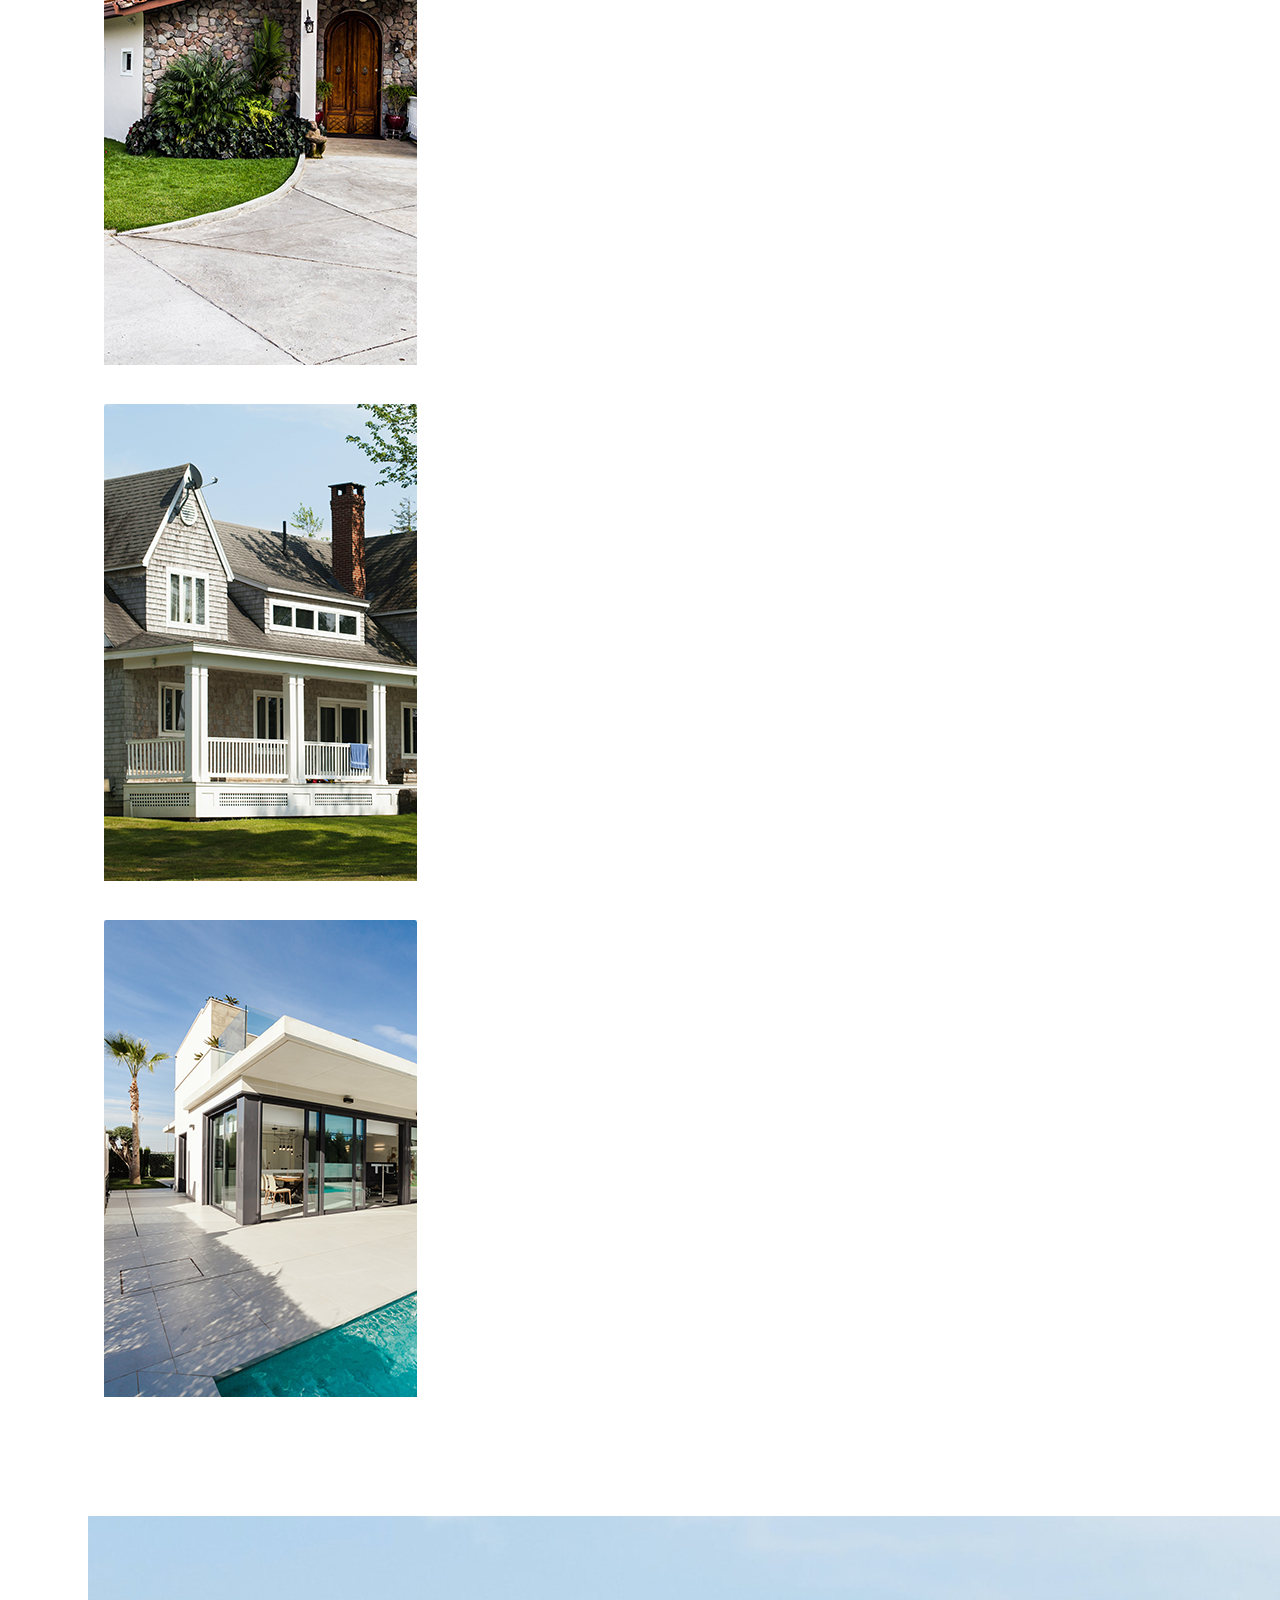
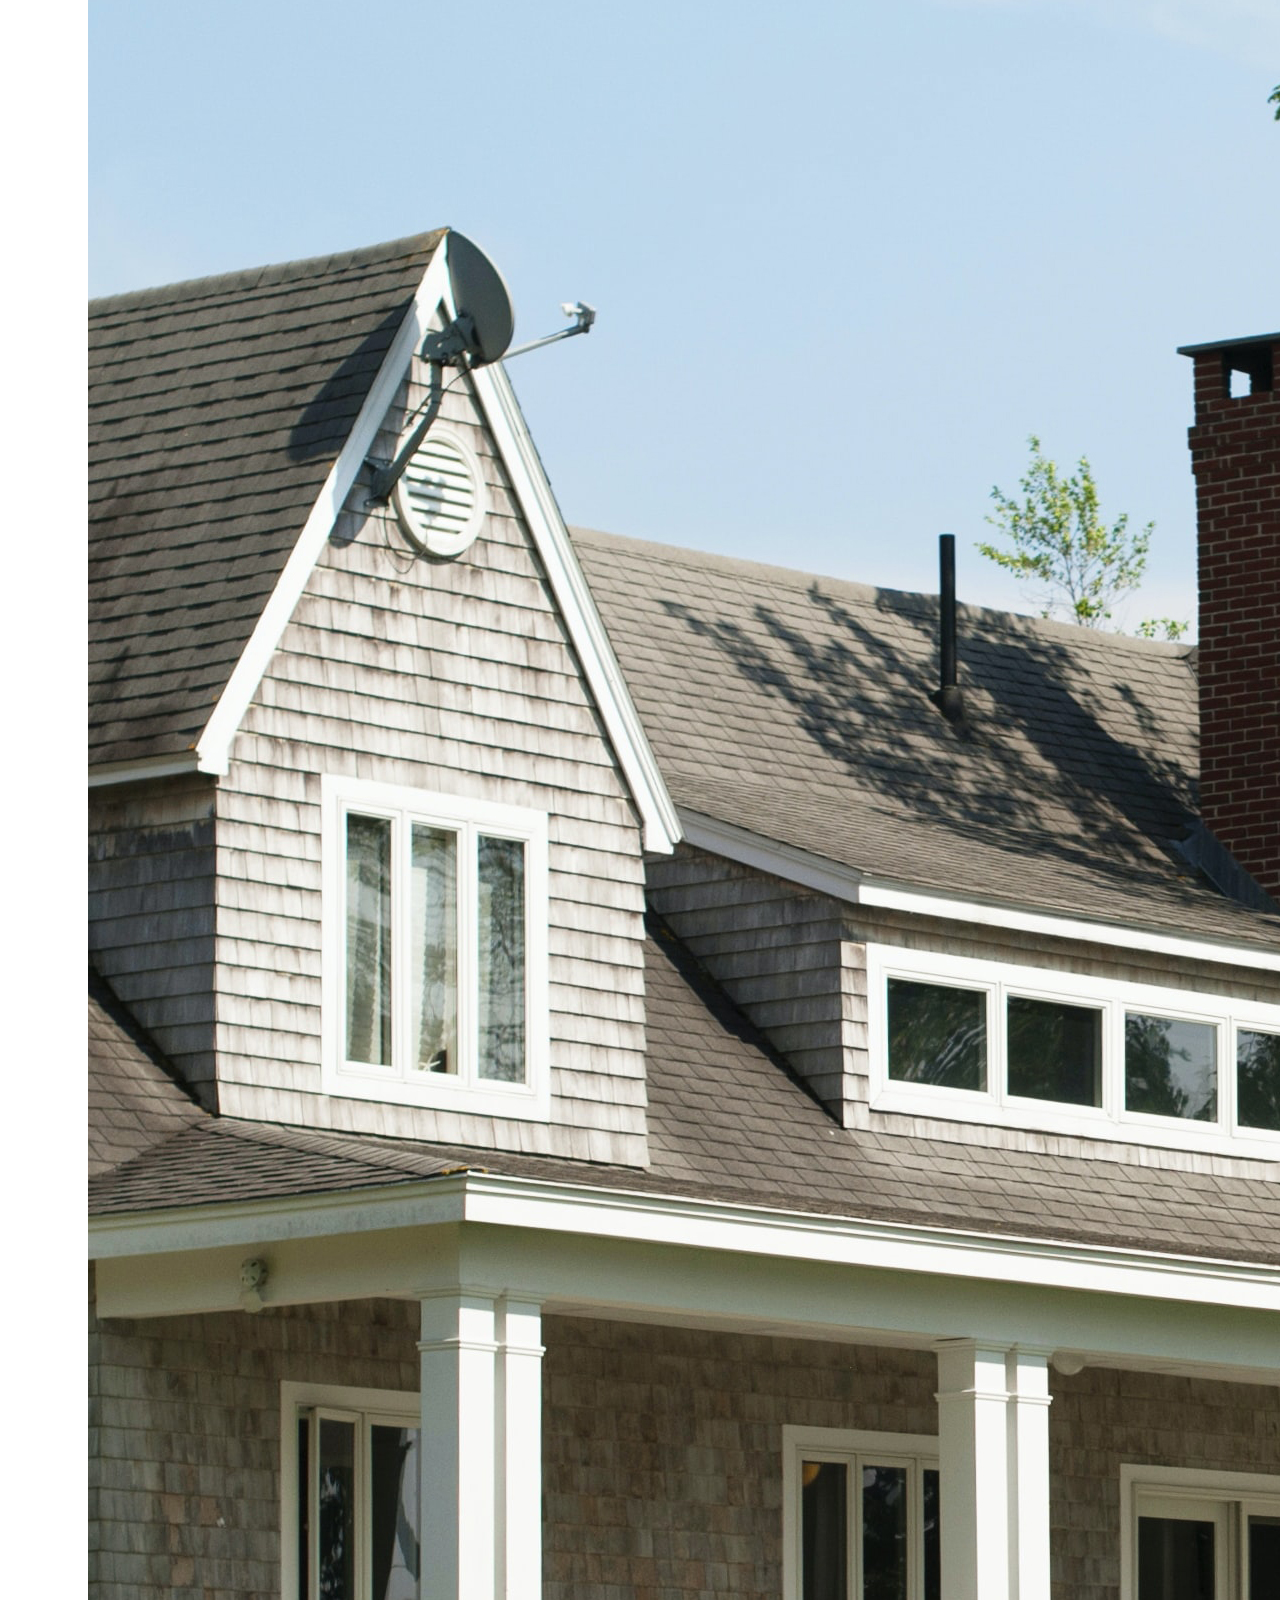
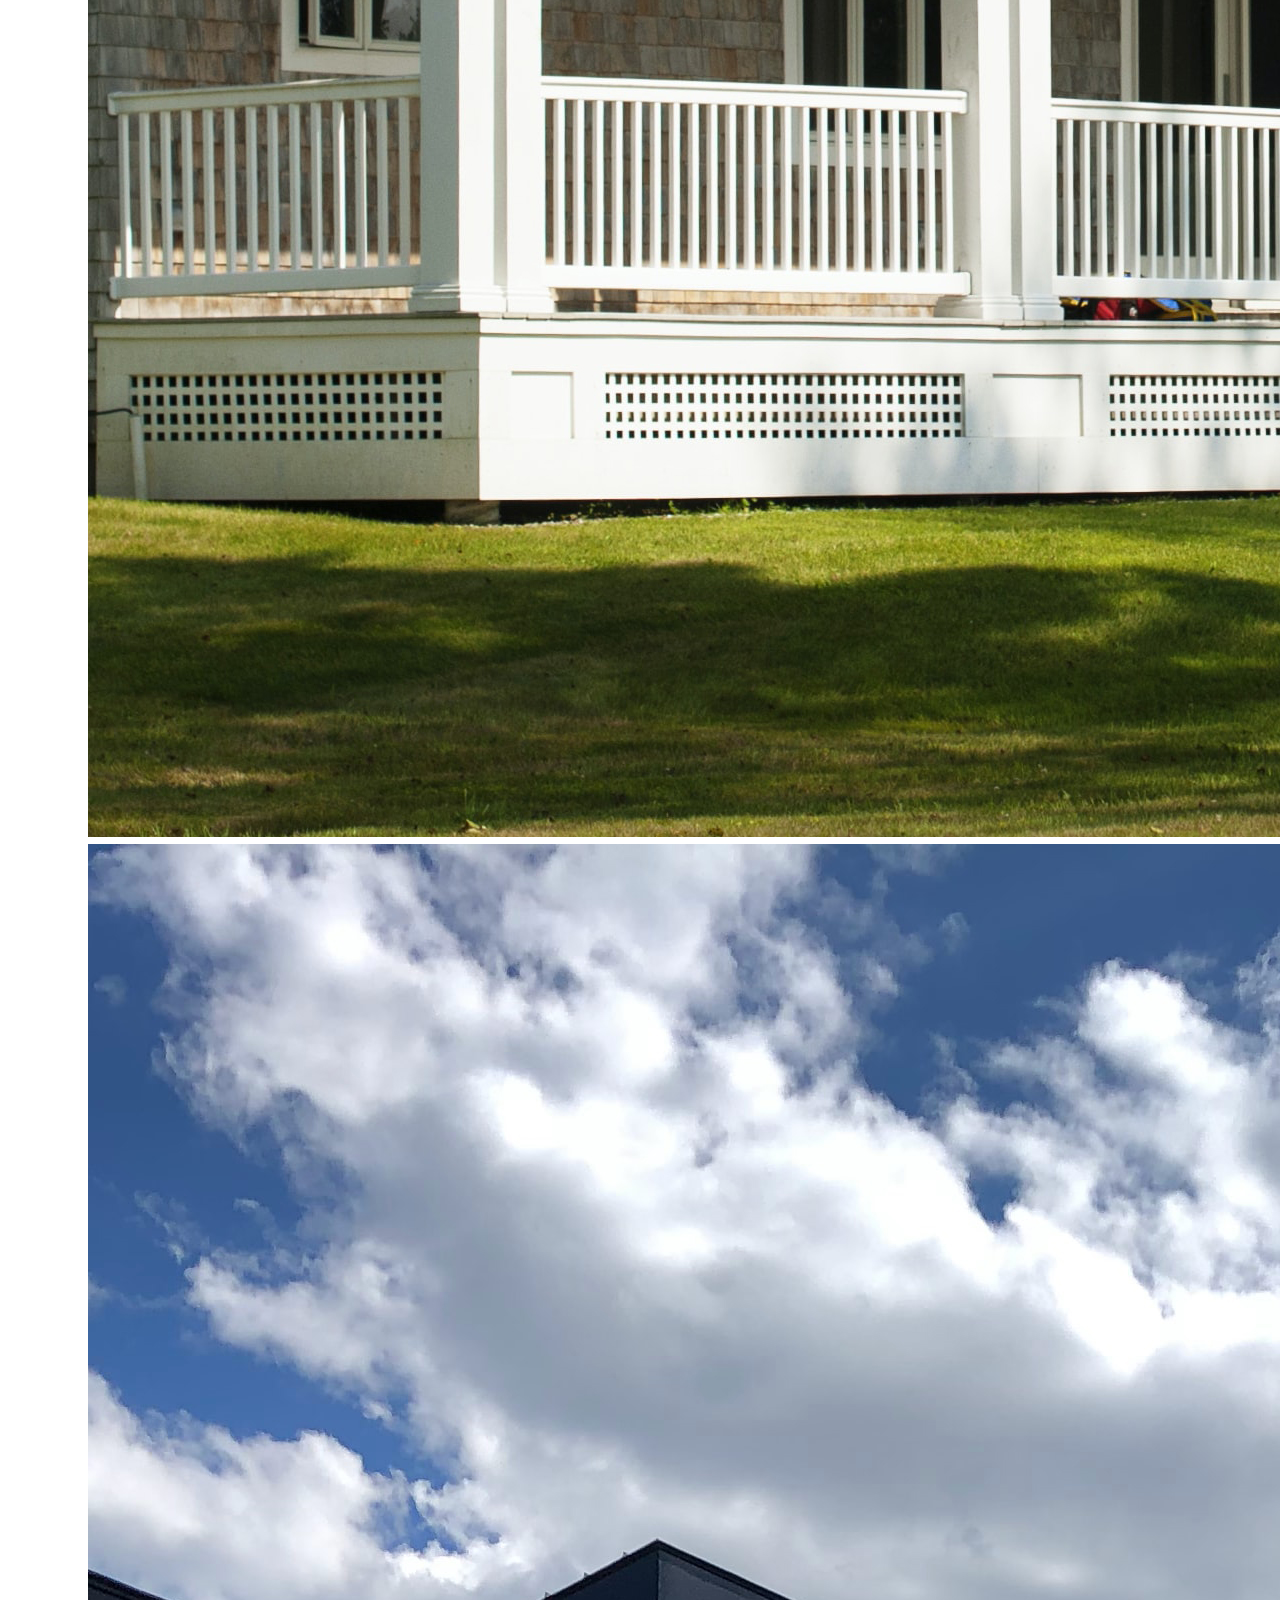
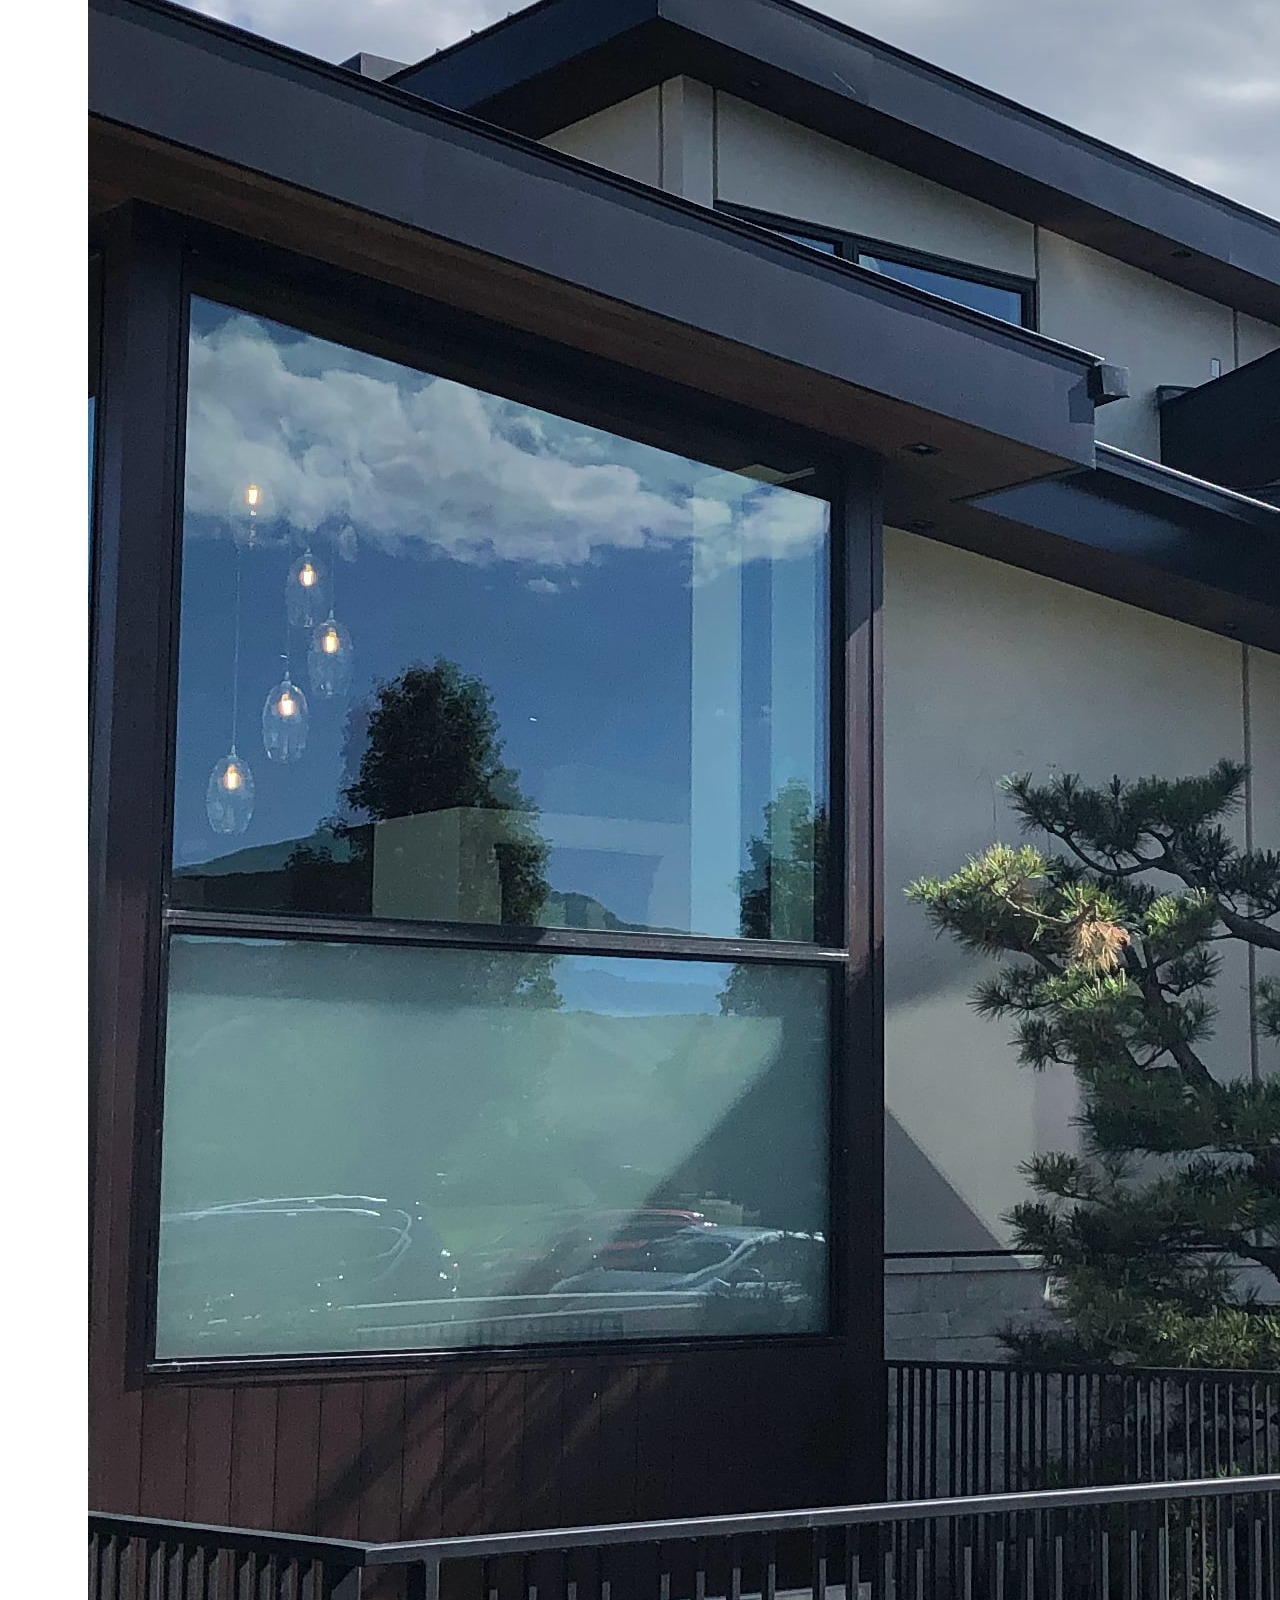
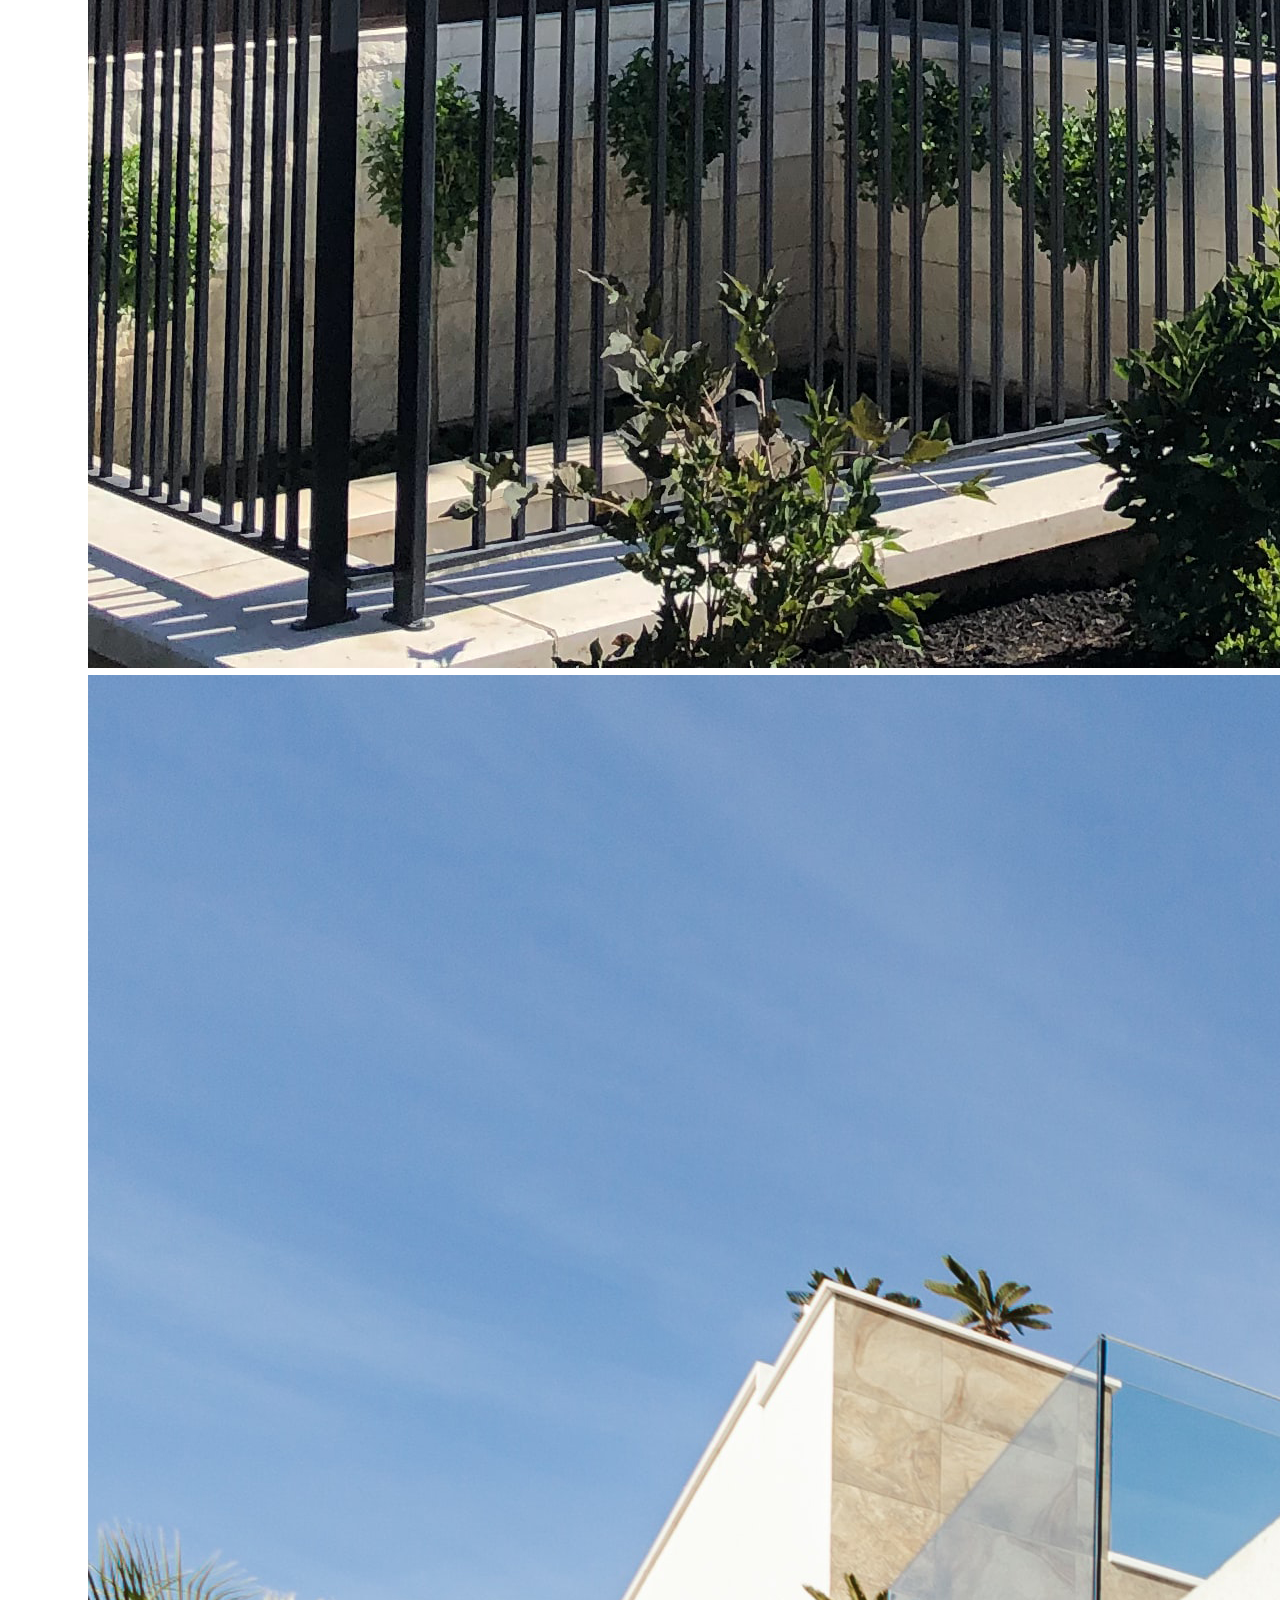
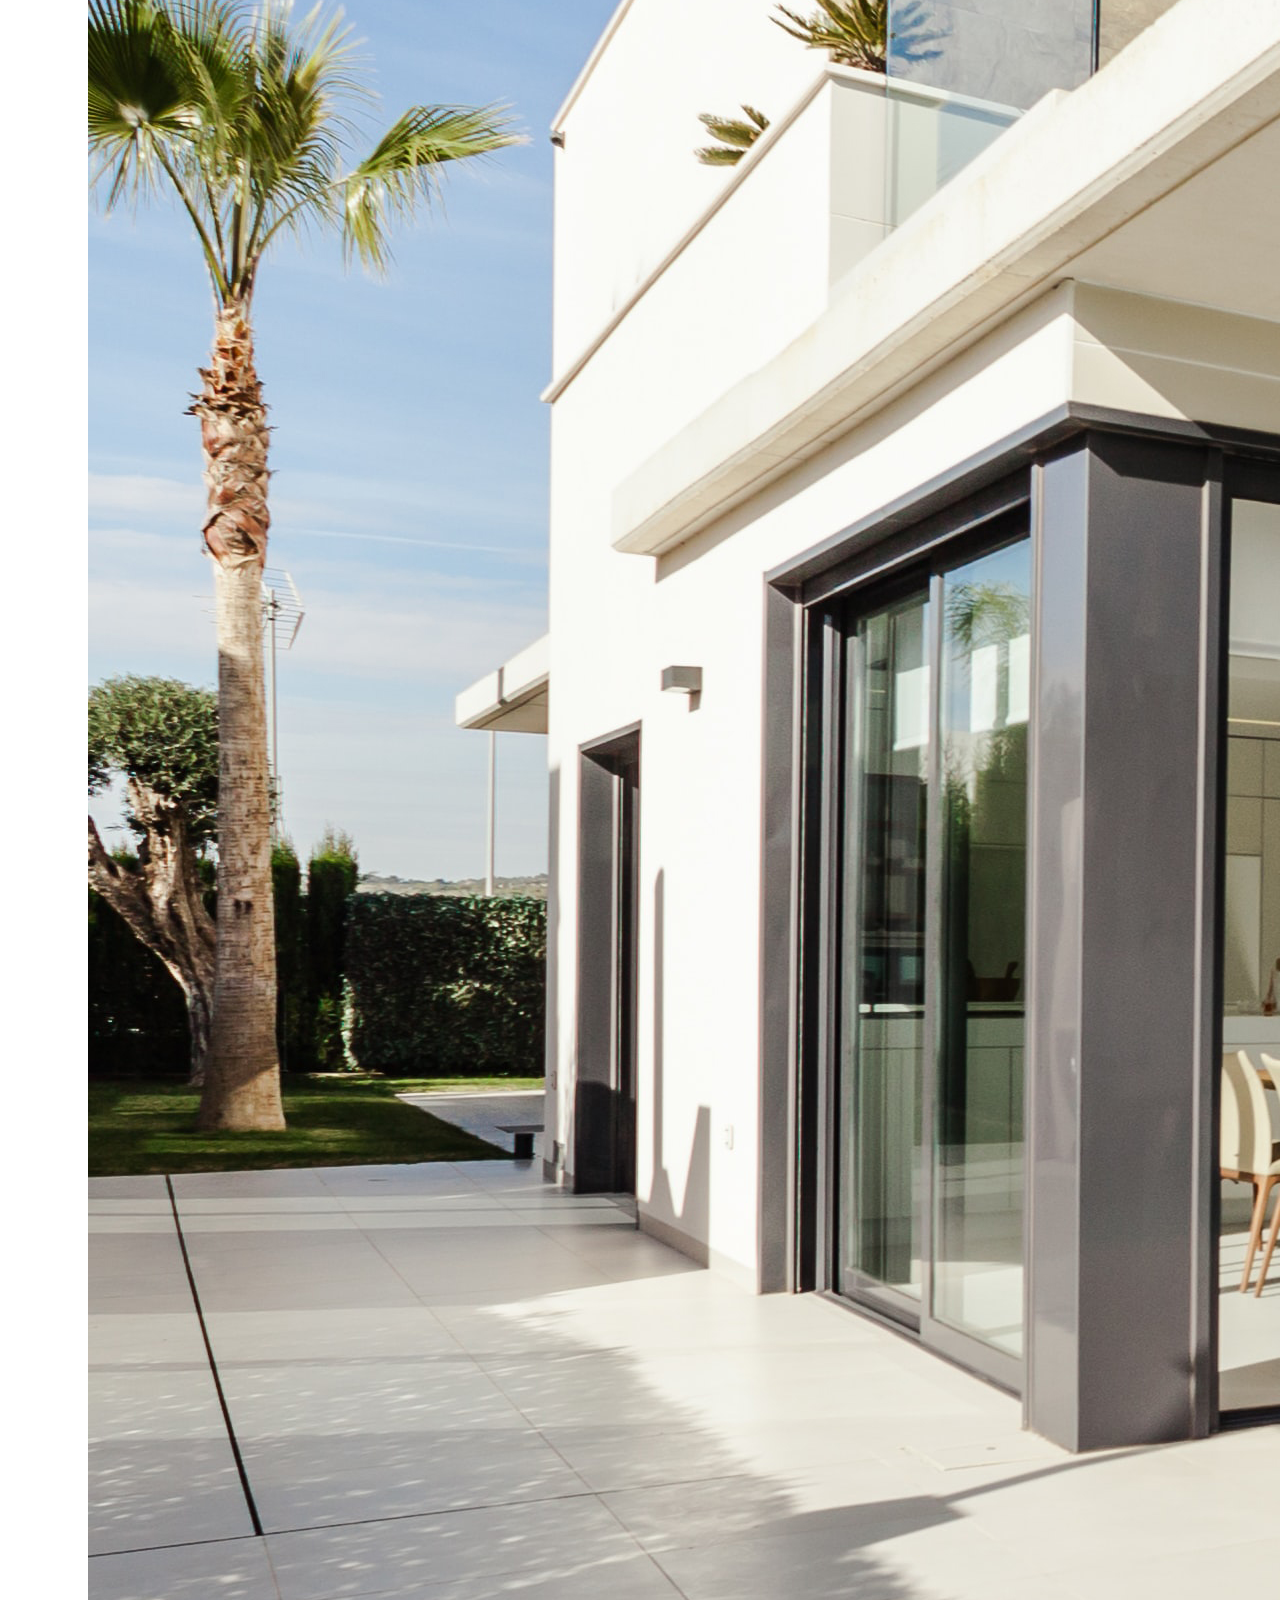
<file: project-details.html>
<!doctype html>
<html lang="en">
	<head>
		<!-- Required meta tags -->
		<meta charset="utf-8">
		<meta name="viewport" content="width=device-width, initial-scale=1, shrink-to-fit=no">

		<!-- Fonts -->
		<link rel="preconnect" href="https://fonts.gstatic.com"><link href="https://fonts.googleapis.com/css2?family=DM+Serif+Display:ital@0;1&display=swap" rel="stylesheet">
		<link rel="preconnect" href="https://fonts.gstatic.com"><link href="https://fonts.googleapis.com/css2?family=Poppins:wght@200;300;400;500;700&display=swap" rel="stylesheet">

		<!-- Bootstrap CSS -->
		<link rel="stylesheet" href="https://cdn.jsdelivr.net/npm/bootstrap@4.5.3/dist/css/bootstrap.min.css" integrity="sha384-TX8t27EcRE3e/ihU7zmQxVncDAy5uIKz4rEkgIXeMed4M0jlfIDPvg6uqKI2xXr2" crossorigin="anonymous">
		<link rel="stylesheet" href="stylesheet/style.css">

		<title>Esquare | Aspire</title>
	</head>
	<body>

		<!-- NAVIGATION BAR -->
		<nav class="navbar navbar-expand-lg navbar-dark">
			<a class="navbar-brand" href="index.html">
				<img src="img/logo.png" alt="..">
			</a>
			<button class="navbar-toggler" type="button" data-toggle="collapse" data-target="#navbarSupportedContent" aria-controls="navbarSupportedContent" aria-expanded="false" aria-label="Toggle navigation">
				<svg width="2em" height="2em" viewBox="0 0 16 16" class="bi bi-list" fill="currentColor" xmlns="http://www.w3.org/2000/svg">
					<path fill-rule="evenodd" d="M2.5 11.5A.5.5 0 0 1 3 11h10a.5.5 0 0 1 0 1H3a.5.5 0 0 1-.5-.5zm0-4A.5.5 0 0 1 3 7h10a.5.5 0 0 1 0 1H3a.5.5 0 0 1-.5-.5zm0-4A.5.5 0 0 1 3 3h10a.5.5 0 0 1 0 1H3a.5.5 0 0 1-.5-.5z"/>
				</svg>
			</button>

			<div class="collapse navbar-collapse" id="navbarSupportedContent">
				<ul class="navbar-nav ml-auto">
				<li class="nav-item active">
					<a class="nav-link" href="index.html">Home</a>
				</li>
				<li class="nav-item">
					<a class="nav-link" href="about.html">About</a>
				</li>
				<li class="nav-item dropdown">
					<a class="nav-link dropdown-toggle" href="#" id="navbarDropdown" role="button" data-toggle="dropdown" aria-haspopup="true" aria-expanded="false">
						Project
					</a>
					<div class="dropdown-menu" aria-labelledby="navbarDropdown">
						<a class="dropdown-item" href="projects.html">All Projects</a>
						<a class="dropdown-item" href="tour.html">3D Tour</a>
						<a class="dropdown-item" href="buyers.html">Buyers Guide</a>
					</div>
				</li>
				
				<li class="nav-item">
					<a class="nav-link" href="news.html">Media</a>
				</li>
				<li class="nav-item">
					<a class="nav-link" href="contact.html">Contact</a>
				</li>
				<li class="nav-item">
					<a class="nav-link" href="#">
						<svg width="1.5em" height="1.5em" viewBox="0 0 16 16" class="bi bi-house-door" fill="currentColor" xmlns="http://www.w3.org/2000/svg">
							<path fill-rule="evenodd" d="M7.646 1.146a.5.5 0 0 1 .708 0l6 6a.5.5 0 0 1 .146.354v7a.5.5 0 0 1-.5.5H9.5a.5.5 0 0 1-.5-.5v-4H7v4a.5.5 0 0 1-.5.5H2a.5.5 0 0 1-.5-.5v-7a.5.5 0 0 1 .146-.354l6-6zM2.5 7.707V14H6v-4a.5.5 0 0 1 .5-.5h3a.5.5 0 0 1 .5.5v4h3.5V7.707L8 2.207l-5.5 5.5z"/>
							<path fill-rule="evenodd" d="M13 2.5V6l-2-2V2.5a.5.5 0 0 1 .5-.5h1a.5.5 0 0 1 .5.5z"/>
						</svg>
						<span>BOOK YOUR HOME</span>
					</a>
				</li>
			</div>
		</nav>

		<div class="container-fluid project-details-page">

			<!-- MAST HEAD -->
			<div class="page-mast-head">
				<div class="card bg-dark text-white">
					<img src="img/mast-head.jpg" class="card-img" alt="...">
					<div class="card-img-overlay">
						<h1 class="page-title">Aspire</h1>
					</div>
				</div>
			</div>

			<!-- MASTER SLIDER -->
			<div class="master-slider">
				<div id="projectDetailSlider" class="carousel slide carousel-fade" data-ride="carousel">
					<div class="carousel-inner">
						<div class="carousel-item active">
							<div class="card">
								<img class="img-fluid" src="img/home_main_banner_01.jpg" alt="...">
							</div>
							<div class="card">
								<img class="img-fluid" src="img/home_main_banner_02.jpg" alt="...">
							</div>
							<div class="card">
								<img class="img-fluid" src="img/home_main_banner_03.jpg" alt="...">
							</div>
						</div>
						<div class="carousel-item">
							<div class="card">
								<img class="img-fluid" src="img/home_main_banner_03.jpg" alt="...">
							</div>
							<div class="card">
								<img class="img-fluid" src="img/home_main_banner_01.jpg" alt="...">
							</div>
							<div class="card">
								<img class="img-fluid" src="img/home_main_banner_02.jpg" alt="...">
							</div>
						</div>
						<div class="carousel-item">
							<div class="card">
								<img class="img-fluid" src="img/home_main_banner_02.jpg" alt="...">
							</div>
							<div class="card">
								<img class="img-fluid" src="img/home_main_banner_03.jpg" alt="...">
							</div>
							<div class="card">
								<img class="img-fluid" src="img/home_main_banner_01.jpg" alt="...">
							</div>
						</div>
					</div>
					<div class="slider-ctrl">
						<a class="btn" href="#projectDetailSlider" role="button" data-slide="prev">
							<svg viewBox="0 0 16 16" class="bi bi-arrow-left" fill="currentColor" xmlns="http://www.w3.org/2000/svg">
								<path fill-rule="evenodd" d="M15 8a.5.5 0 0 0-.5-.5H2.707l3.147-3.146a.5.5 0 1 0-.708-.708l-4 4a.5.5 0 0 0 0 .708l4 4a.5.5 0 0 0 .708-.708L2.707 8.5H14.5A.5.5 0 0 0 15 8z"/>
							</svg>
						</a>
						<a class="btn" href="#projectDetailSlider" role="button" data-slide="next">
							<svg viewBox="0 0 16 16" class="bi bi-arrow-right" fill="currentColor" xmlns="http://www.w3.org/2000/svg">
								<path fill-rule="evenodd" d="M1 8a.5.5 0 0 1 .5-.5h11.793l-3.147-3.146a.5.5 0 0 1 .708-.708l4 4a.5.5 0 0 1 0 .708l-4 4a.5.5 0 0 1-.708-.708L13.293 8.5H1.5A.5.5 0 0 1 1 8z"/>
							</svg>
						</a>
						<a class="btn" href="#projectDetailSlider" role="button" data-slide="next">
							<svg xmlns="http://www.w3.org/2000/svg" fill="currentColor" class="bi bi-tv" viewBox="0 0 16 16">
								<path fill-rule="evenodd" d="M2.5 13.5A.5.5 0 0 1 3 13h10a.5.5 0 0 1 0 1H3a.5.5 0 0 1-.5-.5zM13.991 3H2c-.325 0-.502.078-.602.145a.758.758 0 0 0-.254.302A1.46 1.46 0 0 0 1 4.01V10c0 .325.078.502.145.602.07.105.17.188.302.254a1.464 1.464 0 0 0 .538.143L2.01 11H14c.325 0 .502-.078.602-.145a.758.758 0 0 0 .254-.302 1.464 1.464 0 0 0 .143-.538L15 9.99V4c0-.325-.078-.502-.145-.602a.757.757 0 0 0-.302-.254A1.46 1.46 0 0 0 13.99 3zM14 2H2C0 2 0 4 0 4v6c0 2 2 2 2 2h12c2 0 2-2 2-2V4c0-2-2-2-2-2z"/>
							</svg>
						</a>
					</div>
				</div>
			</div>

			<!-- INTRO SECTION -->
			<div class="esquare-intro section-m-p">
				<div class="section-body">
					<div class="card">
						<h5 class="card-title">New Delhi - 90034, India</h5>
						<p class="card-text">Contrary to popular belief, Lorem Ipsum is not simply random text. It has roots in a piece of classical Latin literature from 45 BC, making it over 2000 years old. Richard McClintock, a Latin professor at Hampden-Sydney College in Virginia, looked up one of the more obscure Latin words, consectetur, from a Lorem Ipsum passage, and going through the cites of the word in classical literature, discovered the undoubtable source. Lorem Ipsum comes from sections 1.10.32 and 1.10.33 of "de Finibus Bonorum et Malorum" (The Extremes of Good and Evil) by Cicero, written in 45 BC. This book is a treatise on the theory of ethics, very popular during the Renaissance. The first line of Lorem Ipsum, "Lorem ipsum dolor sit amet..", comes from a line in section 1.10.32. </p>
						<p class="card-text">Contrary to popular belief, Lorem Ipsum is not simply random text. It has roots in a piece of classical Latin literature from 45 BC, making it over 2000 years old. Richard McClintock, a Latin professor at Hampden-Sydney College in Virginia, looked up one of the more obscure Latin words, consectetur, from a Lorem Ipsum passage, and going through the cites of the word in classical literature, discovered the undoubtable source. Lorem Ipsum comes from sections 1.10.32 and 1.10.33 of "de Finibus Bonorum et Malorum" (The Extremes of Good and Evil) by Cicero, written in 45 BC. This book is a treatise on the theory of ethics, very popular during the Renaissance. The first line of Lorem Ipsum, "Lorem ipsum dolor sit amet..", comes from a line in section 1.10.32.</p></p>
					</div>
				</div>
			</div>

			<!-- UTILITIES -->
			<div class="utilities section-m-p">
				<div class="row">
					<div class="col-lg-7">
						<ul>
							<li><img src="img/sewage.svg" alt="..."><span>Sewage</span></li>
							<li><img src="img/water.svg" alt="..."><span>Water</span></li>
							<li><img src="img/gas.svg" alt="..."><span>Gas</span></li>
							<li><img src="img/electricity.svg" alt="..."><span>Electricity</span></li>
							<li><img src="img/cable.svg" alt="..."><span>Cable</span></li>
							<li><img src="img/garbage.svg" alt="..."><span>Garbage</span></li>
							<li><img src="img/wifi.svg" alt="..."><span>Wifi</span></li>
						</ul>
					</div>
					<div class="col-lg-5 uniq-grid">
						<div class="section-header">
							<h2 class="section-title-md">Overview & <span>Utilities</span></h2>
							<p>There are many variations of passages of Lorem Ipsum available, but the majority have suffered alteration in some form, by injected humour, or randomised words which don't look even slightly believable.</p>
						</div>
					</div>
				</div>
			</div>

			<!-- WORK EXPERIENCE -->
			<div class="work-masterpiece section-m-p">
				<div class="row">
					<div class="col-lg-4 uniq-grid">
						<div class="section-header">
							<h2 class="section-title-md">Amenities <span>That you love</span></h2>
							<p>There are many variations of passages of Lorem Ipsum available, but the majority have suffered alteration in some form, by injected humour, or randomised words which don't look even slightly believable.</p>
						</div>
					</div>
					<div class="col-lg-8">
						<div id="masterpieceSlider" class="carousel carousel-fade contentCarousel" data-ride="carousel">
							<div class="carousel-inner">
								<div class="carousel-item active">
									<div class="card">
										<div class="card-img">
											<a href="#"><img src="img/masterpiece_01.jpg" class="img-fluid" alt="..."></a>
										</div>
										<div class="card-body">
											<a href="#"><h5 class="card-title">Aspire Homes</h5></a>
										</div>
									</div>
								</div>
								<div class="carousel-item">
									<div class="card">
										<div class="card-img">
											<a href="#"><img src="img/masterpiece_02.jpg" class="img-fluid" alt="..."></a>
										</div>
										<div class="card-body">
											<a href="#"><h5 class="card-title">Aspire Homes</h5></a>
										</div>
									</div>
								</div>
								<div class="carousel-item">
									<div class="card">
										<div class="card-img">
											<a href="#"><img src="img/masterpiece_03.jpg" class="img-fluid" alt="..."></a>
										</div>
										<div class="card-body">
											<a href="#"><h5 class="card-title">Aspire Homes</h5></a>
										</div>
									</div>
								</div>
							</div>
							<div class="slider-ctrl">
								<a class="btn" href="#masterpieceSlider" role="button" data-slide="prev">
									<svg viewBox="0 0 16 16" class="bi bi-arrow-left" fill="currentColor" xmlns="http://www.w3.org/2000/svg">
										<path fill-rule="evenodd" d="M15 8a.5.5 0 0 0-.5-.5H2.707l3.147-3.146a.5.5 0 1 0-.708-.708l-4 4a.5.5 0 0 0 0 .708l4 4a.5.5 0 0 0 .708-.708L2.707 8.5H14.5A.5.5 0 0 0 15 8z"/>
									</svg>
								</a>
								<a class="btn" href="#masterpieceSlider" role="button" data-slide="next">
									<svg viewBox="0 0 16 16" class="bi bi-arrow-right" fill="currentColor" xmlns="http://www.w3.org/2000/svg">
										<path fill-rule="evenodd" d="M1 8a.5.5 0 0 1 .5-.5h11.793l-3.147-3.146a.5.5 0 0 1 .708-.708l4 4a.5.5 0 0 1 0 .708l-4 4a.5.5 0 0 1-.708-.708L13.293 8.5H1.5A.5.5 0 0 1 1 8z"/>
									</svg>
								</a>
							</div>
						</div>
					</div>
				</div>
			</div>

			<!-- FLOOR PLAN -->
			<div class="floor-plan section-m-p">
				<div class="row">
					<div class="col-md-6">
						<div id="floorPlanSlider" class="carousel slide carousel-fade" data-ride="carousel">
							<div class="carousel-inner">
								<div class="carousel-item active">
									<a href="#"><img src="img/home_main_banner_thumb_01.jpg" class="img-fluid" alt="..."></a>
								</div>
								<div class="carousel-item">
									<a href="#"><img src="img/home_main_banner_thumb_02.jpg" class="img-fluid" alt="..."></a>
								</div>
								<div class="carousel-item">
									<a href="#"><img src="img/home_main_banner_thumb_03.jpg" class="img-fluid" alt="..."></a>
								</div>
							</div>
							<div class="slider-footer">
								<a href="#">CLICK TO OPEN IMAGE IN FULL VIEW</a>
								<div class="slider-ctrl">
									<a class="btn" href="#floorPlanSlider" role="button" data-slide="prev">
										<svg viewBox="0 0 16 16" class="bi bi-arrow-left" fill="currentColor" xmlns="http://www.w3.org/2000/svg">
											<path fill-rule="evenodd" d="M15 8a.5.5 0 0 0-.5-.5H2.707l3.147-3.146a.5.5 0 1 0-.708-.708l-4 4a.5.5 0 0 0 0 .708l4 4a.5.5 0 0 0 .708-.708L2.707 8.5H14.5A.5.5 0 0 0 15 8z"/>
										</svg>
									</a>
									<a class="btn" href="#floorPlanSlider" role="button" data-slide="next">
										<svg viewBox="0 0 16 16" class="bi bi-arrow-right" fill="currentColor" xmlns="http://www.w3.org/2000/svg">
											<path fill-rule="evenodd" d="M1 8a.5.5 0 0 1 .5-.5h11.793l-3.147-3.146a.5.5 0 0 1 .708-.708l4 4a.5.5 0 0 1 0 .708l-4 4a.5.5 0 0 1-.708-.708L13.293 8.5H1.5A.5.5 0 0 1 1 8z"/>
										</svg>
									</a>
								</div>
							</div>
						</div>
					</div>
					<div class="col-md-6 uniq-grid">
						<div class="section-header">
							<h2 class="section-title-md">Typical <span>Floor Plan</span></h2>
							<p>There are many variations of passages of Lorem Ipsum available, but the majority have suffered alteration in some form, by injected humour, or randomised words which don't look even slightly believable.</p>
							<ul>
								<li>
									<p>3</p>
									<p>Beds</p>
								</li>
								<li>
									<p>2</p>
									<p>Kitchen</p>
								</li>
								<li>
									<p>3</p>
									<p>Showers</p>
								</li>
								<li>
									<p>140m square</p>
									<p>Area</p>
								</li>
							</ul>
						</div>
					</div>
				</div>
			</div>

			<!-- CONTACT -->
			<div class="contact-section section-m-p">
				<div class="section-header">
					<h2 class="section-title-md">Let's Get in <span>Touch</span></h2>
				</div>
				<div class="row">
					<div class="col-md-6 col-lg-3">
						<div class="contact-details">
							<ul>
								<li>
									<div class="contact-icons">
										<svg xmlns="http://www.w3.org/2000/svg" fill="currentColor" class="bi bi-envelope" viewBox="0 0 16 16">
											<path fill-rule="evenodd" d="M0 4a2 2 0 0 1 2-2h12a2 2 0 0 1 2 2v8a2 2 0 0 1-2 2H2a2 2 0 0 1-2-2V4zm2-1a1 1 0 0 0-1 1v.217l7 4.2 7-4.2V4a1 1 0 0 0-1-1H2zm13 2.383l-4.758 2.855L15 11.114v-5.73zm-.034 6.878L9.271 8.82 8 9.583 6.728 8.82l-5.694 3.44A1 1 0 0 0 2 13h12a1 1 0 0 0 .966-.739zM1 11.114l4.758-2.876L1 5.383v5.73z"/>
										</svg>
									</div>
									<div>
										<p>Email</p>
										<p>info@esquarehomes.com</p>
									</div>
								</li>
								<li>
									<div class="contact-icons">
										<svg xmlns="http://www.w3.org/2000/svg" fill="currentColor" class="bi bi-telephone" viewBox="0 0 16 16">
											<path fill-rule="evenodd" d="M3.654 1.328a.678.678 0 0 0-1.015-.063L1.605 2.3c-.483.484-.661 1.169-.45 1.77a17.568 17.568 0 0 0 4.168 6.608 17.569 17.569 0 0 0 6.608 4.168c.601.211 1.286.033 1.77-.45l1.034-1.034a.678.678 0 0 0-.063-1.015l-2.307-1.794a.678.678 0 0 0-.58-.122l-2.19.547a1.745 1.745 0 0 1-1.657-.459L5.482 8.062a1.745 1.745 0 0 1-.46-1.657l.548-2.19a.678.678 0 0 0-.122-.58L3.654 1.328zM1.884.511a1.745 1.745 0 0 1 2.612.163L6.29 2.98c.329.423.445.974.315 1.494l-.547 2.19a.678.678 0 0 0 .178.643l2.457 2.457a.678.678 0 0 0 .644.178l2.189-.547a1.745 1.745 0 0 1 1.494.315l2.306 1.794c.829.645.905 1.87.163 2.611l-1.034 1.034c-.74.74-1.846 1.065-2.877.702a18.634 18.634 0 0 1-7.01-4.42 18.634 18.634 0 0 1-4.42-7.009c-.362-1.03-.037-2.137.703-2.877L1.885.511z"/>
										</svg>
									</div>
									<div>
										<p>Phone</p>
										<p>(0522) 441 6000</p>
									</div>
								</li>
								<li>
									<div class="contact-icons">
										<svg xmlns="http://www.w3.org/2000/svg" fill="currentColor" class="bi bi-geo-alt" viewBox="0 0 16 16">
											<path fill-rule="evenodd" d="M12.166 8.94C12.696 7.867 13 6.862 13 6A5 5 0 0 0 3 6c0 .862.305 1.867.834 2.94.524 1.062 1.234 2.12 1.96 3.07A31.481 31.481 0 0 0 8 14.58l.208-.22a31.493 31.493 0 0 0 1.998-2.35c.726-.95 1.436-2.008 1.96-3.07zM8 16s6-5.686 6-10A6 6 0 0 0 2 6c0 4.314 6 10 6 10z"/>
											<path fill-rule="evenodd" d="M8 8a2 2 0 1 0 0-4 2 2 0 0 0 0 4zm0 1a3 3 0 1 0 0-6 3 3 0 0 0 0 6z"/>
										</svg>
									</div>
									<div>
										<p>Main Office</p>
										<p>B-, 56, Railway Station Rd Vibhuti Khand, Lucknow 226010</p>
									</div>
								</li>
							</ul>
						</div>
					</div>
					<div class="col-md-6 col-lg-3">
						<div class="card map-loc">
							<img class="card-img-top" src="img/location.jpg">
						</div>
					</div>
					<div class="col-md-12 col-lg-6">
						<form>
							<div class="row">
								<div class="col">
									<div class="form-group">
										<label for="FormControlName">Name</label>
										<input type="text" class="form-control" id="FormControlName" placeholder="John Doe">
									</div>
								</div>
								<div class="col">
									<div class="form-group">
										<label for="FormControlEmail">Email</label>
										<input type="email" class="form-control" id="FormControlEmail" placeholder="john.doe@gmail.com">
									</div>
								</div>
							</div>
							<div class="form-group">
								<label for="FormControlTextarea1">Comments</label>
								<textarea class="form-control" id="FormControlTextarea1" rows="3" placeholder="Comments..."></textarea>
							</div>
							<a href="#" type="submit" class="btn explore-btn active" aria-current="page">Submit
								<svg viewBox="0 0 16 16" class="bi bi-arrow-right" fill="currentColor" xmlns="http://www.w3.org/2000/svg">
									<path fill-rule="evenodd" d="M1 8a.5.5 0 0 1 .5-.5h11.793l-3.147-3.146a.5.5 0 0 1 .708-.708l4 4a.5.5 0 0 1 0 .708l-4 4a.5.5 0 0 1-.708-.708L13.293 8.5H1.5A.5.5 0 0 1 1 8z"/>
								</svg>
							</a>
						</form>
					</div>
				</div>
			</div>

			<!-- FOOTER -->
			<footer>
				<div class="footer-body">
					<div class="row">
						<div class="col-md-3">
							<h3 class="footer-sec-title">quick links</h3>
							<ul>
								<li><a href="#">About Us</a></li>
								<li><a href="#">Contact</a></li>
								<li><a href="#">Work with Us</a></li>
								<li><a href="#">Privacy Policy</a></li>
								<li><a href="#">Terms & Conditions</a></li>
							</ul>
						</div>
						<div class="col-md-3">
							<h3 class="footer-sec-title">resource</h3>
							<ul>
								<li><a href="#">Blog</a></li>
								<li><a href="#">Buying guide</a></li>
								<li><a href="#">Selling guide</a></li>
								<li><a href="#">FAQs</a></li>
							</ul>
						</div>
						<div class="col-md-2">
							<h3 class="footer-sec-title">media</h3>
							<ul>
								<li><a href="#">Gallery</a></li>
								<li><a href="#">Testimonials</a></li>
							</ul>
						</div>
						<div class="col-md-4">
							<h3 class="footer-sec-title">download brochure</h3>
							<form>
								<div class="form-group">
									<label for="FormControlEmail">Email</label>
									<input type="text" class="form-control" id="FormControlEmail" placeholder="john.doe@gmail.com">
									<svg xmlns="http://www.w3.org/2000/svg" fill="currentColor" class="bi bi-cursor-fill" viewBox="0 0 16 16">
										<path fill-rule="evenodd" d="M14.082 2.182a.5.5 0 0 1 .103.557L8.528 15.467a.5.5 0 0 1-.917-.007L5.57 10.694.803 8.652a.5.5 0 0 1-.006-.916l12.728-5.657a.5.5 0 0 1 .556.103z"/>
									</svg>
								</div>
							</form>
						</div>
					</div>
				</div>
				<div class="footer-ftr">
					<div class="social-links">
						<a href="#"><img src="img/twitter.svg"></a>
						<a href="#"><img src="img/youtube.svg"></a>
						<a href="#"><img src="img/linkedin.svg"></a>
						<a href="#"><img src="img/pinterest.svg"></a>
					</div>
					<p>Copyright © 2020 Esquarehomes. All Rights Reserved.</p>
				</div>
			</footer>
		</div>

		<!-- Option 1: jQuery and Bootstrap Bundle (includes Popper) -->
		<script src="https://code.jquery.com/jquery-3.5.1.slim.min.js" integrity="sha384-DfXdz2htPH0lsSSs5nCTpuj/zy4C+OGpamoFVy38MVBnE+IbbVYUew+OrCXaRkfj" crossorigin="anonymous"></script>
		<script src="https://cdn.jsdelivr.net/npm/bootstrap@4.5.3/dist/js/bootstrap.bundle.min.js" integrity="sha384-ho+j7jyWK8fNQe+A12Hb8AhRq26LrZ/JpcUGGOn+Y7RsweNrtN/tE3MoK7ZeZDyx" crossorigin="anonymous"></script>
		<script src="js/carousel.js"></script>
	</body>
</html>
</file>
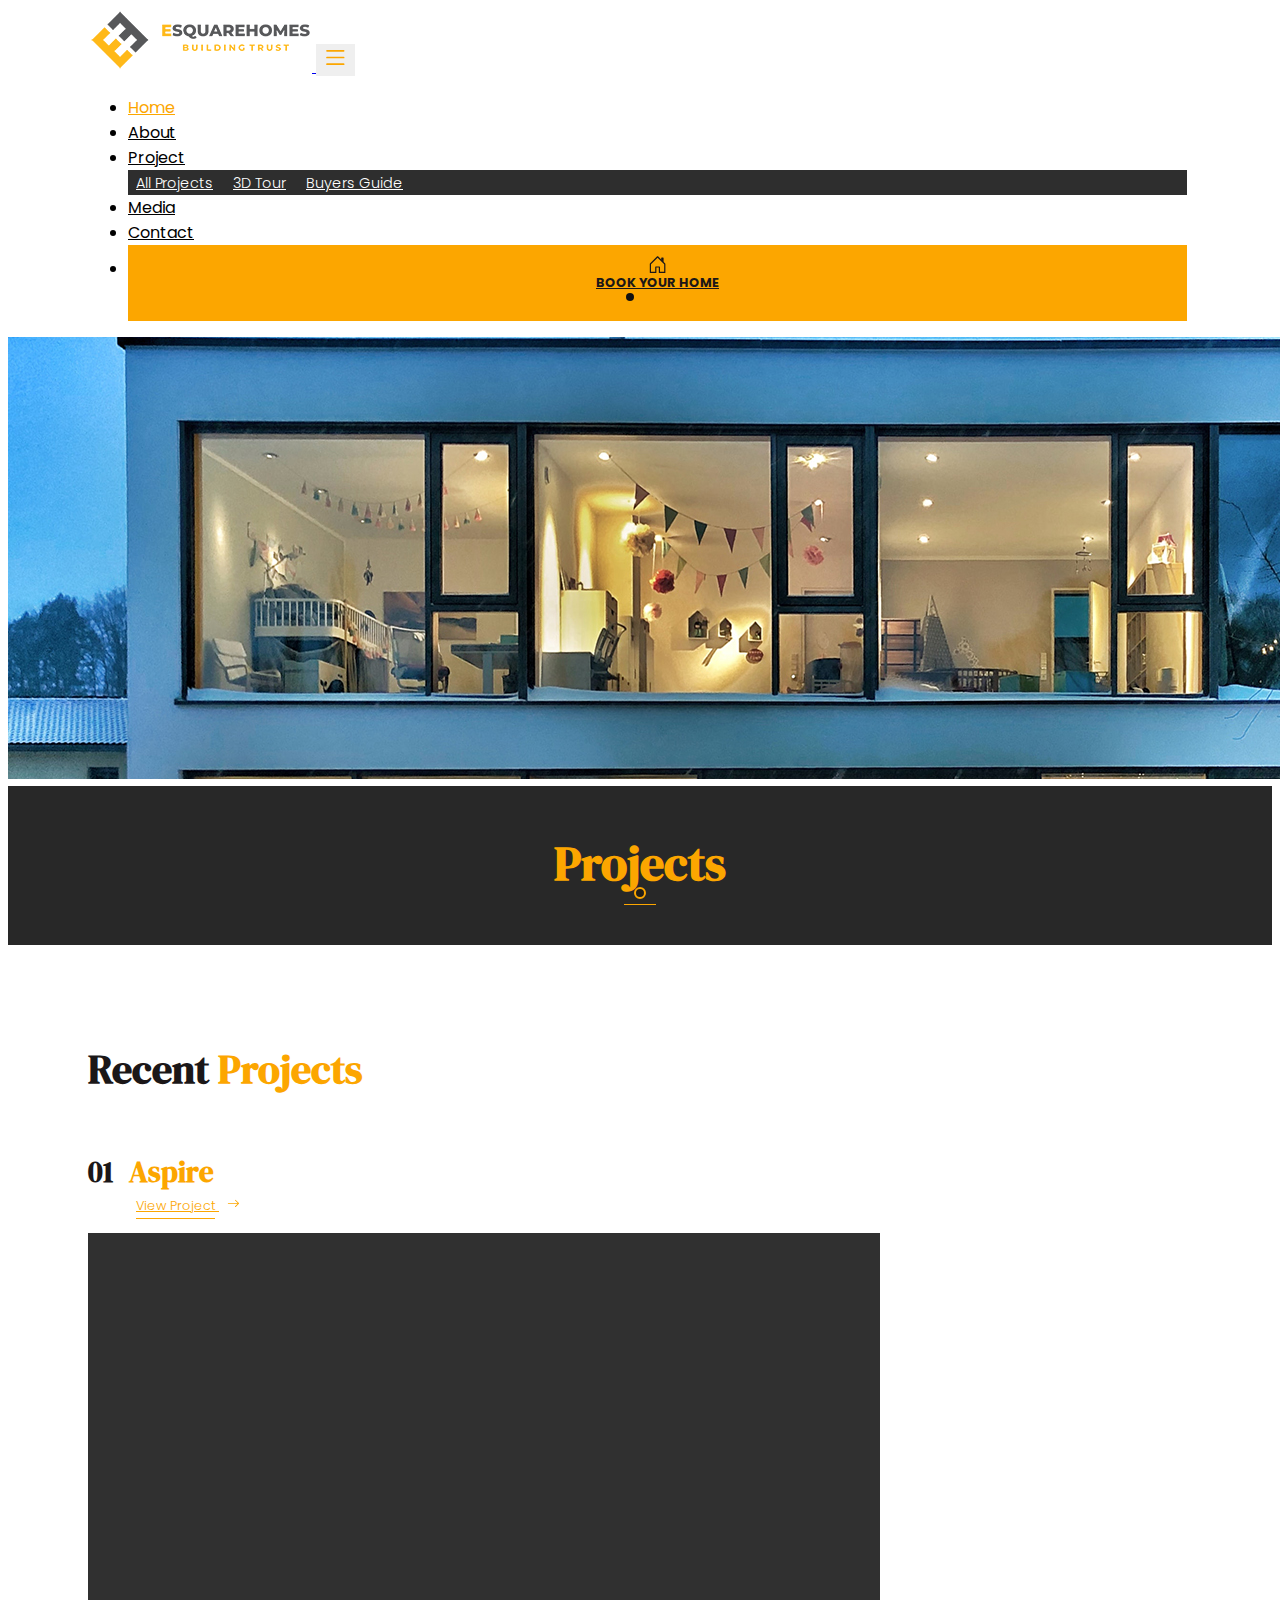
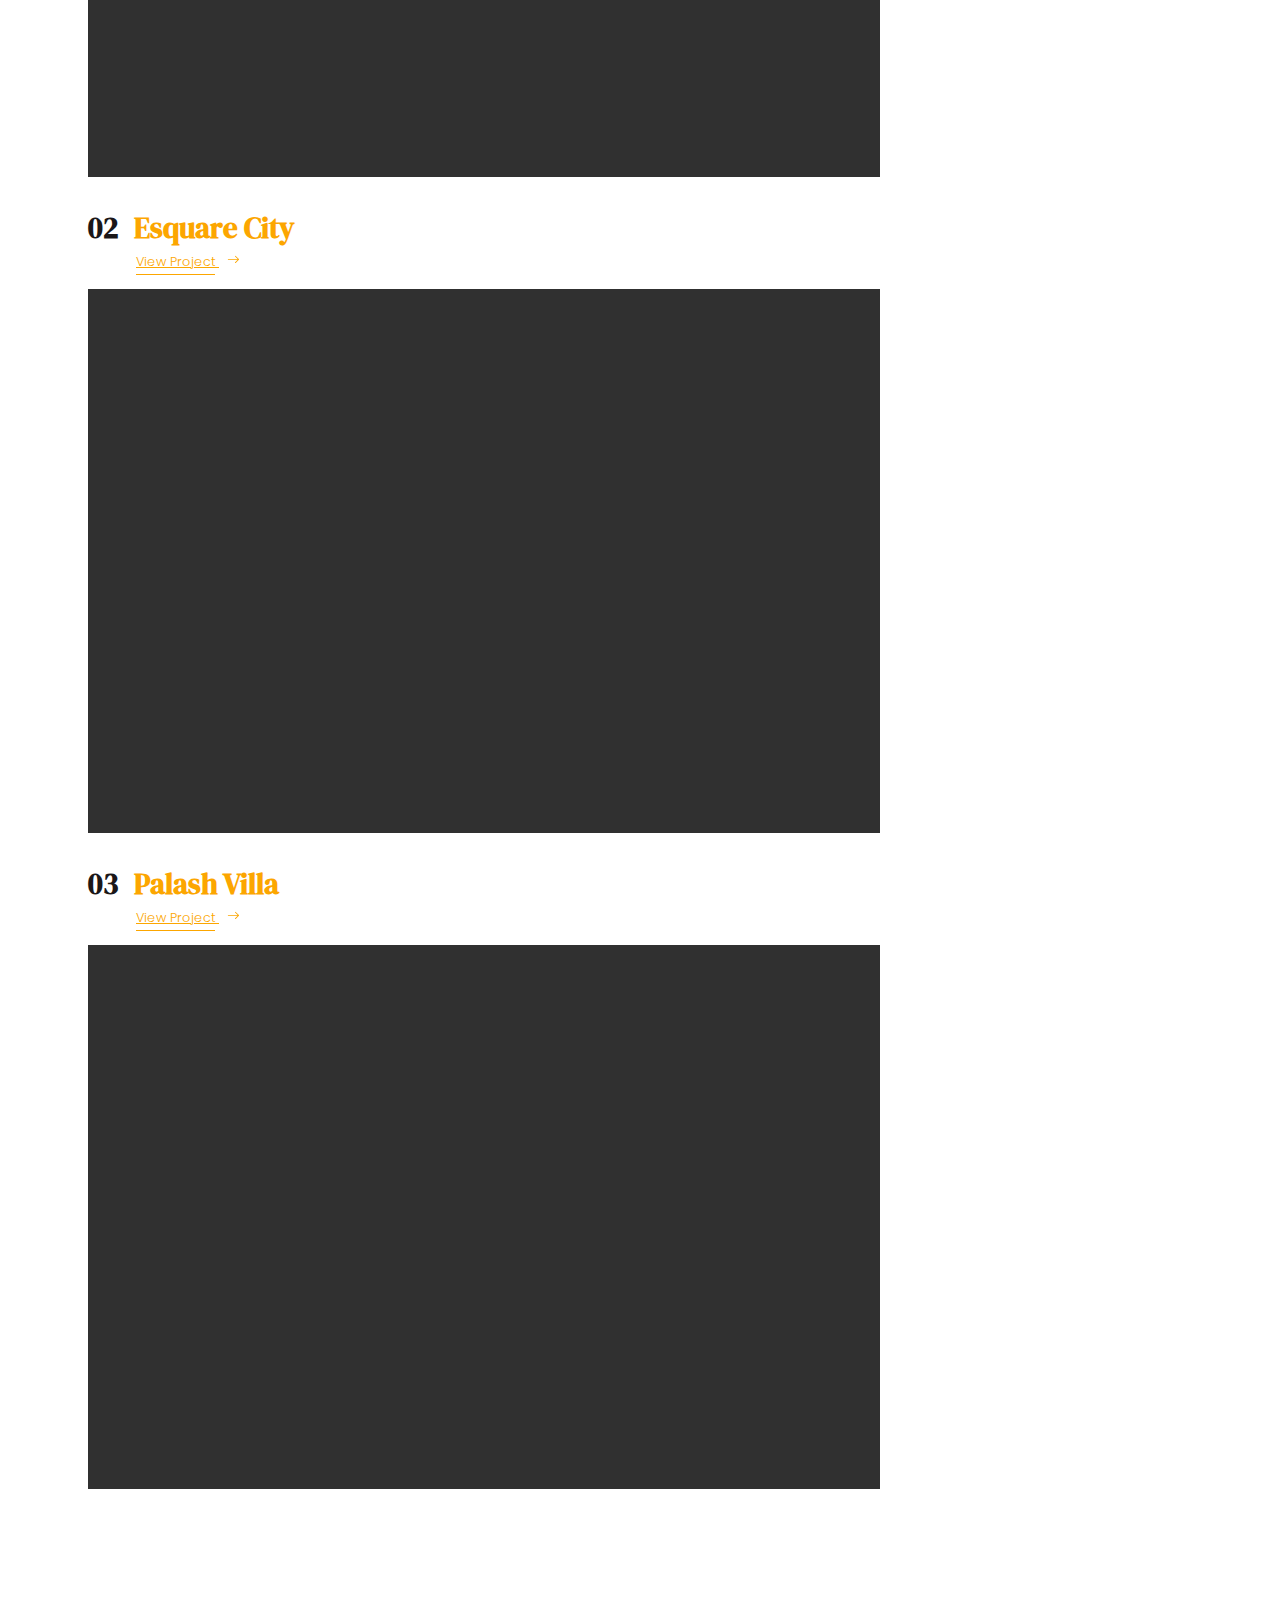
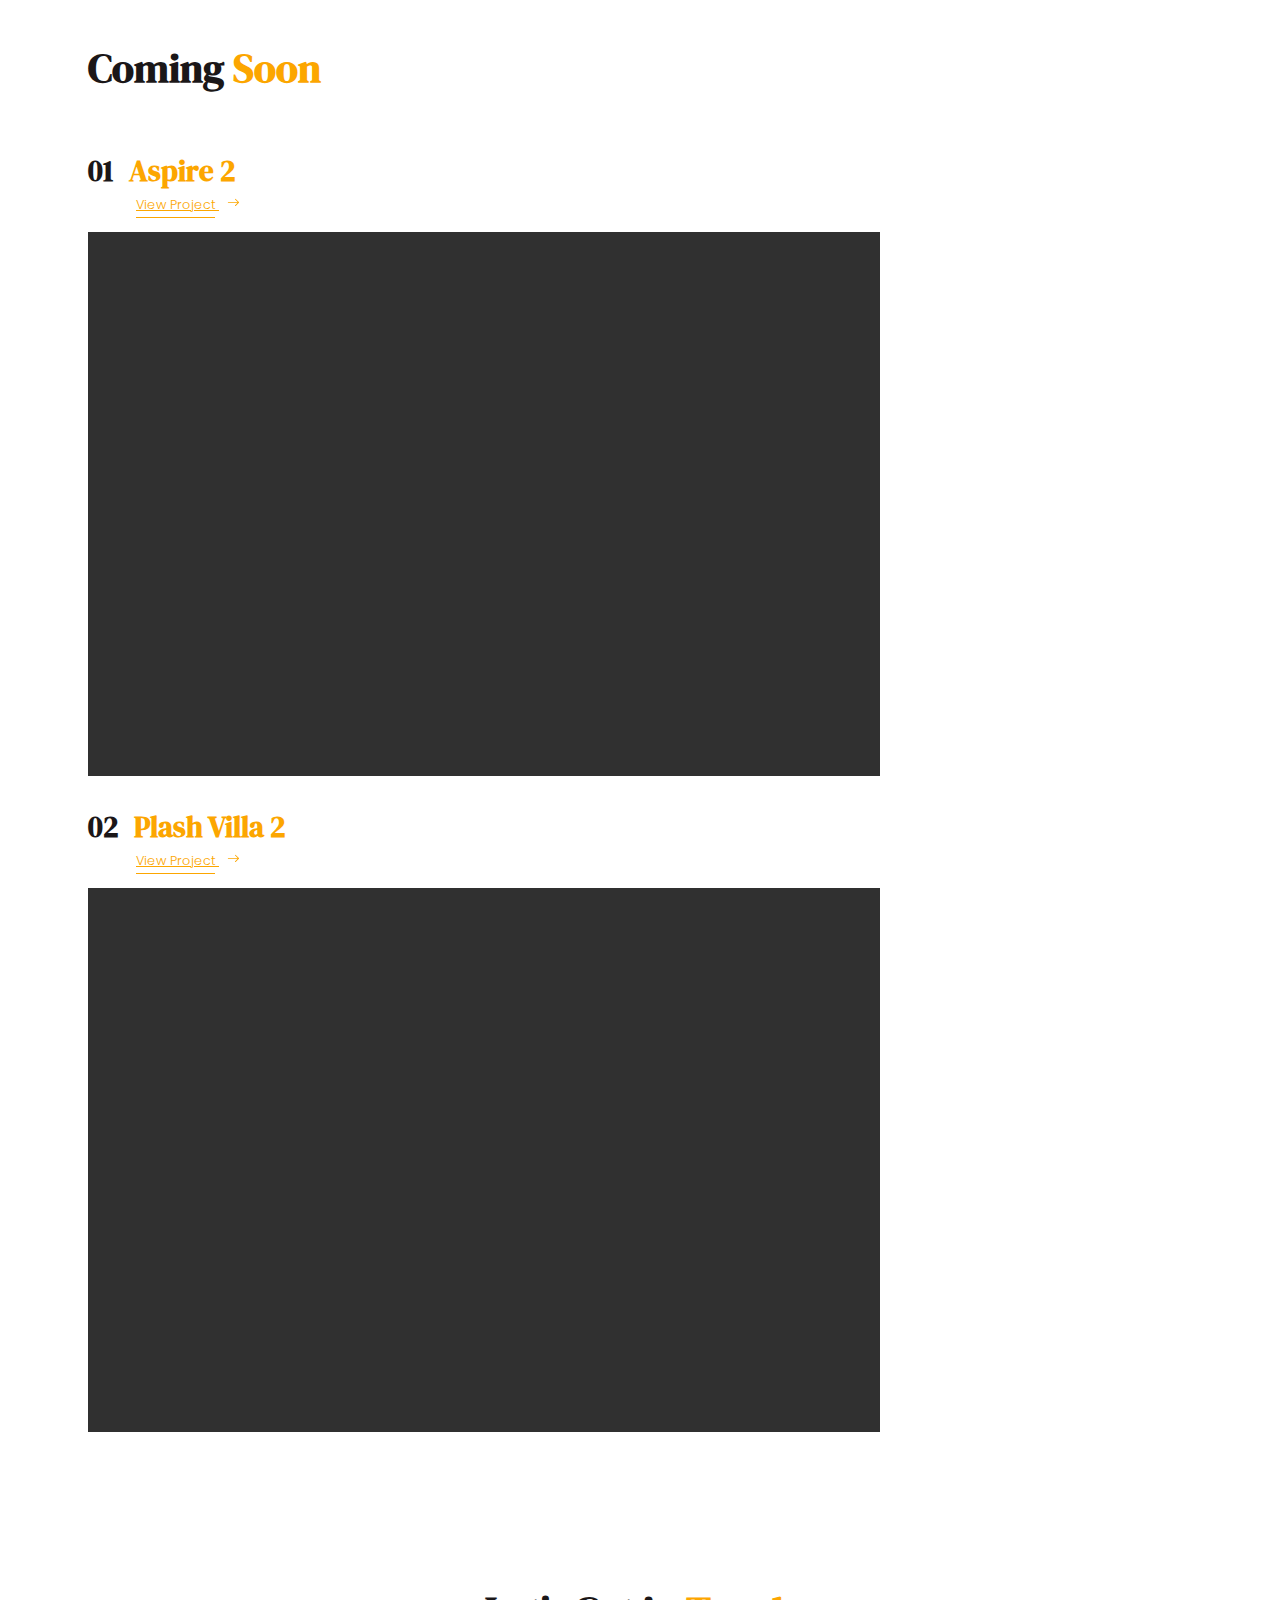
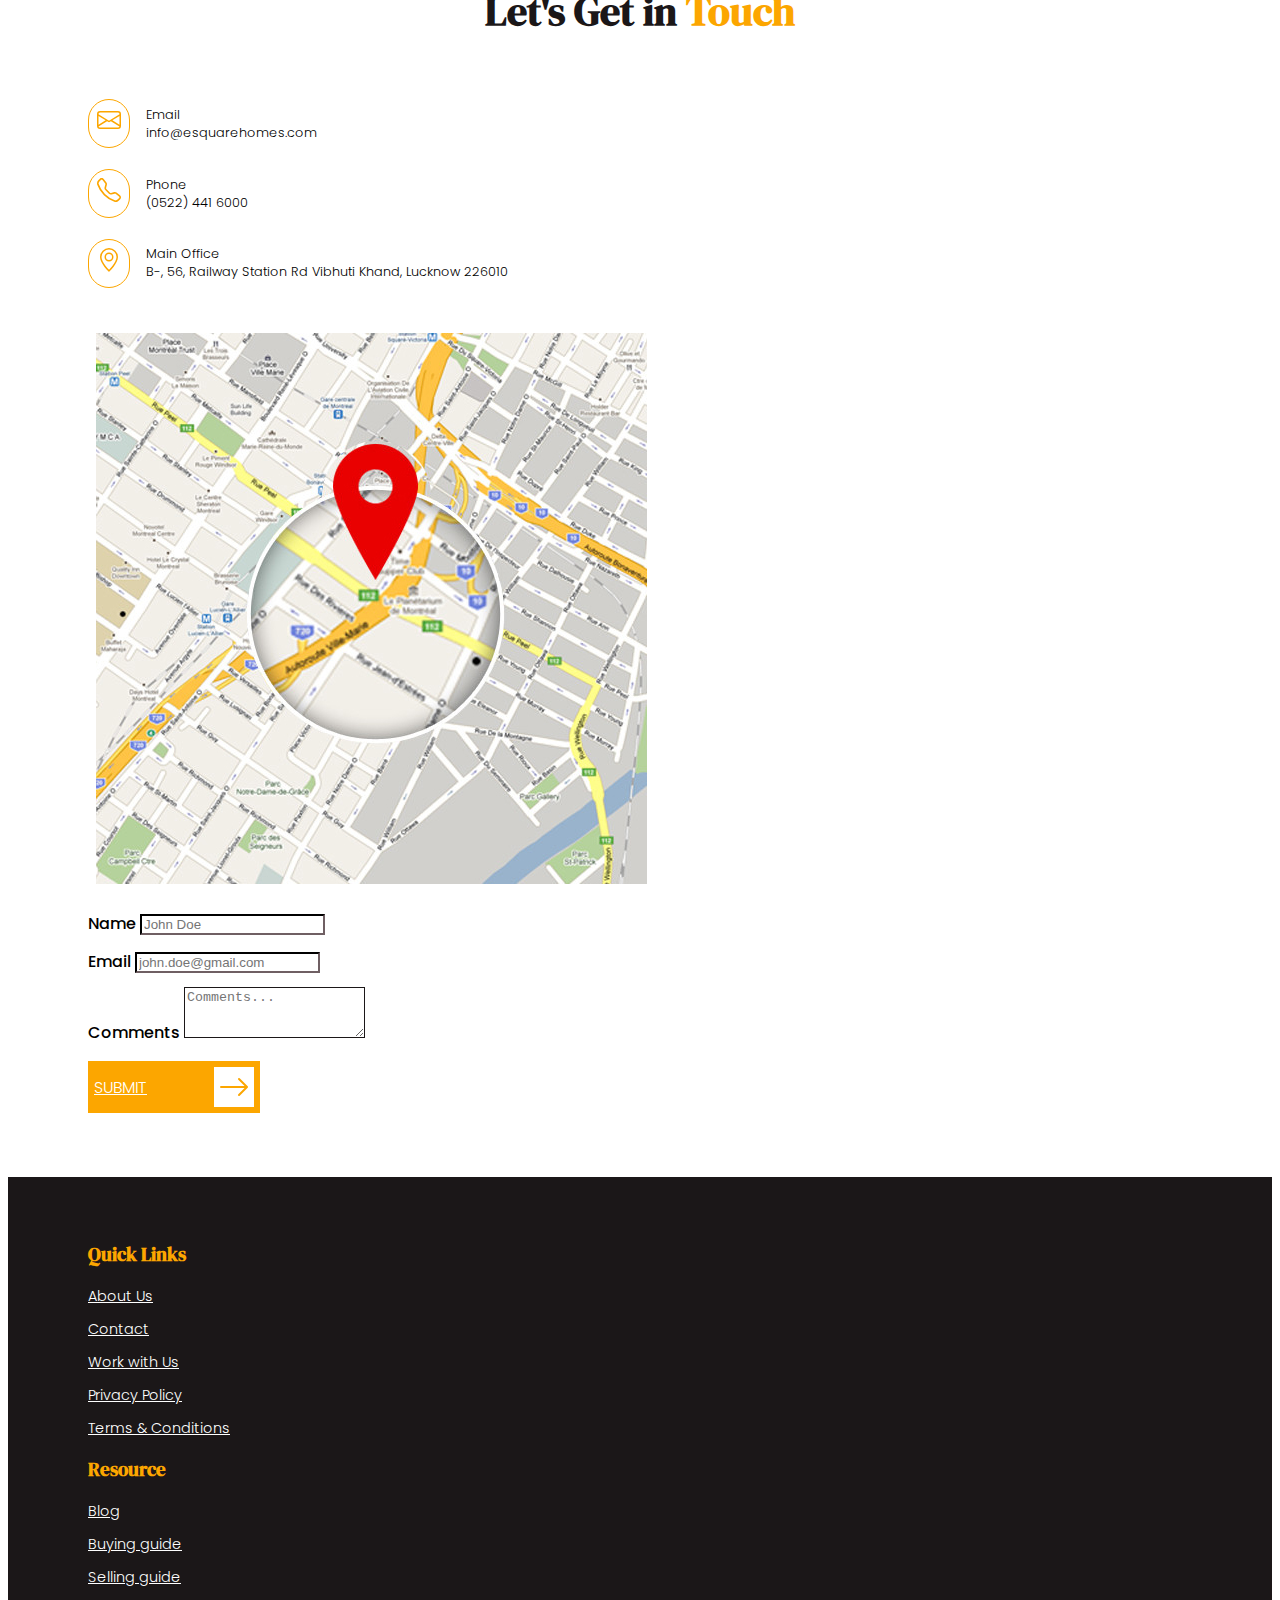
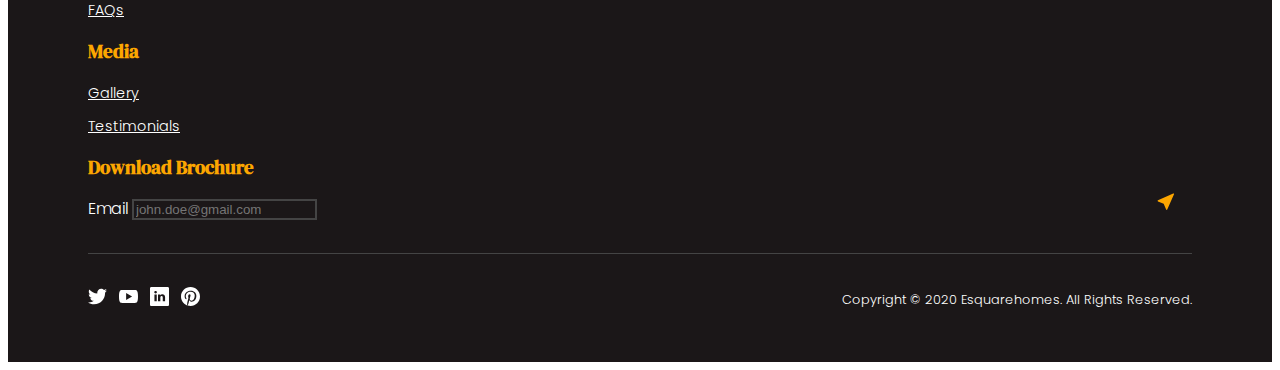
<file: projects.html>
<!doctype html>
<html lang="en">
	<head>
		<!-- Required meta tags -->
		<meta charset="utf-8">
		<meta name="viewport" content="width=device-width, initial-scale=1, shrink-to-fit=no">

		<!-- Fonts -->
		<link rel="preconnect" href="https://fonts.gstatic.com"><link href="https://fonts.googleapis.com/css2?family=DM+Serif+Display:ital@0;1&display=swap" rel="stylesheet">
		<link rel="preconnect" href="https://fonts.gstatic.com"><link href="https://fonts.googleapis.com/css2?family=Poppins:wght@200;300;400;500;700&display=swap" rel="stylesheet">

		<!-- Bootstrap CSS -->
		<link rel="stylesheet" href="https://cdn.jsdelivr.net/npm/bootstrap@4.5.3/dist/css/bootstrap.min.css" integrity="sha384-TX8t27EcRE3e/ihU7zmQxVncDAy5uIKz4rEkgIXeMed4M0jlfIDPvg6uqKI2xXr2" crossorigin="anonymous">
		<link rel="stylesheet" href="stylesheet/style.css">

		<title>Esquare | Projects</title>
	</head>
	<body>

		<!-- NAVIGATION BAR -->
		<nav class="navbar navbar-expand-lg navbar-dark">
			<a class="navbar-brand" href="index.html">
				<img src="img/logo.png" alt="..">
			</a>
			<button class="navbar-toggler" type="button" data-toggle="collapse" data-target="#navbarSupportedContent" aria-controls="navbarSupportedContent" aria-expanded="false" aria-label="Toggle navigation">
				<svg width="2em" height="2em" viewBox="0 0 16 16" class="bi bi-list" fill="currentColor" xmlns="http://www.w3.org/2000/svg">
					<path fill-rule="evenodd" d="M2.5 11.5A.5.5 0 0 1 3 11h10a.5.5 0 0 1 0 1H3a.5.5 0 0 1-.5-.5zm0-4A.5.5 0 0 1 3 7h10a.5.5 0 0 1 0 1H3a.5.5 0 0 1-.5-.5zm0-4A.5.5 0 0 1 3 3h10a.5.5 0 0 1 0 1H3a.5.5 0 0 1-.5-.5z"/>
				</svg>
			</button>

			<div class="collapse navbar-collapse" id="navbarSupportedContent">
				<ul class="navbar-nav ml-auto">
				<li class="nav-item active">
					<a class="nav-link" href="index.html">Home</a>
				</li>
				<li class="nav-item">
					<a class="nav-link" href="about.html">About</a>
				</li>
				<li class="nav-item dropdown">
					<a class="nav-link dropdown-toggle" href="#" id="navbarDropdown" role="button" data-toggle="dropdown" aria-haspopup="true" aria-expanded="false">
						Project
					</a>
					<div class="dropdown-menu" aria-labelledby="navbarDropdown">
						<a class="dropdown-item" href="projects.html">All Projects</a>
						<a class="dropdown-item" href="tour.html">3D Tour</a>
						<a class="dropdown-item" href="buyers.html">Buyers Guide</a>
					</div>
				</li>
				
				<li class="nav-item">
					<a class="nav-link" href="news.html">Media</a>
				</li>
				<li class="nav-item">
					<a class="nav-link" href="contact.html">Contact</a>
				</li>
				<li class="nav-item">
					<a class="nav-link" href="#">
						<svg width="1.5em" height="1.5em" viewBox="0 0 16 16" class="bi bi-house-door" fill="currentColor" xmlns="http://www.w3.org/2000/svg">
							<path fill-rule="evenodd" d="M7.646 1.146a.5.5 0 0 1 .708 0l6 6a.5.5 0 0 1 .146.354v7a.5.5 0 0 1-.5.5H9.5a.5.5 0 0 1-.5-.5v-4H7v4a.5.5 0 0 1-.5.5H2a.5.5 0 0 1-.5-.5v-7a.5.5 0 0 1 .146-.354l6-6zM2.5 7.707V14H6v-4a.5.5 0 0 1 .5-.5h3a.5.5 0 0 1 .5.5v4h3.5V7.707L8 2.207l-5.5 5.5z"/>
							<path fill-rule="evenodd" d="M13 2.5V6l-2-2V2.5a.5.5 0 0 1 .5-.5h1a.5.5 0 0 1 .5.5z"/>
						</svg>
						<span>BOOK YOUR HOME</span>
					</a>
				</li>
			</div>
		</nav>

		<div class="container-fluid project-page">

			<!-- MAST HEAD -->
			<div class="page-mast-head">
				<div class="card bg-dark text-white">
					<img src="img/mast-head.jpg" class="card-img" alt="...">
					<div class="card-img-overlay">
						<h1 class="page-title">Projects</h1>
					</div>
				</div>
			</div>

			<!-- PROJECTS -->
			<div class="projects-section section-m-p">
				<div class="section-header">
					<h2 class="section-title-md">Recent <span>Projects</span></h2>
				</div>
				<div class="section-body">
					<div class="row">
						<div class="col-md-6">
							<div class="card">
								<div class="card-body">
									<h5 class="card-title"><span>01</span>Aspire</h5>
									<a href="project-details.html"><span>View Project</span>
										<svg viewBox="0 0 16 16" class="bi bi-arrow-right" fill="currentColor" xmlns="http://www.w3.org/2000/svg">
											<path fill-rule="evenodd" d="M1 8a.5.5 0 0 1 .5-.5h11.793l-3.147-3.146a.5.5 0 0 1 .708-.708l4 4a.5.5 0 0 1 0 .708l-4 4a.5.5 0 0 1-.708-.708L13.293 8.5H1.5A.5.5 0 0 1 1 8z"/>
										</svg>
									</a>
								</div>
								<a href="project-details.html"><img src="img/projects.jpg" class="card-img-top" alt="..."></a>
							</div>
						</div>
						<div class="col-md-6">
							<div class="card">
								<div class="card-body">
									<h5 class="card-title"><span>02</span>Esquare City</h5>
									<a href="project-details.html"><span>View Project</span>
										<svg viewBox="0 0 16 16" class="bi bi-arrow-right" fill="currentColor" xmlns="http://www.w3.org/2000/svg">
											<path fill-rule="evenodd" d="M1 8a.5.5 0 0 1 .5-.5h11.793l-3.147-3.146a.5.5 0 0 1 .708-.708l4 4a.5.5 0 0 1 0 .708l-4 4a.5.5 0 0 1-.708-.708L13.293 8.5H1.5A.5.5 0 0 1 1 8z"/>
										</svg>
									</a>
								</div>
								<a href="project-details.html"><img src="img/projects.jpg" class="card-img-top" alt="..."></a>
							</div>
						</div>
						<div class="col-md-6">
							<div class="card">
								<div class="card-body">
									<h5 class="card-title"><span>03</span>Palash Villa</h5>
									<a href="project-details.html"><span>View Project</span>
										<svg viewBox="0 0 16 16" class="bi bi-arrow-right" fill="currentColor" xmlns="http://www.w3.org/2000/svg">
											<path fill-rule="evenodd" d="M1 8a.5.5 0 0 1 .5-.5h11.793l-3.147-3.146a.5.5 0 0 1 .708-.708l4 4a.5.5 0 0 1 0 .708l-4 4a.5.5 0 0 1-.708-.708L13.293 8.5H1.5A.5.5 0 0 1 1 8z"/>
										</svg>
									</a>
								</div>
								<a href="project-details.html"><img src="img/projects.jpg" class="card-img-top" alt="..."></a>
							</div>
						</div>
					</div>
				</div>
			</div>
			<div class="projects-section section-m-p">
				<div class="section-header">
					<h2 class="section-title-md">Coming <span>Soon</span></h2>
				</div>
				<div class="section-body">
					<div class="row">
						<div class="col-md-6">
							<div class="card">
								<div class="card-body">
									<h5 class="card-title"><span>01</span>Aspire 2</h5>
									<a href="project-details.html"><span>View Project</span>
										<svg viewBox="0 0 16 16" class="bi bi-arrow-right" fill="currentColor" xmlns="http://www.w3.org/2000/svg">
											<path fill-rule="evenodd" d="M1 8a.5.5 0 0 1 .5-.5h11.793l-3.147-3.146a.5.5 0 0 1 .708-.708l4 4a.5.5 0 0 1 0 .708l-4 4a.5.5 0 0 1-.708-.708L13.293 8.5H1.5A.5.5 0 0 1 1 8z"/>
										</svg>
									</a>
								</div>
								<a href="project-details.html"><img src="img/projects.jpg" class="card-img-top" alt="..."></a>
							</div>
						</div>
						<div class="col-md-6">
							<div class="card">
								<div class="card-body">
									<h5 class="card-title"><span>02</span>Plash Villa 2</h5>
									<a href="project-details.html"><span>View Project</span>
										<svg viewBox="0 0 16 16" class="bi bi-arrow-right" fill="currentColor" xmlns="http://www.w3.org/2000/svg">
											<path fill-rule="evenodd" d="M1 8a.5.5 0 0 1 .5-.5h11.793l-3.147-3.146a.5.5 0 0 1 .708-.708l4 4a.5.5 0 0 1 0 .708l-4 4a.5.5 0 0 1-.708-.708L13.293 8.5H1.5A.5.5 0 0 1 1 8z"/>
										</svg>
									</a>
								</div>
								<a href="project-details.html"><img src="img/projects.jpg" class="card-img-top" alt="..."></a>
							</div>
						</div>
					</div>
				</div>
			</div>

			<!-- CONTACT -->
			<div class="contact-section section-m-p">
				<div class="section-header">
					<h2 class="section-title-md">Let's Get in <span>Touch</span></h2>
				</div>
				<div class="row">
					<div class="col-md-6 col-lg-3">
						<div class="contact-details">
							<ul>
								<li>
									<div class="contact-icons">
										<svg xmlns="http://www.w3.org/2000/svg" fill="currentColor" class="bi bi-envelope" viewBox="0 0 16 16">
											<path fill-rule="evenodd" d="M0 4a2 2 0 0 1 2-2h12a2 2 0 0 1 2 2v8a2 2 0 0 1-2 2H2a2 2 0 0 1-2-2V4zm2-1a1 1 0 0 0-1 1v.217l7 4.2 7-4.2V4a1 1 0 0 0-1-1H2zm13 2.383l-4.758 2.855L15 11.114v-5.73zm-.034 6.878L9.271 8.82 8 9.583 6.728 8.82l-5.694 3.44A1 1 0 0 0 2 13h12a1 1 0 0 0 .966-.739zM1 11.114l4.758-2.876L1 5.383v5.73z"/>
										</svg>
									</div>
									<div>
										<p>Email</p>
										<p>info@esquarehomes.com</p>
									</div>
								</li>
								<li>
									<div class="contact-icons">
										<svg xmlns="http://www.w3.org/2000/svg" fill="currentColor" class="bi bi-telephone" viewBox="0 0 16 16">
											<path fill-rule="evenodd" d="M3.654 1.328a.678.678 0 0 0-1.015-.063L1.605 2.3c-.483.484-.661 1.169-.45 1.77a17.568 17.568 0 0 0 4.168 6.608 17.569 17.569 0 0 0 6.608 4.168c.601.211 1.286.033 1.77-.45l1.034-1.034a.678.678 0 0 0-.063-1.015l-2.307-1.794a.678.678 0 0 0-.58-.122l-2.19.547a1.745 1.745 0 0 1-1.657-.459L5.482 8.062a1.745 1.745 0 0 1-.46-1.657l.548-2.19a.678.678 0 0 0-.122-.58L3.654 1.328zM1.884.511a1.745 1.745 0 0 1 2.612.163L6.29 2.98c.329.423.445.974.315 1.494l-.547 2.19a.678.678 0 0 0 .178.643l2.457 2.457a.678.678 0 0 0 .644.178l2.189-.547a1.745 1.745 0 0 1 1.494.315l2.306 1.794c.829.645.905 1.87.163 2.611l-1.034 1.034c-.74.74-1.846 1.065-2.877.702a18.634 18.634 0 0 1-7.01-4.42 18.634 18.634 0 0 1-4.42-7.009c-.362-1.03-.037-2.137.703-2.877L1.885.511z"/>
										</svg>
									</div>
									<div>
										<p>Phone</p>
										<p>(0522) 441 6000</p>
									</div>
								</li>
								<li>
									<div class="contact-icons">
										<svg xmlns="http://www.w3.org/2000/svg" fill="currentColor" class="bi bi-geo-alt" viewBox="0 0 16 16">
											<path fill-rule="evenodd" d="M12.166 8.94C12.696 7.867 13 6.862 13 6A5 5 0 0 0 3 6c0 .862.305 1.867.834 2.94.524 1.062 1.234 2.12 1.96 3.07A31.481 31.481 0 0 0 8 14.58l.208-.22a31.493 31.493 0 0 0 1.998-2.35c.726-.95 1.436-2.008 1.96-3.07zM8 16s6-5.686 6-10A6 6 0 0 0 2 6c0 4.314 6 10 6 10z"/>
											<path fill-rule="evenodd" d="M8 8a2 2 0 1 0 0-4 2 2 0 0 0 0 4zm0 1a3 3 0 1 0 0-6 3 3 0 0 0 0 6z"/>
										</svg>
									</div>
									<div>
										<p>Main Office</p>
										<p>B-, 56, Railway Station Rd Vibhuti Khand, Lucknow 226010</p>
									</div>
								</li>
							</ul>
						</div>
					</div>
					<div class="col-md-6 col-lg-3">
						<div class="card map-loc">
							<img class="card-img-top" src="img/location.jpg">
						</div>
					</div>
					<div class="col-md-12 col-lg-6">
						<form>
							<div class="row">
								<div class="col">
									<div class="form-group">
										<label for="FormControlName">Name</label>
										<input type="text" class="form-control" id="FormControlName" placeholder="John Doe">
									</div>
								</div>
								<div class="col">
									<div class="form-group">
										<label for="FormControlEmail">Email</label>
										<input type="email" class="form-control" id="FormControlEmail" placeholder="john.doe@gmail.com">
									</div>
								</div>
							</div>
							<div class="form-group">
								<label for="FormControlTextarea1">Comments</label>
								<textarea class="form-control" id="FormControlTextarea1" rows="3" placeholder="Comments..."></textarea>
							</div>
							<a href="#" type="submit" class="btn explore-btn active" aria-current="page">Submit
								<svg viewBox="0 0 16 16" class="bi bi-arrow-right" fill="currentColor" xmlns="http://www.w3.org/2000/svg">
									<path fill-rule="evenodd" d="M1 8a.5.5 0 0 1 .5-.5h11.793l-3.147-3.146a.5.5 0 0 1 .708-.708l4 4a.5.5 0 0 1 0 .708l-4 4a.5.5 0 0 1-.708-.708L13.293 8.5H1.5A.5.5 0 0 1 1 8z"/>
								</svg>
							</a>
						</form>
					</div>
				</div>
			</div>

			<!-- FOOTER -->
			<footer>
				<div class="footer-body">
					<div class="row">
						<div class="col-md-3">
							<h3 class="footer-sec-title">quick links</h3>
							<ul>
								<li><a href="#">About Us</a></li>
								<li><a href="#">Contact</a></li>
								<li><a href="#">Work with Us</a></li>
								<li><a href="#">Privacy Policy</a></li>
								<li><a href="#">Terms & Conditions</a></li>
							</ul>
						</div>
						<div class="col-md-3">
							<h3 class="footer-sec-title">resource</h3>
							<ul>
								<li><a href="#">Blog</a></li>
								<li><a href="#">Buying guide</a></li>
								<li><a href="#">Selling guide</a></li>
								<li><a href="#">FAQs</a></li>
							</ul>
						</div>
						<div class="col-md-2">
							<h3 class="footer-sec-title">media</h3>
							<ul>
								<li><a href="#">Gallery</a></li>
								<li><a href="#">Testimonials</a></li>
							</ul>
						</div>
						<div class="col-md-4">
							<h3 class="footer-sec-title">download brochure</h3>
							<form>
								<div class="form-group">
									<label for="FormControlEmail">Email</label>
									<input type="text" class="form-control" id="FormControlEmail" placeholder="john.doe@gmail.com">
									<svg xmlns="http://www.w3.org/2000/svg" fill="currentColor" class="bi bi-cursor-fill" viewBox="0 0 16 16">
										<path fill-rule="evenodd" d="M14.082 2.182a.5.5 0 0 1 .103.557L8.528 15.467a.5.5 0 0 1-.917-.007L5.57 10.694.803 8.652a.5.5 0 0 1-.006-.916l12.728-5.657a.5.5 0 0 1 .556.103z"/>
									</svg>
								</div>
							</form>
						</div>
					</div>
				</div>
				<div class="footer-ftr">
					<div class="social-links">
						<a href="#"><img src="img/twitter.svg"></a>
						<a href="#"><img src="img/youtube.svg"></a>
						<a href="#"><img src="img/linkedin.svg"></a>
						<a href="#"><img src="img/pinterest.svg"></a>
					</div>
					<p>Copyright © 2020 Esquarehomes. All Rights Reserved.</p>
				</div>
			</footer>
		</div>

		<!-- Option 1: jQuery and Bootstrap Bundle (includes Popper) -->
		<script src="https://code.jquery.com/jquery-3.5.1.slim.min.js" integrity="sha384-DfXdz2htPH0lsSSs5nCTpuj/zy4C+OGpamoFVy38MVBnE+IbbVYUew+OrCXaRkfj" crossorigin="anonymous"></script>
		<script src="https://cdn.jsdelivr.net/npm/bootstrap@4.5.3/dist/js/bootstrap.bundle.min.js" integrity="sha384-ho+j7jyWK8fNQe+A12Hb8AhRq26LrZ/JpcUGGOn+Y7RsweNrtN/tE3MoK7ZeZDyx" crossorigin="anonymous"></script>
		<script src="js/carousel.js"></script>
	</body>
</html>
</file>
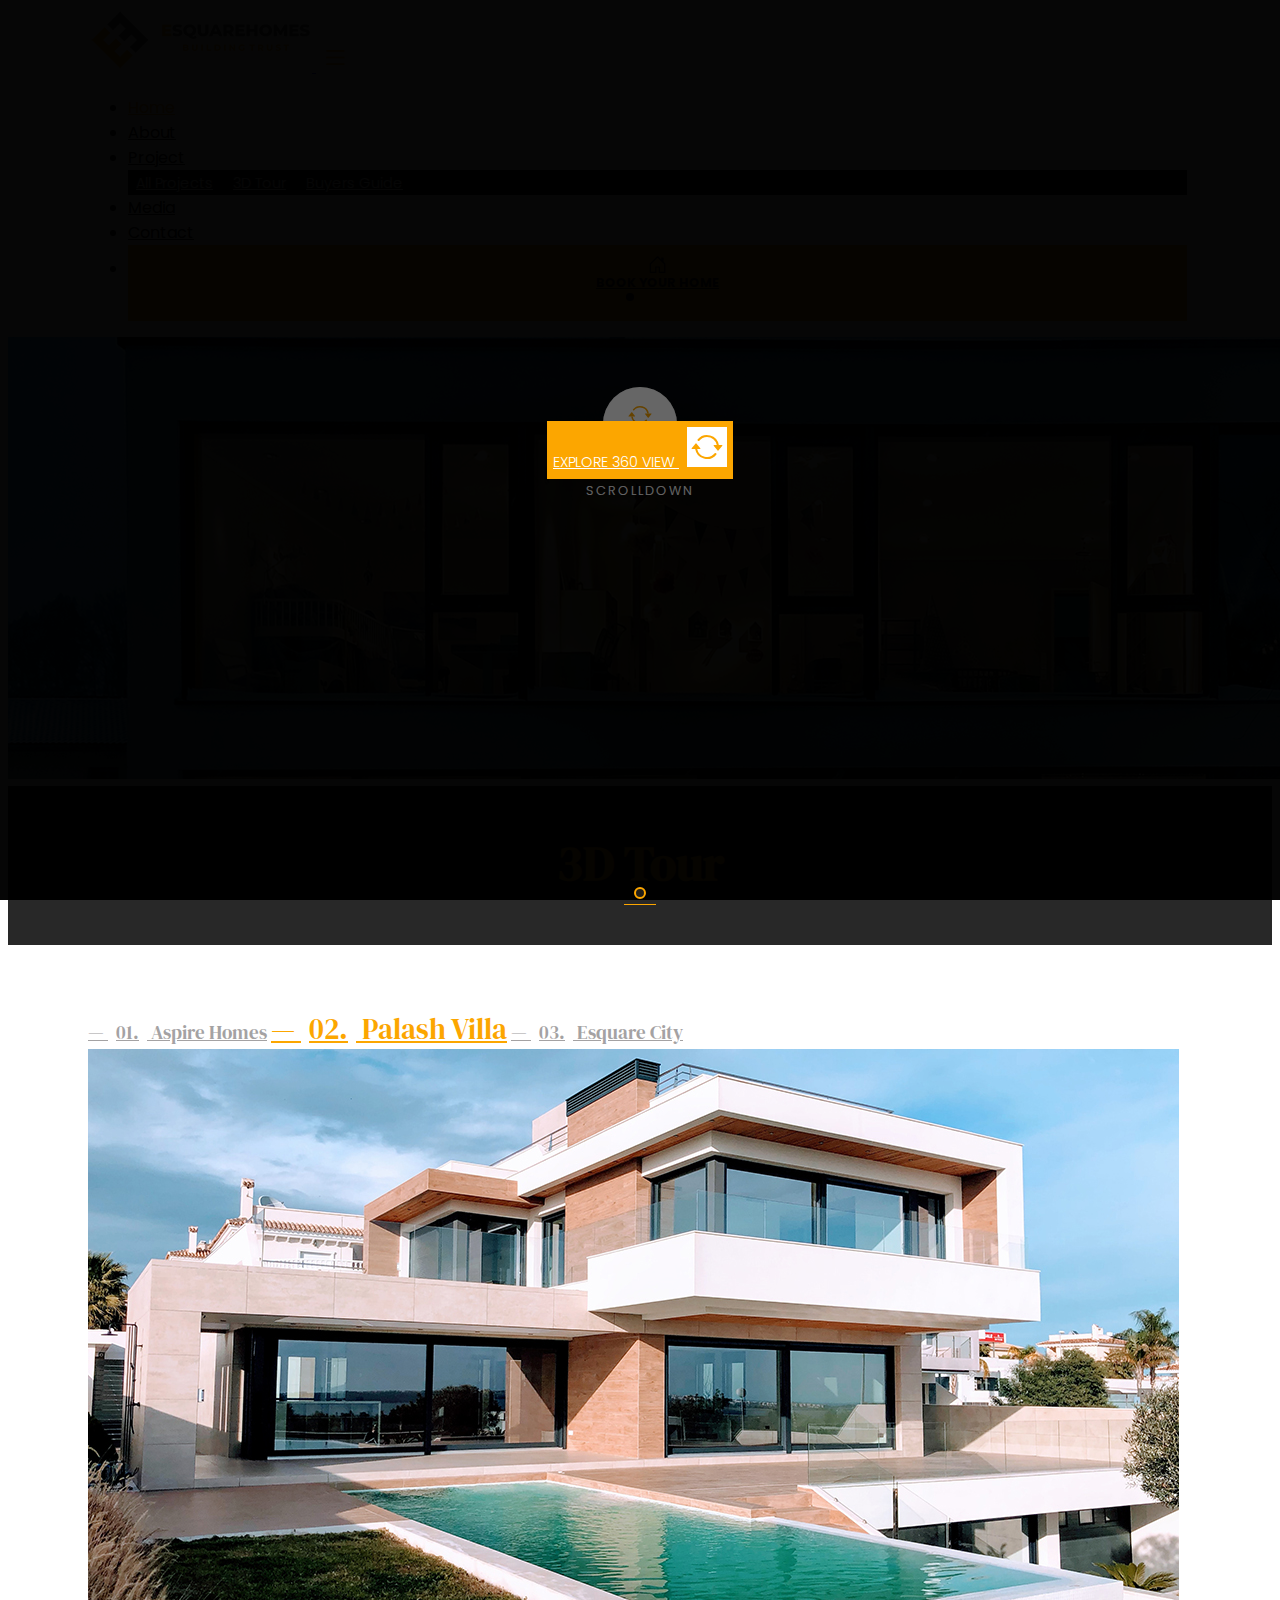
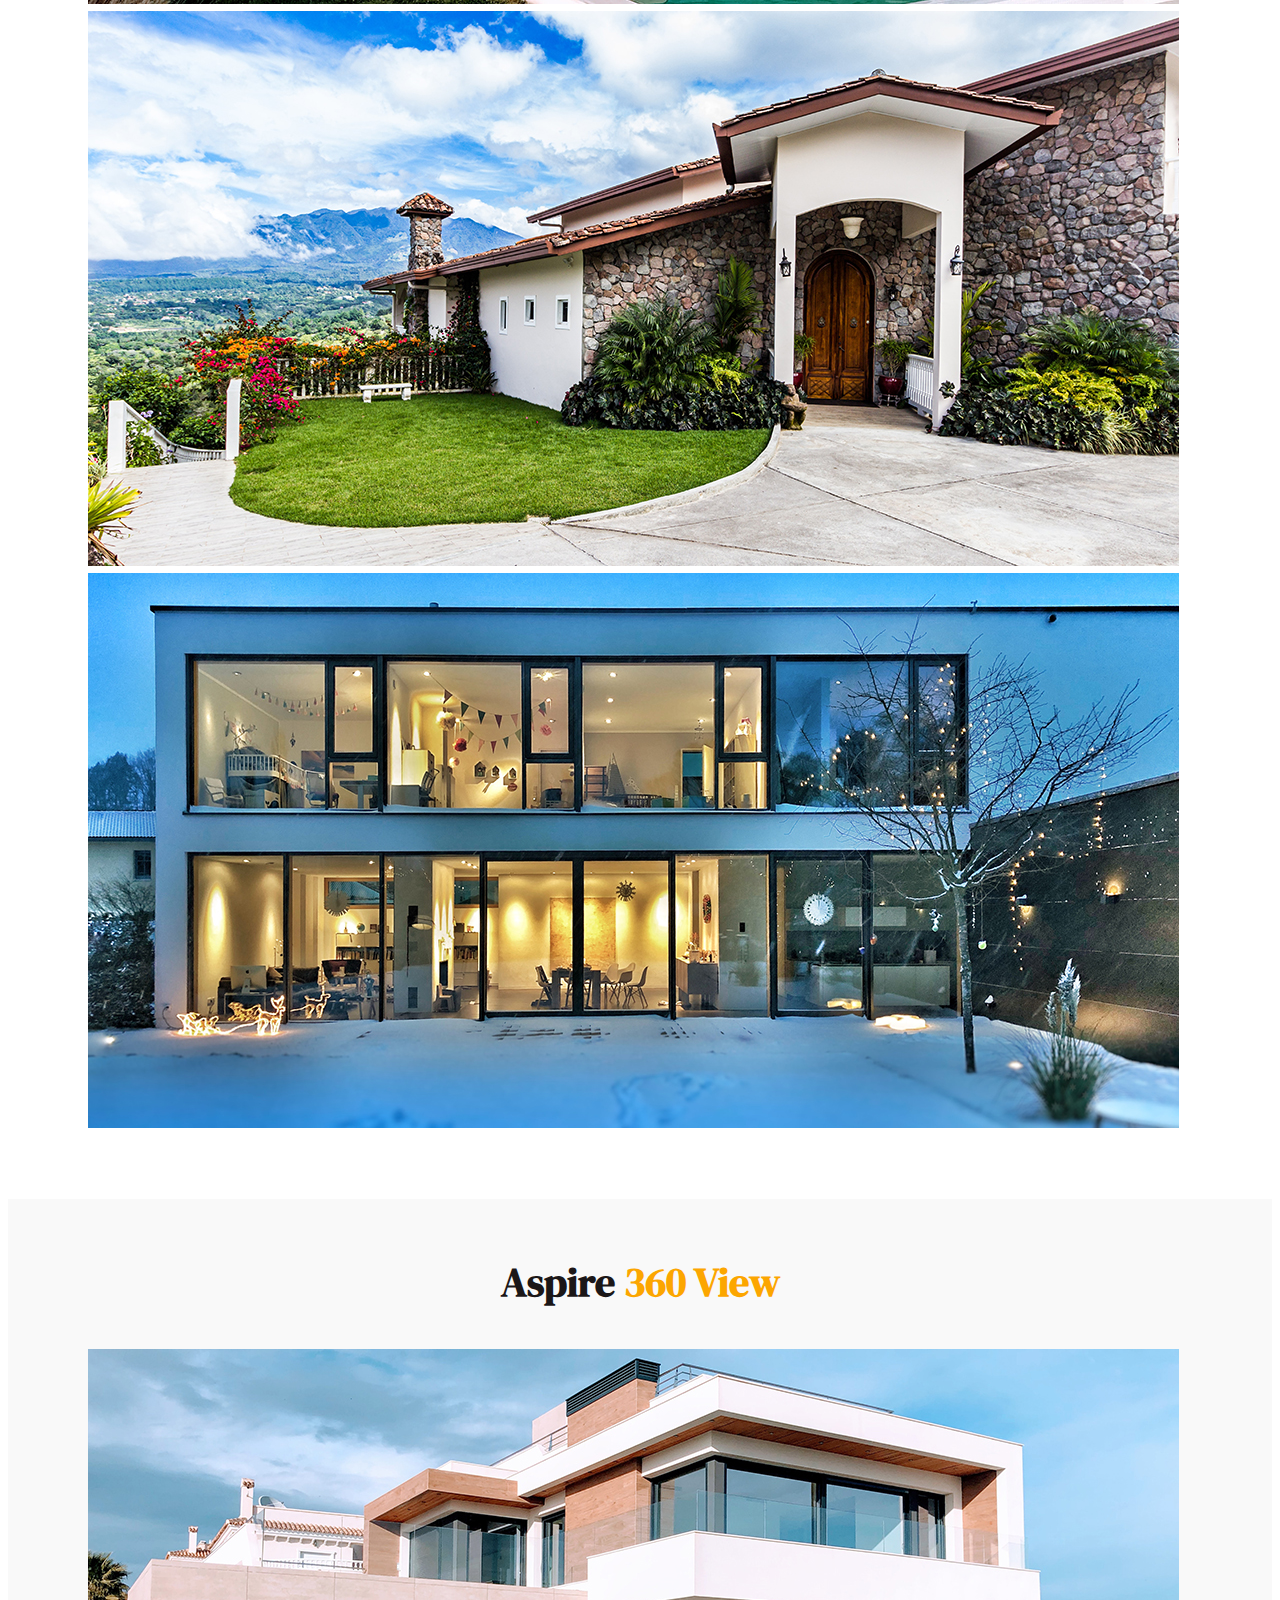
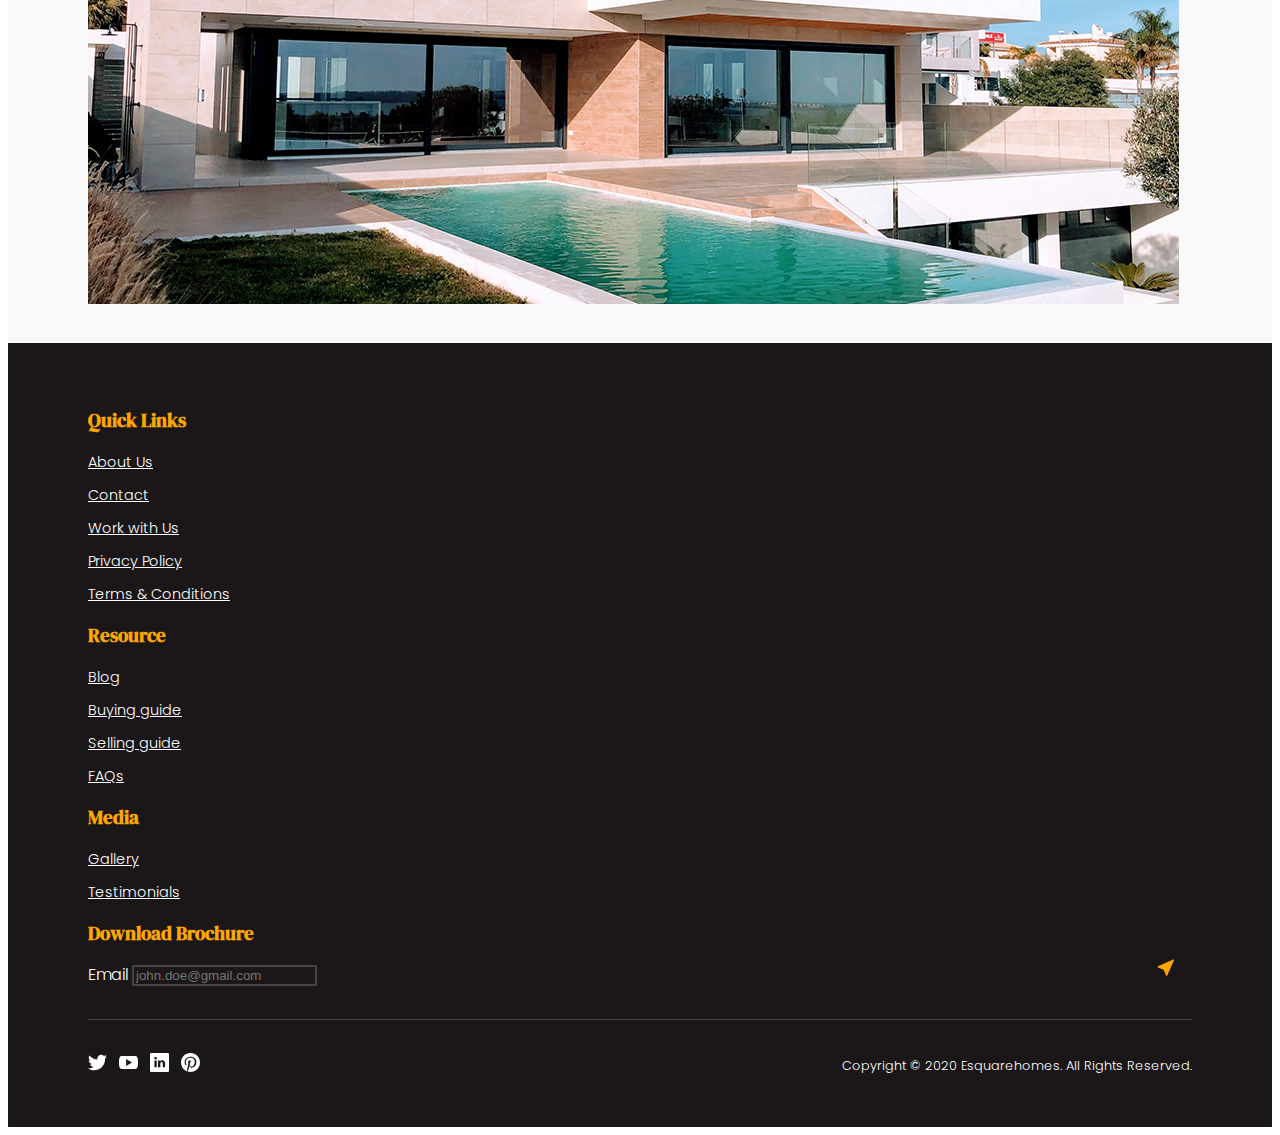
<file: tour.html>
<!doctype html>
<html lang="en">
	<head>
		<!-- Required meta tags -->
		<meta charset="utf-8">
		<meta name="viewport" content="width=device-width, initial-scale=1, shrink-to-fit=no">

		<!-- Fonts -->
		<link rel="preconnect" href="https://fonts.gstatic.com"><link href="https://fonts.googleapis.com/css2?family=DM+Serif+Display:ital@0;1&display=swap" rel="stylesheet">
		<link rel="preconnect" href="https://fonts.gstatic.com"><link href="https://fonts.googleapis.com/css2?family=Poppins:wght@200;300;400;500;700&display=swap" rel="stylesheet">

		<!-- Bootstrap CSS -->
		<link rel="stylesheet" href="https://cdn.jsdelivr.net/npm/bootstrap@4.5.3/dist/css/bootstrap.min.css" integrity="sha384-TX8t27EcRE3e/ihU7zmQxVncDAy5uIKz4rEkgIXeMed4M0jlfIDPvg6uqKI2xXr2" crossorigin="anonymous">
		<link rel="stylesheet" href="stylesheet/style.css">

		<title>Esquare | 3D-Tour</title>
	</head>
	<body>

		<!-- NAVIGATION BAR -->
		<nav class="navbar navbar-expand-lg navbar-dark">
			<a class="navbar-brand" href="index.html">
				<img src="img/logo.png" alt="..">
			</a>
			<button class="navbar-toggler" type="button" data-toggle="collapse" data-target="#navbarSupportedContent" aria-controls="navbarSupportedContent" aria-expanded="false" aria-label="Toggle navigation">
				<svg width="2em" height="2em" viewBox="0 0 16 16" class="bi bi-list" fill="currentColor" xmlns="http://www.w3.org/2000/svg">
					<path fill-rule="evenodd" d="M2.5 11.5A.5.5 0 0 1 3 11h10a.5.5 0 0 1 0 1H3a.5.5 0 0 1-.5-.5zm0-4A.5.5 0 0 1 3 7h10a.5.5 0 0 1 0 1H3a.5.5 0 0 1-.5-.5zm0-4A.5.5 0 0 1 3 3h10a.5.5 0 0 1 0 1H3a.5.5 0 0 1-.5-.5z"/>
				</svg>
			</button>

			<div class="collapse navbar-collapse" id="navbarSupportedContent">
				<ul class="navbar-nav ml-auto">
				<li class="nav-item active">
					<a class="nav-link" href="index.html">Home</a>
				</li>
				<li class="nav-item">
					<a class="nav-link" href="about.html">About</a>
				</li>
				<li class="nav-item dropdown">
					<a class="nav-link dropdown-toggle" href="#" id="navbarDropdown" role="button" data-toggle="dropdown" aria-haspopup="true" aria-expanded="false">
						Project
					</a>
					<div class="dropdown-menu" aria-labelledby="navbarDropdown">
						<a class="dropdown-item" href="projects.html">All Projects</a>
						<a class="dropdown-item" href="tour.html">3D Tour</a>
						<a class="dropdown-item" href="buyers.html">Buyers Guide</a>
					</div>
				</li>
				
				<li class="nav-item">
					<a class="nav-link" href="news.html">Media</a>
				</li>
				<li class="nav-item">
					<a class="nav-link" href="contact.html">Contact</a>
				</li>
				<li class="nav-item">
					<a class="nav-link" href="#">
						<svg width="1.5em" height="1.5em" viewBox="0 0 16 16" class="bi bi-house-door" fill="currentColor" xmlns="http://www.w3.org/2000/svg">
							<path fill-rule="evenodd" d="M7.646 1.146a.5.5 0 0 1 .708 0l6 6a.5.5 0 0 1 .146.354v7a.5.5 0 0 1-.5.5H9.5a.5.5 0 0 1-.5-.5v-4H7v4a.5.5 0 0 1-.5.5H2a.5.5 0 0 1-.5-.5v-7a.5.5 0 0 1 .146-.354l6-6zM2.5 7.707V14H6v-4a.5.5 0 0 1 .5-.5h3a.5.5 0 0 1 .5.5v4h3.5V7.707L8 2.207l-5.5 5.5z"/>
							<path fill-rule="evenodd" d="M13 2.5V6l-2-2V2.5a.5.5 0 0 1 .5-.5h1a.5.5 0 0 1 .5.5z"/>
						</svg>
						<span>BOOK YOUR HOME</span>
					</a>
				</li>
			</div>
		</nav>
		
		<div class="container-fluid tour-3d-page">

			<!-- MAST HEAD -->
			<div class="page-mast-head">
				<div class="card bg-dark text-white">
					<img src="img/mast-head.jpg" class="card-img" alt="...">
					<div class="card-img-overlay">
						<h1 class="page-title">3D Tour</h1>
					</div>
				</div>
			</div>

			<!-- 360 VIEW TABS -->
			<div class="tour-tabs section-m-p">
				<div class="row">
					<div class="col-md-5 col-lg-4 uniq-grid">
						<div class="nav flex-column nav-pills" id="v-pills-tab" role="tablist" aria-orientation="vertical">
							<a class="nav-link" id="v-pills-home-tab" data-toggle="pill" href="#v-pills-home" role="tab" aria-controls="v-pills-home" aria-selected="true">&#8212; <span>01.</span> Aspire Homes</a>
							<a class="nav-link active" id="v-pills-profile-tab" data-toggle="pill" href="#v-pills-profile" role="tab" aria-controls="v-pills-profile" aria-selected="false">&#8212; <span>02.</span> Palash Villa</a>
							<a class="nav-link" id="v-pills-messages-tab" data-toggle="pill" href="#v-pills-messages" role="tab" aria-controls="v-pills-messages" aria-selected="false">&#8212; <span>03.</span> Esquare City</a>
						</div>
					</div>
					<div class="col-md-7 col-lg-8">
						<div class="tab-content" id="v-pills-tabContent">
							<div class="tab-pane fade" id="v-pills-home" role="tabpanel" aria-labelledby="v-pills-home-tab">
								<div class="card">
									<img class="card-img-top" src="img/home_main_banner_01.jpg" alt="...">
									<div class="img-overlay">
										<a href="#" class="btn">
											<svg xmlns="http://www.w3.org/2000/svg" fill="currentColor" class="bi bi-arrow-repeat" viewBox="0 0 16 16">
												<path d="M11.534 7h3.932a.25.25 0 0 1 .192.41l-1.966 2.36a.25.25 0 0 1-.384 0l-1.966-2.36a.25.25 0 0 1 .192-.41zm-11 2h3.932a.25.25 0 0 0 .192-.41L2.692 6.23a.25.25 0 0 0-.384 0L.342 8.59A.25.25 0 0 0 .534 9z"/>
												<path fill-rule="evenodd" d="M8 3c-1.552 0-2.94.707-3.857 1.818a.5.5 0 1 1-.771-.636A6.002 6.002 0 0 1 13.917 7H12.9A5.002 5.002 0 0 0 8 3zM3.1 9a5.002 5.002 0 0 0 8.757 2.182.5.5 0 1 1 .771.636A6.002 6.002 0 0 1 2.083 9H3.1z"/>
											</svg>
											<span>360 View</span>
										</a>
										<p>SCROLLDOWN</p>
									</div>
								</div>
							</div>
							<div class="tab-pane fade show active" id="v-pills-profile" role="tabpanel" aria-labelledby="v-pills-profile-tab">
								<div class="card">
									<img class="card-img-top" src="img/home_main_banner_02.jpg" alt="...">
									<div class="img-overlay">
										<a href="#" class="btn">
											<svg xmlns="http://www.w3.org/2000/svg" fill="currentColor" class="bi bi-arrow-repeat" viewBox="0 0 16 16">
												<path d="M11.534 7h3.932a.25.25 0 0 1 .192.41l-1.966 2.36a.25.25 0 0 1-.384 0l-1.966-2.36a.25.25 0 0 1 .192-.41zm-11 2h3.932a.25.25 0 0 0 .192-.41L2.692 6.23a.25.25 0 0 0-.384 0L.342 8.59A.25.25 0 0 0 .534 9z"/>
												<path fill-rule="evenodd" d="M8 3c-1.552 0-2.94.707-3.857 1.818a.5.5 0 1 1-.771-.636A6.002 6.002 0 0 1 13.917 7H12.9A5.002 5.002 0 0 0 8 3zM3.1 9a5.002 5.002 0 0 0 8.757 2.182.5.5 0 1 1 .771.636A6.002 6.002 0 0 1 2.083 9H3.1z"/>
											</svg>
											<span>360 View</span>
										</a>
										<p>SCROLLDOWN</p>
									</div>
								</div>
							</div>
							<div class="tab-pane fade" id="v-pills-messages" role="tabpanel" aria-labelledby="v-pills-messages-tab">
								<div class="card">
									<img class="card-img-top" src="img/home_main_banner_03.jpg" alt="...">
									<div class="img-overlay">
										<a href="#" class="btn">
											<svg xmlns="http://www.w3.org/2000/svg" fill="currentColor" class="bi bi-arrow-repeat" viewBox="0 0 16 16">
												<path d="M11.534 7h3.932a.25.25 0 0 1 .192.41l-1.966 2.36a.25.25 0 0 1-.384 0l-1.966-2.36a.25.25 0 0 1 .192-.41zm-11 2h3.932a.25.25 0 0 0 .192-.41L2.692 6.23a.25.25 0 0 0-.384 0L.342 8.59A.25.25 0 0 0 .534 9z"/>
												<path fill-rule="evenodd" d="M8 3c-1.552 0-2.94.707-3.857 1.818a.5.5 0 1 1-.771-.636A6.002 6.002 0 0 1 13.917 7H12.9A5.002 5.002 0 0 0 8 3zM3.1 9a5.002 5.002 0 0 0 8.757 2.182.5.5 0 1 1 .771.636A6.002 6.002 0 0 1 2.083 9H3.1z"/>
											</svg>
											<span>360 View</span>
										</a>
										<p>SCROLLDOWN</p>
									</div>
								</div>
							</div>
						</div>
					</div>
				</div>
			</div>

			<!-- 360 MAIN FRAME -->
			<div class="explore-view section-m-p">
				<div class="section-header">
					<h2 class="section-title-md">Aspire <span>360 View</span></h2>
				</div>
				<div class="card">
					<img class="card-img-top" src="img/home_main_banner_01.jpg" alt="...">
					<div class="img-overlay">
						<a href="#" class="btn btn-overlay explore-btn active" aria-current="page">explore 360 view
							<svg xmlns="http://www.w3.org/2000/svg" fill="currentColor" class="bi bi-arrow-repeat" viewBox="0 0 16 16">
								<path d="M11.534 7h3.932a.25.25 0 0 1 .192.41l-1.966 2.36a.25.25 0 0 1-.384 0l-1.966-2.36a.25.25 0 0 1 .192-.41zm-11 2h3.932a.25.25 0 0 0 .192-.41L2.692 6.23a.25.25 0 0 0-.384 0L.342 8.59A.25.25 0 0 0 .534 9z"/>
								<path fill-rule="evenodd" d="M8 3c-1.552 0-2.94.707-3.857 1.818a.5.5 0 1 1-.771-.636A6.002 6.002 0 0 1 13.917 7H12.9A5.002 5.002 0 0 0 8 3zM3.1 9a5.002 5.002 0 0 0 8.757 2.182.5.5 0 1 1 .771.636A6.002 6.002 0 0 1 2.083 9H3.1z"/>
							</svg>
						</a>
					</div>
				</div>
			</div>

			<!-- FOOTER -->
			<footer>
				<div class="footer-body">
					<div class="row">
						<div class="col-md-3">
							<h3 class="footer-sec-title">quick links</h3>
							<ul>
								<li><a href="#">About Us</a></li>
								<li><a href="#">Contact</a></li>
								<li><a href="#">Work with Us</a></li>
								<li><a href="#">Privacy Policy</a></li>
								<li><a href="#">Terms & Conditions</a></li>
							</ul>
						</div>
						<div class="col-md-3">
							<h3 class="footer-sec-title">resource</h3>
							<ul>
								<li><a href="#">Blog</a></li>
								<li><a href="#">Buying guide</a></li>
								<li><a href="#">Selling guide</a></li>
								<li><a href="#">FAQs</a></li>
							</ul>
						</div>
						<div class="col-md-2">
							<h3 class="footer-sec-title">media</h3>
							<ul>
								<li><a href="#">Gallery</a></li>
								<li><a href="#">Testimonials</a></li>
							</ul>
						</div>
						<div class="col-md-4">
							<h3 class="footer-sec-title">download brochure</h3>
							<form>
								<div class="form-group">
									<label for="FormControlEmail">Email</label>
									<input type="text" class="form-control" id="FormControlEmail" placeholder="john.doe@gmail.com">
									<svg xmlns="http://www.w3.org/2000/svg" fill="currentColor" class="bi bi-cursor-fill" viewBox="0 0 16 16">
										<path fill-rule="evenodd" d="M14.082 2.182a.5.5 0 0 1 .103.557L8.528 15.467a.5.5 0 0 1-.917-.007L5.57 10.694.803 8.652a.5.5 0 0 1-.006-.916l12.728-5.657a.5.5 0 0 1 .556.103z"/>
									</svg>
								</div>
							</form>
						</div>
					</div>
				</div>
				<div class="footer-ftr">
					<div class="social-links">
						<a href="#"><img src="img/twitter.svg"></a>
						<a href="#"><img src="img/youtube.svg"></a>
						<a href="#"><img src="img/linkedin.svg"></a>
						<a href="#"><img src="img/pinterest.svg"></a>
					</div>
					<p>Copyright © 2020 Esquarehomes. All Rights Reserved.</p>
				</div>
			</footer>
		</div>

		<!-- Option 1: jQuery and Bootstrap Bundle (includes Popper) -->
		<script src="https://code.jquery.com/jquery-3.5.1.slim.min.js" integrity="sha384-DfXdz2htPH0lsSSs5nCTpuj/zy4C+OGpamoFVy38MVBnE+IbbVYUew+OrCXaRkfj" crossorigin="anonymous"></script>
		<script src="https://cdn.jsdelivr.net/npm/bootstrap@4.5.3/dist/js/bootstrap.bundle.min.js" integrity="sha384-ho+j7jyWK8fNQe+A12Hb8AhRq26LrZ/JpcUGGOn+Y7RsweNrtN/tE3MoK7ZeZDyx" crossorigin="anonymous"></script>
		<script src="js/carousel.js"></script>
	</body>
</html>
</file>
<file: stylesheet/style.css>
/**** MISC. ****/
body { font-family: "Poppins", sans-serif; font-weight: 300; }

a:hover, a:focus { text-decoration: none; }

.navbar-dark .navbar-toggler { border: none; }
.navbar-dark .navbar-toggler svg { color: #FCA600; transition: all 1s; }

.navbar-toggler:focus, .navbar-toggler:hover { outline: none; }
.navbar-toggler:focus svg, .navbar-toggler:hover svg { color: #fff; transition: all 1s; }

.navbar-toggler.collapsed svg { color: #FCA600; transition: all 1s; }

.container-fluid { padding: 0; }

.card { border: none; border-radius: 0; }

.explore-btn { background-color: #FCA600; color: #fff; text-transform: uppercase; border-radius: 0; font-size: 0.9rem; padding: 0.375rem; margin: 0 0.5rem; transition: all 500ms; }
.explore-btn svg { background-color: #fff; color: #FCA600; width: 2rem; height: 2rem; padding: 0.25rem; margin-left: 0.5rem; transition: all 500ms; }

.explore-btn:hover { background-color: #2E2E2E; color: #fff; }
.explore-btn:hover svg { background-color: #FCA600; color: #fff; }

.explore-btn:focus { box-shadow: none; background-color: #2E2E2E; color: #fff; }
.explore-btn:focus svg { background-color: #fff; color: #1B1718; }

.section-header { display: flex; flex-wrap: wrap; justify-content: space-between; align-items: center; margin-bottom: 2rem; }
.section-header .section-title-md { font-size: 2.5rem; color: #1B1718; font-family: "DM Serif Display", serif; margin-bottom: 0; }
.section-header .section-title-md span { color: #FCA600; }
.section-header .section-title-sm { font-size: 1.8rem; color: #1B1718; font-family: "DM Serif Display", serif; margin-bottom: 0; }
.section-header .section-title-sm span { color: #FCA600; }

.section-body { display: flex; flex-wrap: wrap; justify-content: space-between; }

.section-m-p { margin: 2rem 0; padding: 2rem 5rem; }

.no_gutter { padding: 0; }

/**** NAVIGATION BAR ****/
.navbar { background-color: #fff; padding: 0rem 5rem; }
.navbar .navbar-brand img { width: 14rem; }
.navbar .navbar-nav { align-items: center; }
.navbar .navbar-nav .nav-item { margin-right: 5px; }
.navbar .navbar-nav .nav-item .nav-link { color: #000; font-weight: 400;}
.navbar .navbar-nav .nav-item .dropdown-toggle::after { display: initial; position: absolute; bottom: 0; left: 39%; }
.navbar .navbar-nav .nav-item .dropdown-menu { background-color: #2E2E2E; padding: 0; }
.navbar .navbar-nav .nav-item .dropdown-menu .dropdown-item { color: #fff; padding: 0.375rem 0.5rem; transition: all 500ms; font-size: 0.9rem; }
.navbar .navbar-nav .nav-item .dropdown-menu .dropdown-item:hover, .navbar .navbar-nav .nav-item .dropdown-menu .dropdown-item:focus { background-color: #1B1718; color: #FCA600; }
.navbar .navbar-nav .nav-item.active .nav-link { color: #FCA600; }
.navbar .navbar-nav .nav-item:last-child { background-color: #FCA600; }
.navbar .navbar-nav .nav-item:last-child .nav-link { color: #1B1718; display: grid; padding: 0.6rem 1.5rem 1.8rem 1.5rem; font-size: 0.8rem; font-weight: 700; text-align: center; position: relative; }
.navbar .navbar-nav .nav-item:last-child .nav-link svg { margin: 0 auto; }
.navbar .navbar-nav .nav-item:last-child .nav-link:after { content: " "; position: absolute; width: 0.5rem; height: 0.5rem; border-radius: 5rem; bottom: 1.2rem; left: 47%; background-color: #111; }

/**** PAGE MAST HEAD ****/
.page-mast-head .card-img-overlay { background-color: rgba(17, 17, 17, 0.9); border-radius: 0; display: flex; flex-direction: column; justify-content: center; align-items: center; }
.page-mast-head .card-img-overlay .page-title { font-family: "DM Serif Display", serif; font-size: 3rem; color: #FCA600; position: relative; display: flex; flex-direction: column; justify-content: center; align-items: center; }
.page-mast-head .card-img-overlay .page-title:before { content: " "; height: 0.5rem; width: 0.5rem; background-color: #201e1a; border: 2px solid #fca600; border-radius: 5rem; z-index: 999; display: flex; margin: 4.36rem auto -4.36rem; }
.page-mast-head .card-img-overlay .page-title:after { content: " "; height: 1px; background-color: #FCA600; width: 2rem; display: flex; margin: 0.5rem auto; }

/**** HOME PAGE ****/
.home_main_slider {padding: 2rem 5rem 0rem 5rem; }
.home_main_slider .main_slider_header {margin: 2rem 0 1.4rem; height: auto; overflow: auto; display: flex; flex-wrap: wrap; justify-content: space-between; align-items: center; }
.home_main_slider .main_slider_header h1 { font-family: "DM Serif Display", serif; font-size: 3rem; color: #2E2E2E; width: 33%; margin-bottom: 1rem; }
.home_main_slider .main_slider_header h1 span { color: #FCA600; }
.home_main_slider .main_slider_header .main_slider_controls { height: 5rem; display: flex; flex-wrap: wrap; justify-content: space-between; align-items: center; }
.home_main_slider .main_slider_header .main_slider_controls p { font-family: "DM Serif Display", serif; font-size: 2.5rem; margin: 0 0.5rem; color: #2E2E2E; }
.home_main_slider .main_slider_header .slider-nav-btn { margin: 0 0.5rem; }
.home_main_slider .main_slider_header .slider-nav-btn a { background-color: #fff; padding: 0.25rem 0.5rem; border-radius: 0; transition: all 500ms; }
.home_main_slider .main_slider_header .slider-nav-btn a svg { color: #1B1718; width: 1.5rem; height: 1.5rem; transition: all 500ms; }
.home_main_slider .main_slider_header .slider-nav-btn a:hover { background-color: #2E2E2E; }
.home_main_slider .main_slider_header .slider-nav-btn a:hover svg { color: #FCA600; }
.home_main_slider .main_slider_header .slider-nav-btn a:focus { box-shadow: none; background-color: #2E2E2E; }
.home_main_slider .main_slider_header .slider-nav-btn a:focus svg { color: #FCA600; }
.home_main_slider .main_slider_header .slider-nav-btn a:active { box-shadow: none; background-color: #1B1718; transition: all 1s; }
.home_main_slider .card { background: transparent; }
.home_main_slider .card .card-img { position: relative; }
.home_main_slider .card .card-img img {width: 100%;}
.home_main_slider .card .img-overlay { position: absolute; top: 44%; left: 46%; }
.home_main_slider .card .img-overlay a { background-color: #1B1718; padding: 1.5rem 1rem; border-radius: 5rem; transition: all 500ms; }
.home_main_slider .card .img-overlay a svg { color: #FCA600; width: 2.5rem; height: 2.5rem; padding: 0.25rem; border: 2px solid #FCA600; border-radius: 5rem; background-color: #1B1718; transition: all 500ms; }
.home_main_slider .card .img-overlay a:hover, .home_main_slider .card .img-overlay a:focus { background-color: #FCA600; }
.home_main_slider .card .img-overlay a:hover svg, .home_main_slider .card .img-overlay a:focus svg { color: #fff; border-color: #fff; background-color: #FCA600; }
.home_main_slider .card .btn-overlay { position: absolute; bottom: 1rem; right: 1rem; }
.home_main_slider .card .card-body { background-color: #2E2E2E; padding: 2rem 2rem 1rem 2rem; height: 25.8rem; }
.home_main_slider .card .card-body .card-title { color: #FCA600; text-transform: uppercase; letter-spacing: 3px; position: relative; }
.home_main_slider .card .card-body .card-title:before { content: ""; height: 3px; width: 1.9rem; background-color: #FCA600; position: absolute; left: 0; bottom: -0.35rem; }
.home_main_slider .card .card-body .card-text { color: #fff; font-weight: 200; font-size: 0.8rem; height: 12rem; margin-bottom: 2rem; overflow: auto; padding-right: 1rem; }
.home_main_slider .card .card-body .card-text::-webkit-scrollbar { width: 5px; background-color: transparent; }
.home_main_slider .card .card-body .card-text::-webkit-scrollbar-thumb { border-radius: 10px; -webkit-box-shadow: inset 0 0 6px rgba(0, 0, 0, 0.1); box-shadow: inset 0 0 6px rgba(0, 0, 0, 0.1); background-color: #FCA600; }
.home_main_slider .card .card-body .card-text::-webkit-scrollbar-track { -webkit-box-shadow: inset 0 0 6px rgba(0, 0, 0, 0.1); box-shadow: inset 0 0 6px rgba(0, 0, 0, 0.1); border-radius: 10px; background-color: #1B1718; }
.home_main_slider .card .banner_thumbnails { display: flex; flex-wrap: nowrap; justify-content: space-between; }
.home_main_slider .card .banner_thumbnails .img-fluid { width: 31%; }

#homeMainSlider { clear: both; }

/**** HOME INTRO ****/
.esquare-intro .short-intro { width: 45%; }
.esquare-intro .experience-intro { display: flex; flex-wrap: wrap; justify-content: space-between; width: 30%; text-align: center; }
.esquare-intro .experience-intro h3 { font-size: 8rem; font-family: "DM Serif Display", serif; color: #FCA600; margin: 0; line-height: 1; text-align: center; }
.esquare-intro .experience-intro p { font-size: 1rem; margin: 0; font-weight: 500; }

/**** HOME MASTERPIECE ****/
.work-masterpiece { background-color: #F9F9F9; /* medium - display 2  */ /* large - display 3 */ }
.work-masterpiece .carousel-inner { width: 90%; margin-left: auto; }
#masterpieceSlider .carousel-inner {padding-top: 60px;}
.work-masterpiece .carousel-inner .carousel-item { display: flex; justify-content: space-between; align-items: flex-end; overflow: hidden; }
.work-masterpiece .carousel-inner .card { flex: 0 0 28.33%; max-width: 28.33%; backface-visibility: hidden; margin: 1rem; overflow: hidden; background-color: #fff; text-align: right; background: transparent; }
.work-masterpiece .carousel-inner .card .card-img { position: relative; border: 4px solid #FCA600; border-radius: 0; }
.work-masterpiece .carousel-inner .card .card-img .img-overlay { position: absolute; top: 0; bottom: 0; left: 0; right: 0; display: flex; justify-content: center; align-items: center; }
.work-masterpiece .carousel-inner .card .card-img .img-overlay a { display: flex; flex-wrap: nowrap; justify-content: center; color: #1B1718; background-color: #FCA600; width: 100%; border-radius: 0; }
.work-masterpiece .carousel-inner .card .card-img .img-overlay a svg { width: 1.5rem; height: 1.5rem; margin-left: 0.5rem; border-radius: 1px; }
.work-masterpiece .carousel-inner .card .card-body { padding: 0; }
.work-masterpiece .carousel-inner .card .card-body .card-title { margin: 1rem 0 0 0; font-size: 1rem; }
.work-masterpiece .carousel-inner .card .card-body .card-text { font-size: 0.7rem; }
/* .work-masterpiece .carousel-inner .carousel-item .card:first-child { flex: 0 0 34.33%; max-width: 34.33%; }
.work-masterpiece .carousel-inner .carousel-item .card:first-child .card-body .card-title { font-size: 1.3rem; line-height: 0.8; }
.work-masterpiece .carousel-inner .carousel-item .card:first-child .card-body .card-text { font-size: 0.8rem; margin-top: 5px; }  */
.work-masterpiece .slider-ctrl { position: absolute; top: 1.5rem; right: 1rem; z-index: 10; }
.work-masterpiece .slider-ctrl a { background-color: #1B1718; padding: 0.25rem 0.5rem; border-radius: 0; transition: all 500ms; }
.work-masterpiece .slider-ctrl a svg { color: #fff; width: 1.5rem; height: 1.5rem; transition: all 500ms; }
.work-masterpiece .slider-ctrl a:hover { background-color: #FCA600; }
.work-masterpiece .slider-ctrl a:hover svg { color: #fff; }
.work-masterpiece .slider-ctrl a:focus { box-shadow: none; background-color: #FCA600; }
.work-masterpiece .slider-ctrl a:focus svg { color: #fff; }
.work-masterpiece .slider-ctrl a:active { box-shadow: none; background-color: #1B1718; transition: all 1s; }
@media (min-width: 768px) { .work-masterpiece .carousel-inner .carousel-item-right.active, .work-masterpiece .carousel-inner .carousel-item-next { transform: translateX(50%); }
  .work-masterpiece .carousel-inner .carousel-item-left.active, .work-masterpiece .carousel-inner .carousel-item-prev { transform: translateX(-50%); } }
@media (min-width: 992px) { .work-masterpiece .carousel-inner .carousel-item-right.active, .work-masterpiece .carousel-inner .carousel-item-next { transform: translateX(33%); }
  .work-masterpiece .carousel-inner .carousel-item-left.active, .work-masterpiece .carousel-inner .carousel-item-prev { transform: translateX(-33%); } }
@media (max-width: 768px) { .work-masterpiece .carousel-inner .carousel-item > div { display: block; }
  .work-masterpiece .carousel-inner .carousel-item > div:first-child { display: block; }
  .work-masterpiece .carousel-control-next, .work-masterpiece .carousel-control-prev { top: 42%; bottom: 42%; width: 2.5rem; } }
@media (max-width: 551px) { .work-masterpiece .carousel-inner .carousel-item > div { display: none; }
  .work-masterpiece .carousel-inner .carousel-item > div:first-child { display: block; } }
.work-masterpiece .carousel-inner .carousel-item.active, .work-masterpiece .carousel-inner .carousel-item-next, .work-masterpiece .carousel-inner .carousel-item-prev { display: flex; }
.work-masterpiece .carousel-inner .carousel-item-right, .work-masterpiece .carousel-inner .carousel-item-left { transform: translateX(0); }

/**** LATEST NEWS ****/
.latest-news .e-uniq { margin-top: 4rem; }
.latest-news .card { box-shadow: 1px 1px 10px -5px #999; }
.latest-news .card .card-img-top { border-radius: 0; }
.latest-news .card .card-body .card-title { font-size: 1rem; }
.latest-news .card .card-body .card-text { font-size: 0.9rem; }
.latest-news .card .card-body a { color: #FCA600; }
.latest-news .card .card-body .explore-a { font-size: 0.8rem; border-bottom: 1px solid #FCA600; }

/**** TESTIMONIALS ****/
.testimonials { background-color: #F9F9F9; /* medium - display 2  */ /* large - display 3 */ }
.testimonials .section-header div { display: inline-flex; }
.testimonials .section-header div > span { height: 3rem; font-size: 6rem; line-height: 1; font-family: "DM Serif Display", serif; color: #FCA600; background-color: #1B1718; padding: 0 0.25rem; }
.testimonials .section-header .section-title-md { margin-left: 0.5rem; }
.testimonials .section-header .slider-nav-btn { margin: 0 0.5rem; }
.testimonials .section-header .slider-nav-btn a { background-color: #FCA600; padding: 0.25rem 0.5rem; border-radius: 0; transition: all 500ms; margin-right: 0.25rem; }
.testimonials .section-header .slider-nav-btn a svg { color: #fff; width: 1.5rem; height: 1.5rem; transition: all 500ms; }
.testimonials .section-header .slider-nav-btn a:hover { background-color: #2E2E2E; }
.testimonials .section-header .slider-nav-btn a:hover svg { color: #FCA600; }
.testimonials .section-header .slider-nav-btn a:focus { box-shadow: none; background-color: #2E2E2E; }
.testimonials .section-header .slider-nav-btn a:focus svg { color: #FCA600; }
.testimonials .section-header .slider-nav-btn a:active { box-shadow: none; background-color: #1B1718; transition: all 1s; }
.testimonials .carousel-inner .card { transition: all 500ms; flex: 0 0 31.80%; max-width: 31.80%; margin: 0.8rem; backface-visibility: hidden; overflow: hidden; }
.testimonials .carousel-inner .card .card-body .card-text { border-left: 2px solid #ddd; padding-left: 1rem; }
.testimonials .carousel-inner .card .card-footer { display: flex; flex-wrap: wrap; justify-content: space-between; align-items: center; background: transparent; border-top: 0; }
.testimonials .carousel-inner .card .card-footer .user-profile { display: flex; flex-wrap: nowrap; justify-content: flex-start; align-items: center; }
.testimonials .carousel-inner .card .card-footer .user-profile .user-img { width: 2rem; margin-right: 0.5rem; }
.testimonials .carousel-inner .card .card-footer .user-profile .user-img img { border-radius: 5rem; }
.testimonials .carousel-inner .card .card-footer .user-profile .user-details h6 { margin: 0; color: #FCA600; font-size: 0.8rem; }
.testimonials .carousel-inner .card .card-footer .user-profile .user-details p { margin: 0; font-size: 10px; }
.testimonials .carousel-inner .card .card-footer .star-rating { display: flex; flex-wrap: wrap; }
.testimonials .carousel-inner .card .card-footer .star-rating svg { width: 1rem; height: 1rem; color: #FCA600; margin: 0 0.15rem; }
@media (min-width: 768px) { .testimonials .carousel-inner .carousel-item-right.active, .testimonials .carousel-inner .carousel-item-next { transform: translateX(34%); }
  .testimonials .carousel-inner .carousel-item-left.active, .testimonials .carousel-inner .carousel-item-prev { transform: translateX(-34%); } }
@media (min-width: 992px) { .testimonials .carousel-inner .carousel-item-right.active, .testimonials .carousel-inner .carousel-item-next { transform: translateX(34%); }
  .testimonials .carousel-inner .carousel-item-left.active, .testimonials .carousel-inner .carousel-item-prev { transform: translateX(-34%); } }
@media (max-width: 768px) { .testimonials .carousel-inner .carousel-item > div { display: block; }
  .testimonials .carousel-inner .carousel-item > div:first-child { display: block; }
  .testimonials .carousel-control-next, .testimonials .carousel-control-prev { top: 42%; bottom: 42%; width: 2.5rem; } }
@media (max-width: 551px) { .testimonials .carousel-inner .carousel-item-right.active, .testimonials .carousel-inner .carousel-item-next { transform: translateX(100%); }
  .testimonials .carousel-inner .carousel-item-left.active, .testimonials .carousel-inner .carousel-item-prev { transform: translateX(-100%); }
  .testimonials .carousel-inner .carousel-item > div { display: none; }
  .testimonials .carousel-inner .carousel-item > div:first-child { display: block; } }
.testimonials .carousel-inner .carousel-item.active, .testimonials .carousel-inner .carousel-item-next, .testimonials .carousel-inner .carousel-item-prev { display: flex; justify-content: space-between; }
.testimonials .carousel-inner .carousel-item-right, .testimonials .carousel-inner .carousel-item-left { transform: translateX(0); }

/**** CONTACT SECTION ****/
.contact-section .section-header { justify-content: center; }
.contact-section .map-loc { padding: 0.5rem; margin-top: 0.5rem; }
.contact-section .map-loc .card-img-top { border-radius: 0; }
.contact-section form .form-group { margin: 0.8rem 0; }
.contact-section form .form-group label { margin: 0; font-weight: 500; }
.contact-section form .form-group input, .contact-section form .form-group textarea { border-radius: 0; border-color: #1B1718; }
.contact-section form .btn { width: 10rem; margin: 1rem 0 0 0; display: flex; flex-wrap: nowrap; justify-content: space-between; align-items: center; font-size: 1rem; }
.contact-section .contact-details { padding: 0.5rem 0; }
.contact-section .contact-details ul { list-style: none; padding: 0; }
.contact-section .contact-details ul li { margin: 1.3rem 0; display: flex; flex-wrap: nowrap; justify-content: flex-start; align-items: center; }
.contact-section .contact-details ul li .contact-icons { padding: 0.5rem; border: 1px solid #FCA600; border-radius: 5rem; }
.contact-section .contact-details ul li .contact-icons svg { width: 1.5rem; height: 1.5rem; color: #FCA600; }
.contact-section .contact-details ul li p { margin: 0 1rem; font-size: 0.8rem; }

/**** FOOTER *****/
footer { margin: 0; padding: 3rem 5rem 1rem; background-color: #1B1718; }
footer .footer-sec-title { font-family: "DM Serif Display", serif; text-transform: capitalize; color: #FCA600; font-size: 1.2rem; margin: 1rem 0; }
footer ul { padding: 0; list-style: none; }
footer ul li { margin: 0.5rem 0; }
footer ul li a { color: #fff; font-size: 0.9rem; }
footer ul li a:hover, footer ul li a:focus { color: #FCA600; }
footer label { color: #fff; }
footer .form-control { border: 2px solid #444444; border-radius: 0; background-color: transparent; transition: all 500ms; }
footer .footer-ftr { margin: 2rem 0 1rem; padding: 1.5rem 0 0.5rem; border-top: 1px solid #444; display: flex; flex-wrap: wrap; justify-content: space-between; align-items: center; }
footer .footer-ftr .social-links { width: 7rem; display: flex; flex-wrap: nowrap; justify-content: space-between; align-items: center; }
footer .footer-ftr .social-links a { color: transparent; }
footer .footer-ftr .social-links a img { width: 1.2rem; height: 1.2rem; }
footer .footer-ftr p { color: #fff; font-size: 0.8rem; }
footer .form-control:focus { background: transparent; box-shadow: none; border-color: #FCA600; color: #fff; font-weight: 300; }
footer form { position: relative; }
footer svg { position: absolute; right: 1rem; bottom: 0.65rem; color: #FCA600; width: 1.2rem; height: 1.2rem; }

/**** CONTACT PAGE ****/
.contact-page .map-loc { margin-top: 5rem; }

/**** ABOUT PAGE ****/
.about-page .esquare-intro .short-intro { width: 40%; }
.about-page .esquare-intro .section-body { align-items: center; }
.about-page .esquare-intro .section-body .explore-btn { height: 3rem; }
.about-page .our-awards { background-color: #f9f9f9; }
.about-page .our-awards .awards-body { height: auto; overflow: auto; }
.about-page .our-awards .awards-body .card { width: 55%; float: left; }
.about-page .our-awards .awards-body .card .card-img-overlay { padding: 0; background-color: rgba(0, 0, 0, 0.95); }
.about-page .our-awards .awards-body .card .card-img-overlay .carousel .carousel-indicators { align-items: center; margin-top: 1rem; right: 8%; left: inherit; }
.about-page .our-awards .awards-body .card .card-img-overlay .carousel .carousel-indicators p { margin: 0 1rem 0 0; color: #2E2E2E; font-size: 0.8rem; letter-spacing: 1px; }
.about-page .our-awards .awards-body .card .card-img-overlay .carousel .carousel-indicators p span { margin: 0 0.15rem; }
.about-page .our-awards .awards-body .card .card-img-overlay .carousel .carousel-indicators p span:first-child { color: #fff; }
.about-page .our-awards .awards-body .card .card-img-overlay .carousel .carousel-indicators li { width: 0.375rem; height: 0.375rem; border-radius: 5rem; margin-right: 0.5rem; margin-left: 0.5rem; border-top: none; border-bottom: none; }
.about-page .our-awards .awards-body .card .card-img-overlay .carousel .carousel-item { padding: 4rem; }
.about-page .our-awards .awards-body .card .card-img-overlay .carousel .carousel-item ul { list-style: none; padding: 0; }
.about-page .our-awards .awards-body .card .card-img-overlay .carousel .carousel-item ul li { display: flex; flex-wrap: wrap; justify-content: flex-start; align-items: center; margin: 0.5rem 0; padding: 0.5rem 0; }
.about-page .our-awards .awards-body .card .card-img-overlay .carousel .carousel-item ul li .award-date { color: #fff; font-weight: 200; margin: 0 3rem 0 0; border-top: 1px solid #2E2E2E; padding-top: 1rem; height: 3.5rem; font-size: 0.8rem; }
.about-page .our-awards .awards-body .card .card-img-overlay .carousel .carousel-item ul li .award-details { display: inline-flex; padding: 0.5rem 0; border-top: 1px solid #2E2E2E; width: 63%; }
.about-page .our-awards .awards-body .card .card-img-overlay .carousel .carousel-item ul li .award-details span { font-family: "DM Serif Display", serif; color: #FCA600; margin-right: 1rem; }
.about-page .our-awards .awards-body .card .card-img-overlay .carousel .carousel-item ul li .award-details p { color: #fff; margin: 0; font-weight: 200; font-size: 0.8rem; }
.about-page .our-awards .awards-body .card .card-img-overlay .carousel .carousel-item ul li .award-details p:last-child { font-family: "DM Serif Display", serif; font-style: italic; color: #717171; margin: 0; }
.about-page .our-awards .awards-body .card .card-img-overlay .carousel .carousel-item ul li:first-child .award-date, .about-page .our-awards .awards-body .card .card-img-overlay .carousel .carousel-item ul li:first-child .award-details { border-top: 3px solid #2E2E2E; }
.about-page .our-awards .awards-body .card .card-img-overlay .carousel .carousel-control-next, .about-page .our-awards .awards-body .card .card-img-overlay .carousel .carousel-control-prev { display: none; }
.about-page .our-awards .awards-body .award-img { width: 55%; float: right; background: transparent; margin: 6rem 0 2rem -12rem; z-index: 9; }
.about-page .our-awards .awards-body .award-img .card-img-top { border-radius: 0; }

/**** PROJECTS PAGE ****/
.projects-section .card { margin: 1rem 0; }
.projects-section .card .card-body { padding: 0.5rem 0; margin-bottom: 0.5rem; }
.projects-section .card .card-body .card-title { color: #FCA600; font-family: "DM Serif Display", serif; font-size: 1.8rem; margin: 0; }
.projects-section .card .card-body .card-title span { color: #1B1718; margin-right: 1rem; }
.projects-section .card .card-body a { color: #FCA600; font-size: 0.8rem; margin-left: 3rem; }
.projects-section .card .card-body a span { border-bottom: 1px solid #FCA600; padding-bottom: 0.25rem; }
.projects-section .card .card-body a svg { width: 0.8rem; height: 0.8rem; margin-left: 0.5rem; }
.projects-section .card .card-body a:hover, .projects-section .card .card-body a:focus { text-decoration: none; }
.projects-section .card .card-img-top { border-radius: 0; }

/**** NEWS PAGE ****/
.news-section .news-thumbnail { display: flex; flex-wrap: wrap; justify-content: space-between; align-items: center; padding: 2.5rem 0; margin: 1rem 0; border-bottom: 1px solid #ddd; }
.news-section .news-thumbnail .news-details { width: 40%; height: auto; overflow: auto; }
.news-section .news-thumbnail .news-details .news-cat { letter-spacing: 5px; text-transform: uppercase; font-size: 0.8rem; margin-bottom: 1rem; }
.news-section .news-thumbnail .news-details .card-title { font-family: "DM Serif Display", serif; font-size: 2rem; }
.news-section .news-thumbnail .news-details .card-link { color: #FCA600; font-size: 0.8rem; border-bottom: 1px solid #FCA600; }
.news-section .news-thumbnail .article-photo { width: 40%; height: auto; overflow: auto; }
.news-section .news-thumbnail .article-photo .card-img { border-radius: 0; }
.news-section .news-thumbnail .article-photo .card-img-overlay { border-radius: 0; top: inherit; }
.news-section .news-thumbnail .article-photo .card-img-overlay .btn-group { border-radius: 5rem; height: auto; overflow: auto; }
.news-section .news-thumbnail .article-photo .card-img-overlay .btn-group .btn-secondary { background-color: #fff; color: #1B1718; font-size: 0.8rem; font-weight: 500; border: none; border-radius: 0; padding: 0.6rem 1rem; transition: all 500ms; text-transform: uppercase; }
.news-section .news-thumbnail .article-photo .card-img-overlay .btn-group .btn-secondary svg { color: #FCA600; margin-right: 0.25rem; transition: all 500ms; }
.news-section .news-thumbnail .article-photo .card-img-overlay .btn-group .btn-secondary:hover, .news-section .news-thumbnail .article-photo .card-img-overlay .btn-group .btn-secondary:focus { color: #FCA600; background: #1B1718; }
.news-section .news-thumbnail .article-photo .card-img-overlay .btn-group .btn-secondary:hover svg, .news-section .news-thumbnail .article-photo .card-img-overlay .btn-group .btn-secondary:focus svg { color: #fff; }
.news-section .pagination { justify-content: center; }
.news-section .pagination .page-item { margin: 0; }
.news-section .pagination .page-item .page-link { border: none; color: #1B1718; transition: all 500ms; border-radius: 8px; font-size: 0.8rem; font-weight: 600; }
.news-section .pagination .page-item:hover .page-link, .news-section .pagination .page-item:focus .page-link { padding: .5rem .75rem; background-color: #fff; color: #FCA600; border-radius: 8px; box-shadow: none; }
.news-section .pagination .page-item:hover .page-link:focus, .news-section .pagination .page-item:focus .page-link:focus { box-shadow: none; }
.news-section .pagination .page-item.active .page-link { background-color: #FCA600; border-radius: 8px; color: #fff; }
.news-section .pagination .page-item:first-child .page-link, .news-section .pagination .page-item:last-child .page-link { color: #FCA600; font-size: 2rem; line-height: 0.5; font-weight: 300; }

/**** BUYERS GUIDE PAGE ****/
.tax-benefits .tax-thumbnail { display: flex; flex-wrap: wrap; justify-content: flex-start; align-items: center; }
.tax-benefits .tax-thumbnail .tax-details { width: 55%; background-color: #F7F7F7; }
.tax-benefits .tax-thumbnail .tax-details .card-body { height: 28rem; overflow: auto; }
.tax-benefits .tax-thumbnail .tax-details .card-body .card-text { font-size: 0.9rem; font-weight: 300; }
.tax-benefits .tax-thumbnail .tax-details .card-body .card-title { font-size: 1rem; text-transform: uppercase; color: #FCA600; }
.tax-benefits .tax-thumbnail .tax-details .card-body ul { list-style: none; padding: 0; }
.tax-benefits .tax-thumbnail .tax-details .card-body ul li { display: inline-flex; }
.tax-benefits .tax-thumbnail .tax-details .card-body ul li span { margin: 0 0.5rem; }
.tax-benefits .tax-thumbnail .tax-details .card-body::-webkit-scrollbar { width: 5px; background-color: transparent; }
.tax-benefits .tax-thumbnail .tax-details .card-body::-webkit-scrollbar-thumb { border-radius: 10px; -webkit-box-shadow: inset 0 0 6px rgba(0, 0, 0, 0.1); box-shadow: inset 0 0 6px rgba(0, 0, 0, 0.1); background-color: #FCA600; }
.tax-benefits .tax-thumbnail .tax-details .card-body::-webkit-scrollbar-track { -webkit-box-shadow: inset 0 0 6px rgba(0, 0, 0, 0.1); box-shadow: inset 0 0 6px rgba(0, 0, 0, 0.1); border-radius: 10px; background-color: #ddd; }
.tax-benefits .tax-thumbnail .tax-photo { width: 45%; }
.tax-benefits .tax-thumbnail .tax-photo .card-img { border-radius: 0; }
.tax-benefits .tax-thumbnail .tax-photo .card-img-overlay { background: -webkit-linear-gradient(top, black, rgba(0, 0, 0, 0)); background: -o-linear-gradient(top, black, rgba(0, 0, 0, 0)); background: -moz-linear-gradient(top, black, rgba(0, 0, 0, 0)); background: linear-gradient(to top, black, rgba(0, 0, 0, 0)); display: flex; align-items: flex-end; justify-content: center; }
.tax-benefits .tax-thumbnail .tax-photo .card-img-overlay .card-title { font-family: "DM Serif Display", serif; text-align: center; }
.tax-benefits .tax-thumbnail:nth-child(odd) { flex-direction: row-reverse; }

/**** HOME LOAN PAGE ****/
.home-loans-wrapper .badge-img { margin: 0 0 1rem 0; }
.home-loans-wrapper .badge-img img { width: 12rem; }
.home-loans-wrapper .loan-details { margin-bottom: 2rem; }
.home-loans-wrapper .loan-details .section-header { margin-bottom: 1rem; }
.home-loans-wrapper .loan-details .card-body { padding: 0; }
.home-loans-wrapper .loan-details .card-body ul.uniq li { display: inline-flex; }
.home-loans-wrapper .loan-details .card-body ul { list-style: none; padding: 0; display: grid; }
.home-loans-wrapper .loan-details .card-body ul li span { margin-right: 0.5rem; }
.home-loans-wrapper .loan-details .card-body ul li ol { display: grid; list-style: none; }
.home-loans-wrapper .loan-details .card-body ul li ol li { font-size: 0.8rem; }
.home-loans-wrapper .loan-details .card-body .card-title { font-size: 1.1rem; font-weight: 500; margin-bottom: 0.25rem; }
.home-loans-wrapper .loan-details .card-body p { font-weight: 300; }
.home-loans-wrapper .home-loan-form { background-color: #f9f9f9; border-radius: 0.8rem; height: auto; overflow: auto; }
.home-loans-wrapper .home-loan-form .section-header { background-color: #f1f1f1; padding: 1.25rem; margin-bottom: 0; }
.home-loans-wrapper .home-loan-form .section-header .section-title-sm { margin: 0; }
.home-loans-wrapper .home-loan-form form { padding: 1.25rem; }
.home-loans-wrapper .home-loan-form form .form-group { margin-bottom: 1.25rem; }
.home-loans-wrapper .home-loan-form form .form-group label { margin-bottom: 0.25rem; }
.home-loans-wrapper .home-loan-form form .form-group .form-control { border-radius: 0; border-color: #1B1718; background-color: transparent; color: #1B1718; }
.home-loans-wrapper .home-loan-form form .btn { margin: 0; padding-left: 0.6rem; }
.home-loans-wrapper .home-loan-form form .btn svg { margin-left: 1rem; }

/**** PROJECT DETAILS ****/
.project-details-page .master-slider .carousel { position: relative; /* medium - display 2  */ /* large - display 3 */ }
@media (min-width: 768px) { .project-details-page .master-slider .carousel .carousel-inner .carousel-item-right.active, .project-details-page .master-slider .carousel .carousel-inner .carousel-item-next { transform: translateX(50%); }
  .project-details-page .master-slider .carousel .carousel-inner .carousel-item-left.active, .project-details-page .master-slider .carousel .carousel-inner .carousel-item-prev { transform: translateX(-50%); } }
@media (min-width: 992px) { .project-details-page .master-slider .carousel .carousel-inner .carousel-item-right.active, .project-details-page .master-slider .carousel .carousel-inner .carousel-item-next { transform: translateX(34%); }
  .project-details-page .master-slider .carousel .carousel-inner .carousel-item-left.active, .project-details-page .master-slider .carousel .carousel-inner .carousel-item-prev { transform: translateX(-34%); } }
@media (max-width: 768px) { .project-details-page .master-slider .carousel .carousel-inner .carousel-item > div { display: block; }
  .project-details-page .master-slider .carousel .carousel-inner .carousel-item > div:first-child { display: block; }
  .project-details-page .master-slider .carousel .carousel-control-next, .project-details-page .master-slider .carousel .carousel-control-prev { top: 42%; bottom: 42%; width: 2.5rem; } }
@media (max-width: 551px) { .project-details-page .master-slider .carousel .carousel-inner .carousel-item-right.active, .project-details-page .master-slider .carousel .carousel-inner .carousel-item-next { transform: translateX(100%); }
  .project-details-page .master-slider .carousel .carousel-inner .carousel-item-left.active, .project-details-page .master-slider .carousel .carousel-inner .carousel-item-prev { transform: translateX(-100%); }
  .project-details-page .master-slider .carousel .carousel-inner .carousel-item > div { display: none; }
  .project-details-page .master-slider .carousel .carousel-inner .carousel-item > div:first-child { display: block; } }
.project-details-page .master-slider .carousel .carousel-inner .carousel-item.active, .project-details-page .master-slider .carousel .carousel-inner .carousel-item-next, .project-details-page .master-slider .carousel .carousel-inner .carousel-item-prev { display: flex; justify-content: space-between; }
.project-details-page .master-slider .carousel .carousel-inner .carousel-item-right, .project-details-page .master-slider .carousel .carousel-inner .carousel-item-left { transform: translateX(0); }
.project-details-page .master-slider .slider-ctrl { position: absolute; bottom: 0.35rem; right: 3rem; z-index: 99; background-color: #fff; }
.project-details-page .master-slider .slider-ctrl a { background-color: #fff; border-radius: 0; transition: all 500ms; margin: 0; display: initial; }
.project-details-page .master-slider .slider-ctrl a svg { width: 1.5rem; height: 1.5rem; color: #FCA600; transition: all 500ms; }
.project-details-page .master-slider .slider-ctrl a:nth-child(2) { border-left: 1px solid #ddd; border-right: 1px solid #ddd; }
.project-details-page .master-slider .slider-ctrl a:hover, .project-details-page .master-slider .slider-ctrl a:focus { background-color: #1B1718; border-radius: 0; box-shadow: none; }
.project-details-page .master-slider .slider-ctrl a:hover svg, .project-details-page .master-slider .slider-ctrl a:focus svg { color: #FCA600; }
.project-details-page .utilities { background-color: #f9f9f9; }
.project-details-page .utilities ul { list-style: none; padding: 0; display: flex; flex-wrap: wrap; justify-content: space-between; align-items: center; }
.project-details-page .utilities ul li { display: inline-flex; width: 28%; align-items: center; margin: 1rem; }
.project-details-page .utilities ul li img { width: 2rem; margin-right: 0.5rem; }
.project-details-page .utilities ul li span { font-size: 1rem; font-weight: 500; }
.project-details-page .utilities .section-header { justify-content: flex-end; text-align: right; margin: 0; }
.project-details-page .utilities .section-header .section-title-md { text-align: right; margin-bottom: 1rem; }
.project-details-page .utilities .uniq-grid { display: flex; align-items: center; }
.project-details-page .work-masterpiece { background-color: #fff; }
.project-details-page .work-masterpiece .section-header { margin: 0; }
.project-details-page .work-masterpiece .section-header .section-title-md { width: 70%; margin-bottom: 1rem; }
.project-details-page .work-masterpiece .section-header p { margin: 0; }
.project-details-page .work-masterpiece .carousel-inner { width: 100%; }
.project-details-page .work-masterpiece .carousel-inner .card { border-top-left-radius: 0.15rem; border-top-right-radius: 0.15rem; }
.project-details-page .work-masterpiece .carousel-inner .card .card-img { border: none; }
.project-details-page .work-masterpiece .carousel-inner .card .card-body { padding: 0.8rem; position: absolute; bottom: 0; background: rgba(0, 0, 0, 0.6); left: 0; right: 0; transition: all 500ms; }
.project-details-page .work-masterpiece .carousel-inner .card .card-body .card-title { color: #fff; font-size: 0.9rem; font-weight: 300; text-align: left; margin: 0; transition: all 500ms; }
.project-details-page .work-masterpiece .carousel-inner .card:hover .card-body { background-color: #FCA600; }
.project-details-page .work-masterpiece .carousel-inner .card:hover .card-body .card-title { color: #fff; }
.project-details-page .work-masterpiece .carousel-inner .card:first-child .card-body { padding: 1.1rem; }
.project-details-page .work-masterpiece .carousel-inner .card:first-child .card-body .card-title { font-size: 1.1rem; }
.project-details-page .work-masterpiece .slider-ctrl { top: 0.7rem; right: 0; }
.project-details-page .work-masterpiece .slider-ctrl a { background-color: #FCA600; }
.project-details-page .work-masterpiece .slider-ctrl a svg { color: #fff; }
.project-details-page .work-masterpiece .slider-ctrl a:hover, .project-details-page .work-masterpiece .slider-ctrl a:focus { background-color: #1B1718; }
.project-details-page .work-masterpiece .slider-ctrl a:hover svg, .project-details-page .work-masterpiece .slider-ctrl a:focus svg { color: #FCA600; }
.project-details-page .work-masterpiece .uniq-grid { display: flex; align-items: center; }
.project-details-page .floor-plan .carousel-inner .carousel-item.active, .project-details-page .floor-plan .carousel-inner .carousel-item-next, .project-details-page .floor-plan .carousel-inner .carousel-item-prev { display: flex; justify-content: space-between; }
.project-details-page .floor-plan .carousel-inner .carousel-item-right, .project-details-page .floor-plan .carousel-inner .carousel-item-left { transform: translateX(0); }
.project-details-page .floor-plan .slider-footer { display: flex; flex-wrap: wrap; justify-content: space-between; align-items: center; padding: 0.5rem 0; }
.project-details-page .floor-plan .slider-footer a { margin: 0; letter-spacing: 1px; font-weight: 400; color: #2E2E2E; }
.project-details-page .floor-plan .slider-footer .slider-ctrl { text-align: right; margin: 0.5rem 0; }
.project-details-page .floor-plan .slider-footer .slider-ctrl a { background-color: #FCA600; padding: 0.25rem 0.5rem; border-radius: 0; transition: all 500ms; }
.project-details-page .floor-plan .slider-footer .slider-ctrl a svg { color: #fff; width: 1.5rem; height: 1.5rem; transition: all 500ms; }
.project-details-page .floor-plan .slider-footer .slider-ctrl a:hover { background-color: #1B1718; }
.project-details-page .floor-plan .slider-footer .slider-ctrl a:hover svg { color: #fff; }
.project-details-page .floor-plan .slider-footer .slider-ctrl a:focus { box-shadow: none; background-color: #1B1718; }
.project-details-page .floor-plan .slider-footer .slider-ctrl a:focus svg { color: #fff; }
.project-details-page .floor-plan .slider-footer .slider-ctrl a:active { box-shadow: none; background-color: #1B1718; transition: all 1s; }
.project-details-page .floor-plan .uniq-grid { display: flex; align-items: center; }
.project-details-page .floor-plan .section-header .section-title-md { width: 40%; margin-bottom: 1rem; }
.project-details-page .floor-plan .section-header ul { list-style: none; padding: 0; display: inline-flex; }
.project-details-page .floor-plan .section-header ul li { width: 8rem; overflow: auto; border-radius: 5rem; margin: 0.5rem; height: auto; display: flex; flex-direction: column; }
.project-details-page .floor-plan .section-header ul li p { margin: 0; height: 4rem; font-weight: 500; display: flex; align-items: center; justify-content: center; }
.project-details-page .floor-plan .section-header ul li p:first-child { background-color: #1B1718; color: #FCA600; font-size: 1.2rem; }
.project-details-page .floor-plan .section-header ul li p:last-child { background-color: #FCA600; color: #1B1718; font-size: 0.8rem; }
.project-details-page .floor-plan .section-header ul li:last-child p:first-child { font-size: 0.8rem; }

/**** 3D TOUR PAGE ****/
.tour-3d-page .tour-tabs .uniq-grid { display: flex; align-items: center; }
.tour-3d-page .tour-tabs .nav.nav-pills .nav-link { color: #a4a2a3; font-family: "DM Serif Display", serif; font-size: 1.2rem; transition: all 250ms; }
.tour-3d-page .tour-tabs .nav.nav-pills .nav-link span { margin: 0 0.5rem; }
.tour-3d-page .tour-tabs .nav.nav-pills .nav-link.active { background-color: transparent; color: #FCA600; font-size: 1.8rem; }
.tour-3d-page .tour-tabs .tab-content .card .card-img-top { border-radius: 0; position: relative; }
.tour-3d-page .tour-tabs .tab-content .card .img-overlay { position: absolute; top: 0; left: 0; bottom: 0; right: 0; background-color: rgba(0, 0, 0, 0.6); display: flex; justify-content: center; align-items: center; flex-direction: column; }
.tour-3d-page .tour-tabs .tab-content .card .img-overlay a { background-color: #fff; color: #1B1718; font-weight: 500; display: inline-grid; text-align: center; border-radius: 5rem; padding: 1rem 0.5rem; transition: all 500ms; margin-bottom: 0.5rem; }
.tour-3d-page .tour-tabs .tab-content .card .img-overlay a svg { width: 1.5rem; height: 1.5rem; color: #FCA600; margin: 0 auto; }
.tour-3d-page .tour-tabs .tab-content .card .img-overlay a span { font-size: 0.8rem; }
.tour-3d-page .tour-tabs .tab-content .card .img-overlay a:hover, .tour-3d-page .tour-tabs .tab-content .card .img-overlay a:focus { background-color: #000; color: #fff; }
.tour-3d-page .tour-tabs .tab-content .card .img-overlay p { font-size: 0.8rem; letter-spacing: 2px; color: #fff; }
.tour-3d-page .explore-view.section-m-p { background-color: #F9F9F9; margin-bottom: 0; }
.tour-3d-page .explore-view.section-m-p .section-header .section-title-md { margin: 1.5rem auto 0.5rem; }
.tour-3d-page .explore-view.section-m-p .card .card-img-top { border-radius: 0; position: relative; }
.tour-3d-page .explore-view.section-m-p .card .img-overlay { position: absolute; top: 0; left: 0; bottom: 0; right: 0; background-color: rgba(0, 0, 0, 0.6); display: flex; justify-content: center; align-items: center; flex-direction: column; }

.modal-footer .btn {border-radius: 0;}
.modal-footer .btn-primary {background-color: #fca600; border-color: #fca600;}
.modal-footer .btn-primary:active {background-color: #fca600; border-color: #fca600;}
.modal-footer .btn-primary:focus {box-shadow: 0 0 0 0.2rem rgb(252 166 0);}
/**** MEDIA QUERIES ****/
@media only screen and (max-width: 767px) { .navbar { padding: 1rem 1rem; }
  .navbar .navbar-nav .nav-item { width: 100%; margin-bottom: 0.35rem; }
  .navbar .navbar-nav .nav-item .dropdown-toggle::after { display: inline-block; position: inherit; bottom: inherit; left: inherit; }
  .section-m-p { margin: 1rem 0; padding: 1rem 1rem; }
  .section-header { margin-bottom: 1rem; }
  .section-header .section-title-md { font-size: 1.8rem; }
  .section-header .section-title-sm { font-size: 1.5rem; }
  .explore-btn { margin: 0.5rem 0; }
  .explore-btn svg { width: 1.5rem; height: 1.5rem; padding: 0.25rem; }
  .page-mast-head .card-img-overlay .page-title { font-size: 2rem; }
  .page-mast-head .card-img-overlay .page-title:before { margin: 3.2rem auto -3.2rem; }
  footer { margin: 0; padding: 2rem 1rem 1rem; }
  footer ul li { margin: 0.5rem 1rem 0.5rem 0; float: left; }
  .home_main_slider .main_slider_header { margin: 0; }
  .home_main_slider .main_slider_header .main_slider_controls p { font-size: 1.5rem; }
  .home_main_slider .main_slider_header .slider-nav-btn { margin: 0 0.75rem; }
  .home_main_slider .main_slider_header .slider-nav-btn a { margin: 0 0.25rem; }
  .home_main_slider .explore-btn { font-size: 0.8rem; }
  .home_main_slider { padding: 2rem 1rem 0rem 1rem; }
  .home_main_slider .main_slider_header h1 { font-size: 2rem; width: 100%; }
  .home_main_slider .card .card-body { height: auto; }
  .home_main_slider .card .card-body .card-text { height: auto; }
  .home_main_slider .card .btn-overlay { bottom: 0rem; right: 0.85rem; margin: 0; }
  .home_main_slider .card .img-overlay a { padding: 0.5rem 0rem; }
  .esquare-intro .short-intro { width: 100%; }
  .esquare-intro .experience-intro { width: 100%; }
  .esquare-intro .experience-intro h3 { font-size: 5rem; }
  .work-masterpiece .carousel-inner { width: 100%; }
  .work-masterpiece .carousel-inner .carousel-item .card:first-child { flex: 0 0 100%; max-width: 100%; }
  .work-masterpiece .carousel-inner .carousel-item .card { flex: 0 0 100%; max-width: 100%; }
  .work-masterpiece .carousel-inner .card { width: 100%; margin: 0; }
  .work-masterpiece .carousel-inner .carousel-item .card .img-fluid { width: 100%; }
  .latest-news .e-uniq { margin-top: 0rem; }
  .latest-news .e-uniq .card { margin: 1.5rem 0; }
  .testimonials .carousel-inner .card { flex: 0 0 100%; max-width: 100%; margin: 1rem 0; }
  .testimonials .section-header div > span { height: 1.7rem; font-size: 3rem; }
  .testimonials .section-header .slider-nav-btn { margin: 0.5rem 0 0 0; }
  .about-page .esquare-intro .short-intro { width: 100%; }
  .about-page .esquare-intro .section-body .explore-btn { height: auto; margin: 1rem auto 0; }
  .about-page .our-awards .awards-body .card { width: 100%; }
  .about-page .our-awards .awards-body .card .card-img-overlay .carousel .carousel-item { padding: 0.5rem; }
  #awardSlider { position: relative; height: 100%; }
  .about-page .our-awards .awards-body .card .card-img-overlay .carousel .carousel-item ul { margin-bottom: 0.5rem; }
  .about-page .our-awards .awards-body .card .card-img-overlay .carousel .carousel-item ul li { margin: 0; padding: 0; }
  .about-page .our-awards .awards-body .card .card-img-overlay .carousel .carousel-item ul li .award-date { display: block; margin: 0 0.5rem 0 0; }
  .about-page .our-awards .awards-body .card .card-img-overlay .carousel .carousel-item ul li .award-details { width: 78%; }
  .about-page .our-awards .awards-body .card .card-img-overlay .carousel .carousel-item ul li .award-details span { display: none; }
  .about-page .our-awards .awards-body .award-img { margin: 0; display: none; }
  .home-loans-wrapper .loan-details .section-header { margin-bottom: 0.5rem; }
  .home-loans-wrapper .loan-details ul { margin-bottom: 0; }
  .home-loans-wrapper .loan-details .card-body .card-title { font-size: 1rem; }
  .projects-section .card .card-body .card-title { font-size: 1.5rem; }
  .projects-section .card .card-body a { margin-left: 2.5rem; }
  .project-details-page .utilities ul { height: auto; overflow: auto; justify-content: space-around; }
  .project-details-page .utilities ul li { width: 40%; margin: 1rem 0.5rem; }
  .project-details-page .floor-plan .row { flex-direction: column-reverse; }
  .project-details-page .floor-plan .section-header .section-title-md { width: 100%; }
  .project-details-page .floor-plan .section-header ul { flex-wrap: wrap; justify-content: space-around; }
  .project-details-page .work-masterpiece .section-header p { margin: 0 0 0.5rem; }
  .tour-3d-page .tour-tabs .nav.nav-pills { margin-bottom: 1rem; }
  .tour-3d-page .tour-tabs .nav.nav-pills .nav-link.active { font-size: 1.5rem; }
  .tour-3d-page .tour-tabs .nav.nav-pills .nav-link { font-size: 1rem; }
  .news-section .news-thumbnail { padding: 1rem 0; margin: 1rem 0; }
  .news-section .news-thumbnail .news-details { width: 100%; }
  .news-section .news-thumbnail .news-details .card-body { padding: 0; }
  .news-section .news-thumbnail .news-details .card-title { font-size: 1.5rem; }
  .news-section .news-thumbnail .article-photo { width: 100%; margin-top: 1rem; }
  .contact-page .map-loc { margin-top: 2rem; padding: 0; }
  .tax-benefits .tax-thumbnail .tax-details { width: 100%; }
  .tax-benefits .tax-thumbnail .tax-photo { width: 100%; }
  .tax-benefits .tax-thumbnail { margin-bottom: 2rem; flex-direction: column-reverse; }
  .tax-benefits .tax-thumbnail:nth-child(odd) { flex-direction: column-reverse; }
  .tax-benefits .tax-thumbnail .tax-details .card-body { height: auto; }
  .tax-benefits .tax-thumbnail .tax-details .card-body .card-title { margin: 1rem 0 0.35rem; }
  .tax-benefits .tax-thumbnail .tax-photo .card-img-overlay .card-title { font-size: 1.5rem; } }
@media only screen and (min-width: 768px) and (max-width: 1020px) { .navbar { padding: 1.5rem 1rem; }
  .navbar .navbar-nav .nav-item { width: 100%; margin-bottom: 0.35rem; }
  .navbar .navbar-nav .nav-item .dropdown-toggle::after { display: inline-block; position: inherit; bottom: inherit; left: inherit; }
  .section-m-p { margin: 2rem 0; padding: 1rem 1rem; }
  .section-header .section-title-md { font-size: 2rem; }
  .section-header .section-title-sm { font-size: 1.5rem; }
  .home_main_slider { padding: 2rem 1rem 0rem 1rem; }
  .home_main_slider .main_slider_header h1 { font-size: 2.1rem; width: 40%; }
  .home_main_slider .slider-nav-btn a { padding: 0.25rem; margin: 0 0.15rem; }
  .home_main_slider .card .card-body { height: auto; }
  .home_main_slider .card .card-body .card-text { height: auto; }
  .esquare-intro .experience-intro { width: 44%; }
  .work-masterpiece .carousel-inner { width: 100%; }
  .work-masterpiece .carousel-inner .card { margin: 0.5rem; }
  .work-masterpiece .carousel-inner .carousel-item .card:first-child { flex: 0 0 36.33%; max-width: 36.33%; }
  .testimonials .carousel-inner .card .card-footer .star-rating { margin-top: 1rem; }
  .tax-benefits .tax-thumbnail .tax-details .card-body { height: 16rem; }
  .tax-benefits .tax-thumbnail .tax-photo .card-img-overlay .card-title { font-size: 1.2rem; }
  .project-details-page .floor-plan .section-header .section-title-md { width: 100%; margin-bottom: 1rem; }
  .project-details-page .floor-plan .section-header ul { flex-wrap: wrap; justify-content: space-around; }
  .project-details-page .floor-plan .section-header ul li { width: 5rem; }
  .project-details-page .floor-plan .section-header ul li p { height: 2.5rem; }
  .project-details-page .floor-plan .section-header ul li:last-child p:first-child { font-size: 0.6rem; }
  .tour-3d-page .tour-tabs .nav.nav-pills .nav-link { font-size: 1rem; }
  .tour-3d-page .tour-tabs .nav.nav-pills .nav-link.active { font-size: 1.5rem; }
  .about-page .esquare-intro .short-intro { width: 50%; }
  .esquare-intro .experience-intro h3 { font-size: 6rem; }
  .about-page .esquare-intro .section-body .explore-btn { margin: 0.5rem 0; }
  .about-page .our-awards .awards-body .card { width: 100%; }
  .about-page .our-awards .awards-body .award-img { display: none; }
  .news-section .news-thumbnail { padding: 0.5rem 0; }
  .news-section .news-thumbnail .news-details { width: 50%; }
  .news-section .news-thumbnail .news-details .card-title { font-size: 1.5rem; }
  .news-section .news-thumbnail .article-photo { width: 50%; }
  .testimonials .carousel-inner .card { flex: 0 0 30.52%; max-width: 30.52%; margin: 0 0.8rem 0.8rem; } }
@media only screen and (min-width: 1021px) and (max-width: 1260px) { .navbar { padding: 0rem 0.5rem; }
  .navbar .navbar-nav .nav-item:last-child .nav-link { padding: 1rem 0.5rem; }
  .navbar .navbar-nav .nav-item:last-child .nav-link:after { bottom: 0.5rem; }
  .section-header .section-title-md { font-size: 2rem; }
  .home_main_slider { padding: 2rem 1rem 0rem 1rem; }
  .home_main_slider .main_slider_header h1 { font-size: 2rem; }
  .home_main_slider .card .card-body { height: 21.8rem; }
  .home_main_slider .card .card-body .card-text { height: 11rem; margin-bottom: 1rem; }
  .section-m-p { margin: 2rem 0; padding: 2rem 2rem; }
  .esquare-intro .experience-intro { width: 38%; }
  .about-page .our-awards .awards-body .card .card-img-overlay .carousel .carousel-item { padding: 2rem; }
  .about-page .esquare-intro .experience-intro { width: 32%; }
  .project-details-page .floor-plan .section-header ul { flex-wrap: wrap; justify-content: space-around; }
  .project-details-page .floor-plan .section-header ul li { width: 5rem; }
  .project-details-page .floor-plan .section-header ul li p { height: 2.5rem; }
  .project-details-page .floor-plan .section-header ul li:last-child p:first-child { font-size: 0.6rem; }
  .tax-benefits .tax-thumbnail .tax-details .card-body { height: 20rem; }
  .testimonials .carousel-inner .card { flex: 0 0 31%; max-width: 31%; margin: 0.9rem; }
  .work-masterpiece .slider-ctrl { top: 0.5rem; right: 0rem; } }

/*# sourceMappingURL=style.css.map */
</file>
<file: aspire/stylesheet/style.css>
/**** MISC. ****/
body { font-family: "Poppins", sans-serif; font-weight: 300; counter-reset: section; }

a:hover, a:focus { text-decoration: none; }

.navbar-dark .navbar-toggler { border: none; }
.navbar-dark .navbar-toggler svg { color: #DDB142; transition: all 1s; }

.navbar-toggler:focus, .navbar-toggler:hover { outline: none; }
.navbar-toggler:focus svg, .navbar-toggler:hover svg { color: #fff; transition: all 1s; }

.navbar-toggler.collapsed svg { color: #DDB142; transition: all 1s; }

.container-fluid { padding: 0; }

.card { border: none; border-radius: 0; }

.explore-btn { background-color: #DDB142; color: #fff; text-transform: uppercase; border-radius: 0; font-size: 0.9rem; padding: 0.375rem; margin: 0 0.5rem; transition: all 500ms; }
.explore-btn svg { background-color: #fff; color: #DDB142; width: 2rem; height: 2rem; padding: 0.25rem; margin-left: 0.5rem; transition: all 500ms; }

.explore-btn:hover { background-color: #08174A; color: #fff; }
.explore-btn:hover svg { background-color: #DDB142; color: #fff; }

.explore-btn:focus { box-shadow: none; background-color: #08174A; color: #fff; }
.explore-btn:focus svg { background-color: #fff; color: #08174A; }

.section-header { display: flex; flex-wrap: wrap; justify-content: space-between; align-items: center; margin-bottom: 2rem; }
.section-header .section-title-md { font-size: 2.5rem; color: #08174A; font-family: "DM Serif Display", serif; margin-bottom: 0; }
.section-header .section-title-md span { color: #DDB142; }
.section-header .section-title-sm { font-size: 1.8rem; color: #08174A; font-family: "DM Serif Display", serif; margin-bottom: 0; }
.section-header .section-title-sm span { color: #DDB142; }

.section-body { display: flex; flex-wrap: wrap; justify-content: space-between; }

.section-m-p { margin: 2rem 0; padding: 2rem 5rem; }

.no_gutter { padding: 0; }

/**** NAVIGATION BAR ****/
.navbar { background-color: #08174A; padding: 0rem 0rem 0 0rem; top: 0;
    position: fixed;
    z-index: 9999;
    width: 100%;}
#about, #gallery, #amenities, #contact {padding-top:90px;}
.container-fluid {padding-top:80px;}
.navbar .navbar-brand img { width: auto; }
.navbar .navbar-nav { align-items: center; }
.navbar .navbar-nav .nav-item { margin: 0.5rem; position: relative; }
.navbar .navbar-nav .nav-item .nav-link { color: #fff; font-weight: 200; }
.navbar .navbar-nav .nav-item .dropdown-toggle::after { display: initial; position: absolute; bottom: 0; left: 39%; }
.navbar .navbar-nav .nav-item .dropdown-menu { background-color: #08174A; padding: 0; }
.navbar .navbar-nav .nav-item .dropdown-menu .dropdown-item { color: #fff; padding: 0.375rem 0.5rem; transition: all 500ms; font-size: 0.9rem; }
.navbar .navbar-nav .nav-item .dropdown-menu .dropdown-item:hover, .navbar .navbar-nav .nav-item .dropdown-menu .dropdown-item:focus { background-color: #08174A; color: #DDB142; }
.navbar .navbar-nav .nav-item.active .nav-link { color: #DDB142; display: flex; justify-content: center; }
.navbar .navbar-nav .nav-item.active .nav-link:after { content: " "; height: 3px; width: 1rem; background-color: #DDB142; position: absolute; bottom: 0; border-radius: 1rem; margin: auto; }
.navbar .navbar-right { background-color: #D6C183; padding: 0.5rem 5rem; width: 30%; display: inline-flex; justify-content: flex-end; }
.navbar .navbar-right .nav-item { margin: 0.5rem 0; }
.navbar .navbar-right .nav-item .nav-link { margin: 0; }
.navbar .navbar-right .nav-item .nav-link img { width: 2rem; }

/**** MAIN FRAME ****/
.main-frame { height: 88vh; width: 100%; display: flex; flex-wrap: nowrap; justify-content: flex-start; position: relative; }
.main-frame .sub-sec-left { width: 70%; background: rgb(8 23 74); background-image: url(../img/bg-img.jpg); background-size: 100%; background-repeat: no-repeat; background-blend-mode: multiply; }
.main-frame .sub-sec-right { width: 30%; background-color: #D6C183; }
.main-frame .main-frame-overlay { position: absolute; top: 3rem; left: 5rem; right: 5rem; bottom: 0; }
.main-frame .main-frame-overlay .uniq-grid { display: flex; flex-wrap: wrap; justify-content: space-between; align-items: center; }
.main-frame .main-frame-overlay .section-header { margin-bottom: 0; }
.main-frame .main-frame-overlay .section-header .section-title-md { color: #fff; width: 70%; }
.main-frame .main-frame-overlay .section-header .section-text { color: #fff; margin: 1rem 0; }
.main-frame .main-frame-overlay .section-header .explore-btn { margin: 0.5rem 0; }
.main-frame .main-frame-overlay .card { position: relative; }
.main-frame .main-frame-overlay .card .img-overlay { position: absolute; top: 0; left: 0; right: 0; bottom: 0; display: flex; flex-direction: column; align-items: center; justify-content: center; }
.main-frame .main-frame-overlay .card .img-overlay a { background-color: #08174A; padding: 1rem 1rem; border-radius: 5rem; transition: all 500ms; }
.main-frame .main-frame-overlay .card .img-overlay a svg { color: #DDB142; width: 2.5rem; height: 2.5rem; padding: 0.25rem; border: 2px solid #DDB142; border-radius: 5rem; background-color: #08174A; transition: all 500ms; }
.main-frame .main-frame-overlay .card .img-overlay a:hover, .main-frame .main-frame-overlay .card .img-overlay a:focus { background-color: #DDB142; }
.main-frame .main-frame-overlay .card .img-overlay a:hover svg, .main-frame .main-frame-overlay .card .img-overlay a:focus svg { color: #08174A; border-color: #08174A; background-color: #DDB142; }
.main-frame .main-frame-overlay .card .img-overlay p { margin-top: 0.5rem; background-color: #fff; color: #08174A; text-transform: uppercase; padding: 0.25rem 0.75rem; border-radius: 5rem; font-weight: 600; font-size: 0.8rem; }
.main-frame .main-frame-overlay .scroll-down { text-align: center; position: absolute; bottom: 0rem; right: 0; left: 0; display: flex; justify-content: center; align-items: center; }
.main-frame .main-frame-overlay .scroll-down svg { width: 1.5rem; height: 1.5rem; color: #fff; margin-bottom: 0.5rem; }
.main-frame .main-frame-overlay .scroll-down p { color: #fff; text-transform: uppercase; font-size: 0.8rem; letter-spacing: 1px; }

/**** AWARD WINNING WORK ****/
.a-w-work { padding-bottom: 6rem; }
.a-w-work .work-review { position: relative; }
.a-w-work .work-review .card-img { display: flex; flex-wrap: nowrap; justify-content: space-between; align-items: flex-start; }
.a-w-work .work-review .card-img .img-fluid {max-width: 100%;}
.a-w-work .work-review .card-img-overlay { position: absolute; bottom: -4rem; right: 0; width: 70%; padding: 0; top: inherit; left: inherit; box-shadow: 1px 1px 15px -5px #aaa; }
.a-w-work .work-review .card-img-overlay .card { transition: all 500ms; margin: 0; backface-visibility: hidden; overflow: hidden; }
.a-w-work .work-review .card-img-overlay .card .card-body .card-text { border-left: 2px solid #ddd; padding-left: 1rem; }
.a-w-work .work-review .card-img-overlay .card .card-footer { display: flex; flex-wrap: wrap; justify-content: space-between; align-items: center; background: transparent; border-top: 0; }
.a-w-work .work-review .card-img-overlay .card .card-footer .user-profile { display: flex; flex-wrap: nowrap; justify-content: flex-start; align-items: center; }
.a-w-work .work-review .card-img-overlay .card .card-footer .user-profile .user-img { width: 2rem; margin-right: 0.5rem; }
.a-w-work .work-review .card-img-overlay .card .card-footer .user-profile .user-img img { border-radius: 5rem; }
.a-w-work .work-review .card-img-overlay .card .card-footer .user-profile .user-details h6 { margin: 0; color: #DDB142; font-size: 0.8rem; }
.a-w-work .work-review .card-img-overlay .card .card-footer .user-profile .user-details p { margin: 0; font-size: 10px; }
.a-w-work .work-review .card-img-overlay .card .card-footer .star-rating { display: flex; flex-wrap: wrap; }
.a-w-work .work-review .card-img-overlay .card .card-footer .star-rating svg { width: 1rem; height: 1rem; color: #DDB142; margin: 0 0.15rem; }
.a-w-work .uniq-grid { display: flex; flex-wrap: wrap; justify-content: flex-end; align-items: center; margin-bottom: 0rem; }
.a-w-work .section-header { margin-bottom: 0; width: 95%; }
.a-w-work .section-header .section-text { margin: 1.5rem 0; }
.a-w-work .section-header .explore-btn { margin: 0.5rem 0; }

/**** CORE VALUES ****/
.core-values { background-color: #F9F9F9; padding: 5rem; }
.core-values .section-header { justify-content: center; margin-bottom: 4rem; }
.core-values .section-body { margin-top: 4rem; }
.core-values .e-uniq { margin-top: 4rem; }
.core-values .card {min-height: 270px; background-color: #fff; text-align: center; box-shadow: 1px 1px 10px -5px #999; padding: 2.5rem; position: relative; }
.core-values .card .card-img { border: 1px solid #DDB142; padding: 0.65rem 0.25rem; width: 3rem; margin: 0.5rem auto; border-radius: 5rem; }
.core-values .card .card-img svg { width: 1.5rem; color: #DDB142; }
.core-values .card .card-body { padding: 0; }
.core-values .card .card-body .card-title { font-size: 1rem; width: 10rem; margin: 0.5rem auto; color: #08174A; }
.core-values .card .card-body .card-text { font-size: 0.9rem; }
.core-values .card .card-body .explore-a { font-size: 0.8rem; border-bottom: 1px solid #DDB142; }
.core-values .card:after { counter-increment: section; content: "0" counter(section) ". "; position: absolute; top: 0.5rem; left: 1rem; color: #EAEBEE; font-size: 2.5rem; font-weight: 500; }

/**** HOME MASTERPIECE ****/
.work-masterpiece { background-color: #fff; /* medium - display 2  */ /* large - display 3 */ }
.work-masterpiece .section-header { margin: 0; }
.work-masterpiece .section-header .section-title-md { width: 70%; margin-bottom: 1rem; }
.work-masterpiece .section-header p { margin: 0; }
.work-masterpiece .carousel-inner { width: 100%; margin-left: auto; padding-top: 60px;}
.work-masterpiece .carousel-inner .carousel-item { display: flex; justify-content: space-between; align-items: flex-end; overflow: hidden; }
.work-masterpiece .carousel-inner .card { flex: 0 0 30.33%; max-width: 30.33%; backface-visibility: hidden; margin: 1rem; overflow: hidden; background-color: #fff; text-align: right; background: transparent; border-top-left-radius: 0.15rem; border-top-right-radius: 0.15rem; }
.work-masterpiece .carousel-inner .card .card-img { position: relative; border: none; border-radius: 0; }
.work-masterpiece .carousel-inner .card .card-img .img-overlay { position: absolute; top: 0; bottom: 0; left: 0; right: 0; display: flex; justify-content: center; align-items: center; }
.work-masterpiece .carousel-inner .card .card-img .img-overlay a { display: flex; flex-wrap: nowrap; justify-content: center; color: #08174A; background-color: #DDB142; width: 100%; border-radius: 0; }
.work-masterpiece .carousel-inner .card .card-img .img-overlay a svg { width: 1.5rem; height: 1.5rem; margin-left: 0.5rem; border-radius: 1px; }
.work-masterpiece .carousel-inner .card .card-body { padding: 0.8rem; position: absolute; bottom: 0; background: rgba(8, 23, 74, 0.87); left: 0; right: 0; transition: all 500ms; }
.work-masterpiece .carousel-inner .card .card-body .card-title { color: #fff; font-size: 0.9rem; font-weight: 300; text-align: left; margin: 0; transition: all 800ms; }
.work-masterpiece .carousel-inner .card .card-body .card-text { font-size: 0.7rem; }
.work-masterpiece .carousel-inner .card:hover .card-body { background-color: #DDB142; }
.work-masterpiece .carousel-inner .card:hover .card-body .card-title { color: #fff; }
/*
.work-masterpiece .carousel-inner .carousel-item .card:first-child { flex: 0 0 34.33%; max-width: 34.33%; }
.work-masterpiece .carousel-inner .carousel-item .card:first-child .card-body { padding: 1.1rem; }
.work-masterpiece .carousel-inner .carousel-item .card:first-child .card-body .card-title { font-size: 1.1rem; line-height: 0.8; }
.work-masterpiece .carousel-inner .carousel-item .card:first-child .card-body .card-text { font-size: 0.8rem; margin-top: 5px; }
*/
.work-masterpiece .uniq-grid { display: flex; align-items: center; }
.work-masterpiece .slider-ctrl { position: absolute; top: 0.7rem; right: 0; z-index: 10; }
.work-masterpiece .slider-ctrl a { background-color: #DDB142; padding: 0.25rem 0.5rem; border-radius: 0; transition: all 500ms; }
.work-masterpiece .slider-ctrl a svg { color: #fff; width: 1.5rem; height: 1.5rem; transition: all 500ms; }
.work-masterpiece .slider-ctrl a:hover, .work-masterpiece .slider-ctrl a:focus { background-color: #08174A; }
.work-masterpiece .slider-ctrl a:hover svg, .work-masterpiece .slider-ctrl a:focus svg { color: #DDB142; }
@media (min-width: 768px) { .work-masterpiece .carousel-inner .carousel-item-right.active, .work-masterpiece .carousel-inner .carousel-item-next { transform: translateX(50%); }
  .work-masterpiece .carousel-inner .carousel-item-left.active, .work-masterpiece .carousel-inner .carousel-item-prev { transform: translateX(-50%); } }
@media (min-width: 992px) { .work-masterpiece .carousel-inner .carousel-item-right.active, .work-masterpiece .carousel-inner .carousel-item-next { transform: translateX(33%); }
  .work-masterpiece .carousel-inner .carousel-item-left.active, .work-masterpiece .carousel-inner .carousel-item-prev { transform: translateX(-33%); } }
@media (max-width: 768px) { .work-masterpiece .carousel-inner .carousel-item > div { display: block; }
  .work-masterpiece .carousel-inner .carousel-item > div:first-child { display: block; }
  .work-masterpiece .carousel-control-next, .work-masterpiece .carousel-control-prev { top: 42%; bottom: 42%; width: 2.5rem; } }
@media (max-width: 551px) { .work-masterpiece .carousel-inner .carousel-item > div { display: none; }
  .work-masterpiece .carousel-inner .carousel-item > div:first-child { display: block; } }
.work-masterpiece .carousel-inner .carousel-item.active, .work-masterpiece .carousel-inner .carousel-item-next, .work-masterpiece .carousel-inner .carousel-item-prev { display: flex; }
.work-masterpiece .carousel-inner .carousel-item-right, .work-masterpiece .carousel-inner .carousel-item-left { transform: translateX(0); }

/**** UTILITIES ****/
.utilities { background-color: #f9f9f9; }
.utilities ul { list-style: none; padding: 0; display: flex; flex-wrap: wrap; justify-content: space-between; align-items: center; }
.utilities ul li { display: inline-flex; width: 28%; align-items: center; margin: 1rem; }
.utilities ul li img { width: 2rem; margin-right: 0.5rem; }
.utilities ul li span { font-size: 1rem; font-weight: 500; }
.utilities .section-header { justify-content: flex-end; text-align: right; margin: 0; }
.utilities .section-header .section-title-md { text-align: right; margin-bottom: 1rem; }
.utilities .uniq-grid { display: flex; align-items: center; }

/**** FLOOR PLAN ****/
.floor-plan .carousel-inner .carousel-item.active, .floor-plan .carousel-inner .carousel-item-next, .floor-plan .carousel-inner .carousel-item-prev { display: flex; justify-content: space-between; }
.floor-plan .carousel-inner .carousel-item-right, .floor-plan .carousel-inner .carousel-item-left { transform: translateX(0); }
.floor-plan .slider-footer { display: flex; flex-wrap: wrap; justify-content: space-between; align-items: center; padding: 0.5rem 0; }
.floor-plan .slider-footer a { margin: 0 auto; letter-spacing: 1px; font-weight: 400; color: #08174A; }
.floor-plan .slider-footer .slider-ctrl { text-align: right; margin: 0.5rem 0; }
.floor-plan .slider-footer .slider-ctrl a { background-color: #DDB142; padding: 0.25rem 0.5rem; border-radius: 0; transition: all 500ms; }
.floor-plan .slider-footer .slider-ctrl a svg { color: #fff; width: 1.5rem; height: 1.5rem; transition: all 500ms; }
.floor-plan .slider-footer .slider-ctrl a:hover { background-color: #08174A; }
.floor-plan .slider-footer .slider-ctrl a:hover svg { color: #fff; }
.floor-plan .slider-footer .slider-ctrl a:focus { box-shadow: none; background-color: #08174A; }
.floor-plan .slider-footer .slider-ctrl a:focus svg { color: #fff; }
.floor-plan .slider-footer .slider-ctrl a:active { box-shadow: none; background-color: #08174A; transition: all 1s; }
.floor-plan .uniq-grid { display: flex; align-items: center; }
.floor-plan .section-header .section-title-md { width: 40%; margin-bottom: 1rem; }
.floor-plan .section-header ul { list-style: none; padding: 0; display: inline-flex; }
.floor-plan .section-header ul li { width: 8rem; overflow: auto; border-radius: 5rem; margin: 0.5rem; height: auto; display: flex; flex-direction: column; }
.floor-plan .section-header ul li p { margin: 0; height: 4rem; font-weight: 500; display: flex; align-items: center; justify-content: center; }
.floor-plan .section-header ul li p:first-child { background-color: #08174A; color: #DDB142; font-size: 1.2rem; }
.floor-plan .section-header ul li p:last-child { background-color: #DDB142; color: #08174A; font-size: 0.8rem; }
.floor-plan .section-header ul li:last-child p:first-child { font-size: 0.8rem; }

.row_02 .row_right {order:2;}
.row_02 .row_left {order:1;}
/**** TESTIMONIALS ****/
.testimonials { background-color: #F9F9F9; /* medium - display 2  */ /* large - display 3 */ }
.testimonials .section-header div { display: inline-flex; }
.testimonials .section-header div > span { height: 3rem; font-size: 6rem; line-height: 1; font-family: "DM Serif Display", serif; color: #DDB142; background-color: #08174A; padding: 0 0.25rem; }
.testimonials .section-header .section-title-md { margin-left: 0.5rem; }
.testimonials .section-header .slider-nav-btn { margin: 0 0.5rem; }
.testimonials .section-header .slider-nav-btn a { background-color: #DDB142; padding: 0.25rem 0.5rem; border-radius: 0; transition: all 500ms; margin-right: 0.25rem; }
.testimonials .section-header .slider-nav-btn a svg { color: #fff; width: 1.5rem; height: 1.5rem; transition: all 500ms; }
.testimonials .section-header .slider-nav-btn a:hover { background-color: #08174A; }
.testimonials .section-header .slider-nav-btn a:hover svg { color: #DDB142; }
.testimonials .section-header .slider-nav-btn a:focus { box-shadow: none; background-color: #08174A; }
.testimonials .section-header .slider-nav-btn a:focus svg { color: #DDB142; }
.testimonials .section-header .slider-nav-btn a:active { box-shadow: none; background-color: #08174A; transition: all 1s; }
.testimonials .carousel-inner .card { transition: all 500ms; flex: 0 0 31.80%; max-width: 31.80%; margin: 0.8rem; backface-visibility: hidden; overflow: hidden; }
.testimonials .carousel-inner .card .card-body .card-text { border-left: 2px solid #ddd; padding-left: 1rem; }
.testimonials .carousel-inner .card .card-footer { display: flex; flex-wrap: wrap; justify-content: space-between; align-items: center; background: transparent; border-top: 0; }
.testimonials .carousel-inner .card .card-footer .user-profile { display: flex; flex-wrap: nowrap; justify-content: flex-start; align-items: center; }
.testimonials .carousel-inner .card .card-footer .user-profile .user-img { width: 2rem; margin-right: 0.5rem; }
.testimonials .carousel-inner .card .card-footer .user-profile .user-img img { border-radius: 5rem; }
.testimonials .carousel-inner .card .card-footer .user-profile .user-details h6 { margin: 0; color: #DDB142; font-size: 0.8rem; }
.testimonials .carousel-inner .card .card-footer .user-profile .user-details p { margin: 0; font-size: 10px; }
.testimonials .carousel-inner .card .card-footer .star-rating { display: flex; flex-wrap: wrap; }
.testimonials .carousel-inner .card .card-footer .star-rating svg { width: 1rem; height: 1rem; color: #DDB142; margin: 0 0.15rem; }
@media (min-width: 768px) { .testimonials .carousel-inner .carousel-item-right.active, .testimonials .carousel-inner .carousel-item-next { transform: translateX(34%); }
  .testimonials .carousel-inner .carousel-item-left.active, .testimonials .carousel-inner .carousel-item-prev { transform: translateX(-34%); } }
@media (min-width: 992px) { .testimonials .carousel-inner .carousel-item-right.active, .testimonials .carousel-inner .carousel-item-next { transform: translateX(34%); }
  .testimonials .carousel-inner .carousel-item-left.active, .testimonials .carousel-inner .carousel-item-prev { transform: translateX(-34%); } }
@media (max-width: 768px) { .testimonials .carousel-inner .carousel-item > div { display: block; }
  .testimonials .carousel-inner .carousel-item > div:first-child { display: block; }
  .testimonials .carousel-control-next, .testimonials .carousel-control-prev { top: 42%; bottom: 42%; width: 2.5rem; } }
@media (max-width: 551px) { .testimonials .carousel-inner .carousel-item-right.active, .testimonials .carousel-inner .carousel-item-next { transform: translateX(100%); }
  .testimonials .carousel-inner .carousel-item-left.active, .testimonials .carousel-inner .carousel-item-prev { transform: translateX(-100%); }
  .testimonials .carousel-inner .carousel-item > div { display: none; }
  .testimonials .carousel-inner .carousel-item > div:first-child { display: block; } }
.testimonials .carousel-inner .carousel-item.active, .testimonials .carousel-inner .carousel-item-next, .testimonials .carousel-inner .carousel-item-prev { display: flex; justify-content: space-between; }
.testimonials .carousel-inner .carousel-item-right, .testimonials .carousel-inner .carousel-item-left { transform: translateX(0); }

/**** CONTACT SECTION ****/
.contact-section .section-header { justify-content: center; }
.contact-section .map-loc { padding: 0.5rem; margin-top: 0.5rem; }
.contact-section .map-loc .card-img-top { border-radius: 0; }
.contact-section form .form-group { margin: 0.8rem 0; }
.contact-section form .form-group label { margin: 0; font-weight: 500; }
.contact-section form .form-group input, .contact-section form .form-group textarea { border-radius: 0; border-color: #08174A; }
.contact-section form .form-group .form-control:focus { box-shadow: 0 0 0 0.2rem rgba(8, 23, 74, 0.45); }
.contact-section form .btn { width: 10rem; margin: 1rem 0 0 0; display: flex; flex-wrap: nowrap; justify-content: space-between; align-items: center; font-size: 1rem; }
.contact-section .contact-details { padding: 0.5rem 0; }
.contact-section .contact-details ul { list-style: none; padding: 0; }
.contact-section .contact-details ul li { margin: 1.3rem 0; display: flex; flex-wrap: nowrap; justify-content: flex-start; align-items: center; }
.contact-section .contact-details ul li .contact-icons { padding: 0.5rem; border: 1px solid #DDB142; border-radius: 5rem; }
.contact-section .contact-details ul li .contact-icons svg { width: 1.5rem; height: 1.5rem; color: #DDB142; }
.contact-section .contact-details ul li p { margin: 0 1rem; font-size: 0.8rem; }

/**** FOOTER *****/
footer { margin: 0; padding: 3rem 5rem 1rem; background-color: #08174A; }
footer .footer-sec-title { font-family: "DM Serif Display", serif; text-transform: capitalize; color: #DDB142; font-size: 1.2rem; margin: 1rem 0; }
footer ul { padding: 0; list-style: none; }
footer ul li { margin: 0.5rem 0; }
footer ul li a { color: #fff; font-size: 0.9rem; }
footer ul li a:hover, footer ul li a:focus { color: #DDB142; }
footer label { color: #fff; }
footer .form-control { border: 2px solid #444444; border-radius: 0; background-color: transparent; transition: all 500ms; }
footer .footer-ftr { margin: 2rem 0 1rem; padding: 1.5rem 0 0.5rem; border-top: 1px solid #444; display: flex; flex-wrap: wrap; justify-content: space-between; align-items: center; }
footer .footer-ftr .social-links { width: 7rem; display: flex; flex-wrap: nowrap; justify-content: space-between; align-items: center; }
footer .footer-ftr .social-links a { color: transparent; }
footer .footer-ftr .social-links a img { width: 1.2rem; height: 1.2rem; }
footer .footer-ftr p { color: #fff; font-size: 0.8rem; }
footer .form-control:focus { background: transparent; box-shadow: none; border-color: #DDB142; color: #fff; font-weight: 300; }
footer form { position: relative; }
footer svg { position: absolute; right: 1rem; bottom: 0.65rem; color: #DDB142; width: 1.2rem; height: 1.2rem; }


.main_slider_header {text-align: center; margin-top:30px;}
.home_main_slider .main_slider_header .slider-nav-btn {
    margin: 0 0.5rem;
}
.home_main_slider .main_slider_header .slider-nav-btn a {
    background-color: #ddb142;
    padding: 0.25rem 0.5rem;
    border-radius: 0;
    transition: all 500ms;
}
.home_main_slider .main_slider_header .slider-nav-btn a svg {
    color: #fff;
    width: 1.5rem;
    height: 1.5rem;
    transition: all 500ms;
}
.home_main_slider .main_slider_header .slider-nav-btn a:hover {
    background-color: #2E2E2E;
}
.navbar-dark .navbar-brand {margin-left: 5rem;}
.work-masterpiece .carousel-inner .card:hover {
  -ms-transform: scale(1.1); /* IE 9 */
  -webkit-transform: scale(1.1); /* Safari 3-8 */
  transform: scale(1.1); 
}
.btn-primary {
    color: #fff;
    background-color: #fca600;
    border-color: #fca600;
}
.btn-primary:hover {
    color: #fff;
    background-color: #fca600;
    border-color: #fca600;
}
.btn-primary:active {
    color: #fff;
    background-color: #fca600;
    border-color: #fca600;
}


/**** MEDIA QUERIES ****/
@media only screen and (max-width: 767px) { .section-m-p { margin: 0; padding: 2rem 1rem; }
  .section-header { margin-bottom: 0; }
  .section-header .section-title-md { font-size: 2rem; }
  .navbar { padding: 0rem; }
  .navbar-dark .navbar-brand { margin-left: 1rem; }
  .navbar .navbar-right { width: 100%; justify-content: space-evenly; flex-direction: row; }
  .main-frame { height: auto; position: initial; }
  .main-frame .sub-sec-left { background-repeat: repeat; width: 100%; }
  .main-frame .sub-sec-right { display: none; }
  .main-frame .main-frame-overlay { position: initial; padding: 2rem 1rem;background-color: rgb(8 23 74);
    background: rgb(8 23 74); }
  .main-frame .main-frame-overlay .section-header { margin-bottom: 1.5rem; width: 100%; }
  .main-frame .main-frame-overlay .section-header .section-title-md { width: 100%; }
  .main-frame .main-frame-overlay .scroll-down { display: none; }
  .a-w-work .work-review .card-img-overlay { bottom: -7rem; width: 93%; }
  .a-w-work .uniq-grid { margin-top: 1rem; }
  .a-w-work .section-header { width: 100%; }
  .core-values { padding: 1rem; }
  .core-values .section-header { margin-top: 2rem; margin-bottom: 2rem; }
  .core-values .section-body { margin-top: 2rem; }
  .core-values .card { margin: 1rem 0.5rem; }
  .core-values .e-uniq { margin-top: 0; }
  .work-masterpiece .carousel-inner .carousel-item .card { flex: 0 0 100%; max-width: 100%; width: 100%; margin: 1rem 0; }
  .work-masterpiece .carousel-inner .carousel-item .card:first-child { flex: 0 0 100%; max-width: 100%; width: 100%; margin: 1rem 0; }
  .work-masterpiece .carousel-inner .carousel-item .card .img-fluid { width: 100%; }
  .work-masterpiece .slider-ctrl { top: 1rem; }
  .utilities .section-header { justify-content: center; text-align: center; }
  .utilities ul li { width: 40%; }
  .floor-plan .section-header .section-title-md { width: 45%; }
  .floor-plan .section-header ul { flex-wrap: wrap; }
  .floor-plan .section-header ul li { width: 4.7rem; margin: 0.3rem; }
  .floor-plan .section-header ul li:last-child p:first-child { font-size: 0.8rem; line-height: 1; padding: 0.85rem; }
  .floor-plan .section-header ul li p { height: 2.5rem; }
  .testimonials .section-header div > span { height: 2.5rem; font-size: 4rem; }
  .testimonials .section-header .slider-nav-btn { margin: 1rem 0; }
  .testimonials .carousel-inner .card { flex: 0 0 100%; max-width: 100%; margin: 0.8rem 0; }
  footer { margin: 0; padding: 1rem; }
  footer ul li { margin: 0.5rem 1rem 0.5rem 0; float: left; }
  .footer-ftr p { margin-top: 0.5rem; }
  .floating_button {top: 95%!important;}
  .navbar .navbar-right .nav-item {margin: 0 0;}
  .navbar .navbar-right {padding: 0rem 5rem;}
  .container-fluid {padding-top: 124px;}
  #gallery .section-header {margin-bottom: 15px;}
  #client-say-video .card iframe {margin-bottom:20px;}
  #client-say-video .card {background-color: #f9f9f9;}

   }
@media only screen and (min-width: 768px) and (max-width: 1020px) { .navbar { padding: 0rem; }
  .navbar-dark .navbar-brand { margin-left: 1rem; }
  .navbar .navbar-right { width: 100%; justify-content: space-evenly; flex-direction: row; }
  .section-m-p { padding: 2rem 1rem; }
  .main-frame { height: 94vh; }
  .main-frame .sub-sec-left { background-repeat: repeat; width: 100%; }
  .main-frame .sub-sec-right { display: none; }
  .main-frame .main-frame-overlay .section-header { margin-bottom: 1.5rem; width: 65%; }
  .main-frame .main-frame-overlay .section-header .section-title-md { width: 100%; }
  .main-frame .main-frame-overlay .scroll-down { bottom: 2rem; }
  .a-w-work .work-review { width: 95%; margin: auto; }
  .a-w-work .work-review .card-img-overlay { bottom: -2.5rem; }
  .a-w-work .work-review .card-img-overlay .card { padding: 1rem; }
  .a-w-work .uniq-grid { margin-top: 4rem; }
  .a-w-work .section-header { margin: auto; }
  .core-values { padding: 2rem 1rem; }
  .floor-plan .section-header .section-title-md { width: 100%; }
  .floor-plan .section-header ul { flex-wrap: wrap; }
  .floor-plan .section-header ul li { width: 4.7rem; margin: 0.4rem; }
  .floor-plan .section-header ul li:last-child p:first-child { font-size: 0.8rem; line-height: 1; padding: 0.85rem; }
  .floor-plan .section-header ul li p { height: 2.5rem; }
  .testimonials .carousel-inner .card { flex: 0 0 30.52%; max-width: 30.52%; margin: 0 0.8rem 0.8rem; }
  .testimonials .carousel-inner .card .card-footer .star-rating { margin: 0.5rem 0; }
  footer { margin: 0; padding: 1rem; } }
@media only screen and (min-width: 1021px) and (max-width: 1260px) { .navbar { padding: 0rem 0rem 0 1rem; }
  .navbar .navbar-nav .nav-item { margin: 0.5rem 0; }
  .section-header .section-title-md { font-size: 2rem; }
  .section-m-p { margin: 2rem 0; padding: 2rem 2rem; }
  .main-frame .sub-sec-left { width: 93.7%; }
  .main-frame .sub-sec-left { background-repeat: repeat; }
  .main-frame .main-frame-overlay { position: absolute; top: 4rem; left: 7rem; right: 10rem; bottom: 0; }
  .main-frame .main-frame-overlay .section-header { margin-bottom: 1.5rem; width: 65%; }
  .main-frame .main-frame-overlay .section-header .section-title-md { width: 100%; }
  .main-frame .main-frame-overlay .scroll-down { margin-top: 2rem; bottom: 2rem; }
  .a-w-work .work-review .card-img-overlay { bottom: -5rem; }
  .floor-plan .section-header ul { flex-wrap: wrap; justify-content: space-around; }
  .floor-plan .section-header ul li { width: 5rem; }
  .floor-plan .section-header ul li p { height: 2.5rem; }
  .floor-plan .section-header ul li:last-child p:first-child { font-size: 0.6rem; }
  .work-masterpiece .slider-ctrl { top: 0.5rem; right: 0rem; }
  .testimonials .carousel-inner .card { flex: 0 0 31%; max-width: 31%; margin: 0.9rem; }
  .testimonials .carousel-inner .card .card-footer .star-rating { margin: 0.5rem 0; } }

/*# sourceMappingURL=style.css.map */
</file>
